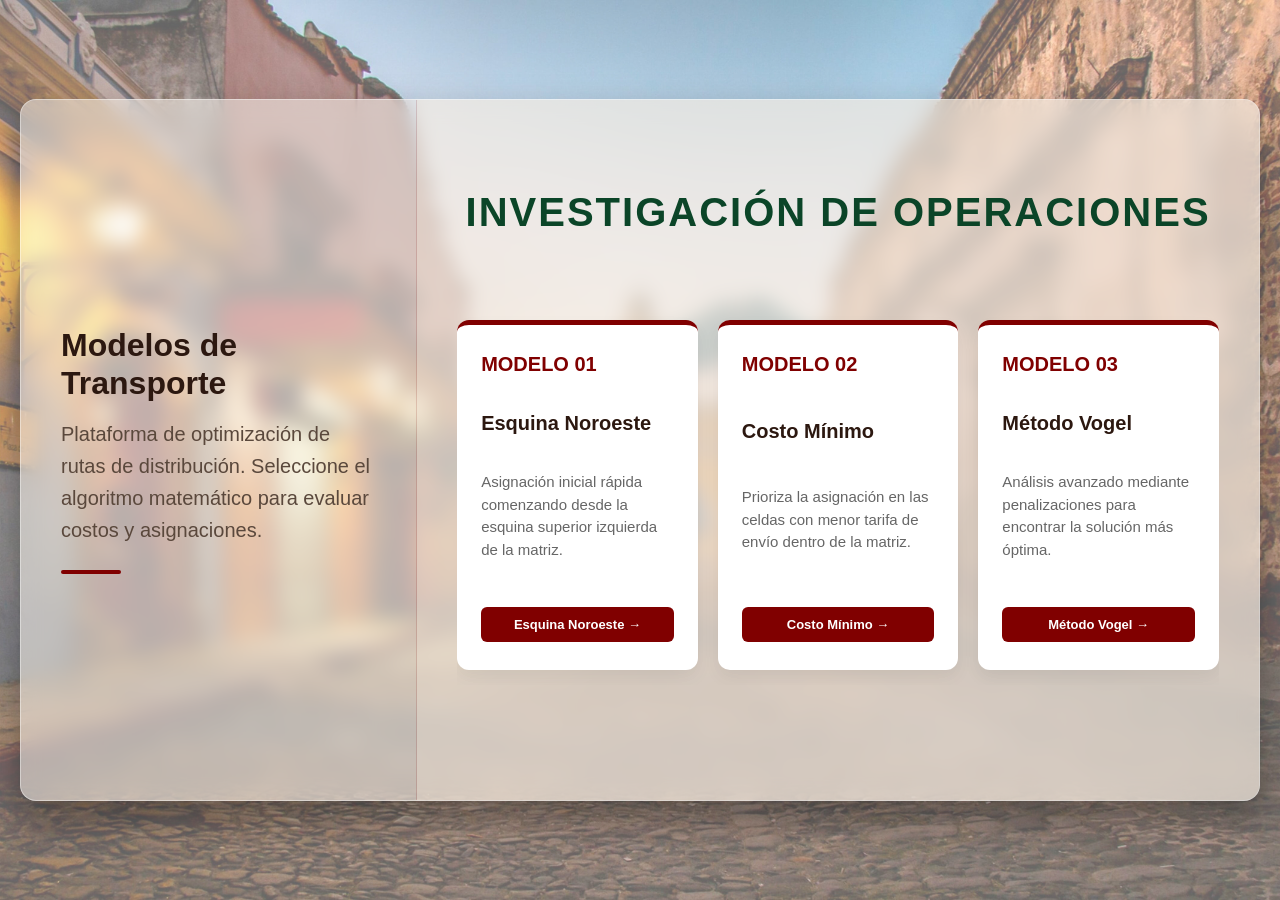
<file: carrousel.html>
<!DOCTYPE html>
<html lang="es">
<head>
    <meta charset="UTF-8">
    <meta name="viewport" content="width=device-width, initial-scale=1.0">
    <title>Dashboard Modelos - GuateCafé</title>
    <link rel="stylesheet" href="style.css">
    <script src="script.js"></script>

</head>
<body class="gc-body">

    <div class="gc-viewport">
        <div class="gc-card">

            <!-- SECCIÓN IZQUIERDA: Marca y Descripción -->
            <div class="gc-left">
                <h1 class="gc-title">Modelos de Transporte</h1>
                <p class="gc-desc">
                    Plataforma de optimización de rutas de distribución. Seleccione el algoritmo matemático para evaluar costos y asignaciones.
                </p>
                <div class="gc-accent-line"></div>
            </div>

            <!-- SECCIÓN DERECHA: Carrusel de Tarjetas -->
            <div class="gc-right">
                <h2 class="gc-titulo-derecho">INVESTIGACIÓN DE OPERACIONES</h2>
                <div class="gc-slider">
                    <!-- Tarjeta 1: Noroeste -->
                    <div class="gc-item">
                        <span class="gc-item-badge">Modelo 01</span>
                        <h3>Esquina Noroeste</h3>
                        <p>Asignación inicial rápida comenzando desde la esquina superior izquierda de la matriz.</p>
                        <button class="gc-btn" onclick="window.location.href='index.html'">Esquina Noroeste &rarr;</button>
                    </div>

                    <!-- Tarjeta 2: Costo Mínimo -->
                    <div class="gc-item">
                        <span class="gc-item-badge">Modelo 02</span>
                        <h3>Costo Mínimo</h3>
                        <p>Prioriza la asignación en las celdas con menor tarifa de envío dentro de la matriz.</p>
                        <button class="gc-btn" onclick="window.location.href='costoMinimo.html'">Costo Mínimo &rarr;</button>
                    </div>

                    <!-- Tarjeta 3: Vogel -->
                    <div class="gc-item">
                        <span class="gc-item-badge">Modelo 03</span>
                        <h3>Método Vogel</h3>
                        <p>Análisis avanzado mediante penalizaciones para encontrar la solución más óptima.</p>
                        <button class="gc-btn" onclick="window.location.href='metodoVogel.html'">Método Vogel &rarr;</button>
                    </div>

                    <!-- Tarjeta 4: Genérica -->
                    <div class="gc-item">
                        <span class="gc-item-badge">Modelo 04</span>
                        <h3>Modelo Hungaro</h3>
                        <p>Algoritmo para la asignación óptima de recursos a tareas específicas al menor costo.</p>
                        <button class="gc-btn" onclick="window.location.href='modeloHungaro.html'">Método Hungaro &rarr;</button>
                    </div>

                    <!-- Tarjeta 5: Genérica -->
                    <div class="gc-item">
                        <span class="gc-item-badge">Modelo 05</span>
                        <h3>Cruce del Arroyo</h3>
                        <p>Evaluación de variables de holgura para optimización y verificación de optimalidad.</p>
                        <button class="gc-btn" onclick="alert('Próximamente')">Calcular Modelo &rarr;</button>
                    </div>

                    <!-- Tarjeta 6: Genérica -->
                    <div class="gc-item">
                        <span class="gc-item-badge">Modelo 06</span>
                        <h3>Distribución MODI</h3>
                        <p>Método de distribución modificada para calcular índices de mejora en la red.</p>
                        <button class="gc-btn" onclick="alert('Próximamente')">Calcular Modelo &rarr;</button>
                    </div>

                </div>
            </div>

        </div>
    </div>
</body>

</html>
</file>
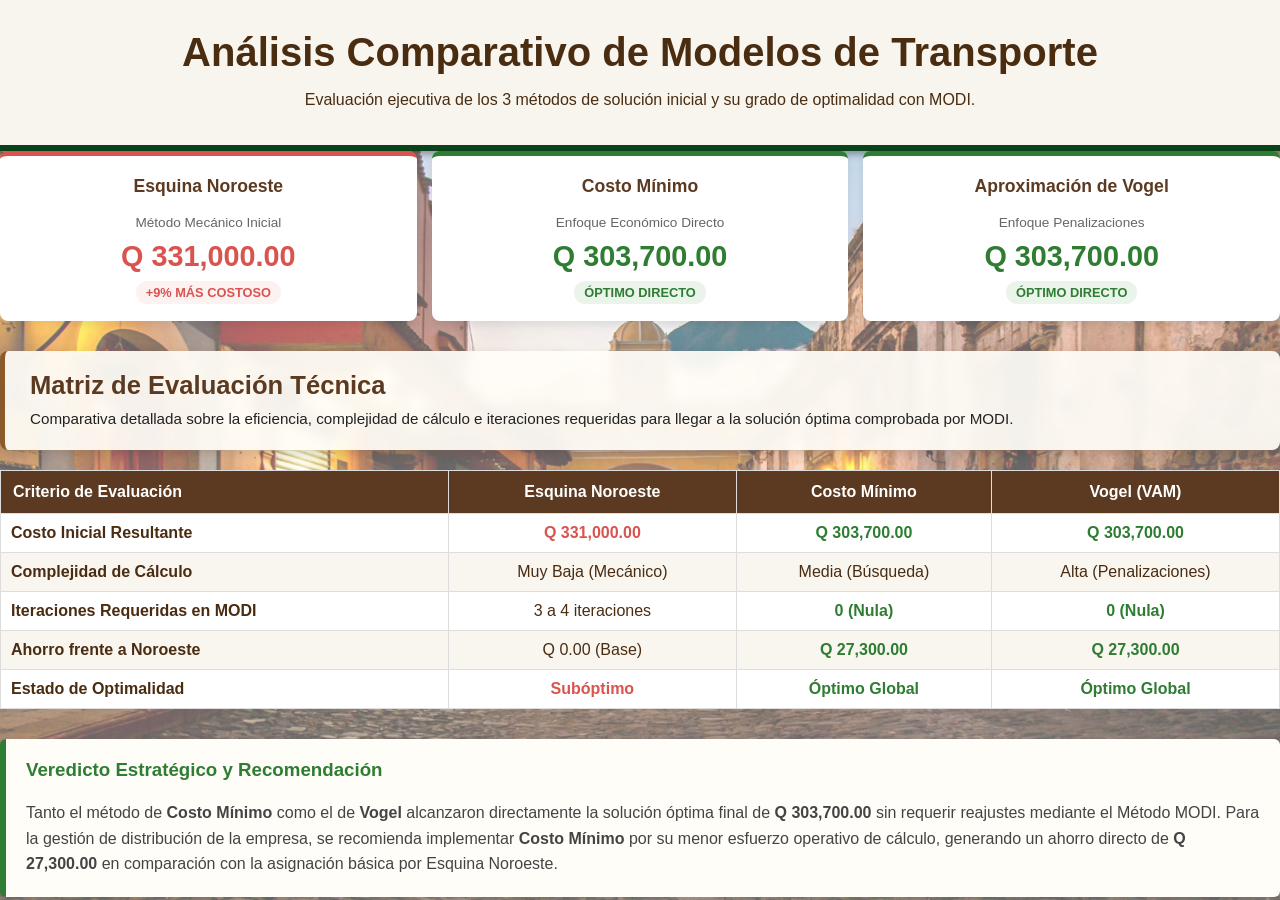
<file: comparar.html>
<!DOCTYPE html>
<html lang="es">
<head>
    <meta charset="UTF-8">
    <meta name="viewport" content="width=device-width, initial-scale=1.0">
    <title>Comparativa de Modelos de Transporte</title>
    <link rel="stylesheet" href="style.css">
</head>
<body>

    <div class="contenedor-principal">

        <!-- ENCABEZADO PRINCIPAL -->
        <header class="encabezado">
            <h1>Análisis Comparativo de Modelos de Transporte</h1>
            <p>Evaluación ejecutiva de los 3 métodos de solución inicial y su grado de optimalidad con MODI.</p>
        </header>

        <!-- TARJETAS KPI (RESUMEN EJECUTIVO) -->
        <section style="display: flex; gap: 15px; justify-content: space-between; flex-wrap: wrap; margin-bottom: 30px;">

            <!-- TARJETA 1: NOROESTE -->
            <div style="flex: 1; min-width: 250px; background-color: #ffffff; border-top: 5px solid #d9534f; border-radius: 8px; padding: 20px; box-shadow: 0 4px 8px rgba(0,0,0,0.08); text-align: center;">
                <h3 style="margin-top: 0; color: #5c3a21; font-size: 1.1em;">Esquina Noroeste</h3>
                <p style="font-size: 0.85em; color: #666; margin-bottom: 10px;">Método Mecánico Inicial</p>
                <div style="font-size: 1.8em; font-weight: bold; color: #d9534f; margin: 10px 0;">Q 331,000.00</div>
                <span style="background-color: #fdf2f2; color: #d9534f; font-size: 0.8em; padding: 4px 10px; border-radius: 12px; font-weight: bold;">+9% MÁS COSTOSO</span>
            </div>

            <!-- TARJETA 2: COSTO MÍNIMO -->
            <div style="flex: 1; min-width: 250px; background-color: #ffffff; border-top: 5px solid #2e7d32; border-radius: 8px; padding: 20px; box-shadow: 0 4px 8px rgba(0,0,0,0.08); text-align: center;">
                <h3 style="margin-top: 0; color: #5c3a21; font-size: 1.1em;">Costo Mínimo</h3>
                <p style="font-size: 0.85em; color: #666; margin-bottom: 10px;">Enfoque Económico Directo</p>
                <div style="font-size: 1.8em; font-weight: bold; color: #2e7d32; margin: 10px 0;">Q 303,700.00</div>
                <span style="background-color: #eaf4ea; color: #2e7d32; font-size: 0.8em; padding: 4px 10px; border-radius: 12px; font-weight: bold;">ÓPTIMO DIRECTO</span>
            </div>

            <!-- TARJETA 3: VOGEL -->
            <div style="flex: 1; min-width: 250px; background-color: #ffffff; border-top: 5px solid #2e7d32; border-radius: 8px; padding: 20px; box-shadow: 0 4px 8px rgba(0,0,0,0.08); text-align: center;">
                <h3 style="margin-top: 0; color: #5c3a21; font-size: 1.1em;">Aproximación de Vogel</h3>
                <p style="font-size: 0.85em; color: #666; margin-bottom: 10px;">Enfoque Penalizaciones</p>
                <div style="font-size: 1.8em; font-weight: bold; color: #2e7d32; margin: 10px 0;">Q 303,700.00</div>
                <span style="background-color: #eaf4ea; color: #2e7d32; font-size: 0.8em; padding: 4px 10px; border-radius: 12px; font-weight: bold;">ÓPTIMO DIRECTO</span>
            </div>

        </section>

        <!-- TABLA COMPARATIVA DETALLADA -->
        <section>
            <div style="background-color: rgba(255, 253, 248, 0.92); padding: 20px 25px; border-radius: 8px; border-left: 5px solid #8b5a2b; box-shadow: 0 4px 12px rgba(0,0,0,0.15); margin-bottom: 20px; backdrop-filter: blur(5px);">
                <h2 style="margin: 0 0 8px 0; color: #5c3a21; font-size: 1.6em; font-weight: bold;">Matriz de Evaluación Técnica</h2>
                <p style="margin: 0; color: #222222; font-size: 0.95em; line-height: 1.5; font-weight: 500;">
                    Comparativa detallada sobre la eficiencia, complejidad de cálculo e iteraciones requeridas para llegar a la solución óptima comprobada por MODI.
                </p>
            </div>

            <div class="table-container" style="overflow-x: auto; margin-top: 15px;">
                <table style="width: 100%; border-collapse: collapse; background-color: #ffffff; box-shadow: 0 4px 8px rgba(0,0,0,0.08);">
                    <thead>
                        <tr style="background-color: #5c3a21; color: #ffffff;">
                            <th style="padding: 12px; border: 1px solid #ddd; text-align: left;">Criterio de Evaluación</th>
                            <th style="padding: 12px; border: 1px solid #ddd; text-align: center;">Esquina Noroeste</th>
                            <th style="padding: 12px; border: 1px solid #ddd; text-align: center;">Costo Mínimo</th>
                            <th style="padding: 12px; border: 1px solid #ddd; text-align: center;">Vogel (VAM)</th>
                        </tr>
                    </thead>
                    <tbody>
                        <tr>
                            <td style="padding: 10px; border: 1px solid #ddd;"><strong>Costo Inicial Resultante</strong></td>
                            <td style="padding: 10px; border: 1px solid #ddd; text-align: center; color: #d9534f; font-weight: bold;">Q 331,000.00</td>
                            <td style="padding: 10px; border: 1px solid #ddd; text-align: center; color: #2e7d32; font-weight: bold;">Q 303,700.00</td>
                            <td style="padding: 10px; border: 1px solid #ddd; text-align: center; color: #2e7d32; font-weight: bold;">Q 303,700.00</td>
                        </tr>
                        <tr style="background-color: #f9f6f0;">
                            <td style="padding: 10px; border: 1px solid #ddd;"><strong>Complejidad de Cálculo</strong></td>
                            <td style="padding: 10px; border: 1px solid #ddd; text-align: center;">Muy Baja (Mecánico)</td>
                            <td style="padding: 10px; border: 1px solid #ddd; text-align: center;">Media (Búsqueda)</td>
                            <td style="padding: 10px; border: 1px solid #ddd; text-align: center;">Alta (Penalizaciones)</td>
                        </tr>
                        <tr>
                            <td style="padding: 10px; border: 1px solid #ddd;"><strong>Iteraciones Requeridas en MODI</strong></td>
                            <td style="padding: 10px; border: 1px solid #ddd; text-align: center;">3 a 4 iteraciones</td>
                            <td style="padding: 10px; border: 1px solid #ddd; text-align: center; color: #2e7d32; font-weight: bold;">0 (Nula)</td>
                            <td style="padding: 10px; border: 1px solid #ddd; text-align: center; color: #2e7d32; font-weight: bold;">0 (Nula)</td>
                        </tr>
                        <tr style="background-color: #f9f6f0;">
                            <td style="padding: 10px; border: 1px solid #ddd;"><strong>Ahorro frente a Noroeste</strong></td>
                            <td style="padding: 10px; border: 1px solid #ddd; text-align: center;">Q 0.00 (Base)</td>
                            <td style="padding: 10px; border: 1px solid #ddd; text-align: center; font-weight: bold; color: #2e7d32;">Q 27,300.00</td>
                            <td style="padding: 10px; border: 1px solid #ddd; text-align: center; font-weight: bold; color: #2e7d32;">Q 27,300.00</td>
                        </tr>
                        <tr>
                            <td style="padding: 10px; border: 1px solid #ddd;"><strong>Estado de Optimalidad</strong></td>
                            <td style="padding: 10px; border: 1px solid #ddd; text-align: center;"><span style="color: #d9534f; font-weight: bold;">Subóptimo</span></td>
                            <td style="padding: 10px; border: 1px solid #ddd; text-align: center;"><span style="color: #2e7d32; font-weight: bold;">Óptimo Global</span></td>
                            <td style="padding: 10px; border: 1px solid #ddd; text-align: center;"><span style="color: #2e7d32; font-weight: bold;">Óptimo Global</span></td>
                        </tr>
                    </tbody>
                </table>
            </div>
        </section>

        <!-- CAJA DE RECOMENDACIÓN ESTRATÉGICA -->
        <section style="margin-top: 30px;">
            <div style="background-color: #fffdf8; border-left: 6px solid #2e7d32; padding: 20px; border-radius: 6px; box-shadow: 0 2px 6px rgba(0,0,0,0.05);">
                <h3 style="color: #2e7d32; margin-top: 0; display: flex; align-items: center; gap: 10px;">
                    Veredicto Estratégico y Recomendación
                </h3>
                <p style="color: #444; line-height: 1.6; margin-bottom: 0;">
                    Tanto el método de <strong>Costo Mínimo</strong> como el de <strong>Vogel</strong> alcanzaron directamente la solución óptima final de <strong>Q 303,700.00</strong> sin requerir reajustes mediante el Método MODI. Para la gestión de distribución de la empresa, se recomienda implementar <strong>Costo Mínimo</strong> por su menor esfuerzo operativo de cálculo, generando un ahorro directo de <strong>Q 27,300.00</strong> en comparación con la asignación básica por Esquina Noroeste.
                </p>
            </div>
        </section>

    </div>

</body>
</html>
</file>
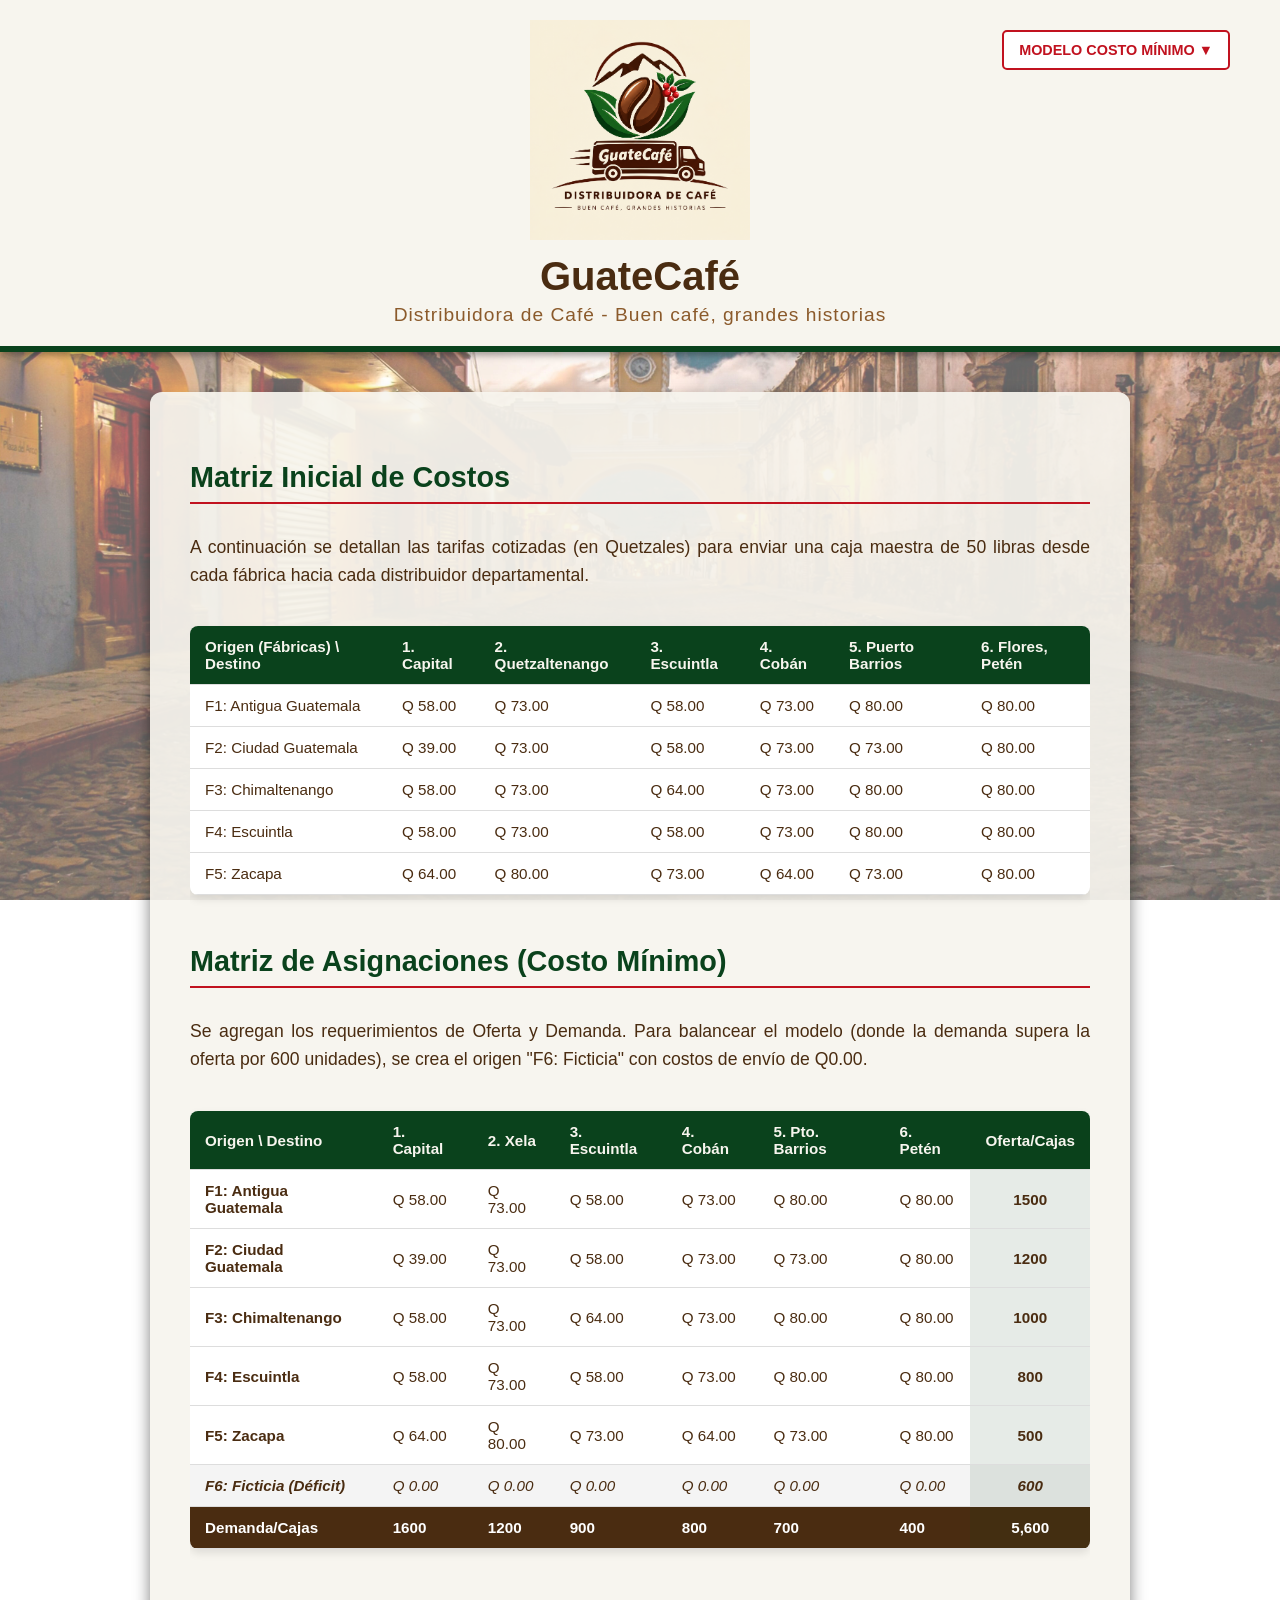
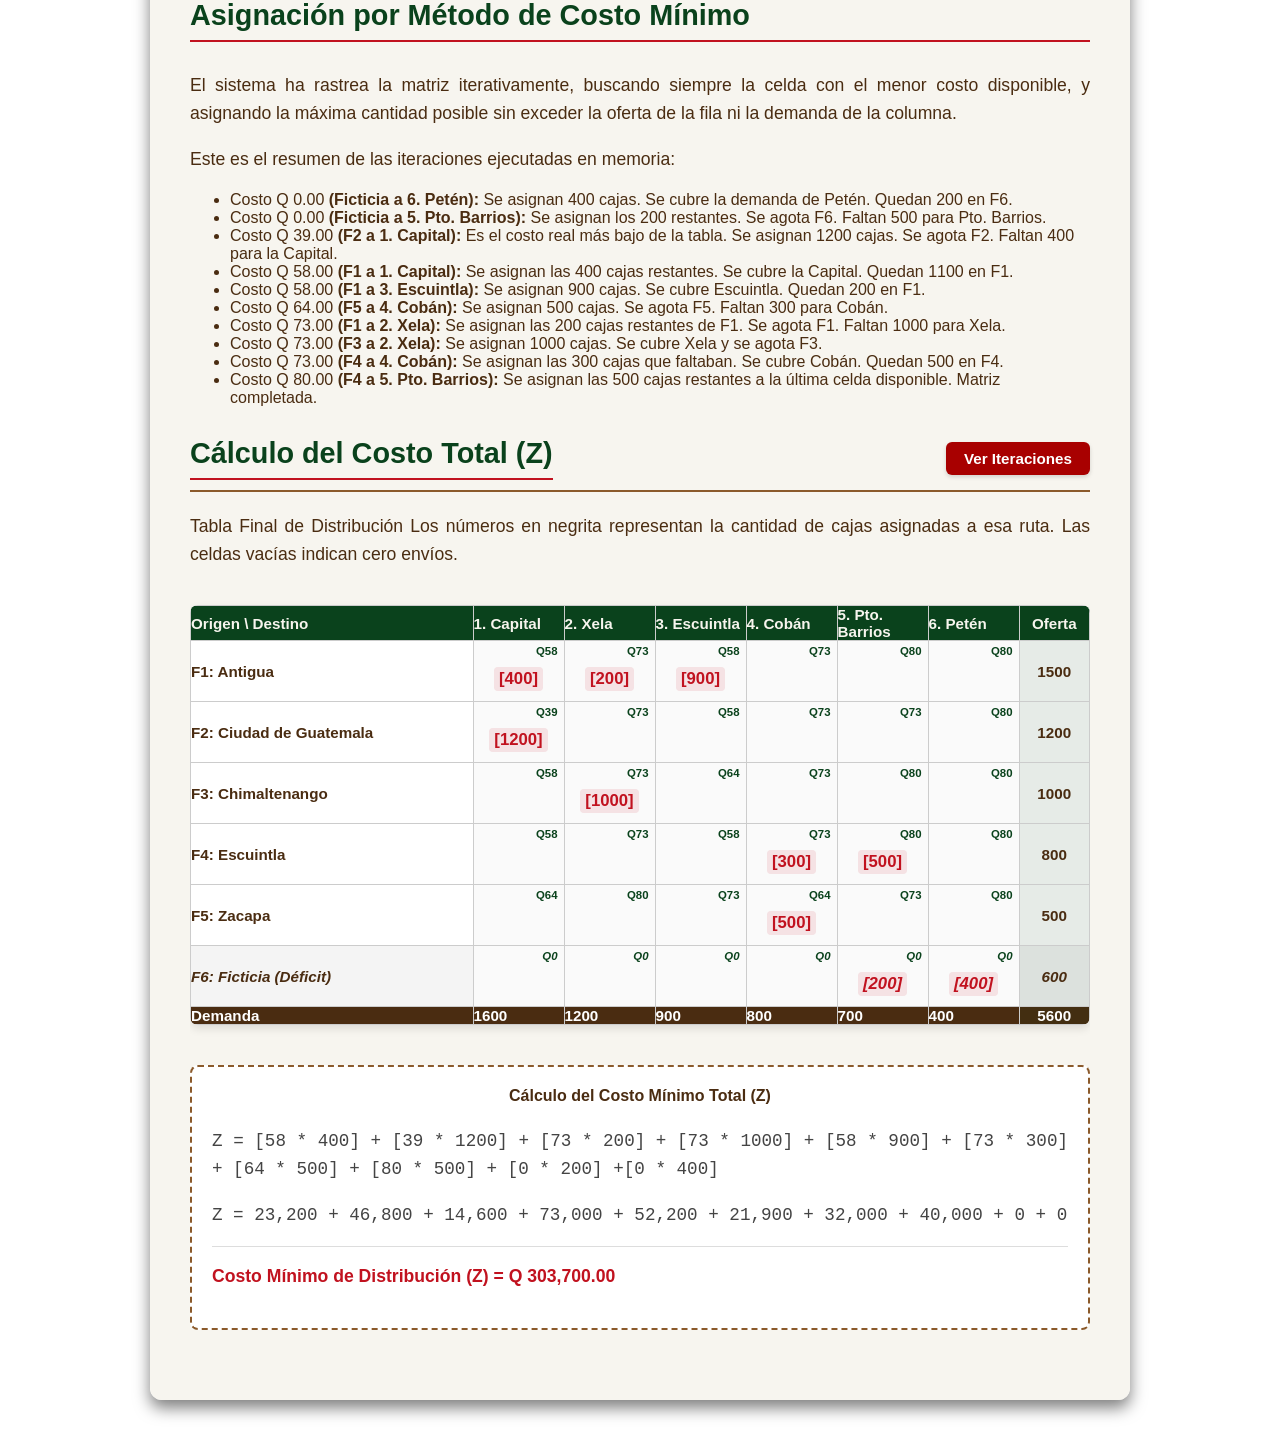
<file: costoMinimo.html>
<!DOCTYPE html>
<html lang="es">
<head>
    <meta charset="UTF-8">
    <meta name="viewport" content="width=device-width, initial-scale=1.0">
    <title>Costo Mínimo - GuateCafé</title>
    <link rel="stylesheet" href="style.css"> <!-- Aquí ocurre la magia del diseño -->
</head>
<body>

    <header id="inicio" style="position: relative;">
        <!-- Centro: Logo y Títulos -->
        <div class="logo-container">
            <img src="Logo.png" alt="Logo GuateCafé">
        </div>
        <h1>GuateCafé</h1>
        <h2>Distribuidora de Café - Buen café, grandes historias</h2>

        <!-- Derecha: Menú Desplegable Costo Mínimo -->
        <nav class="menu-lateral">
            <div class="dropdown">
                <button class="dropbtn">MODELO COSTO MÍNIMO ▼</button>
                <div class="dropdown-content">
                    <a href="index.html" style="font-weight: bold; color: var(--rojo-cereza);">Regresar al Inicio</a>
                    <a href="#matriz-inicial">Matriz Inicial de Costos</a>
                    <a href="#matriz-asignaciones">Matriz de Asignaciones</a>
                    <a href="tablasMetodoCostoMin.html">Iteraciones de Costo Mínimo</a>
                    <a href="#calculo-total">Cálculo del Costo Total</a>
                </div>
            </div>
        </nav>
    </header>

    <!-- CONTENEDOR PRINCIPAL -->
    <main class="container">
        <!-- SECCIÓN 1: MATRIZ INICIAL -->
        <section id="matriz-inicial" class="seccion-bloque">
            <h3><a href="#inicio" class="titulo-enlace">Matriz Inicial de Costos</a></h3>
            <p>A continuación se detallan las tarifas cotizadas (en Quetzales) para enviar una caja maestra de 50 libras desde cada fábrica hacia cada distribuidor departamental.</p>
            <div class="tabla-contenedor">
                <table class="tabla-estilizada">
                    <thead>
                        <tr>
                            <th>Origen (Fábricas) \ Destino</th>
                            <th>1. Capital</th>
                            <th>2. Quetzaltenango</th>
                            <th>3. Escuintla</th>
                            <th>4. Cobán</th>
                            <th>5. Puerto Barrios</th>
                            <th>6. Flores, Petén</th>
                        </tr>
                    </thead>
                    <tbody>
                        <tr>
                            <td>F1: Antigua Guatemala</td>
                            <td>Q 58.00</td><td>Q 73.00</td><td>Q 58.00</td><td>Q 73.00</td><td>Q 80.00</td><td>Q 80.00</td>
                        </tr>
                        <tr>
                            <td>F2: Ciudad Guatemala</td>
                            <td>Q 39.00</td><td>Q 73.00</td><td>Q 58.00</td><td>Q 73.00</td><td>Q 73.00</td><td>Q 80.00</td>
                        </tr>
                        <tr>
                            <td>F3: Chimaltenango</td>
                            <td>Q 58.00</td><td>Q 73.00</td><td>Q 64.00</td><td>Q 73.00</td><td>Q 80.00</td><td>Q 80.00</td>
                        </tr>
                        <tr>
                            <td>F4: Escuintla</td>
                            <td>Q 58.00</td><td>Q 73.00</td><td>Q 58.00</td><td>Q 73.00</td><td>Q 80.00</td><td>Q 80.00</td>
                        </tr>
                        <tr>
                            <td>F5: Zacapa</td>
                            <td>Q 64.00</td><td>Q 80.00</td><td>Q 73.00</td><td>Q 64.00</td><td>Q 73.00</td><td>Q 80.00</td>
                        </tr>
                    </tbody>
                </table>
            </div>
        </section>

        <!-- SECCIÓN 2: ASIGNACIONES -->
        <section id="matriz-asignaciones" class="seccion-bloque">
            <h3><a href="#inicio" class="titulo-enlace">Matriz de Asignaciones (Costo Mínimo)</a></h3>
            <p> Se agregan los requerimientos de Oferta y Demanda. Para balancear el modelo (donde la demanda supera la oferta por 600 unidades), se crea el origen "F6: Ficticia" con costos de envío de Q0.00. </p>
            <div class="tabla-contenedor">
                <table class="tabla-estilizada">
                    <thead>
                        <tr>
                            <th>Origen \ Destino</th>
                            <th>1. Capital</th>
                            <th>2. Xela</th>
                            <th>3. Escuintla</th>
                            <th>4. Cobán</th>
                            <th>5. Pto. Barrios</th>
                            <th>6. Petén</th>
                            <th class="col-oferta">Oferta/Cajas</th>
                        </tr>
                    </thead>
                    <tbody>
                        <tr>
                            <td><strong>F1: Antigua Guatemala</strong></td>
                            <td>Q 58.00</td><td>Q 73.00</td><td>Q 58.00</td><td>Q 73.00</td><td>Q 80.00</td><td>Q 80.00</td><td class="col-oferta">1500</td>
                        </tr>
                        <tr>
                            <td><strong>F2: Ciudad Guatemala</strong></td>
                            <td>Q 39.00</td><td>Q 73.00</td><td>Q 58.00</td><td>Q 73.00</td><td>Q 73.00</td><td>Q 80.00</td><td class="col-oferta">1200</td>
                        </tr>
                        <tr>
                            <td><strong>F3: Chimaltenango</strong></td>
                            <td>Q 58.00</td><td>Q 73.00</td><td>Q 64.00</td><td>Q 73.00</td><td>Q 80.00</td><td>Q 80.00</td><td class="col-oferta">1000</td>
                        </tr>
                        <tr>
                            <td><strong>F4: Escuintla</strong></td>
                            <td>Q 58.00</td><td>Q 73.00</td><td>Q 58.00</td><td>Q 73.00</td><td>Q 80.00</td><td>Q 80.00</td><td class="col-oferta">800</td>
                        </tr>
                        <tr>
                            <td><strong>F5: Zacapa</strong></td>
                            <td>Q 64.00</td><td>Q 80.00</td><td>Q 73.00</td><td>Q 64.00</td><td>Q 73.00</td><td>Q 80.00</td><td class="col-oferta">500</td>
                        </tr>
                        <tr class="fila-ficticia">
                            <td><strong>F6: Ficticia (Déficit)</strong></td>
                            <td>Q 0.00</td><td>Q 0.00</td><td>Q 0.00</td><td>Q 0.00</td><td>Q 0.00</td><td>Q 0.00</td><td class="col-oferta">600</td>
                        </tr>
                    </tbody>
                    <tfoot>
                        <tr>
                            <td><strong>Demanda/Cajas</strong></td>
                            <td>1600</td>
                            <td>1200</td>
                            <td>900</td>
                            <td>800</td>
                            <td>700</td>
                            <td>400</td>
                            <td class="col-oferta">5,600</td>
                        </tr>
                    </tfoot>
                </table>
            </div>

        </section>

        <!-- SECCIÓN: ITERACIONES DE COSTO MÍNIMO -->
        <section id="iteraciones" class="seccion-bloque">
            <h3><a href="#inicio" class="titulo-enlace">Asignación por Método de Costo Mínimo</a></h3>

            <p>El sistema ha rastrea la matriz iterativamente, buscando siempre la celda con el menor costo disponible, y asignando la máxima cantidad posible sin exceder la oferta de la fila ni la demanda de la columna.</p>
            <p>Este es el resumen de las iteraciones ejecutadas en memoria:</p>

            <ul class="lista-iteraciones">
                <li><span class="badge-verde">Costo Q 0.00</span> <strong>(Ficticia a 6. Petén):</strong> Se asignan 400 cajas. Se cubre la demanda de Petén. Quedan 200 en F6.</li>

                <li><span class="badge-verde">Costo Q 0.00</span> <strong>(Ficticia a 5. Pto. Barrios):</strong> Se asignan los 200 restantes. Se agota F6. Faltan 500 para Pto. Barrios.</li>

                <li><span class="badge-verde">Costo Q 39.00</span> <strong>(F2 a 1. Capital):</strong> Es el costo real más bajo de la tabla. Se asignan 1200 cajas. Se agota F2. Faltan 400 para la Capital.</li>

                <li><span class="badge-verde">Costo Q 58.00</span> <strong>(F1 a 1. Capital):</strong> Se asignan las 400 cajas restantes. Se cubre la Capital. Quedan 1100 en F1.</li>

                <li><span class="badge-verde">Costo Q 58.00</span> <strong>(F1 a 3. Escuintla):</strong> Se asignan 900 cajas. Se cubre Escuintla. Quedan 200 en F1.</li>

                <li><span class="badge-verde">Costo Q 64.00</span> <strong>(F5 a 4. Cobán):</strong> Se asignan 500 cajas. Se agota F5. Faltan 300 para Cobán.</li>

                <li><span class="badge-verde">Costo Q 73.00</span> <strong>(F1 a 2. Xela):</strong> Se asignan las 200 cajas restantes de F1. Se agota F1. Faltan 1000 para Xela.</li>

                <li><span class="badge-verde">Costo Q 73.00</span> <strong>(F3 a 2. Xela):</strong> Se asignan 1000 cajas. Se cubre Xela y se agota F3.</li>

                <li><span class="badge-verde">Costo Q 73.00</span> <strong>(F4 a 4. Cobán):</strong> Se asignan las 300 cajas que faltaban. Se cubre Cobán. Quedan 500 en F4.</li>

                <li><span class="badge-verde">Costo Q 80.00</span> <strong>(F4 a 5. Pto. Barrios):</strong> Se asignan las 500 cajas restantes a la última celda disponible. Matriz completada.</li>
            </ul>
        </section>

        <!-- SECCIÓN 3: CÁLCULO FINAL -->
        <section id="calculo-total" class="seccion-bloque">
            <div class="encabezado-con-boton">
                <h3><a href="#inicio" class="titulo-enlace">Cálculo del Costo Total (Z)</a></h3>
                <a href="tablasMetodoCostoMin.html" class="btn-iteraciones" target="_blank">Ver Iteraciones</a>
            </div>
            <p>Tabla Final de Distribución
                Los números en negrita representan la cantidad de cajas asignadas a esa ruta. Las celdas vacías indican cero envíos.
            </p>

            <div class="tabla-contenedor">
                <table class="tabla-estilizada tabla-matriz">
                    <thead>
                        <tr>
                            <th>Origen \ Destino</th>
                            <th>1. Capital</th>
                            <th>2. Xela</th>
                            <th>3. Escuintla</th>
                            <th>4. Cobán</th>
                            <th>5. Pto. Barrios</th>
                            <th>6. Petén</th>
                            <th class="col-oferta">Oferta</th>
                        </tr>
                    </thead>
                    <tbody>
                        <tr>
                            <td><strong>F1: Antigua</strong></td>
                            <td class="celda-matriz"><span class="costo-esquina">Q58</span><span class="asignacion">[400]</span></td>
                            <td class="celda-matriz"><span class="costo-esquina">Q73</span><span class="asignacion">[200]</span></td>
                            <td class="celda-matriz"><span class="costo-esquina">Q58</span><span class="asignacion">[900]</span></td>
                            <td class="celda-matriz"><span class="costo-esquina">Q73</span></td>
                            <td class="celda-matriz"><span class="costo-esquina">Q80</span></td>
                            <td class="celda-matriz"><span class="costo-esquina">Q80</span></td>
                            <td class="col-oferta">1500</td>
                        </tr>
                        <tr>
                            <td><strong>F2: Ciudad de Guatemala</strong></td>
                            <td class="celda-matriz"><span class="costo-esquina">Q39</span><span class="asignacion">[1200]</span></td>
                            <td class="celda-matriz"><span class="costo-esquina">Q73</span></td>
                            <td class="celda-matriz"><span class="costo-esquina">Q58</span></td>
                            <td class="celda-matriz"><span class="costo-esquina">Q73</span></td>
                            <td class="celda-matriz"><span class="costo-esquina">Q73</span></td>
                            <td class="celda-matriz"><span class="costo-esquina">Q80</span></td>
                            <td class="col-oferta">1200</td>
                        </tr>
                        <tr>
                            <td><strong>F3: Chimaltenango</strong></td>
                            <td class="celda-matriz"><span class="costo-esquina">Q58</span></td>
                            <td class="celda-matriz"><span class="costo-esquina">Q73</span><span class="asignacion">[1000]</span></td>
                            <td class="celda-matriz"><span class="costo-esquina">Q64</span></td>
                            <td class="celda-matriz"><span class="costo-esquina">Q73</span></td>
                            <td class="celda-matriz"><span class="costo-esquina">Q80</span></td>
                            <td class="celda-matriz"><span class="costo-esquina">Q80</span></td>
                            <td class="col-oferta">1000</td>
                        </tr>
                        <tr>
                            <td><strong>F4: Escuintla</strong></td>
                            <td class="celda-matriz"><span class="costo-esquina">Q58</span></td>
                            <td class="celda-matriz"><span class="costo-esquina">Q73</span></td>
                            <td class="celda-matriz"><span class="costo-esquina">Q58</span></td>
                            <td class="celda-matriz"><span class="costo-esquina">Q73</span><span class="asignacion">[300]</span></td>
                            <td class="celda-matriz"><span class="costo-esquina">Q80</span><span class="asignacion">[500]</span></td>
                            <td class="celda-matriz"><span class="costo-esquina">Q80</span></td>
                            <td class="col-oferta">800</td>
                        </tr>
                        <tr>
                            <td><strong>F5: Zacapa</strong></td>
                            <td class="celda-matriz"><span class="costo-esquina">Q64</span></td>
                            <td class="celda-matriz"><span class="costo-esquina">Q80</span></td>
                            <td class="celda-matriz"><span class="costo-esquina">Q73</span></td>
                            <td class="celda-matriz"><span class="costo-esquina">Q64</span><span class="asignacion">[500]</span></td>
                            <td class="celda-matriz"><span class="costo-esquina">Q73</span></td>
                            <td class="celda-matriz"><span class="costo-esquina">Q80</span></td>
                            <td class="col-oferta">500</td>
                        </tr>
                        <tr class="fila-ficticia">
                            <td><strong>F6: Ficticia (Déficit)</strong></td>
                            <td class="celda-matriz"><span class="costo-esquina">Q0</span></td>
                            <td class="celda-matriz"><span class="costo-esquina">Q0</span></td>
                            <td class="celda-matriz"><span class="costo-esquina">Q0</span></td>
                            <td class="celda-matriz"><span class="costo-esquina">Q0</span></td>
                            <td class="celda-matriz"><span class="costo-esquina">Q0</span> <span class="asignacion">[200]</span></td>
                            <td class="celda-matriz"><span class="costo-esquina">Q0</span> <span class="asignacion">[400]</span></td>
                            <td class="col-oferta">600</td>
                        </tr>
                    </tbody>
                    <tfoot>
                        <tr>
                            <td><strong>Demanda</strong></td>
                            <td>1600</td>
                            <td>1200</td>
                            <td>900</td>
                            <td>800</td>
                            <td>700</td>
                            <td>400</td>
                            <td class="col-oferta"><strong>5600</strong></td>
                        </tr>
                    </tfoot>
                </table>
            </div>

            <div class="caja-calculo">
                <h4>Cálculo del Costo Mínimo Total (Z)</h4>
                <p class="formula">Z = [58 * 400] + [39 * 1200] + [73 * 200] + [73 * 1000] + [58 * 900] + [73 * 300] + [64 * 500] + [80 * 500] + [0 * 200] +[0 * 400]</p>
                <p class="formula">Z = 23,200 + 46,800 + 14,600 + 73,000 + 52,200 + 21,900 + 32,000 + 40,000 + 0 + 0</p>
                <p class="resultado-z">Costo Mínimo de Distribución (Z) = Q 303,700.00</p>
            </div>
        </section>
    </main>

</body>
</html>
</file>
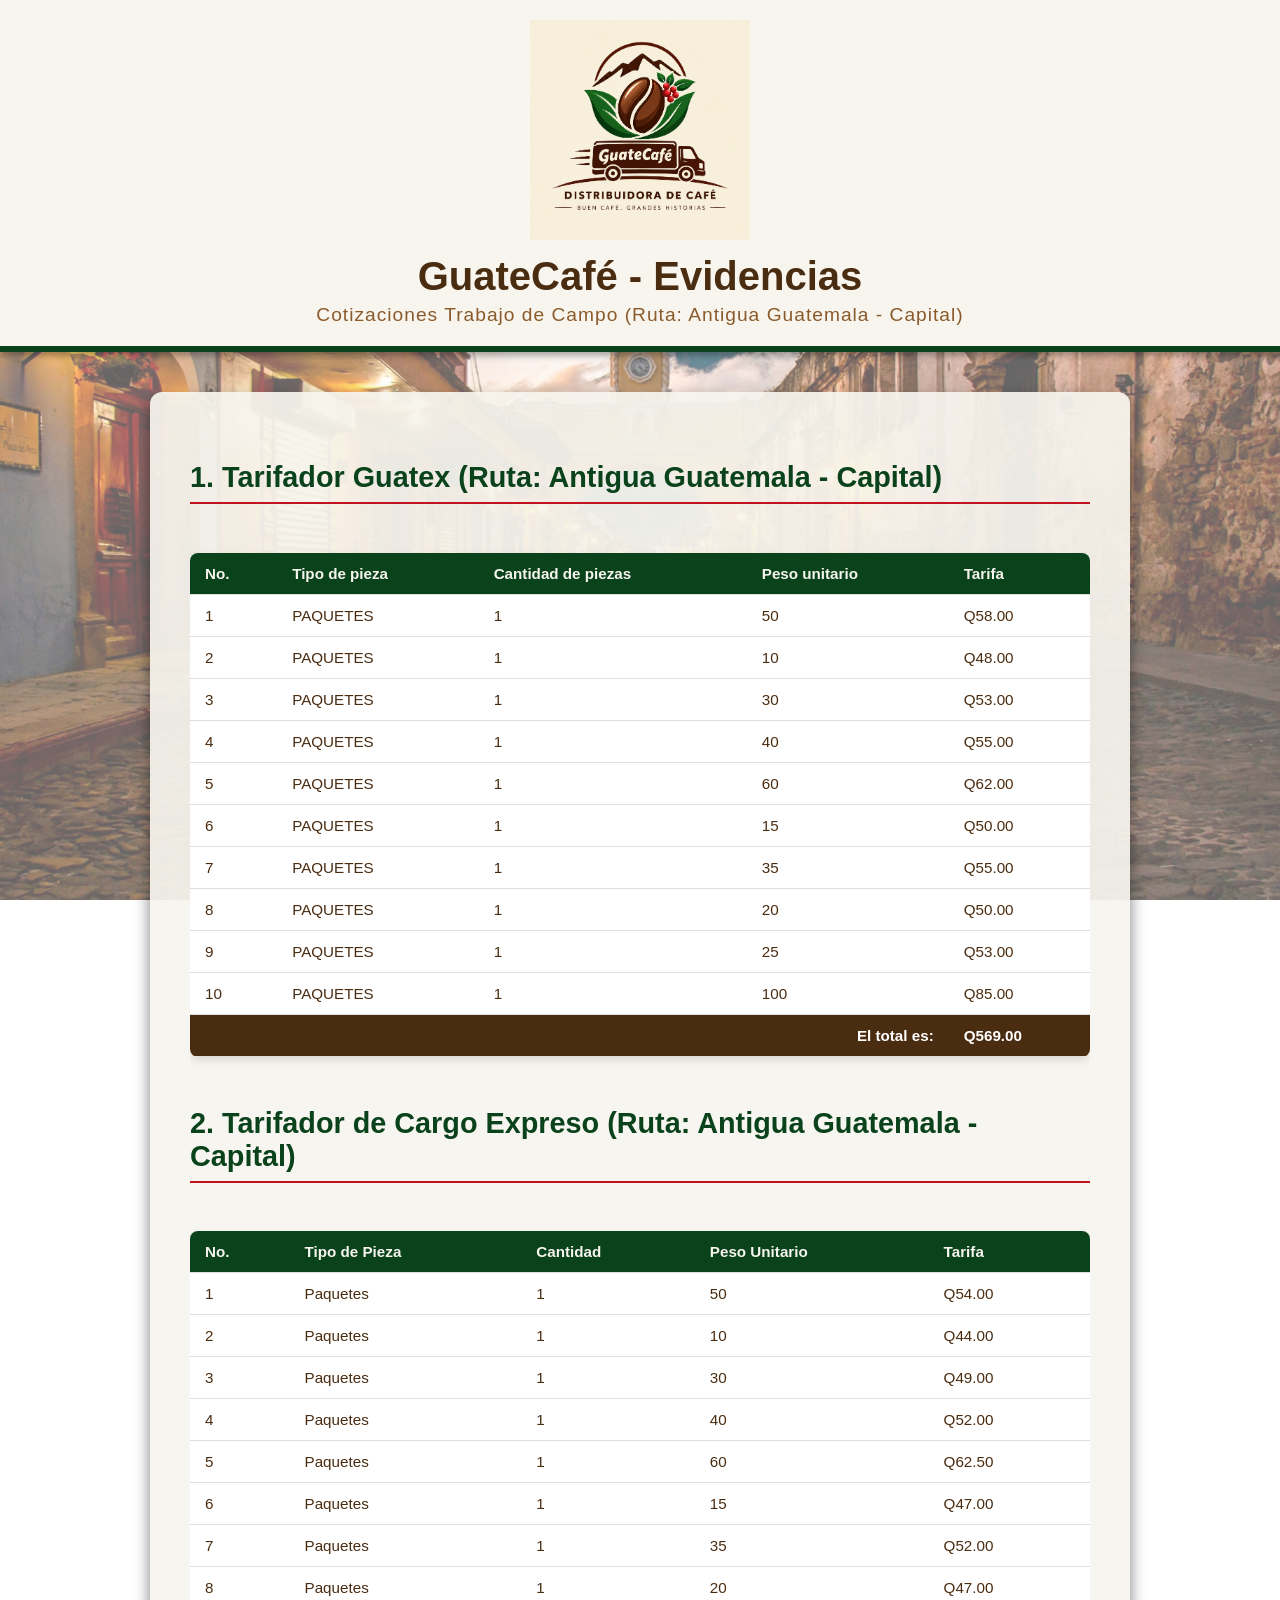
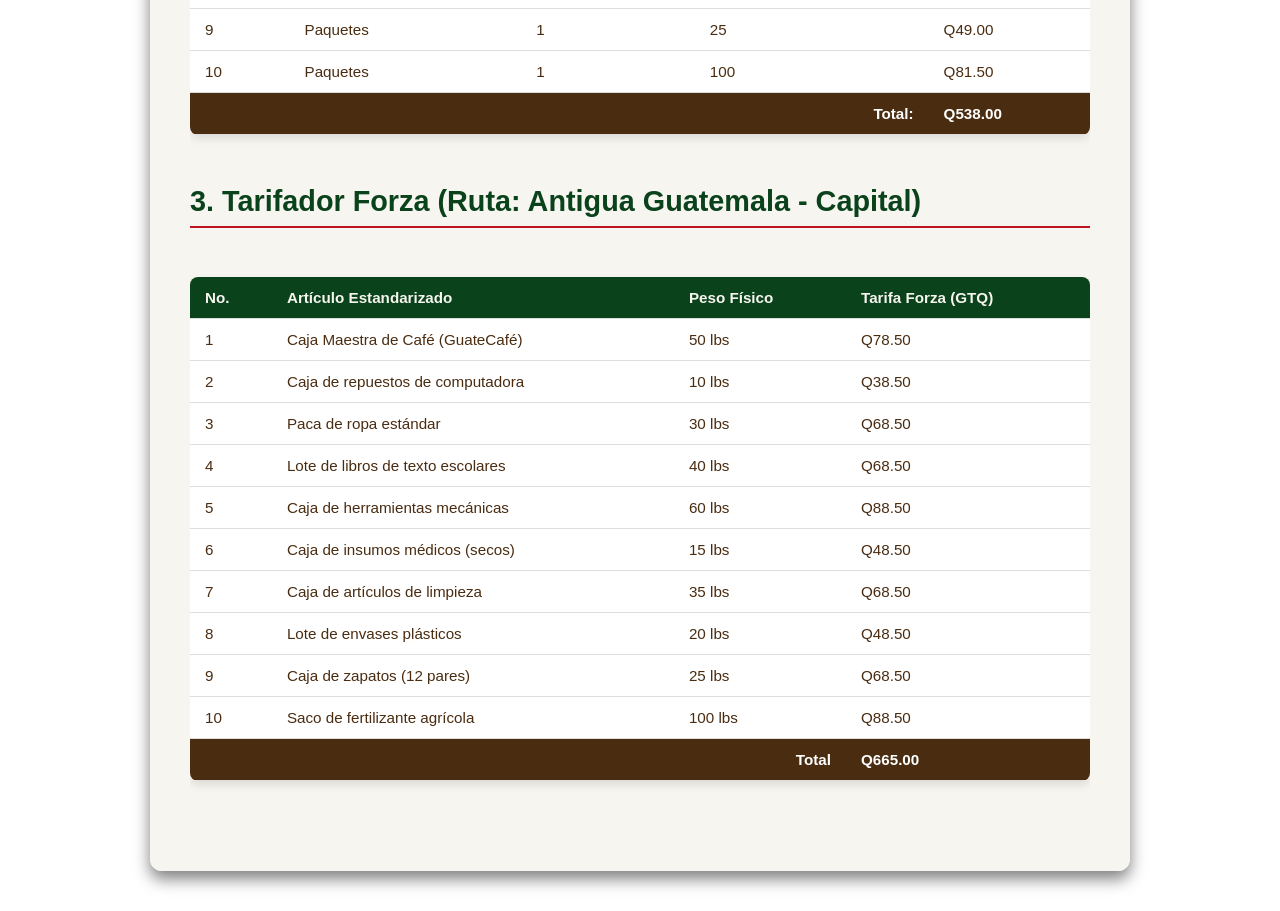
<file: cotizaciones.html>
<!DOCTYPE html>
<html lang="es">
<head>
    <meta charset="UTF-8">
    <meta name="viewport" content="width=device-width, initial-scale=1.0">
    <title>Evidencias - GuateCafé</title>
    <link rel="stylesheet" href="style.css">
</head>
<body>

    <header>
        <div class="logo-container">
            <a href="index.html"><img src="Logo.png" alt="Logo GuateCafé"></a>
        </div>
        <h1>GuateCafé - Evidencias</h1>
        <h2>Cotizaciones Trabajo de Campo (Ruta: Antigua Guatemala - Capital)</h2>
    </header>

    <main class="container">

        <!-- TABLA GUATEX -->
        <section class="seccion-bloque">
            <h3><a href="https://guatex.com/tarificador/" target="_blank" class="link-empresa">1. Tarifador Guatex (Ruta: Antigua Guatemala - Capital)</a></h3>
            <div class="tabla-contenedor">
                <table class="tabla-estilizada">
                    <thead>
                        <tr>
                            <th>No.</th>
                            <th>Tipo de pieza</th>
                            <th>Cantidad de piezas</th>
                            <th>Peso unitario</th>
                            <th>Tarifa</th>
                        </tr>
                    </thead>
                    <tbody>
                        <tr><td>1</td><td>PAQUETES</td><td>1</td><td>50</td><td>Q58.00</td></tr>
                        <tr><td>2</td><td>PAQUETES</td><td>1</td><td>10</td><td>Q48.00</td></tr>
                        <tr><td>3</td><td>PAQUETES</td><td>1</td><td>30</td><td>Q53.00</td></tr>
                        <tr><td>4</td><td>PAQUETES</td><td>1</td><td>40</td><td>Q55.00</td></tr>
                        <tr><td>5</td><td>PAQUETES</td><td>1</td><td>60</td><td>Q62.00</td></tr>
                        <tr><td>6</td><td>PAQUETES</td><td>1</td><td>15</td><td>Q50.00</td></tr>
                        <tr><td>7</td><td>PAQUETES</td><td>1</td><td>35</td><td>Q55.00</td></tr>
                        <tr><td>8</td><td>PAQUETES</td><td>1</td><td>20</td><td>Q50.00</td></tr>
                        <tr><td>9</td><td>PAQUETES</td><td>1</td><td>25</td><td>Q53.00</td></tr>
                        <tr><td>10</td><td>PAQUETES</td><td>1</td><td>100</td><td>Q85.00</td></tr>
                    </tbody>
                    <tfoot>
                        <tr>
                            <td colspan="4" class="total-texto">El total es:</td>
                            <td>Q569.00</td>
                        </tr>
                    </tfoot>
                </table>
            </div>
        </section>

        <!-- TABLA CARGO EXPRESO -->
        <section class="seccion-bloque">
            <h3><a href="https://cargoexpreso.com/cotizador/#contenido" target="_blank" class="link-empresa">2. Tarifador de Cargo Expreso (Ruta: Antigua Guatemala - Capital) </a></h3>
            <div class="tabla-contenedor">
                <table class="tabla-estilizada">
                    <thead>
                        <tr>
                            <th>No.</th>
                            <th>Tipo de Pieza</th>
                            <th>Cantidad</th>
                            <th>Peso Unitario</th>
                            <th>Tarifa</th>
                        </tr>
                    </thead>
                    <tbody>
                        <tr><td>1</td><td>Paquetes</td><td>1</td><td>50</td><td>Q54.00</td></tr>
                        <tr><td>2</td><td>Paquetes</td><td>1</td><td>10</td><td>Q44.00</td></tr>
                        <tr><td>3</td><td>Paquetes</td><td>1</td><td>30</td><td>Q49.00</td></tr>
                        <tr><td>4</td><td>Paquetes</td><td>1</td><td>40</td><td>Q52.00</td></tr>
                        <tr><td>5</td><td>Paquetes</td><td>1</td><td>60</td><td>Q62.50</td></tr>
                        <tr><td>6</td><td>Paquetes</td><td>1</td><td>15</td><td>Q47.00</td></tr>
                        <tr><td>7</td><td>Paquetes</td><td>1</td><td>35</td><td>Q52.00</td></tr>
                        <tr><td>8</td><td>Paquetes</td><td>1</td><td>20</td><td>Q47.00</td></tr>
                        <tr><td>9</td><td>Paquetes</td><td>1</td><td>25</td><td>Q49.00</td></tr>
                        <tr><td>10</td><td>Paquetes</td><td>1</td><td>100</td><td>Q81.50</td></tr>
                    </tbody>
                    <tfoot>
                        <tr>
                            <td colspan="4" class="total-texto">Total:</td>
                            <td>Q538.00</td>
                        </tr>
                    </tfoot>
                </table>
            </div>
        </section>

        <!-- TABLA FORZA -->
        <section class="seccion-bloque">
            <h3><a href="https://cotizador.forzadelivery.com/gt" target="_blank" class="link-empresa">3. Tarifador Forza (Ruta: Antigua Guatemala - Capital)</a></h3>
            <div class="tabla-contenedor">
                <table class="tabla-estilizada">
                    <thead>
                        <tr>
                            <th>No.</th>
                            <th>Artículo Estandarizado</th>
                            <th>Peso Físico</th>
                            <th>Tarifa Forza (GTQ)</th>
                        </tr>
                    </thead>
                    <tbody>
                        <tr><td>1</td><td>Caja Maestra de Café (GuateCafé)</td><td>50 lbs</td><td>Q78.50</td></tr>
                        <tr><td>2</td><td>Caja de repuestos de computadora</td><td>10 lbs</td><td>Q38.50</td></tr>
                        <tr><td>3</td><td>Paca de ropa estándar</td><td>30 lbs</td><td>Q68.50</td></tr>
                        <tr><td>4</td><td>Lote de libros de texto escolares</td><td>40 lbs</td><td>Q68.50</td></tr>
                        <tr><td>5</td><td>Caja de herramientas mecánicas</td><td>60 lbs</td><td>Q88.50</td></tr>
                        <tr><td>6</td><td>Caja de insumos médicos (secos)</td><td>15 lbs</td><td>Q48.50</td></tr>
                        <tr><td>7</td><td>Caja de artículos de limpieza</td><td>35 lbs</td><td>Q68.50</td></tr>
                        <tr><td>8</td><td>Lote de envases plásticos</td><td>20 lbs</td><td>Q48.50</td></tr>
                        <tr><td>9</td><td>Caja de zapatos (12 pares)</td><td>25 lbs</td><td>Q68.50</td></tr>
                        <tr><td>10</td><td>Saco de fertilizante agrícola</td><td>100 lbs</td><td>Q88.50</td></tr>
                    </tbody>
                    <tfoot>
                        <tr>
                            <td colspan="3" class="total-texto">Total</td>
                            <td>Q665.00</td>
                        </tr>
                    </tfoot>
                </table>
            </div>
        </section>

    </main>

</body>
</html>
</file>
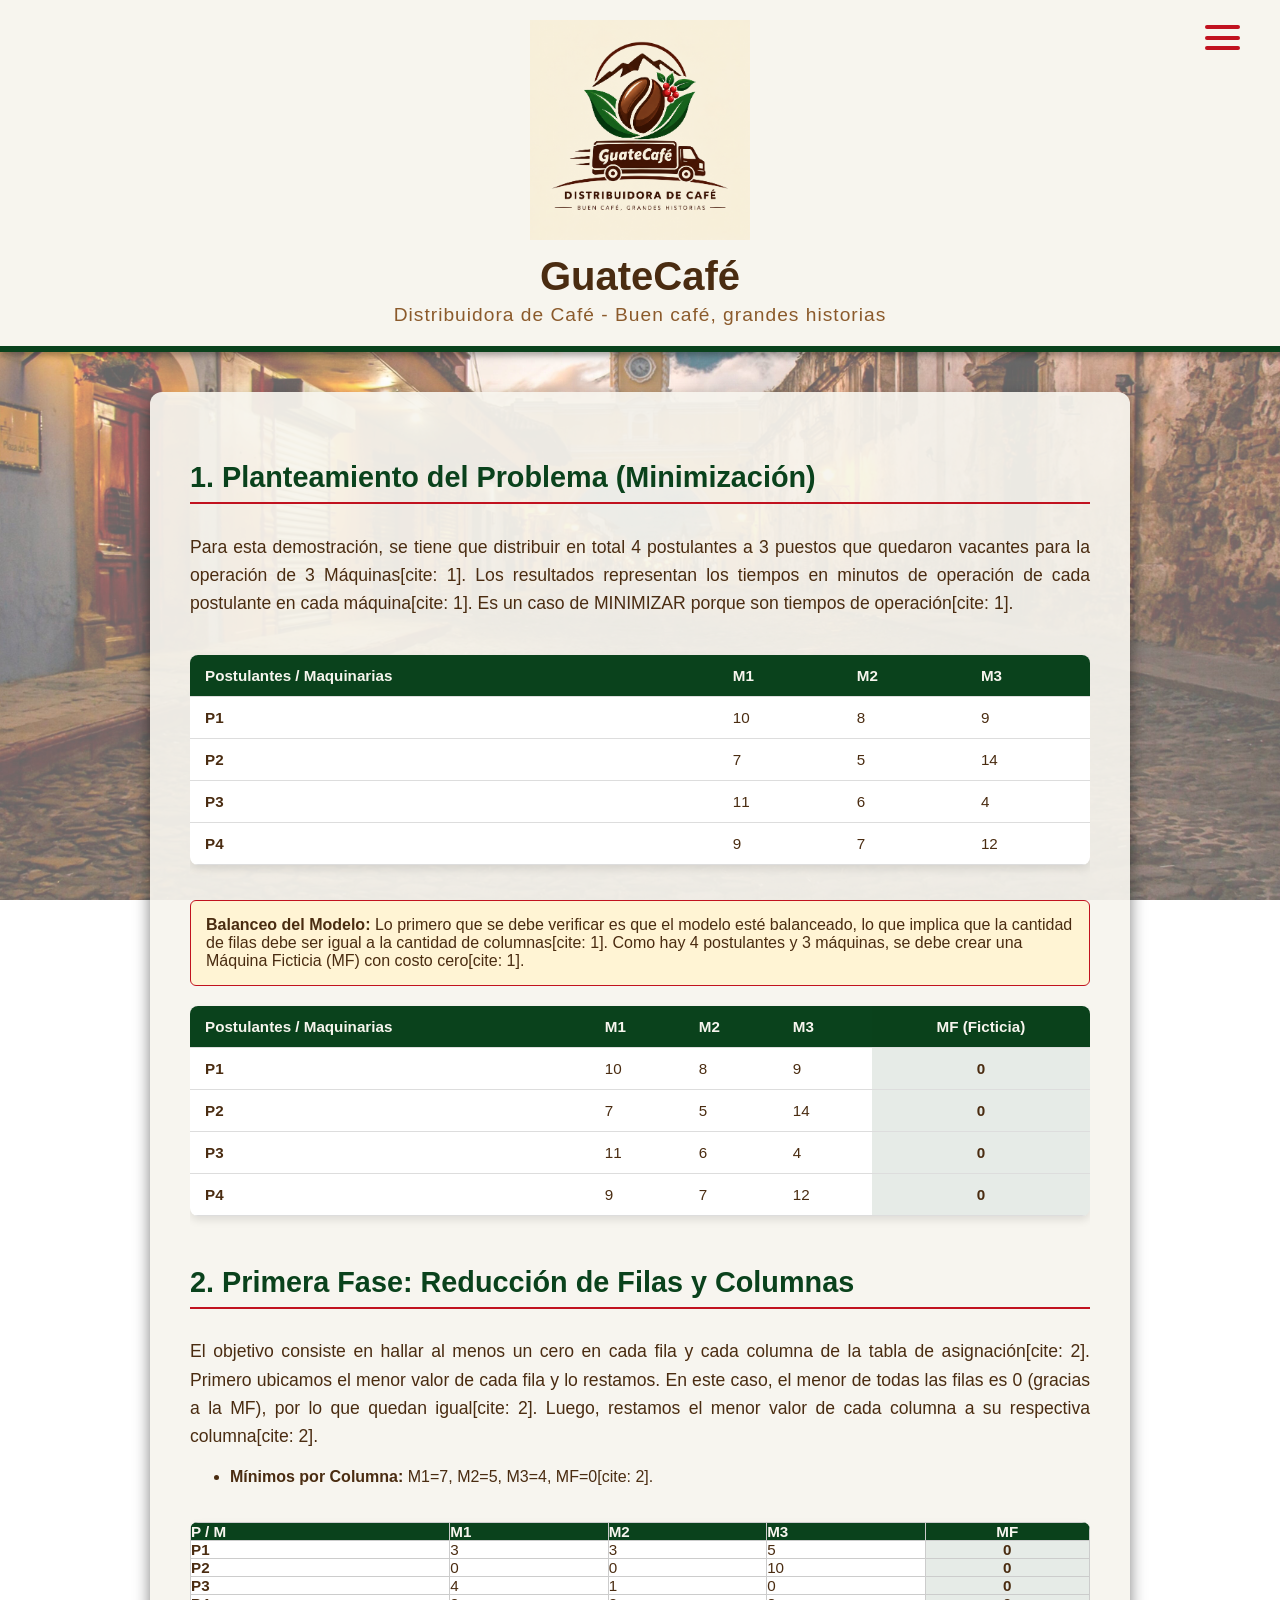
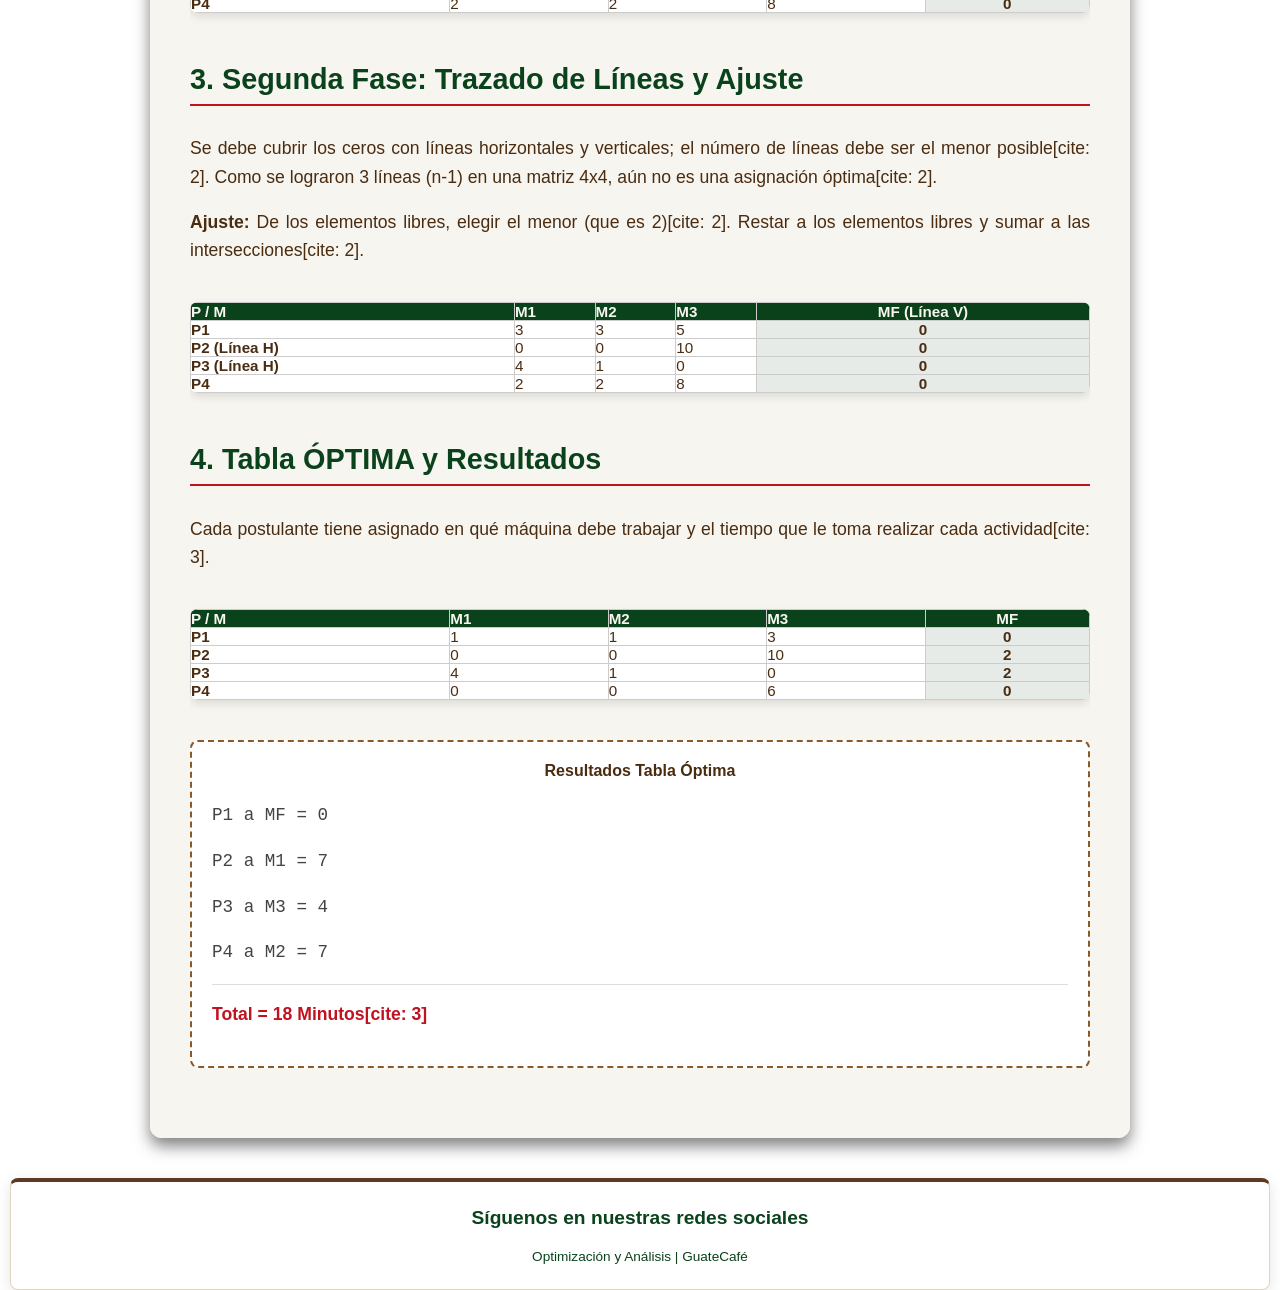
<file: Hungaro.html>
<!DOCTYPE html>
<html lang="es">
<head>
    <meta charset="UTF-8">
    <meta name="viewport" content="width=device-width, initial-scale=1.0">
    <title>GuateCafé - Método Húngaro</title>
    <link rel="stylesheet" href="style.css">
</head>
<body>

    <!-- ENCABEZADO DE LA PÁGINA -->
    <header id="inicio" style="position: relative;">
        <div class="logo-container">
            <img src="Logo.png" alt="Logo GuateCafé">
        </div>
        <h1>GuateCafé</h1>
        <h2>Distribuidora de Café - Buen café, grandes historias</h2>

        <!-- Menú Hamburguesa -->
        <nav id="menu-exclusivo-inicio">
            <div class="icono-rayas">
                <span></span><span></span><span></span>
            </div>
            <div class="panel-cristal">
                <div class="dropdown">
                    <button class="dropbtn">MODELO DE TRANSPORTE NOROESTE▼</button>
                    <div class="dropdown-content">
                        <a href="index.html#matriz-costos">Matriz Inicial</a>
                    </div>
                </div>
                <div class="dropdown">
                    <button class="dropbtn">MODELO DE TRANSPORTE COSTO MINIMO▼</button>
                    <div class="dropdown-content">
                        <a href="costoMinimo.html#matriz-inicial">Matriz Inicial</a>
                    </div>
                </div>
                <div class="dropdown">
                    <button class="dropbtn">MODELO DE TRANSPORTE METODO DE VOGEL ▼</button>
                    <div class="dropdown-content">
                        <a href="metodoVogel.html#matriz-inicial">Matriz Inicial</a>
                    </div>
                </div>
                <!-- NUEVO BOTÓN PARA MÉTODO HÚNGARO -->
                <div class="dropdown">
                    <button class="dropbtn">MODELO DE ASIGNACIÓN HÚNGARO ▼</button>
                    <div class="dropdown-content">
                        <a href="#planteamiento">Planteamiento (Ejemplo 1)</a>
                        <a href="#fase1">Primera Fase</a>
                        <a href="#fase2">Segunda Fase</a>
                        <a href="#tabla-optima">Tabla Óptima y Resultados</a>
                    </div>
                </div>
            </div>
        </nav>
    </header>

    <!-- CONTENEDOR PRINCIPAL -->
    <main class="container">

        <!-- SECCIÓN 1: PLANTEAMIENTO -->
        <section id="planteamiento" class="seccion-bloque">
            <h3><a href="#inicio" class="titulo-enlace">1. Planteamiento del Problema (Minimización)</a></h3>
            <p>
                Para esta demostración, se tiene que distribuir en total 4 postulantes a 3 puestos que quedaron vacantes para la operación de 3 Máquinas[cite: 1]. Los resultados representan los tiempos en minutos de operación de cada postulante en cada máquina[cite: 1]. Es un caso de MINIMIZAR porque son tiempos de operación[cite: 1].
            </p>
            
            <div class="tabla-contenedor">
                <table class="tabla-estilizada">
                    <thead>
                        <tr>
                            <th>Postulantes / Maquinarias</th>
                            <th>M1</th>
                            <th>M2</th>
                            <th>M3</th>
                        </tr>
                    </thead>
                    <tbody>
                        <tr><td><strong>P1</strong></td><td>10</td><td>8</td><td>9</td></tr>
                        <tr><td><strong>P2</strong></td><td>7</td><td>5</td><td>14</td></tr>
                        <tr><td><strong>P3</strong></td><td>11</td><td>6</td><td>4</td></tr>
                        <tr><td><strong>P4</strong></td><td>9</td><td>7</td><td>12</td></tr>
                    </tbody>
                </table>
            </div>

            <div class="alerta-desbalance">
                <strong>Balanceo del Modelo:</strong> Lo primero que se debe verificar es que el modelo esté balanceado, lo que implica que la cantidad de filas debe ser igual a la cantidad de columnas[cite: 1]. Como hay 4 postulantes y 3 máquinas, se debe crear una Máquina Ficticia (MF) con costo cero[cite: 1].
            </div>
            
            <div class="tabla-contenedor">
                <table class="tabla-estilizada">
                    <thead>
                        <tr>
                            <th>Postulantes / Maquinarias</th>
                            <th>M1</th>
                            <th>M2</th>
                            <th>M3</th>
                            <th class="col-oferta">MF (Ficticia)</th>
                        </tr>
                    </thead>
                    <tbody>
                        <tr><td><strong>P1</strong></td><td>10</td><td>8</td><td>9</td><td class="col-oferta">0</td></tr>
                        <tr><td><strong>P2</strong></td><td>7</td><td>5</td><td>14</td><td class="col-oferta">0</td></tr>
                        <tr><td><strong>P3</strong></td><td>11</td><td>6</td><td>4</td><td class="col-oferta">0</td></tr>
                        <tr><td><strong>P4</strong></td><td>9</td><td>7</td><td>12</td><td class="col-oferta">0</td></tr>
                    </tbody>
                </table>
            </div>
        </section>

        <!-- SECCIÓN 2: PRIMERA FASE -->
        <section id="fase1" class="seccion-bloque">
            <h3><a href="#inicio" class="titulo-enlace">2. Primera Fase: Reducción de Filas y Columnas</a></h3>
            <p>
                El objetivo consiste en hallar al menos un cero en cada fila y cada columna de la tabla de asignación[cite: 2]. Primero ubicamos el menor valor de cada fila y lo restamos. En este caso, el menor de todas las filas es 0 (gracias a la MF), por lo que quedan igual[cite: 2]. Luego, restamos el menor valor de cada columna a su respectiva columna[cite: 2].
            </p>
            <ul>
                <li><strong>Mínimos por Columna:</strong> M1=7, M2=5, M3=4, MF=0[cite: 2].</li>
            </ul>
            <div class="tabla-contenedor">
                <table class="tabla-estilizada tabla-matriz">
                    <thead>
                        <tr>
                            <th>P / M</th>
                            <th>M1</th>
                            <th>M2</th>
                            <th>M3</th>
                            <th class="col-oferta">MF</th>
                        </tr>
                    </thead>
                    <tbody>
                        <tr><td><strong>P1</strong></td><td>3</td><td>3</td><td>5</td><td class="col-oferta">0</td></tr>
                        <tr><td><strong>P2</strong></td><td>0</td><td>0</td><td>10</td><td class="col-oferta">0</td></tr>
                        <tr><td><strong>P3</strong></td><td>4</td><td>1</td><td>0</td><td class="col-oferta">0</td></tr>
                        <tr><td><strong>P4</strong></td><td>2</td><td>2</td><td>8</td><td class="col-oferta">0</td></tr>
                    </tbody>
                </table>
            </div>
        </section>

        <!-- SECCIÓN 3: SEGUNDA FASE -->
        <section id="fase2" class="seccion-bloque">
            <h3><a href="#inicio" class="titulo-enlace">3. Segunda Fase: Trazado de Líneas y Ajuste</a></h3>
            <p>
                Se debe cubrir los ceros con líneas horizontales y verticales; el número de líneas debe ser el menor posible[cite: 2]. Como se lograron 3 líneas (n-1) en una matriz 4x4, aún no es una asignación óptima[cite: 2].
            </p>
            <p>
                <strong>Ajuste:</strong> De los elementos libres, elegir el menor (que es 2)[cite: 2]. Restar a los elementos libres y sumar a las intersecciones[cite: 2].
            </p>
            <div class="tabla-contenedor">
                <table class="tabla-estilizada tabla-matriz">
                    <thead>
                        <tr>
                            <th>P / M</th>
                            <th>M1</th>
                            <th>M2</th>
                            <th>M3</th>
                            <th class="col-oferta">MF (Línea V)</th>
                        </tr>
                    </thead>
                    <tbody>
                        <tr>
                            <td><strong>P1</strong></td>
                            <td>3</td>
                            <td>3</td>
                            <td>5</td>
                            <td class="tachado-v col-oferta">0</td>
                        </tr>
                        <tr>
                            <td><strong>P2 (Línea H)</strong></td>
                            <td class="tachado-h">0</td>
                            <td class="tachado-h">0</td>
                            <td class="tachado-h">10</td>
                            <td class="tachado-cruz col-oferta">0</td>
                        </tr>
                        <tr>
                            <td><strong>P3 (Línea H)</strong></td>
                            <td class="tachado-h">4</td>
                            <td class="tachado-h">1</td>
                            <td class="tachado-h">0</td>
                            <td class="tachado-cruz col-oferta">0</td>
                        </tr>
                        <tr>
                            <td><strong>P4</strong></td>
                            <td class="celda-destacada">2</td> <!-- Elemento menor libre -->
                            <td>2</td>
                            <td>8</td>
                            <td class="tachado-v col-oferta">0</td>
                        </tr>
                    </tbody>
                </table>
            </div>
        </section>

        <!-- SECCIÓN 4: TABLA ÓPTIMA -->
        <section id="tabla-optima" class="seccion-bloque">
            <h3><a href="#inicio" class="titulo-enlace">4. Tabla ÓPTIMA y Resultados</a></h3>
            <p>
                Cada postulante tiene asignado en qué máquina debe trabajar y el tiempo que le toma realizar cada actividad[cite: 3].
            </p>
            <div class="tabla-contenedor">
                <table class="tabla-estilizada tabla-matriz">
                    <thead>
                        <tr>
                            <th>P / M</th>
                            <th>M1</th>
                            <th>M2</th>
                            <th>M3</th>
                            <th class="col-oferta">MF</th>
                        </tr>
                    </thead>
                    <tbody>
                        <tr><td><strong>P1</strong></td><td>1</td><td>1</td><td>3</td><td class="col-oferta"><span class="asignacion-final">0</span></td></tr>
                        <tr><td><strong>P2</strong></td><td><span class="asignacion-final">0</span></td><td>0</td><td>10</td><td class="col-oferta">2</td></tr>
                        <tr><td><strong>P3</strong></td><td>4</td><td>1</td><td><span class="asignacion-final">0</span></td><td class="col-oferta">2</td></tr>
                        <tr><td><strong>P4</strong></td><td>0</td><td><span class="asignacion-final">0</span></td><td>6</td><td class="col-oferta">0</td></tr>
                    </tbody>
                </table>
            </div>

            <div class="caja-calculo">
                <h4>Resultados Tabla Óptima</h4>
                <p class="formula">P1 a MF = 0</p>
                <p class="formula">P2 a M1 = 7</p>
                <p class="formula">P3 a M3 = 4</p>
                <p class="formula">P4 a M2 = 7</p>
                <p class="resultado-z">Total = 18 Minutos[cite: 3]</p>
            </div>
        </section>

    </main>

    <!-- FOOTER -->
    <footer class="footer-contenedor-full">
        <!-- Reutiliza el mismo footer de tu index.html aquí -->
        <div class="tarjeta-footer-full">
            <h4 class="titulo-tarjeta">Síguenos en nuestras redes sociales</h4>
            <p class="subtexto-footer">Optimización y Análisis | GuateCafé</p>
        </div>
    </footer>

    <script src="script.js"></script>
</body>
</html>
</file>
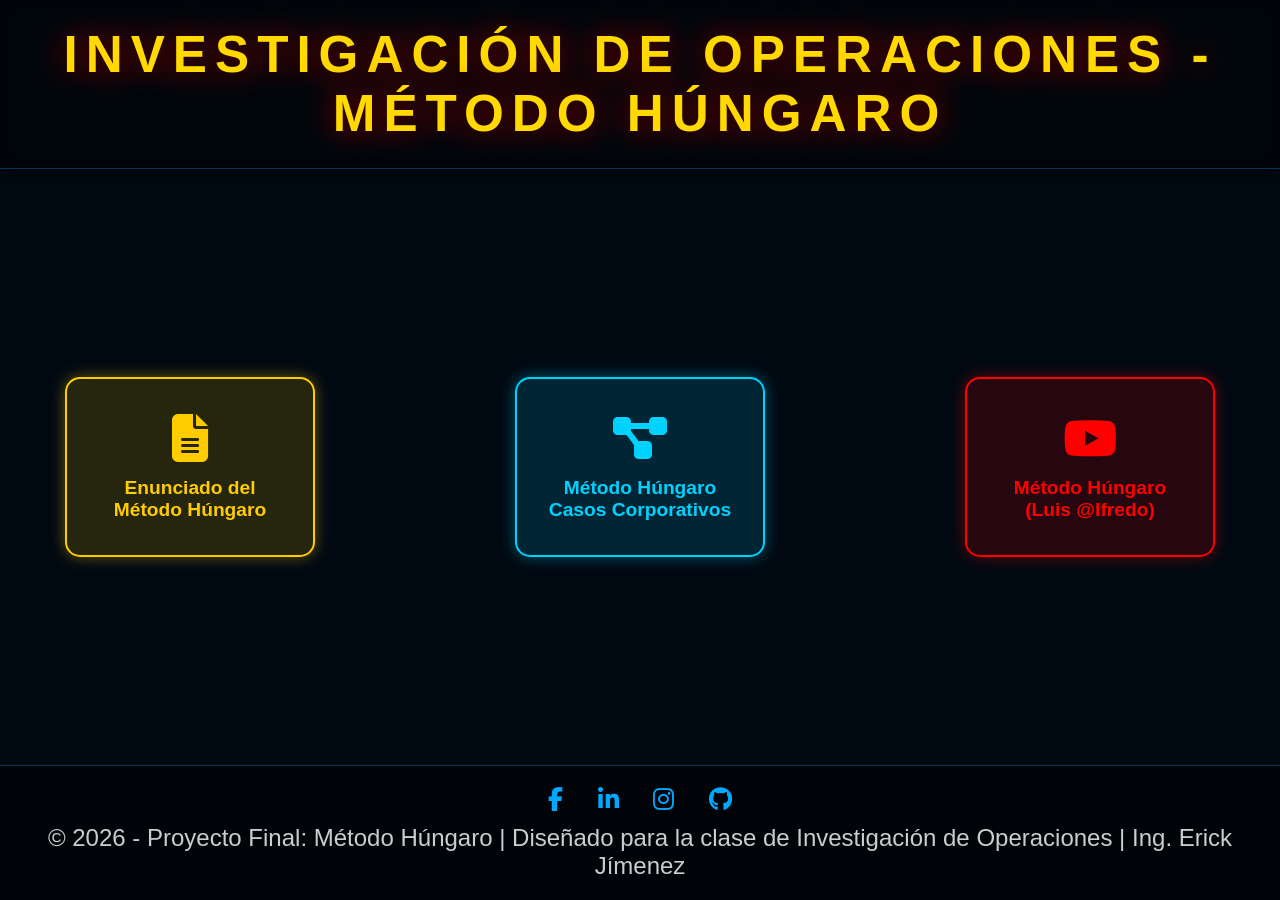
<file: menu.html>
<!DOCTYPE html>
<html lang="es">
<head>
    <meta charset="UTF-8">
    <meta name="viewport" content="width=device-width, initial-scale=1.0">
    <title>Investigación de Operaciones - Menú Principal</title>
    <!-- Importamos FontAwesome para los íconos de los botones y redes sociales -->
    <link rel="stylesheet" href="https://cdnjs.cloudflare.com/ajax/libs/font-awesome/6.4.0/css/all.min.css">
    <style>
        /* ================= RESET BÁSICO ================= */
        * {
            margin: 0;
            padding: 0;
            box-sizing: border-box;
            font-family: 'Segoe UI', Tahoma, Geneva, Verdana, sans-serif;
        }

        /* ================= CONTENEDOR DEL VIDEO DE FONDO ================= */
        .video-background {
            position: fixed;
            top: 0;
            left: 0;
            width: 100vw;
            height: 100vh;
            z-index: -2;
            overflow: hidden;
            background: #000;
        }
        .video-background video {
            width: 100%;
            height: 100%;
            object-fit: cover;
        }

        /* ================= CAPA OSCURA SOBRE EL VIDEO ================= */
        .video-overlay {
            position: fixed;
            top: 0;
            left: 0;
            width: 100vw;
            height: 100vh;
            background: rgba(0, 15, 30, 0.6);
            z-index: -1;
        }

        /* ================= ESTRUCTURA FLEX ================= */
        .layout-wrapper {
            display: flex;
            flex-direction: column;
            min-height: 100vh;
            color: #ffffff;
        }

        /* ================= ENCABEZADO (HEADER) ================= */
        .header {
            text-align: center;
            padding: 25px 20px;
            background: rgba(0, 0, 0, 0.4);
            backdrop-filter: blur(8px);
            border-bottom: 1px solid rgba(0, 168, 255, 0.3);
            box-shadow: 0 4px 15px rgba(0, 0, 0, 0.5);
        }
        .header h1 {
            font-size: 3.2rem;
            letter-spacing: 8px;
            text-transform: uppercase;
            color: #ffd900;
            text-shadow: 0 0 30px #000000, 0 0 30px #cc0000;
        }

        /* ================= CONTENIDO CENTRAL ================= */
        .main-content {
            flex: 1;
            display: flex;
            justify-content: center;
            align-items: center;
            padding: 20px;
        }
        .button-container {
            display: flex;
            gap: 200px;
            flex-wrap: wrap;
            justify-content: center;
        }

        /* ================= DISEÑO BASE DE LOS BOTONES ================= */
        .btn-base {
            display: flex;
            flex-direction: column;
            align-items: center;
            justify-content: center;
            width: 250px;
            height: 180px;
            text-decoration: none;
            border-radius: 15px;
            font-size: 1.2rem;
            font-weight: bold;
            text-align: center;
            transition: all 0.3s ease;
            backdrop-filter: blur(5px);
            padding: 20px;
            position: relative;
            overflow: hidden;
        }
        .btn-base i {
            font-size: 3rem;
            margin-bottom: 15px;
            transition: all 0.3s ease;
        }

        /* 1. BOTÓN AMARILLO (Enunciado) */
        .btn-amarillo {
            --clr: #ffcc00;
            color: #ffcc00;
            background: rgba(255, 204, 0, 0.15);
            border: 2px solid #ffcc00;
            box-shadow: 0 0 15px rgba(255, 204, 0, 0.4);
        }
        .btn-amarillo i { color: #ffcc00; }
        .btn-amarillo:hover {
            background: rgba(255, 204, 0, 0.3);
            color: #ffffff;
            box-shadow: 0 0 30px #ffcc00, inset 0 0 15px rgba(255, 255, 255, 0.6);
            transform: translateY(-5px);
        }
        .btn-amarillo:hover i { color: #ffffff; transform: scale(1.1); }

        /* 2. BOTÓN CELESTE (Estilo TechCore) */
        .btn-cyan {
            --clr: #00d2ff;
            color: #00d2ff;
            background: rgba(0, 210, 255, 0.15);
            border: 2px solid #00d2ff;
            box-shadow: 0 0 15px rgba(0, 210, 255, 0.4);
        }
        .btn-cyan i { color: #00d2ff; }
        .btn-cyan:hover {
            background: rgba(0, 210, 255, 0.3);
            color: #ffffff;
            box-shadow: 0 0 30px #00d2ff, inset 0 0 15px rgba(255, 255, 255, 0.6);
            transform: translateY(-5px);
        }
        .btn-cyan:hover i { color: #ffffff; transform: scale(1.1); }

        /* 3. BOTÓN ROJO (YouTube) */
        .btn-rojo {
            --clr: #ff0000;
            color: #ff0000;
            background: rgba(255, 0, 0, 0.15);
            border: 2px solid #ff0000;
            box-shadow: 0 0 15px rgba(255, 0, 0, 0.4);
        }
        .btn-rojo i { color: #ff0000; }
        .btn-rojo:hover {
            background: rgba(255, 0, 0, 0.3);
            color: #ffffff;
            box-shadow: 0 0 30px #ff0000, inset 0 0 15px rgba(255, 255, 255, 0.6);
            transform: translateY(-5px);
        }
        .btn-rojo:hover i { color: #ffffff; transform: scale(1.1); }

        /* ================= PIE DE PÁGINA (FOOTER) ================= */
        .footer {
            text-align: center;
            padding: 20px;
            background: rgba(0, 0, 0, 0.5);
            backdrop-filter: blur(8px);
            border-top: 1px solid rgba(0, 168, 255, 0.3);
        }
        .social-links {
            margin-bottom: 10px;
        }
        .social-links a {
            display: inline-block;
            color: #00a8ff;
            font-size: 1.5rem;
            margin: 0 15px;
            text-decoration: none;
            transition: 0.3s ease;
        }
        .social-links a:hover {
            color: #fff;
            text-shadow: 0 0 10px #00a8ff;
            transform: scale(1.2);
        }

/* ====== ANIMACIÓN DE LÍNEAS NEÓN ====== */
        .btn-base i, .btn-base .texto {
            position: relative;
            z-index: 1; /* Mantiene texto por encima */
        }
        .btn-base span {
            position: absolute; display: block;
        }

        .btn-base .linea1 {
            top: 0; left: -100%; width: 100%; height: 4px;
            background: linear-gradient(90deg, transparent, var(--clr));
            animation: anim1 2s linear infinite;
        }
        @keyframes anim1 { 0% { left: -100%; } 50%, 100% { left: 100%; } }

        .btn-base .linea2 {
            top: -100%; right: 0; width: 4px; height: 100%;
            background: linear-gradient(180deg, transparent, var(--clr));
            animation: anim2 2s linear infinite; animation-delay: 0.5s;
        }
        @keyframes anim2 { 0% { top: -100%; } 50%, 100% { top: 100%; } }

        .btn-base .linea3 {
            bottom: 0; right: -100%; width: 100%; height: 4px;
            background: linear-gradient(270deg, transparent, var(--clr));
            animation: anim3 2s linear infinite; animation-delay: 1s;
        }
        @keyframes anim3 { 0% { right: -100%; } 50%, 100% { right: 100%; } }

        .btn-base .linea4 {
            bottom: -100%; left: 0; width: 4px; height: 100%;
            background: linear-gradient(360deg, transparent, var(--clr));
            animation: anim4 2s linear infinite; animation-delay: 1.5s;
        }
        @keyframes anim4 { 0% { bottom: -100%; } 50%, 100% { bottom: 100%; } }

        .footer p {
            color: #ccc;
            font-size: 1.5rem;
        }

        /* ================= RESPONSIVO (Móviles) ================= */
        @media (max-width: 768px) {
            .header h1 { font-size: 1.5rem; }
            .btn-base { width: 100%; max-width: 300px; height: 120px; flex-direction: row; gap: 15px; }
            .btn-base i { margin-bottom: 0; font-size: 2rem; }
        }
    </style>
</head>
<body>

    <!-- VIDEO DE FONDO -->
    <div class="video-background">
        <!-- Verifica que tu video se llame así en tu carpeta -->
        <video autoplay loop muted playsinline>
            <source src="fondo.mp4" type="video/mp4">
            Tu navegador no soporta videos HTML5.
        </video>
    </div>

    <!-- CAPA OSCURA -->
    <div class="video-overlay"></div>

    <!-- CONTENEDOR PRINCIPAL -->
    <div class="layout-wrapper">
        <!-- ENCABEZADO -->
        <header class="header">
            <h1>Investigación de Operaciones - Método Húngaro</h1>
        </header>

        <!-- CENTRO CON LOS 3 BOTONES -->
        <main class="main-content">
            <div class="button-container">

                <!-- BOTÓN 1: Enunciado (Amarillo) -->
                <a href="modeloHungaro.html" class="btn-base btn-amarillo" target="_blank">
                    <span class="linea1"></span>
                    <span class="linea2"></span>
                    <span class="linea3"></span>
                    <span class="linea4"></span>
                    <i class="fas fa-file-alt"></i>
                    <div class = "texto">Enunciado del<br>Método Húngaro</div>
                </a>

                <!-- BOTÓN 2: Las Empresas (Celeste) -->
                <a href="tech.html" class="btn-base btn-cyan" target="_blank">
                    <span class="linea1"></span>
                    <span class="linea2"></span>
                    <span class="linea3"></span>
                    <span class="linea4"></span>
                    <i class="fas fa-project-diagram"></i>
                    <div class = "texto">Método Húngaro<br>Casos Corporativos</div>
                </a>

                <!-- BOTÓN 3: YouTube (Rojo) -->
                <a href="https://youtu.be/vuTfr-3KGTw?si=7I0AKDgmj7iKZmjb" target="_blank" class="btn-base btn-rojo">
                    <span class="linea1"></span>
                    <span class="linea2"></span>
                    <span class="linea3"></span>
                    <span class="linea4"></span>
                    <i class="fab fa-youtube"></i>
                    <div class = "texto">Método Húngaro<br>(Luis @lfredo)</div>
                </a>

            </div>
        </main>

        <!-- FOOTER / PIE DE PÁGINA -->
        <footer class="footer">
            <div class="social-links">
                <a href="https://www.facebook.com/luisalfredo.felipesic/" target="_blank" title="Facebook"><i class="fab fa-facebook-f"></i></a>
                <a href="#" target="_blank" title="LinkedIn"><i class="fab fa-linkedin-in"></i></a>
                <a href="#" target="_blank" title="Instagram"><i class="fab fa-instagram"></i></a>
                <a href="https://github.com/Luis-Alfredo-Felipe" target="_blank" title="GitHub"><i class="fab fa-github"></i></a>
            </div>
            <p>&copy; 2026 - Proyecto Final: Método Húngaro | Diseñado para la clase de Investigación de Operaciones | Ing. Erick Jímenez </p>
        </footer>
    </div>
</body>
</html>
</file>
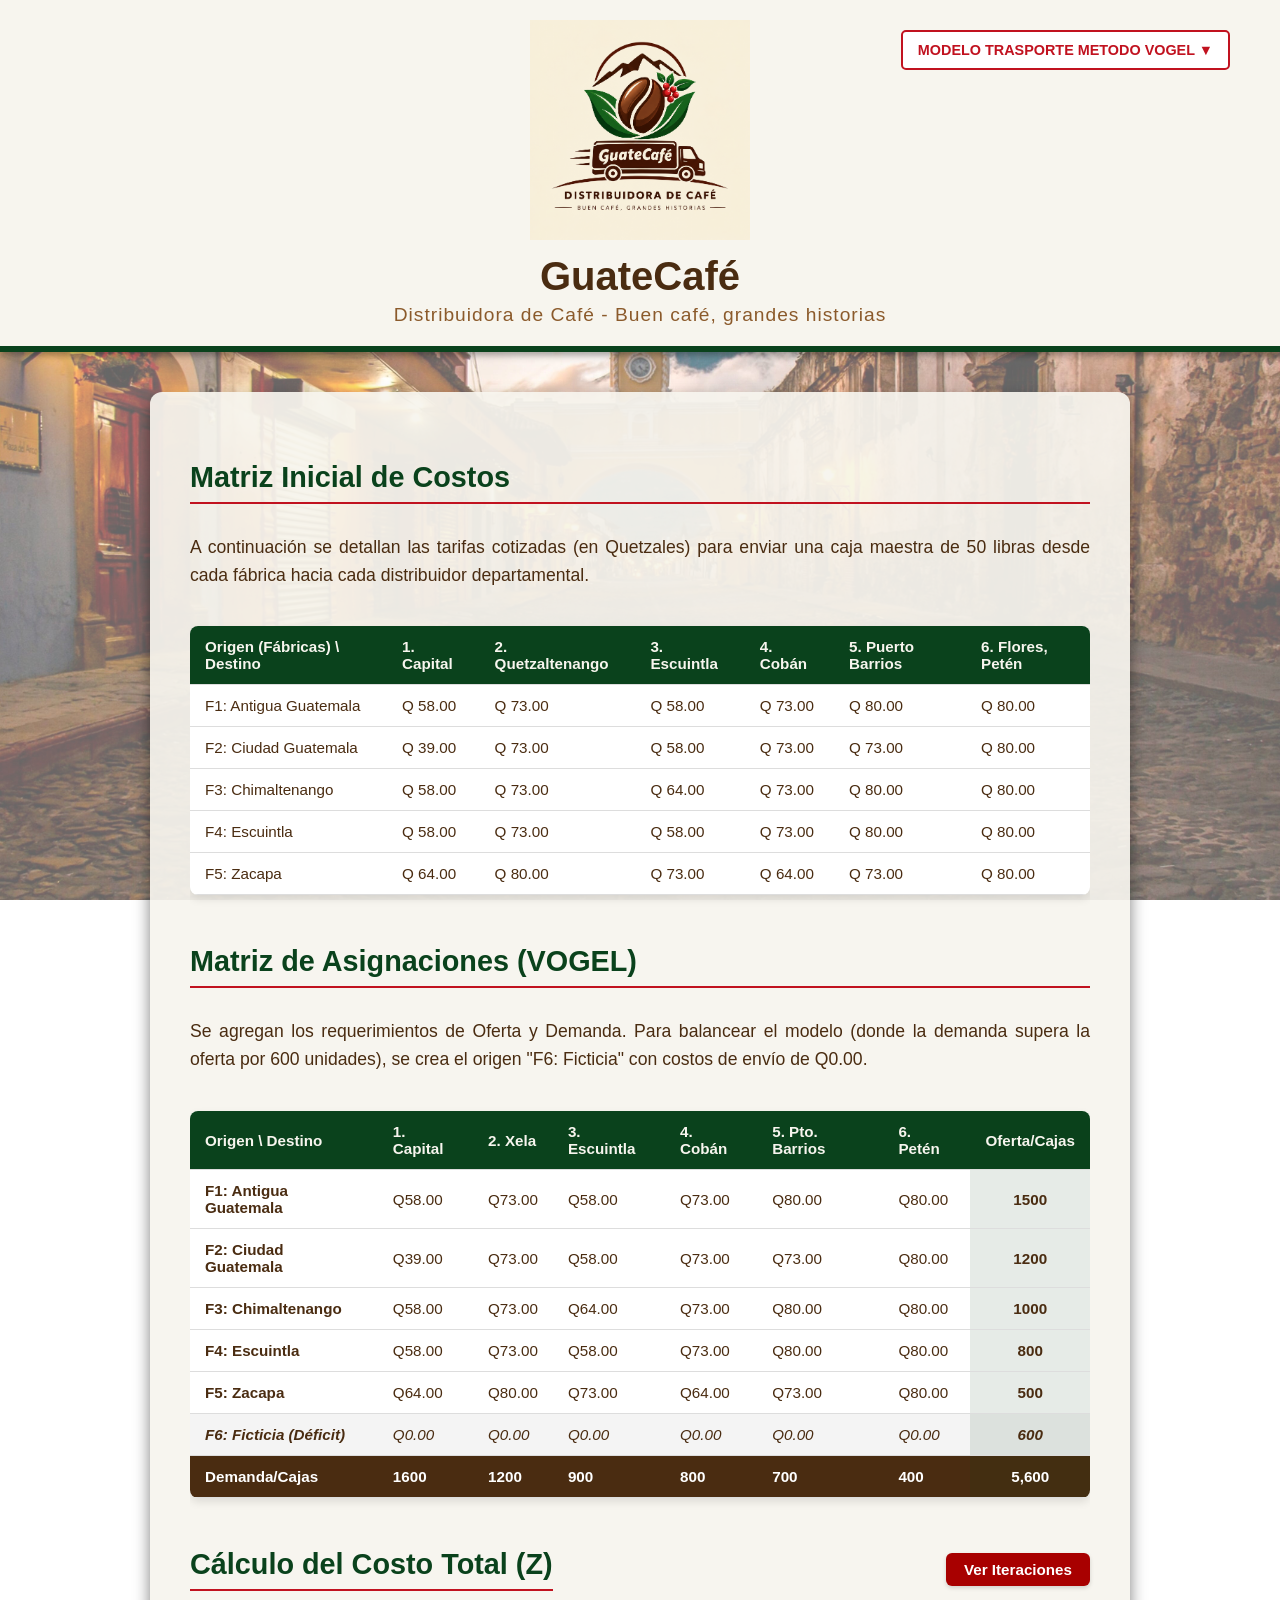
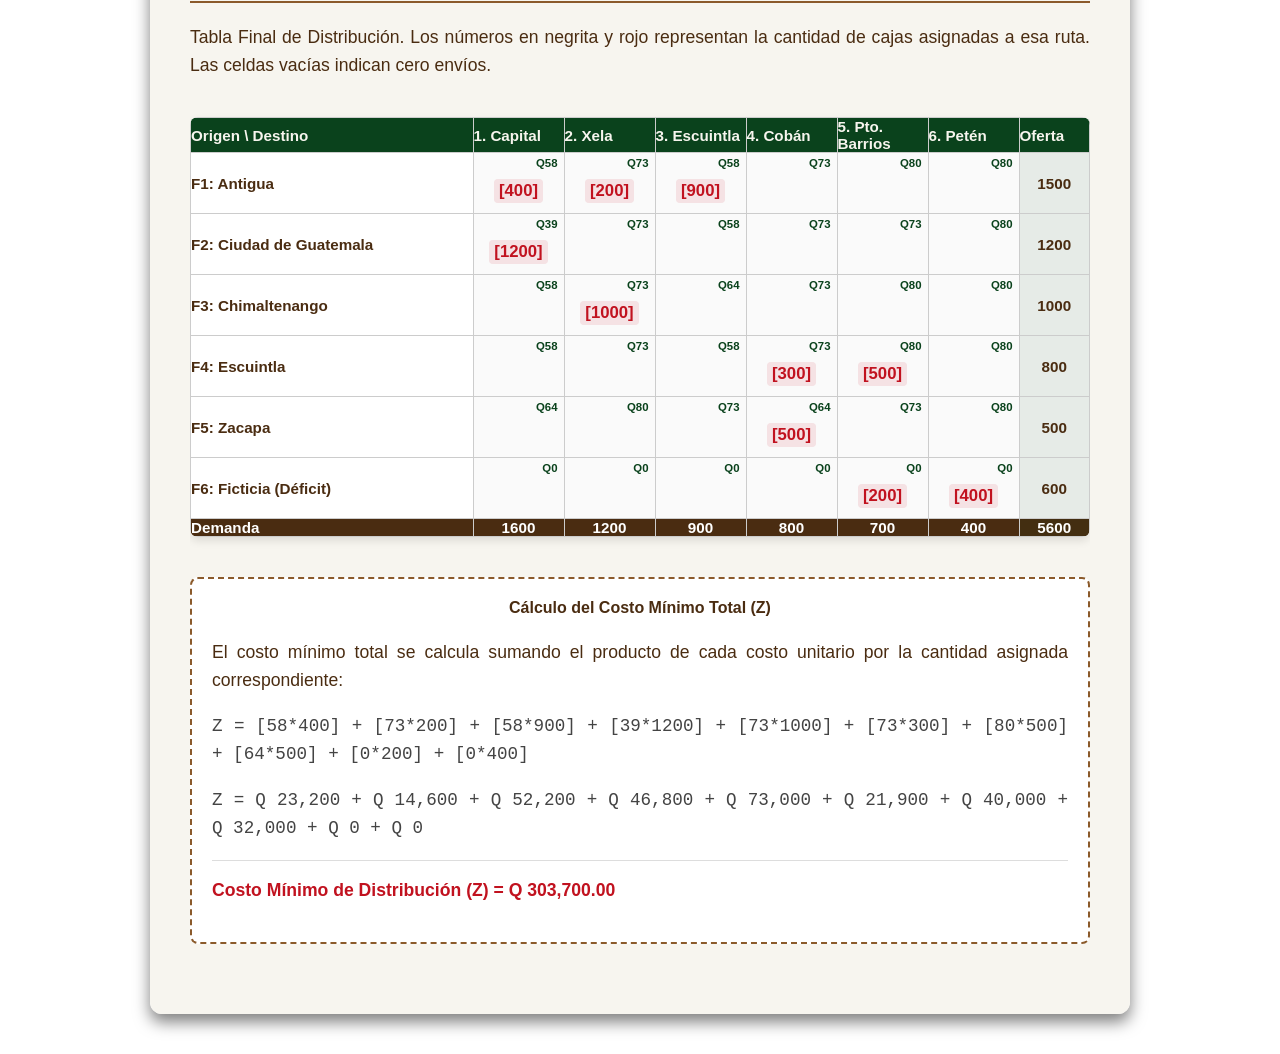
<file: metodoVogel.html>
<!DOCTYPE html>
<html lang="es">
<head>
    <meta charset="UTF-8">
    <meta name="viewport" content="width=device-width, initial-scale=1.0">
    <title>Modelo de Vogel</title>
    <link rel="stylesheet" href="style.css"> <!-- Aquí ocurre la magia del diseño -->
</head>
<body>
    <header id="inicio" style="position: relative;">
        <!-- Centro: Logo y Títulos -->
        <div class="logo-container">
            <img src="Logo.png" alt="Logo GuateCafé">
        </div>
        <h1>GuateCafé</h1>
        <h2>Distribuidora de Café - Buen café, grandes historias</h2>

        <!-- Derecha: Menú Desplegable Costo Mínimo -->
        <nav class="menu-lateral">
        <div class="dropdown">
            <button class="dropbtn">MODELO TRASPORTE METODO VOGEL ▼</button>
                <div class="dropdown-content">
                    <a href="index.html" style="font-weight: bold; color: var(--rojo-cereza);"> Regresar al Inicio</a>
                    <a href="#matriz-inicial">Matriz de Inicial Costos</a>
                    <a href="#matriz-asignaciones">Matriz de Asignaciones</a>
                    <a href="#matriz-solucion">Tablas de Penalizaciones</a>
                    <a href="#matriz-solucion">Cálculo del Costo Total</a>
                </div>
        </div>
        </nav>
    </header>

        <!-- CONTENEDOR PRINCIPAL -->
    <main class="container">
        <!-- SECCIÓN 1: MATRIZ INICIAL -->
        <section id="matriz-inicial" class="seccion-bloque">
            <h3><a href="#inicio" class="titulo-enlace">Matriz Inicial de Costos</a></h3>
            <p>A continuación se detallan las tarifas cotizadas (en Quetzales) para enviar una caja maestra de 50 libras desde cada fábrica hacia cada distribuidor departamental.</p>
            <div class="tabla-contenedor">
                <table class="tabla-estilizada">
                    <thead>
                        <tr>
                            <th>Origen (Fábricas) \ Destino</th>
                            <th>1. Capital</th>
                            <th>2. Quetzaltenango</th>
                            <th>3. Escuintla</th>
                            <th>4. Cobán</th>
                            <th>5. Puerto Barrios</th>
                            <th>6. Flores, Petén</th>
                        </tr>
                    </thead>
                    <tbody>
                        <tr>
                            <td>F1: Antigua Guatemala</td>
                            <td>Q 58.00</td><td>Q 73.00</td><td>Q 58.00</td><td>Q 73.00</td><td>Q 80.00</td><td>Q 80.00</td>
                        </tr>
                        <tr>
                            <td>F2: Ciudad Guatemala</td>
                            <td>Q 39.00</td><td>Q 73.00</td><td>Q 58.00</td><td>Q 73.00</td><td>Q 73.00</td><td>Q 80.00</td>
                        </tr>
                        <tr>
                            <td>F3: Chimaltenango</td>
                            <td>Q 58.00</td><td>Q 73.00</td><td>Q 64.00</td><td>Q 73.00</td><td>Q 80.00</td><td>Q 80.00</td>
                        </tr>
                        <tr>
                            <td>F4: Escuintla</td>
                            <td>Q 58.00</td><td>Q 73.00</td><td>Q 58.00</td><td>Q 73.00</td><td>Q 80.00</td><td>Q 80.00</td>
                        </tr>
                        <tr>
                            <td>F5: Zacapa</td>
                            <td>Q 64.00</td><td>Q 80.00</td><td>Q 73.00</td><td>Q 64.00</td><td>Q 73.00</td><td>Q 80.00</td>
                        </tr>
                    </tbody>
                </table>
            </div>
        </section>

                <!-- SECCIÓN 2: ASIGNACIONES -->
        <section id="matriz-asignaciones" class="seccion-bloque">
            <h3><a href="#inicio" class="titulo-enlace">Matriz de Asignaciones (VOGEL)</a></h3>
            <p> Se agregan los requerimientos de Oferta y Demanda. Para balancear el modelo (donde la demanda supera la oferta por 600 unidades), se crea el origen "F6: Ficticia" con costos de envío de Q0.00. </p>

            <div class="tabla-contenedor">
                <table class="tabla-estilizada">
                    <thead>
                        <tr>
                            <th>Origen \ Destino</th>
                            <th>1. Capital</th>
                            <th>2. Xela</th>
                            <th>3. Escuintla</th>
                            <th>4. Cobán</th>
                            <th>5. Pto. Barrios</th>
                            <th>6. Petén</th>
                            <th class="col-oferta">Oferta/Cajas</th>
                        </tr>
                    </thead>
                    <tbody>
                        <tr>
                            <td><strong>F1: Antigua Guatemala</strong></td>
                            <td>Q58.00</td><td>Q73.00</td><td>Q58.00</td><td>Q73.00</td><td>Q80.00</td><td>Q80.00</td><td class="col-oferta">1500</td>
                        </tr>
                        <tr>
                            <td><strong>F2: Ciudad Guatemala</strong></td>
                            <td>Q39.00</td><td>Q73.00</td><td>Q58.00</td><td>Q73.00</td><td>Q73.00</td><td>Q80.00</td><td class="col-oferta">1200</td>
                        </tr>
                        <tr>
                            <td><strong>F3: Chimaltenango</strong></td>
                            <td>Q58.00</td><td>Q73.00</td><td>Q64.00</td><td>Q73.00</td><td>Q80.00</td><td>Q80.00</td><td class="col-oferta">1000</td>
                        </tr>
                        <tr>
                            <td><strong>F4: Escuintla</strong></td>
                            <td>Q58.00</td><td>Q73.00</td><td>Q58.00</td><td>Q73.00</td><td>Q80.00</td><td>Q80.00</td><td class="col-oferta">800</td>
                        </tr>
                        <tr>
                            <td><strong>F5: Zacapa</strong></td>
                            <td>Q64.00</td><td>Q80.00</td><td>Q73.00</td><td>Q64.00</td><td>Q73.00</td><td>Q80.00</td><td class="col-oferta">500</td>
                        </tr>
                        <tr class="fila-ficticia">
                            <td><strong>F6: Ficticia (Déficit)</strong></td>
                            <td>Q0.00</td><td>Q0.00</td><td>Q0.00</td><td>Q0.00</td><td>Q0.00</td><td>Q0.00</td><td class="col-oferta">600</td>
                        </tr>
                    </tbody>
                    <tfoot>
                        <tr>
                            <td><strong>Demanda/Cajas</strong></td>
                            <td>1600</td>
                            <td>1200</td>
                            <td>900</td>
                            <td>800</td>
                            <td>700</td>
                            <td>400</td>
                            <td class="col-oferta">5,600</td>
                        </tr>
                    </tfoot>
                </table>
            </div>

        </section>

        <!-- SECCIÓN: CÁLCULO DEL COSTO TOTAL (MÉTODO VOGEL) -->
        <section id="matriz-solucion" class="seccion-bloque">
            <div class="encabezado-con-boton">
                <h3><a href="#inicio" class="titulo-enlace">Cálculo del Costo Total (Z)</a></h3>
                <a href="tablasMetodoVogel.html" class="btn-iteraciones" target="_blank">Ver Iteraciones</a>
            </div>

            <p>Tabla Final de Distribución. Los números en negrita y rojo representan la cantidad de cajas asignadas a esa ruta. Las celdas vacías indican cero envíos.</p>

            <!-- MATRIZ DE ASIGNACIÓN FINAL -->
            <div class="tabla-contenedor">
                <table class="tabla-estilizada tabla-matriz">
                    <thead>
                        <tr>
                            <th>Origen \ Destino</th>
                            <th>1. Capital</th>
                            <th>2. Xela</th>
                            <th>3. Escuintla</th>
                            <th>4. Cobán</th>
                            <th>5. Pto. Barrios</th>
                            <th>6. Petén</th>
                            <th class="cool-oferta">Oferta</th>
                        </tr>
                    </thead>
                    <tbody>
                        <tr>
                            <td><strong>F1: Antigua</strong></td>
                            <td class="celda-matriz"><span class="costo-esquina">Q58</span> <span class="asignacion">[400]</span></td>
                            <td class="celda-matriz"><span class="costo-esquina">Q73</span> <span class="asignacion">[200]</span></td>
                            <td class="celda-matriz"><span class="costo-esquina">Q58</span> <span class="asignacion">[900]</span></td>
                            <td class="celda-matriz"><span class="costo-esquina">Q73</span></td>
                            <td class="celda-matriz"><span class="costo-esquina">Q80</span></td>
                            <td class="celda-matriz"><span class="costo-esquina">Q80</span></td>
                            <td class="col-oferta">1500</td>
                        </tr>
                        <tr>
                            <td><strong>F2: Ciudad de Guatemala</strong></td>
                            <td class="celda-matriz"><span class="costo-esquina">Q39</span> <span class="asignacion">[1200]</span></td>
                            <td class="celda-matriz"><span class="costo-esquina">Q73</span></td>
                            <td class="celda-matriz"><span class="costo-esquina">Q58</span></td>
                            <td class="celda-matriz"><span class="costo-esquina">Q73</span></td>
                            <td class="celda-matriz"><span class="costo-esquina">Q73</span></td>
                            <td class="celda-matriz"><span class="costo-esquina">Q80</span></td>
                            <td class="col-oferta">1200</td>
                        </tr>
                        <tr>
                            <td><strong>F3: Chimaltenango</strong></td>
                            <td class="celda-matriz"><span class="costo-esquina">Q58</span></td>
                            <td class="celda-matriz"><span class="costo-esquina">Q73</span> <span class="asignacion">[1000]</span></td>
                            <td class="celda-matriz"><span class="costo-esquina">Q64</span></td>
                            <td class="celda-matriz"><span class="costo-esquina">Q73</span></td>
                            <td class="celda-matriz"><span class="costo-esquina">Q80</span></td>
                            <td class="celda-matriz"><span class="costo-esquina">Q80</span></td>
                            <td class="col-oferta">1000</td>
                        </tr>
                        <tr>
                            <td><strong>F4: Escuintla</strong></td>
                            <td class="celda-matriz"><span class="costo-esquina">Q58</span></td>
                            <td class="celda-matriz"><span class="costo-esquina">Q73</span></td>
                            <td class="celda-matriz"><span class="costo-esquina">Q58</span></td>
                            <td class="celda-matriz"><span class="costo-esquina">Q73</span> <span class="asignacion">[300]</span></td>
                            <td class="celda-matriz"><span class="costo-esquina">Q80</span> <span class="asignacion">[500]</span></td>
                            <td class="celda-matriz"><span class="costo-esquina">Q80</span></td>
                            <td class="col-oferta">800</td>
                        </tr>
                        <tr>
                            <td><strong>F5: Zacapa</strong></td>
                            <td class="celda-matriz"><span class="costo-esquina">Q64</span></td>
                            <td class="celda-matriz"><span class="costo-esquina">Q80</span></td>
                            <td class="celda-matriz"><span class="costo-esquina">Q73</span></td>
                            <td class="celda-matriz"><span class="costo-esquina">Q64</span> <span class="asignacion">[500]</span></td>
                            <td class="celda-matriz"><span class="costo-esquina">Q73</span></td>
                            <td class="celda-matriz"><span class="costo-esquina">Q80</span></td>
                            <td class="col-oferta">500</td>
                        </tr>
                        <tr>
                            <td><strong>F6: Ficticia (Déficit)</strong></td>
                            <td class="celda-matriz"><span class="costo-esquina">Q0</span></td>
                            <td class="celda-matriz"><span class="costo-esquina">Q0</span></td>
                            <td class="celda-matriz"><span class="costo-esquina">Q0</span></td>
                            <td class="celda-matriz"><span class="costo-esquina">Q0</span></td>
                            <td class="celda-matriz"><span class="costo-esquina">Q0</span> <span class="asignacion">[200]</span></td>
                            <td class="celda-matriz"><span class="costo-esquina">Q0</span> <span class="asignacion">[400]</span></td>
                            <td class="col-oferta">600</td>
                        </tr>
                    </tbody>
                    <tfoot>
                        <tr>
                            <td><strong>Demanda</strong></td>
                            <th>1600</th>
                            <th>1200</th>
                            <th>900</th>
                            <th>800</th>
                            <th>700</th>
                            <th>400</th>
                            <td class="col-oferta"><strong>5600</strong></td>
                        </tr>
                    </tfoot>
                </table>
            </div>

            <!-- TARJETA CON BORDE PUNTEADO PARA EL CÁLCULO FINAL -->
            <div class="caja-calculo">
                <h4>Cálculo del Costo Mínimo Total (Z)</h4>
                <p>El costo mínimo total se calcula sumando el producto de cada costo unitario por la cantidad asignada correspondiente:</p>
                <p class="formula">Z = [58*400] + [73*200] + [58*900] + [39*1200] + [73*1000] + [73*300] + [80*500] + [64*500] + [0*200] + [0*400]</p>
                <p class="formula">Z = Q 23,200 + Q 14,600 + Q 52,200 + Q 46,800 + Q 73,000 + Q 21,900 + Q 40,000 + Q 32,000 + Q 0 + Q 0</p>
                <p class="resultado-z">Costo Mínimo de Distribución (Z) = Q 303,700.00</p>
            </div>
        </section>

    </main>

</body>
    <link script src="script.js"></script>
</html>
</file>
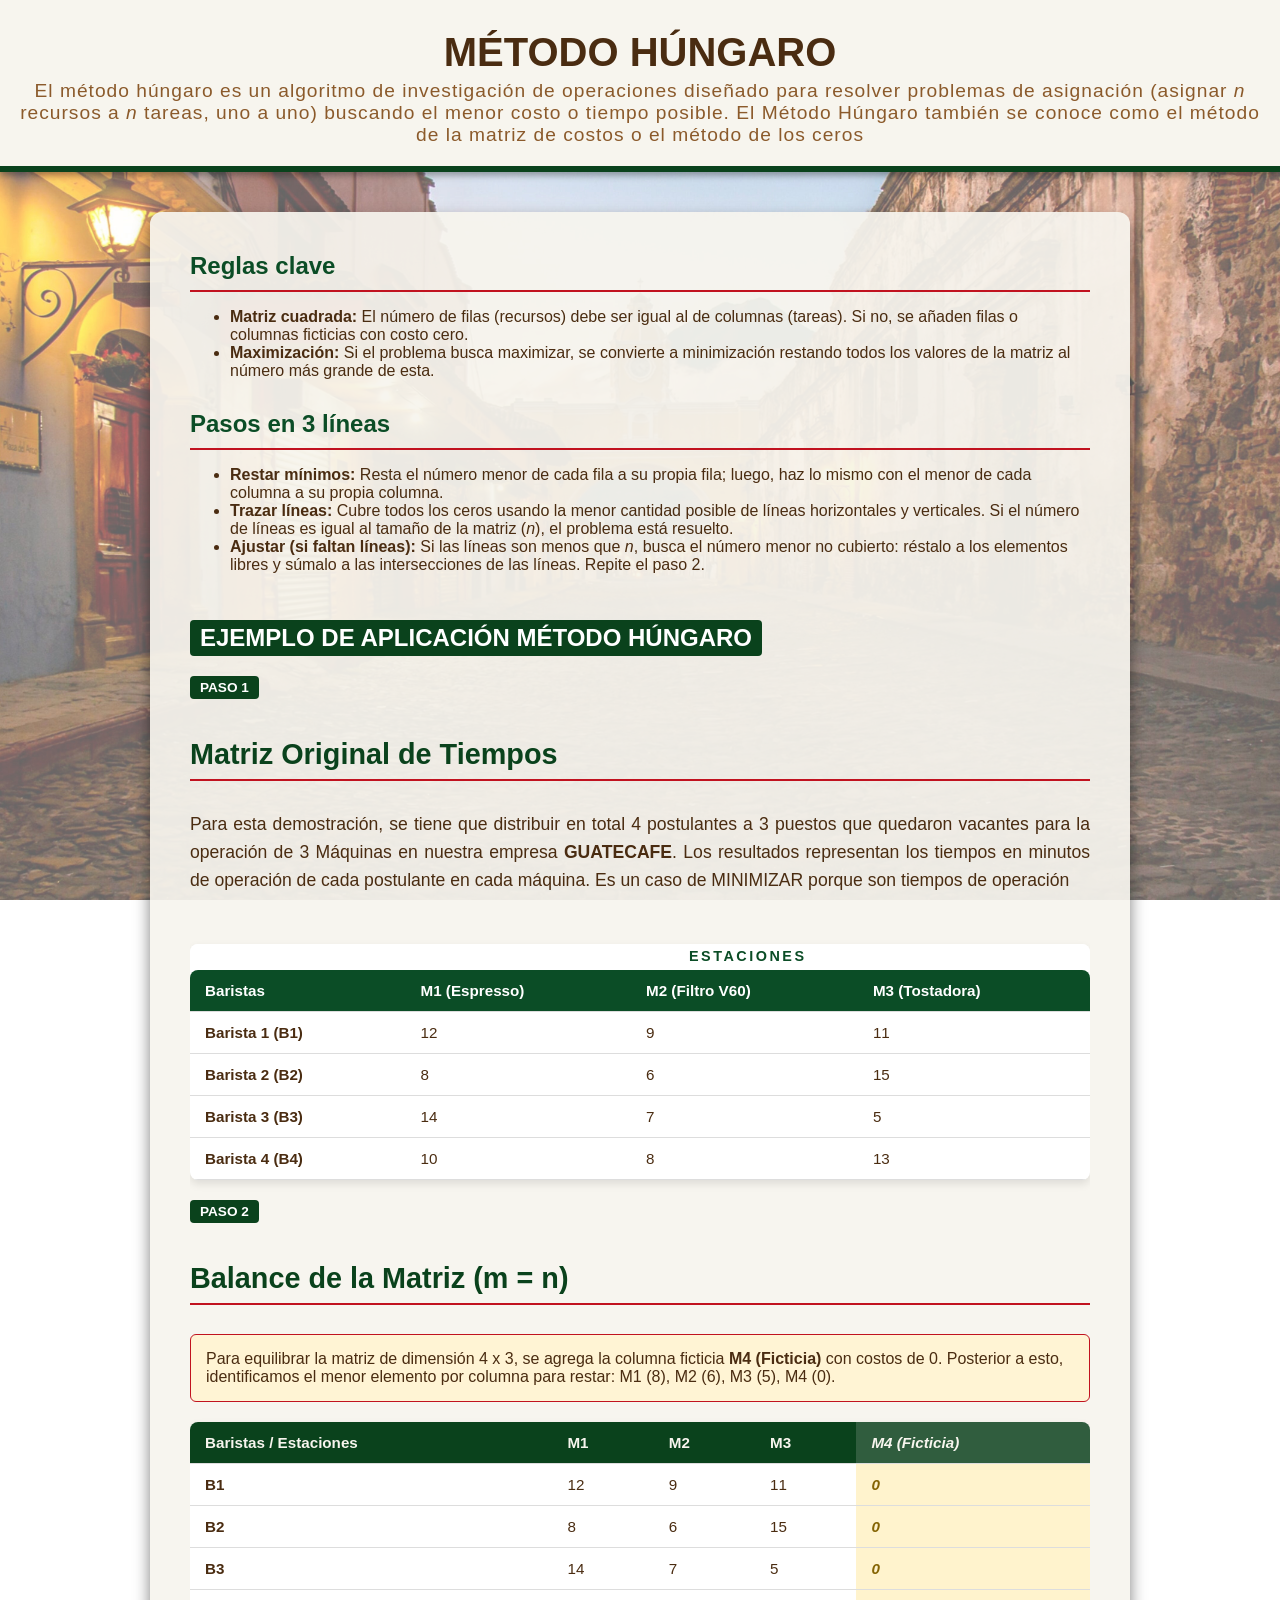
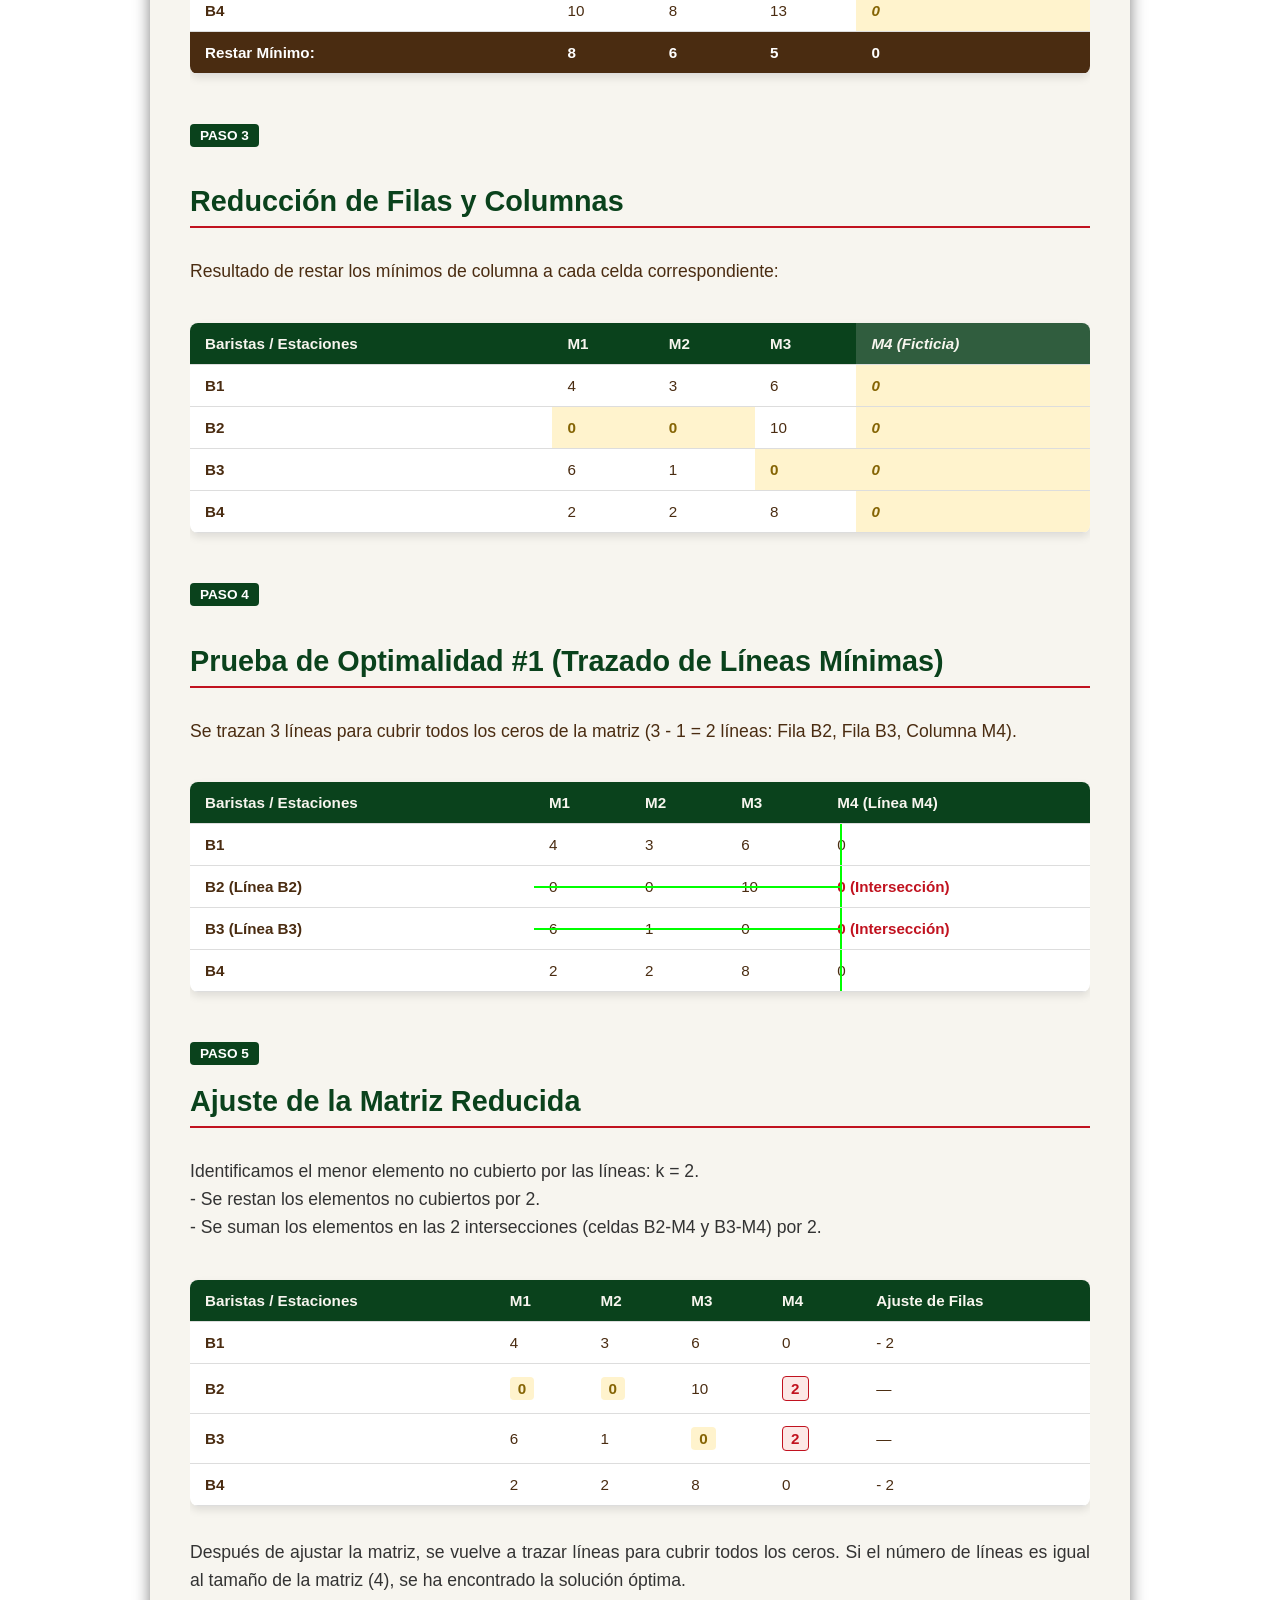
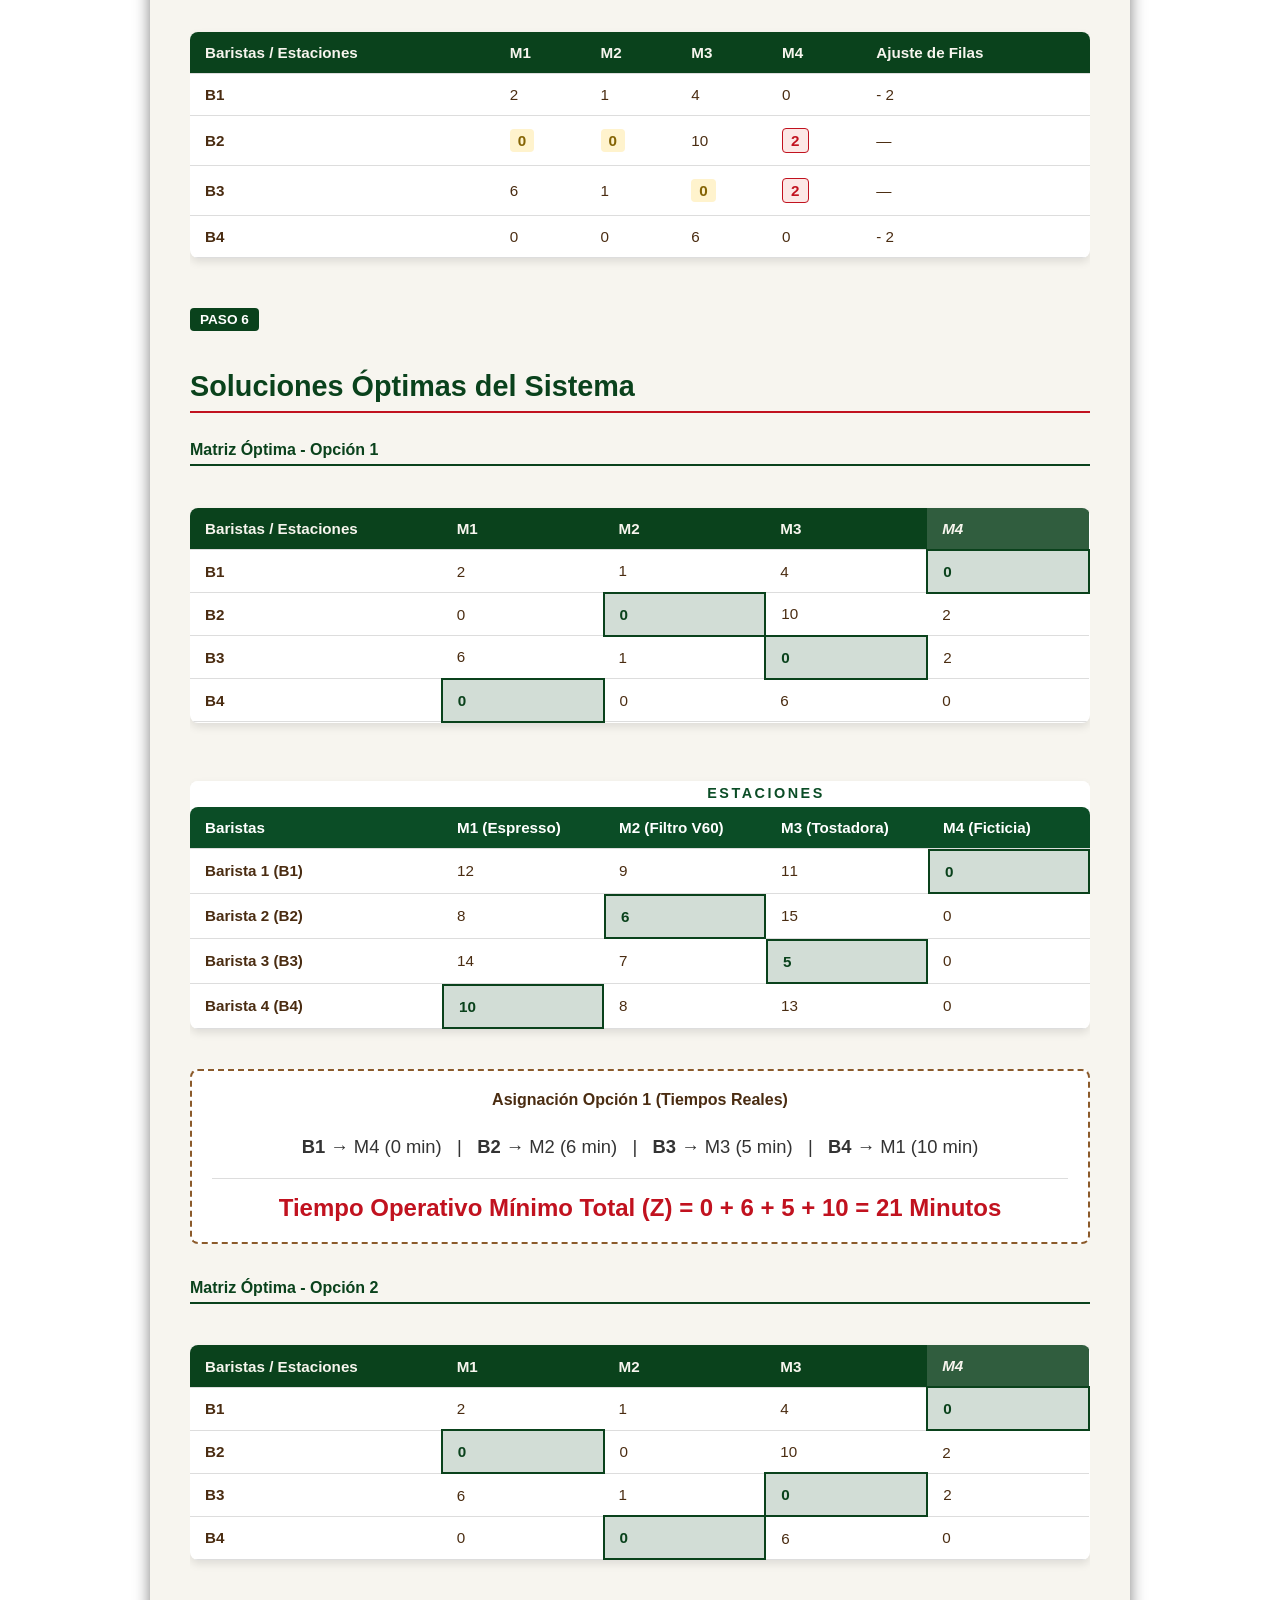
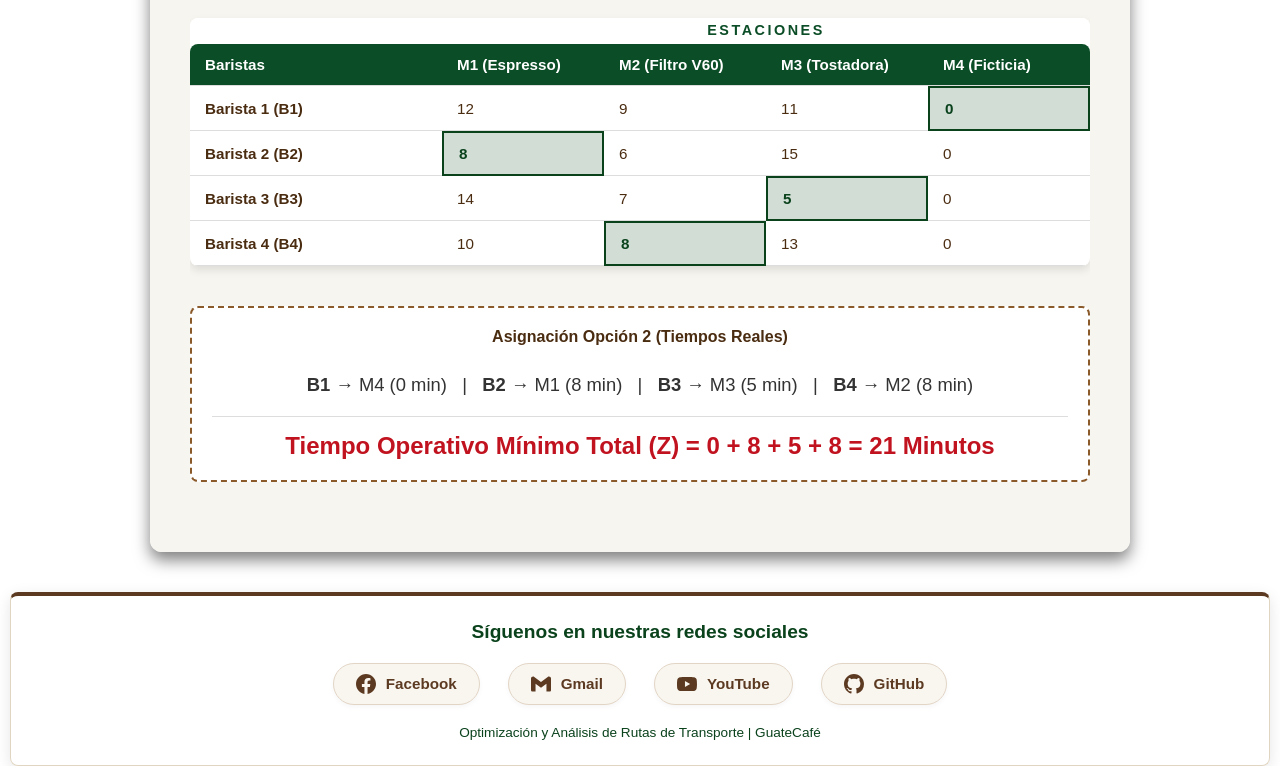
<file: modeloHungaro.html>
<!DOCTYPE html>
<html lang="es">
<head>
    <meta charset="UTF-8">
    <meta name="viewport" content="width=device-width, initial-scale=1.0">
    <title>Método Húngaro - GuateCafé</title>
    <!-- Hoja de estilos compartida -->
    <link rel="stylesheet" href="style.css">
</head>
<body>

    <header>
        <h1>MÉTODO HÚNGARO</h1>
        <h2>El método húngaro es un algoritmo de investigación de operaciones diseñado para resolver problemas de asignación (asignar <em>n</em> recursos a <em>n</em> tareas, uno a uno) buscando el menor costo o tiempo posible. El Método Húngaro también se conoce como el método de la matriz de costos o el método de los ceros</h2>
    </header>

        <div class="container">
            <div class="seccion-bloque">
                <h2 class="titulo-seccion">Reglas clave</h2>
                <ul>
                    <li><strong>Matriz cuadrada:</strong> El número de filas (recursos) debe ser igual al de columnas (tareas). Si no, se añaden filas o columnas ficticias con costo cero.</li>
                    <li><strong>Maximización:</strong> Si el problema busca maximizar, se convierte a minimización restando todos los valores de la matriz al número más grande de esta.</li>
                </ul>
            
                <h2 class="titulo-seccion">Pasos en 3 líneas</h2>
                <ul>
                    <li><strong>Restar mínimos:</strong> Resta el número menor de cada fila a su propia fila; luego, haz lo mismo con el menor de cada columna a su propia columna.</li>
                    <li><strong>Trazar líneas:</strong> Cubre todos los ceros usando la menor cantidad posible de líneas horizontales y verticales. Si el número de líneas es igual al tamaño de la matriz (<em>n</em>), el problema está resuelto.</li>
                    <li><strong>Ajustar (si faltan líneas):</strong> Si las líneas son menos que <em>n</em>, busca el número menor no cubierto: réstalo a los elementos libres y súmalo a las intersecciones de las líneas. Repite el paso 2.</li>
                </ul>
            </div>

            <!-- PASO 1 -->
            <h1 class="paso-badge-titulo">EJEMPLO DE APLICACIÓN MÉTODO HÚNGARO</h1>
            <br>
            <div class="seccion-bloque">
                <span class="paso-badge">PASO 1</span>
                <h3>Matriz Original de Tiempos</h3>
                <p>Para esta demostración, se tiene que distribuir en total 4 postulantes a 3 puestos que quedaron vacantes para la operación de 3 Máquinas en nuestra empresa <strong>GUATECAFE</strong>. Los resultados representan los tiempos en minutos de operación de cada postulante en cada máquina. Es un caso de MINIMIZAR porque son tiempos de operación</p>
            </div>
            <div class="tabla-contenedor">
            <!-- Agregamos "tabla-hungaro" al lado de tu clase base -->
            <table class="tabla-estilizada tabla-hungaro">
                <thead>
                    <tr class="fila-super-header">
                        <th class="th-vacio"></th>
                        <!-- Agregamos colspan="3" para que ocupe el espacio del cuadro rojo -->
                        <th colspan="3" class="th-estaciones-blanco">ESTACIONES</th>
                    </tr>
                        <tr class="fila-principal">
                        <th>Baristas</th>
                        <th>M1 (Espresso)</th>
                        <th>M2 (Filtro V60)</th>
                        <th>M3 (Tostadora)</th>
                    </tr>
                 </thead>
                <!-- Aquí sigue tu tbody normal... -->
                <tbody>
                    <tr>
                        <td><strong>Barista 1 (B1)</strong></td>
                        <td>12</td>
                        <td>9</td>
                        <td>11</td>
                    </tr>
                    <tr>
                        <td><strong>Barista 2 (B2)</strong></td>
                        <td>8</td>
                        <td>6</td>
                        <td>15</td>
                    </tr>
                    <tr>
                        <td><strong>Barista 3 (B3)</strong></td>
                        <td>14</td>
                        <td>7</td>
                        <td>5</td>
                    </tr>
                    <tr>
                        <td><strong>Barista 4 (B4)</strong></td>
                        <td>10</td>
                        <td>8</td>
                        <td>13</td>
                    </tr>
                </tbody>
            </table>
        </div>

        <!-- PASO 2 -->
        <div class="seccion-bloque">
            <span class="paso-badge">PASO 2</span>
            <h3>Balance de la Matriz (m = n)</h3>
            <div class="alerta-desbalance">
                Para equilibrar la matriz de dimensión 4 x 3, se agrega la columna ficticia <strong>M4 (Ficticia)</strong> con costos de 0. Posterior a esto, identificamos el menor elemento por columna para restar: M1 (8), M2 (6), M3 (5), M4 (0).
            </div>

            <div class="tabla-contenedor">
                <table class="tabla-estilizada">
                    <thead>
                        <tr>
                            <th>Baristas / Estaciones</th>
                            <th>M1</th>
                            <th>M2</th>
                            <th>M3</th>
                            <th class="col-ficticia">M4 (Ficticia)</th>
                        </tr>
                    </thead>
                    <tbody>
                        <tr>
                            <td><strong>B1</strong></td>
                            <td>12</td>
                            <td>9</td>
                            <td>11</td>
                            <td class="col-ficticia celda-cero">0</td>
                        </tr>
                        <tr>
                            <td><strong>B2</strong></td>
                            <td>8</td>
                            <td>6</td>
                            <td>15</td>
                            <td class="col-ficticia celda-cero">0</td>
                        </tr>
                        <tr>
                            <td><strong>B3</strong></td>
                            <td>14</td>
                            <td>7</td>
                            <td>5</td>
                            <td class="col-ficticia celda-cero">0</td>
                        </tr>
                        <tr>
                            <td><strong>B4</strong></td>
                            <td>10</td>
                            <td>8</td>
                            <td>13</td>
                            <td class="col-ficticia celda-cero">0</td>
                        </tr>
                    </tbody>
                    <tfoot>
                        <tr>
                            <td><strong>Restar Mínimo:</strong></td>
                            <td class="operacion-resaltada">8</td>
                            <td class="operacion-resaltada">6</td>
                            <td class="operacion-resaltada">5</td>
                            <td class="operacion-resaltada">0</td>
                        </tr>
                    </tfoot>
                </table>
            </div>
        </div>

        <!-- PASO 3 -->
        <div class="seccion-bloque">
            <span class="paso-badge">PASO 3</span>
            <h3>Reducción de Filas y Columnas</h3>
            <p>Resultado de restar los mínimos de columna a cada celda correspondiente:</p>

            <div class="tabla-contenedor">
                <table class="tabla-estilizada">
                    <thead>
                        <tr>
                            <th>Baristas / Estaciones</th>
                            <th>M1</th>
                            <th>M2</th>
                            <th>M3</th>
                            <th class="col-ficticia">M4 (Ficticia)</th>
                        </tr>
                    </thead>
                    <tbody>
                        <tr>
                            <td><strong>B1</strong></td>
                            <td>4</td>
                            <td>3</td>
                            <td>6</td>
                            <td class="col-ficticia celda-cero">0</td>
                        </tr>
                        <tr>
                            <td><strong>B2</strong></td>
                            <td class="celda-cero">0</td>
                            <td class="celda-cero">0</td>
                            <td>10</td>
                            <td class="col-ficticia celda-cero">0</td>
                        </tr>
                        <tr>
                            <td><strong>B3</strong></td>
                            <td>6</td>
                            <td>1</td>
                            <td class="celda-cero">0</td>
                            <td class="col-ficticia celda-cero">0</td>
                        </tr>
                        <tr>
                            <td><strong>B4</strong></td>
                            <td>2</td>
                            <td>2</td>
                            <td>8</td>
                            <td class="col-ficticia celda-cero">0</td>
                        </tr>
                    </tbody>
                </table>
            </div>
        </div>

        <!-- PASO 4 -->
        <div class="seccion-bloque">
            <span class="paso-badge">PASO 4</span>
            <h3>Prueba de Optimalidad #1 (Trazado de Líneas Mínimas)</h3>
            <p>Se trazan 3 líneas para cubrir todos los ceros de la matriz (3 - 1 = 2 líneas: Fila B2, Fila B3, Columna M4).</p>
        
            <div class="tabla-contenedor">
                <table class="tabla-estilizada">
                    <thead>
                        <tr>
                            <th>Baristas / Estaciones</th>
                            <th>M1</th>
                            <th>M2</th>
                            <th>M3</th>
                            <th>M4 (Línea M4)</th>
                        </tr>
                    </thead>
                    <tbody>
                        <tr>
                            <td><strong>B1</strong></td>
                            <td>4</td>
                            <td>3</td>
                            <td>6</td>
                            <td class="linea-vertical">0</td>
                        </tr>
                        <tr>
                            <td><strong>B2 (Línea B2)</strong></td>
                            <td class="linea-horizontal">0</td>
                            <td class="linea-horizontal">0</td>
                            <td class="linea-horizontal">10</td>
                            <td class="linea-cruzada">0 (Intersección)</td>
                        </tr>
                        <tr>
                            <td><strong>B3 (Línea B3)</strong></td>
                            <td class="linea-horizontal">6</td>
                            <td class="linea-horizontal">1</td>
                            <td class="linea-horizontal">0</td>
                            <td class="linea-cruzada">0 (Intersección)</td>
                        </tr>
                        <tr>
                            <td><strong>B4</strong></td>
                            <td>2</td>
                            <td>2</td>
                            <td>8</td>
                            <td class="linea-vertical">0</td>
                        </tr>
                    </tbody>
                </table>
            </div>
        </div>

        <!-- ========================================== -->
        <!-- BLOQUE HTML: PASO 5 -->
        <!-- ========================================== -->
        <div class="seccion-bloque">
            <span class="paso-badge">PASO 5</span>
            <h3 class="titulo-paso">Ajuste de la Matriz Reducida</h3>
            <p class="descripcion-paso">
                Identificamos el menor elemento no cubierto por las líneas: k = 2.<br>
                - Se restan los elementos no cubiertos por 2.<br>
                - Se suman los elementos en las 2 intersecciones (celdas B2-M4 y B3-M4) por 2.
            </p>
        
            <div class="tabla-contenedor">
                <table class="tabla-estilizada">
                    <thead>
                        <tr>
                            <th>Baristas / Estaciones</th>
                            <th>M1</th>
                            <th>M2</th>
                            <th>M3</th>
                            <th>M4</th>
                            <th>Ajuste de Filas</th>
                        </tr>
                    </thead>
                    <tbody>
                        <tr>
                            <td class="barista-label">B1</td>
                            <td>4</td>
                            <td>3</td>
                            <td>6</td>
                            <td>0</td>
                            <td class="ajuste-resta">- 2</td>
                        </tr>
                        <tr>
                            <td class="barista-label">B2</td>
                            <td><span class="badge-cero">0</span></td>
                            <td><span class="badge-cero">0</span></td>
                            <td>10</td>
                            <td><span class="badge-interseccion">2</span></td>
                            <td class="ajuste-neutro">&mdash;</td>
                        </tr>
                        <tr>
                            <td class="barista-label">B3</td>
                            <td>6</td>
                            <td>1</td>
                            <td><span class="badge-cero">0</span></td>
                            <td><span class="badge-interseccion">2</span></td>
                            <td class="ajuste-neutro">&mdash;</td>
                        </tr>
                        <tr>
                            <td class="barista-label">B4</td>
                            <td>2</td>
                            <td>2</td>
                            <td>8</td>
                            <td>0</td>
                            <td class="ajuste-resta">- 2</td>
                        </tr>
                    </tbody>
                </table>
            </div>

            <p class="descripcion-paso">
                Después de ajustar la matriz, se vuelve a trazar líneas para cubrir todos los ceros. Si el número de líneas es igual al tamaño de la matriz (4), se ha encontrado la solución óptima.
            </p>
            <div class="tabla-contenedor">
                <table class="tabla-estilizada">
                    <thead>
                        <tr>
                            <th>Baristas / Estaciones</th>
                            <th>M1</th>
                            <th>M2</th>
                            <th>M3</th>
                            <th>M4</th>
                            <th>Ajuste de Filas</th>
                        </tr>
                    </thead>
                    <tbody>
                        <tr>
                            <td class="barista-label">B1</td>
                            <td>2</td>
                            <td>1</td>
                            <td>4</td>
                            <td>0</td>
                            <td class="ajuste-resta">- 2</td>
                        </tr>
                        <tr>
                            <td class="barista-label">B2</td>
                            <td><span class="badge-cero">0</span></td>
                            <td><span class="badge-cero">0</span></td>
                            <td>10</td>
                            <td><span class="badge-interseccion">2</span></td>
                            <td class="ajuste-neutro">&mdash;</td>
                        </tr>
                        <tr>
                            <td class="barista-label">B3</td>
                            <td>6</td>
                            <td>1</td>
                            <td><span class="badge-cero">0</span></td>
                            <td><span class="badge-interseccion">2</span></td>
                            <td class="ajuste-neutro">&mdash;</td>
                        </tr>
                        <tr>
                            <td class="barista-label">B4</td>
                            <td>0</td>
                            <td>0</td>
                            <td>6</td>
                            <td>0</td>
                            <td class="ajuste-resta">- 2</td>
                        </tr>
                    </tbody>
                </table>
            </div>
        </div>

        <!-- SOLUCIONES ÓPTIMAS -->
        <div class="seccion-bloque">
            <span class="paso-badge">PASO 6</span>
            <h3>Soluciones Óptimas del Sistema</h3>

            <!-- OPCIÓN 1 -->
            <div style="margin-bottom: 35px;">
                <h4 style="color: var(--verde-hoja); border-bottom: 2px solid var(--verde-hoja); padding-bottom: 5px;">
                    Matriz Óptima - Opción 1
                </h4>

                <div class="tabla-contenedor">
    
                <!-- TABLA 1: Matriz Óptima -->
                <!-- Se agrega table-layout: fixed para forzar anchos exactos -->
                <table class="tabla-estilizada" style="table-layout: fixed; width: 100%;">
                    <!-- Colgroup garantiza que ambas tablas compartan las mismas proporciones -->
                    <colgroup>
                        <col style="width: 28%;">
                        <col style="width: 18%;">
                        <col style="width: 18%;">
                        <col style="width: 18%;">
                        <col style="width: 18%;">
                    </colgroup>
                    <thead>
                        <tr>
                            <th>Baristas / Estaciones</th>
                            <th>M1</th>
                            <th>M2</th>
                            <th>M3</th>
                            <th class="col-ficticia">M4</th>
                        </tr>
                    </thead>
                    <tbody>
                        <tr>
                            <td><strong>B1</strong></td>
                            <td>2</td>
                            <td>1</td>
                            <td>4</td>
                            <td class="celda-optima">0</td>
                        </tr>
                        <tr>
                            <td><strong>B2</strong></td>
                            <td>0</td>
                            <td class="celda-optima">0</td>
                            <td>10</td>
                            <td>2</td>
                        </tr>
                        <tr>
                            <td><strong>B3</strong></td>
                            <td>6</td>
                            <td>1</td>
                            <td class="celda-optima">0</td>
                            <td>2</td>
                        </tr>
                        <tr>
                            <td><strong>B4</strong></td>
                            <td class="celda-optima">0</td>
                            <td>0</td>
                            <td>6</td>
                            <td>0</td>
                        </tr>
                    </tbody>
                </table>

                <br> <!-- Espacio visual entre las dos tablas -->
                <!-- TABLA 2: Tiempos Originales con Asignaciones -->
                <table class="tabla-estilizada tabla-hungaro" style="table-layout: fixed; width: 100%;">
                    <!-- Mismo colgroup para alinear columnas con la Tabla 1 -->
                    <colgroup>
                        <col style="width: 28%;">
                        <col style="width: 18%;">
                        <col style="width: 18%;">
                        <col style="width: 18%;">
                        <col style="width: 18%;">
                    </colgroup>
                    <thead>
                        <tr class="fila-super-header">
                            <th class="th-vacio"></th>
                            <!-- Se cambió colspan="4" porque ahora hay 4 máquinas (M1, M2, M3, M4) -->
                            <th colspan="4" class="th-estaciones-blanco">ESTACIONES</th>
                        </tr>
                        <tr class="fila-principal">
                            <th>Baristas</th>
                            <th>M1 (Espresso)</th>
                            <th>M2 (Filtro V60)</th>
                            <th>M3 (Tostadora)</th>
                            <!-- Columna M4 agregada para igualar a la tabla superior -->
                            <th>M4 (Ficticia)</th>
                        </tr>
                    </thead>
                    <tbody>
                        <tr>
                            <td><strong>Barista 1 (B1)</strong></td>
                            <td>12</td>
                            <td>9</td>
                            <td>11</td>
                            <!-- Celda óptima agregada y columna M4 -->
                            <td class="celda-optima">0</td>
                        </tr>
                        <tr>
                            <td><strong>Barista 2 (B2)</strong></td>
                            <td>8</td>
                            <!-- Celda óptima aplicada al tiempo real -->
                            <td class="celda-optima">6</td>
                            <td>15</td>
                            <td>0</td>
                        </tr>
                        <tr>
                            <td><strong>Barista 3 (B3)</strong></td>
                            <td>14</td>
                            <td>7</td>
                            <!-- Celda óptima aplicada al tiempo real -->
                            <td class="celda-optima">5</td>
                            <td>0</td>
                        </tr>
                        <tr>
                            <td><strong>Barista 4 (B4)</strong></td>
                            <!-- Celda óptima aplicada al tiempo real -->
                            <td class="celda-optima">10</td>
                            <td>8</td>
                            <td>13</td>
                            <td>0</td>
                        </tr>
                    </tbody>
                </table>
            </div>

                <div class="caja-calculo">
                    <h4>Asignación Opción 1 (Tiempos Reales)</h4>
                        <p style="text-align: center; font-size: 1.15rem; color: #333; margin: 15px 0; line-height: 1.8;">
                            <strong>B1</strong> &rarr; M4 (0 min) &nbsp;&nbsp;|&nbsp;&nbsp;
                            <strong>B2</strong> &rarr; M2 (6 min) &nbsp;&nbsp;|&nbsp;&nbsp;
                            <strong>B3</strong> &rarr; M3 (5 min) &nbsp;&nbsp;|&nbsp;&nbsp;
                            <strong>B4</strong> &rarr; M1 (10 min)
                        </p>
                    <div class="resultado-z">
                        Tiempo Operativo Mínimo Total (Z) = 0 + 6 + 5 + 10 = 21 Minutos
                    </div>
                </div>
            </div>

            <!-- OPCIÓN 2 -->
            <div>
                <h4 style="color: var(--verde-hoja); border-bottom: 2px solid var(--verde-hoja); padding-bottom: 5px;">
                    Matriz Óptima - Opción 2
                </h4>
                <div class="tabla-contenedor">    
                    <!-- TABLA 1: Matriz Óptima - Opción 2 -->
                    <table class="tabla-estilizada" style="table-layout: fixed; width: 100%;">
                        <colgroup>
                            <col style="width: 28%;">
                            <col style="width: 18%;">
                            <col style="width: 18%;">
                            <col style="width: 18%;">
                            <col style="width: 18%;">
                        </colgroup>
                        <thead>
                            <tr>
                                <th>Baristas / Estaciones</th>
                                <th>M1</th>
                                <th>M2</th>
                                <th>M3</th>
                                <th class="col-ficticia">M4</th>
                            </tr>
                        </thead>
                        <tbody>
                            <tr>
                                <td><strong>B1</strong></td>
                                <td>2</td>
                                <td>1</td>
                                <td>4</td>
                                <!-- Sombreado en M4 -->
                                <td class="celda-optima">0</td>
                            </tr>
                            <tr>
                                <td><strong>B2</strong></td>
                                <!-- Sombreado en M1 -->
                                <td class="celda-optima">0</td>
                                <td>0</td>
                                <td>10</td>
                                <td>2</td>
                            </tr>
                            <tr>
                                <td><strong>B3</strong></td>
                                <td>6</td>
                                <td>1</td>
                                <!-- Sombreado en M3 -->
                                <td class="celda-optima">0</td>
                                <td>2</td>
                            </tr>
                            <tr>
                                <td><strong>B4</strong></td>
                                <td>0</td>
                                <!-- Sombreado en M2 -->
                                <td class="celda-optima">0</td>
                                <td>6</td>
                                <td>0</td>
                            </tr>
                        </tbody>
                    </table>                
                    <br>
                    <!-- TABLA 2: Tiempos Originales - Opción 2 -->
                    <table class="tabla-estilizada tabla-hungaro" style="table-layout: fixed; width: 100%;">
                        <colgroup>
                            <col style="width: 28%;">
                            <col style="width: 18%;">
                            <col style="width: 18%;">
                            <col style="width: 18%;">
                            <col style="width: 18%;">
                        </colgroup>
                        <thead>
                            <tr class="fila-super-header">
                                <th class="th-vacio"></th>
                                <th colspan="4" class="th-estaciones-blanco">ESTACIONES</th>
                            </tr>
                            <tr class="fila-principal">
                                <th>Baristas</th>
                                <th>M1 (Espresso)</th>
                                <th>M2 (Filtro V60)</th>
                                <th>M3 (Tostadora)</th>
                                <th>M4 (Ficticia)</th>
                            </tr>
                        </thead>
                        <tbody>
                            <tr>
                                <td><strong>Barista 1 (B1)</strong></td>
                                <td>12</td>
                                <td>9</td>
                                <td>11</td>
                                <!-- Sombreado en M4 -->
                                <td class="celda-optima">0</td>
                            </tr>
                            <tr>
                                <td><strong>Barista 2 (B2)</strong></td>
                                <!-- Sombreado en M1 (Valor original: 8) -->
                                <td class="celda-optima">8</td>
                                <td>6</td>
                                <td>15</td>
                                <td>0</td>
                            </tr>
                            <tr>
                                <td><strong>Barista 3 (B3)</strong></td>
                                <td>14</td>
                                <td>7</td>
                                <!-- Sombreado en M3 (Valor original: 5) -->
                                <td class="celda-optima">5</td>
                                <td>0</td>
                            </tr>
                            <tr>
                                <td><strong>Barista 4 (B4)</strong></td>
                                <td>10</td>
                                <!-- Sombreado en M2 (Valor original: 8) -->
                                <td class="celda-optima">8</td>
                                <td>13</td>
                                <td>0</td>
                            </tr>
                        </tbody>
                    </table>
                </div>

                <div class="caja-calculo">
                    <h4>Asignación Opción 2 (Tiempos Reales)</h4>
                    <p style="text-align: center; font-size: 1.15rem; color: #333; margin: 15px 0; line-height: 1.8;">
                        <strong>B1</strong> &rarr; M4 (0 min) &nbsp;&nbsp;|&nbsp;&nbsp;
                        <strong>B2</strong> &rarr; M1 (8 min) &nbsp;&nbsp;|&nbsp;&nbsp;
                        <strong>B3</strong> &rarr; M3 (5 min) &nbsp;&nbsp;|&nbsp;&nbsp;
                        <strong>B4</strong> &rarr; M2 (8 min)
                    </p>
                    <div class="resultado-z">
                        Tiempo Operativo Mínimo Total (Z) = 0 + 8 + 5 + 8 = 21 Minutos
                    </div>
                </div>
            </div>
        </div>
    </div>
</body>
        <!-- Enlace a tu archivo JavaScript -->
    <script src="script.js"></script>

        <!-- FOOTER CON ÍCONOS REALES SVG -->
    <footer class="footer-contenedor-full">
        <div class="tarjeta-footer-full">
            <h4 class="titulo-tarjeta">Síguenos en nuestras redes sociales</h4>

            <div class="enlaces-bloque">
                <!-- Facebook -->
                <a href="https://www.facebook.com/luisalfredo.felipesic/" target="_blank" class="item-red">
                    <svg class="icono-svg" viewBox="0 0 24 24" fill="currentColor"><path d="M24 12.073c0-6.627-5.373-12-12-12s-12 5.373-12 12c0 5.99 4.388 10.954 10.125 11.854v-8.385H7.078v-3.47h3.047V9.43c0-3.007 1.792-4.669 4.533-4.669 1.312 0 2.686.235 2.686.235v2.953H15.83c-1.491 0-1.956.925-1.956 1.874v2.25h3.328l-.532 3.47h-2.796v8.385C19.612 23.027 24 18.062 24 12.073z"/></svg>
                    Facebook
                </a>

                <!-- Gmail -->
                <a href="mailto:genttilez@gmail.com|" class="item-red">
                    <svg class="icono-svg" viewBox="0 0 24 24" fill="currentColor"><path d="M24 5.457v13.909c0 .904-.732 1.636-1.636 1.636h-3.819V11.73L12 16.64l-6.545-4.91v9.272H1.636A1.636 1.636 0 0 1 0 19.366V5.457c0-2.023 2.309-3.178 3.927-1.964L12 9.545l8.073-6.052c1.618-1.214 3.927-.059 3.927 1.964z"/></svg>
                    Gmail
                </a>

                <!-- YouTube -->
                <a href="https://youtube.com/@luis_alfredo_felipe_sic?si=j6NclONuBQlIggoy" target="_blank" class="item-red">
                    <svg class="icono-svg" viewBox="0 0 24 24" fill="currentColor"><path d="M23.498 6.186a3.016 3.016 0 0 0-2.122-2.136C19.505 3.545 12 3.545 12 3.545s-7.505 0-9.377.505A3.017 3.017 0 0 0 .502 6.186C0 8.07 0 12 0 12s0 3.93.502 5.814a3.016 3.016 0 0 0 2.122 2.136c1.871.505 9.376.505 9.376.505s7.505 0 9.377-.505a3.015 3.015 0 0 0 2.122-2.136C24 15.93 24 12 24 12s0-3.93-.502-5.814zM9.545 15.568V8.432L15.818 12l-6.273 3.568z"/></svg>
                    YouTube
                </a>

                <!-- GitHub -->
                <a href="https://github.com/Luis-Alfredo-Felipe" target="_blank" class="item-red">
                    <svg class="icono-svg" viewBox="0 0 24 24" fill="currentColor"><path d="M12 0C5.37 0 0 5.37 0 12c0 5.31 3.435 9.795 8.205 11.385.6.105.825-.255.825-.57 0-.285-.015-1.23-.015-2.235-3.015.555-3.795-.735-4.035-1.41-.135-.345-.72-1.41-1.23-1.695-.42-.225-1.02-.78-.015-.795.945-.015 1.62.87 1.845 1.23 1.08 1.815 2.805 1.305 3.495.99.105-.78.42-1.305.765-1.605-2.67-.3-5.46-1.335-5.46-5.925 0-1.305.465-2.385 1.23-3.225-.12-.3-.54-1.53.12-3.18 0 0 1.005-.315 3.3 1.23.96-.27 1.98-.405 3-.405s2.04.135 3 .405c2.295-1.56 3.3-1.23 3.3-1.23.66 1.65.24 2.88.12 3.18.765.84 1.23 1.905 1.23 3.225 0 4.605-2.805 5.625-5.475 5.925.435.375.81 1.095.81 2.22 0 1.605-.015 2.895-.015 3.3 0 .315.225.69.825.57A12.02 12.02 0 0024 12c0-6.63-5.37-12-12-12z"/></svg>
                    GitHub
                </a>
            </div>

            <p class="subtexto-footer">Optimización y Análisis de Rutas de Transporte | GuateCafé</p>
        </div>
    </footer>
</html>
</file>
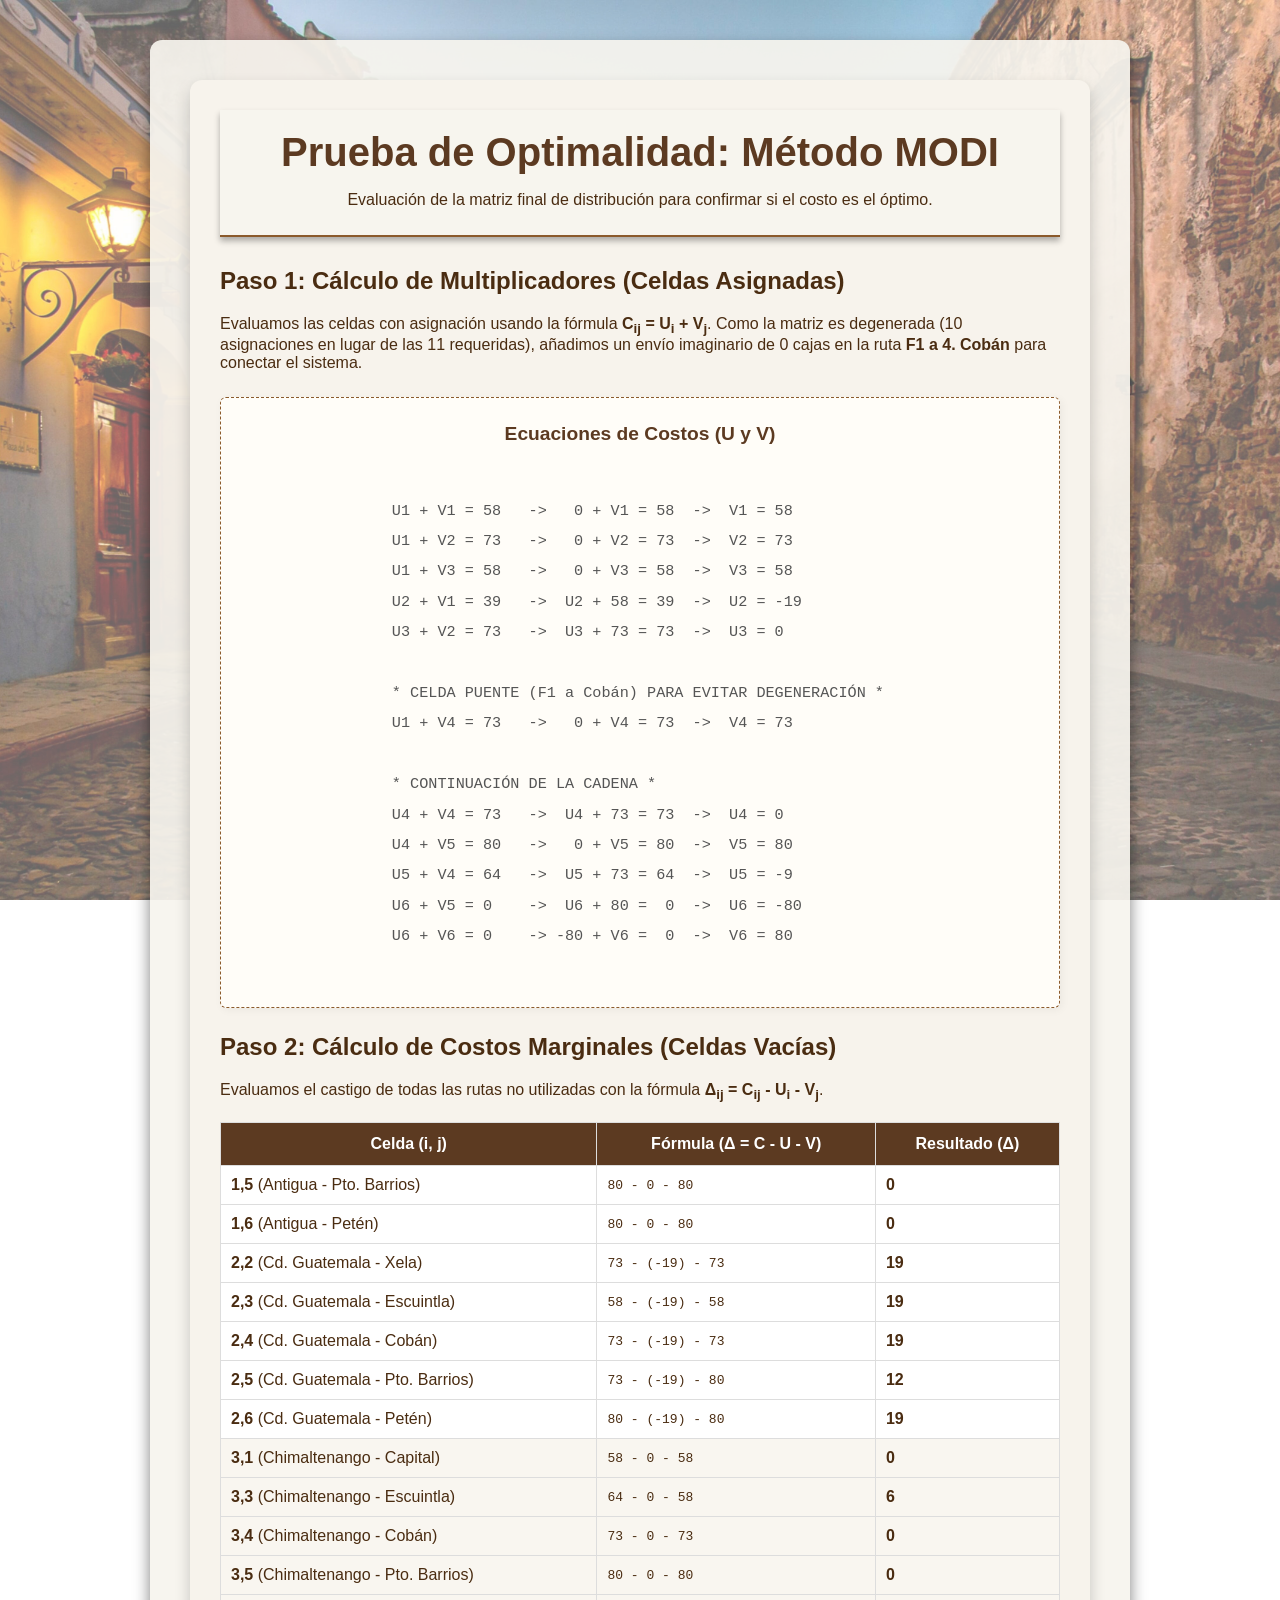
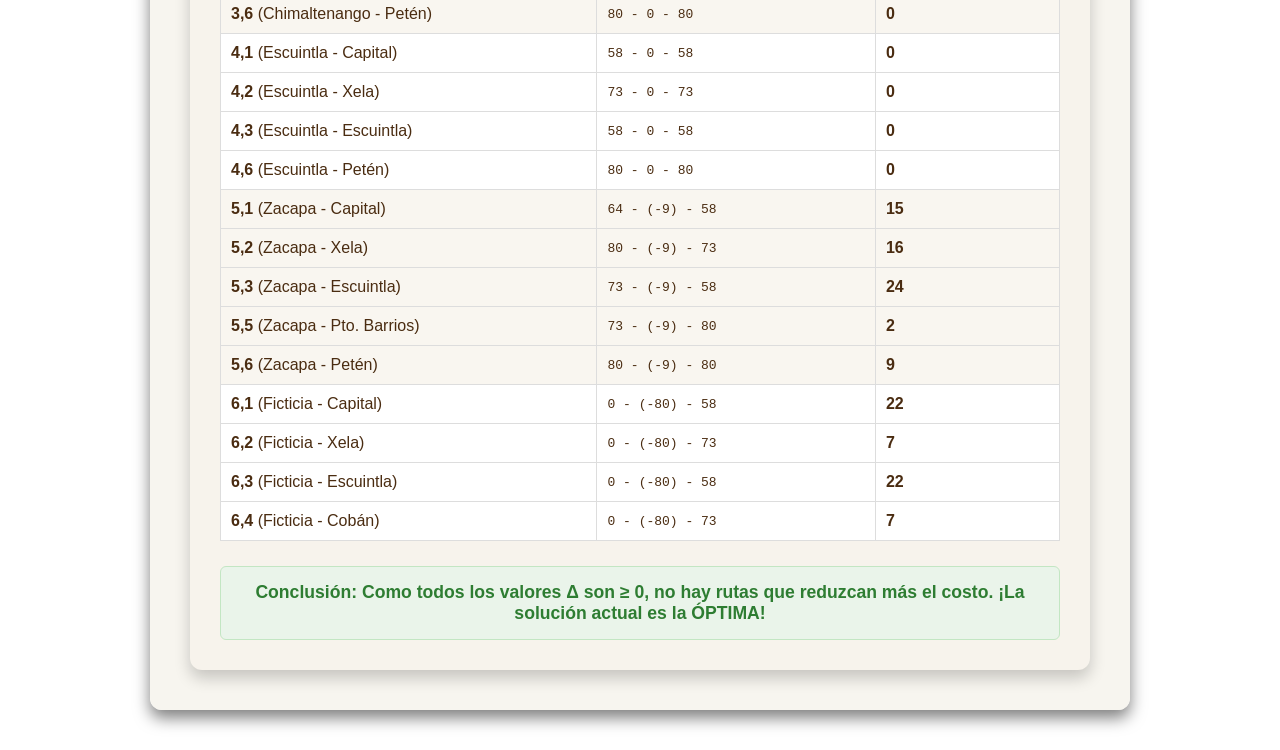
<file: modi.html>
<!DOCTYPE html>
<html lang="es">
<head>
    <meta charset="UTF-8">
    <meta name="viewport" content="width=device-width, initial-scale=1.0">
    <title>Costo Mínimo - GuateCafé</title>
    <link rel="stylesheet" href="style.css"> <!-- Aquí ocurre la magia del diseño -->
</head>
<body>

<main class="container">
    <!-- SECCIÓN: PRUEBA DE OPTIMALIDAD MODI -->
<div class="contenedor-principal-modi">

    <header class="encabezado-modi">
        <h1>Prueba de Optimalidad: Método MODI</h1>
        <p>Evaluación de la matriz final de distribución para confirmar si el costo es el óptimo.</p>
    </header>

    <!-- SECCIÓN 1: CÁLCULO DE U Y V -->
    <section>
        <h2>Paso 1: Cálculo de Multiplicadores (Celdas Asignadas)</h2>
        <p>Evaluamos las celdas con asignación usando la fórmula <strong>C<sub>ij</sub> = U<sub>i</sub> + V<sub>j</sub></strong>. Como la matriz es degenerada (10 asignaciones en lugar de las 11 requeridas), añadimos un envío imaginario de 0 cajas en la ruta <strong>F1 a 4. Cobán</strong> para conectar el sistema.</p>

        <div class="calculo-box-modi">
            <h3 class="calculo-title-modi">Ecuaciones de Costos (U y V)</h3>

            <div class="calculo-text-modi">
                U1 + V1 = 58   ->   0 + V1 = 58  ->  V1 = 58
                U1 + V2 = 73   ->   0 + V2 = 73  ->  V2 = 73
                U1 + V3 = 58   ->   0 + V3 = 58  ->  V3 = 58
                U2 + V1 = 39   ->  U2 + 58 = 39  ->  U2 = -19
                U3 + V2 = 73   ->  U3 + 73 = 73  ->  U3 = 0

                * CELDA PUENTE (F1 a Cobán) PARA EVITAR DEGENERACIÓN *
                U1 + V4 = 73   ->   0 + V4 = 73  ->  V4 = 73

                * CONTINUACIÓN DE LA CADENA *
                U4 + V4 = 73   ->  U4 + 73 = 73  ->  U4 = 0
                U4 + V5 = 80   ->   0 + V5 = 80  ->  V5 = 80
                U5 + V4 = 64   ->  U5 + 73 = 64  ->  U5 = -9
                U6 + V5 = 0    ->  U6 + 80 =  0  ->  U6 = -80
                U6 + V6 = 0    -> -80 + V6 =  0  ->  V6 = 80
            </div>
        </div>
    </section>

    <!-- SECCIÓN 2: COSTOS MARGINALES -->
    <!-- SECCIÓN 2: COSTOS MARGINALES EN TABLA -->
    <section>
        <h2>Paso 2: Cálculo de Costos Marginales (Celdas Vacías)</h2>
        <p>Evaluamos el castigo de todas las rutas no utilizadas con la fórmula <strong>&Delta;<sub>ij</sub> = C<sub>ij</sub> - U<sub>i</sub> - V<sub>j</sub></strong>.</p>

        <div class="table-container" style="overflow-x: auto; margin-top: 20px;">
            <table style="width: 100%; border-collapse: collapse; background-color: #fff; box-shadow: 0 4px 8px rgba(0,0,0,0.1);">
                <thead>
                    <tr style="background-color: #5c3a21; color: white;">
                        <th style="padding: 12px; border: 1px solid #ddd;">Celda (i, j)</th>
                        <th style="padding: 12px; border: 1px solid #ddd;">Fórmula (&Delta; = C - U - V)</th>
                        <th style="padding: 12px; border: 1px solid #ddd;">Resultado (&Delta;)</th>
                    </tr>
                </thead>
                <tbody>
                    <!-- Fila 1 -->
                    <tr>
                        <td style="padding: 10px; border: 1px solid #ddd;"><strong>1,5</strong> (Antigua - Pto. Barrios)</td>
                        <td style="padding: 10px; border: 1px solid #ddd; font-family: monospace;">80 - 0 - 80</td>
                        <td style="padding: 10px; border: 1px solid #ddd;"><strong>0</strong></td>
                    </tr>
                    <tr>
                        <td style="padding: 10px; border: 1px solid #ddd;"><strong>1,6</strong> (Antigua - Petén)</td>
                        <td style="padding: 10px; border: 1px solid #ddd; font-family: monospace;">80 - 0 - 80</td>
                        <td style="padding: 10px; border: 1px solid #ddd;"><strong>0</strong></td>
                    </tr>
                    <!-- Fila 2 -->
                    <tr>
                        <td style="padding: 10px; border: 1px solid #ddd;"><strong>2,2</strong> (Cd. Guatemala - Xela)</td>
                        <td style="padding: 10px; border: 1px solid #ddd; font-family: monospace;">73 - (-19) - 73</td>
                        <td style="padding: 10px; border: 1px solid #ddd;"><strong>19</strong></td>
                    </tr>
                    <tr>
                        <td style="padding: 10px; border: 1px solid #ddd;"><strong>2,3</strong> (Cd. Guatemala - Escuintla)</td>
                        <td style="padding: 10px; border: 1px solid #ddd; font-family: monospace;">58 - (-19) - 58</td>
                        <td style="padding: 10px; border: 1px solid #ddd;"><strong>19</strong></td>
                    </tr>
                    <tr>
                        <td style="padding: 10px; border: 1px solid #ddd;"><strong>2,4</strong> (Cd. Guatemala - Cobán)</td>
                        <td style="padding: 10px; border: 1px solid #ddd; font-family: monospace;">73 - (-19) - 73</td>
                        <td style="padding: 10px; border: 1px solid #ddd;"><strong>19</strong></td>
                    </tr>
                    <tr>
                        <td style="padding: 10px; border: 1px solid #ddd;"><strong>2,5</strong> (Cd. Guatemala - Pto. Barrios)</td>
                        <td style="padding: 10px; border: 1px solid #ddd; font-family: monospace;">73 - (-19) - 80</td>
                        <td style="padding: 10px; border: 1px solid #ddd;"><strong>12</strong></td>
                    </tr>
                    <tr>
                        <td style="padding: 10px; border: 1px solid #ddd;"><strong>2,6</strong> (Cd. Guatemala - Petén)</td>
                        <td style="padding: 10px; border: 1px solid #ddd; font-family: monospace;">80 - (-19) - 80</td>
                        <td style="padding: 10px; border: 1px solid #ddd;"><strong>19</strong></td>
                    </tr>
                    <!-- Fila 3 -->
                    <tr style="background-color: #f9f6f0;">
                        <td style="padding: 10px; border: 1px solid #ddd;"><strong>3,1</strong> (Chimaltenango - Capital)</td>
                        <td style="padding: 10px; border: 1px solid #ddd; font-family: monospace;">58 - 0 - 58</td>
                        <td style="padding: 10px; border: 1px solid #ddd;"><strong>0</strong></td>
                    </tr>
                    <tr style="background-color: #f9f6f0;">
                        <td style="padding: 10px; border: 1px solid #ddd;"><strong>3,3</strong> (Chimaltenango - Escuintla)</td>
                        <td style="padding: 10px; border: 1px solid #ddd; font-family: monospace;">64 - 0 - 58</td>
                        <td style="padding: 10px; border: 1px solid #ddd;"><strong>6</strong></td>
                    </tr>
                    <tr style="background-color: #f9f6f0;">
                        <td style="padding: 10px; border: 1px solid #ddd;"><strong>3,4</strong> (Chimaltenango - Cobán)</td>
                        <td style="padding: 10px; border: 1px solid #ddd; font-family: monospace;">73 - 0 - 73</td>
                        <td style="padding: 10px; border: 1px solid #ddd;"><strong>0</strong></td>
                    </tr>
                    <tr style="background-color: #f9f6f0;">
                        <td style="padding: 10px; border: 1px solid #ddd;"><strong>3,5</strong> (Chimaltenango - Pto. Barrios)</td>
                        <td style="padding: 10px; border: 1px solid #ddd; font-family: monospace;">80 - 0 - 80</td>
                        <td style="padding: 10px; border: 1px solid #ddd;"><strong>0</strong></td>
                    </tr>
                    <tr style="background-color: #f9f6f0;">
                        <td style="padding: 10px; border: 1px solid #ddd;"><strong>3,6</strong> (Chimaltenango - Petén)</td>
                        <td style="padding: 10px; border: 1px solid #ddd; font-family: monospace;">80 - 0 - 80</td>
                        <td style="padding: 10px; border: 1px solid #ddd;"><strong>0</strong></td>
                    </tr>
                    <!-- Fila 4 -->
                    <tr>
                        <td style="padding: 10px; border: 1px solid #ddd;"><strong>4,1</strong> (Escuintla - Capital)</td>
                        <td style="padding: 10px; border: 1px solid #ddd; font-family: monospace;">58 - 0 - 58</td>
                        <td style="padding: 10px; border: 1px solid #ddd;"><strong>0</strong></td>
                    </tr>
                    <tr>
                        <td style="padding: 10px; border: 1px solid #ddd;"><strong>4,2</strong> (Escuintla - Xela)</td>
                        <td style="padding: 10px; border: 1px solid #ddd; font-family: monospace;">73 - 0 - 73</td>
                        <td style="padding: 10px; border: 1px solid #ddd;"><strong>0</strong></td>
                    </tr>
                    <tr>
                        <td style="padding: 10px; border: 1px solid #ddd;"><strong>4,3</strong> (Escuintla - Escuintla)</td>
                        <td style="padding: 10px; border: 1px solid #ddd; font-family: monospace;">58 - 0 - 58</td>
                        <td style="padding: 10px; border: 1px solid #ddd;"><strong>0</strong></td>
                    </tr>
                    <tr>
                        <td style="padding: 10px; border: 1px solid #ddd;"><strong>4,6</strong> (Escuintla - Petén)</td>
                        <td style="padding: 10px; border: 1px solid #ddd; font-family: monospace;">80 - 0 - 80</td>
                        <td style="padding: 10px; border: 1px solid #ddd;"><strong>0</strong></td>
                    </tr>
                    <!-- Fila 5 -->
                    <tr style="background-color: #f9f6f0;">
                        <td style="padding: 10px; border: 1px solid #ddd;"><strong>5,1</strong> (Zacapa - Capital)</td>
                        <td style="padding: 10px; border: 1px solid #ddd; font-family: monospace;">64 - (-9) - 58</td>
                        <td style="padding: 10px; border: 1px solid #ddd;"><strong>15</strong></td>
                    </tr>
                    <tr style="background-color: #f9f6f0;">
                        <td style="padding: 10px; border: 1px solid #ddd;"><strong>5,2</strong> (Zacapa - Xela)</td>
                        <td style="padding: 10px; border: 1px solid #ddd; font-family: monospace;">80 - (-9) - 73</td>
                        <td style="padding: 10px; border: 1px solid #ddd;"><strong>16</strong></td>
                    </tr>
                    <tr style="background-color: #f9f6f0;">
                        <td style="padding: 10px; border: 1px solid #ddd;"><strong>5,3</strong> (Zacapa - Escuintla)</td>
                        <td style="padding: 10px; border: 1px solid #ddd; font-family: monospace;">73 - (-9) - 58</td>
                        <td style="padding: 10px; border: 1px solid #ddd;"><strong>24</strong></td>
                    </tr>
                    <tr style="background-color: #f9f6f0;">
                        <td style="padding: 10px; border: 1px solid #ddd;"><strong>5,5</strong> (Zacapa - Pto. Barrios)</td>
                        <td style="padding: 10px; border: 1px solid #ddd; font-family: monospace;">73 - (-9) - 80</td>
                        <td style="padding: 10px; border: 1px solid #ddd;"><strong>2</strong></td>
                    </tr>
                    <tr style="background-color: #f9f6f0;">
                        <td style="padding: 10px; border: 1px solid #ddd;"><strong>5,6</strong> (Zacapa - Petén)</td>
                        <td style="padding: 10px; border: 1px solid #ddd; font-family: monospace;">80 - (-9) - 80</td>
                        <td style="padding: 10px; border: 1px solid #ddd;"><strong>9</strong></td>
                    </tr>
                    <!-- Fila 6 -->
                    <tr>
                        <td style="padding: 10px; border: 1px solid #ddd;"><strong>6,1</strong> (Ficticia - Capital)</td>
                        <td style="padding: 10px; border: 1px solid #ddd; font-family: monospace;">0 - (-80) - 58</td>
                        <td style="padding: 10px; border: 1px solid #ddd;"><strong>22</strong></td>
                    </tr>
                    <tr>
                        <td style="padding: 10px; border: 1px solid #ddd;"><strong>6,2</strong> (Ficticia - Xela)</td>
                        <td style="padding: 10px; border: 1px solid #ddd; font-family: monospace;">0 - (-80) - 73</td>
                        <td style="padding: 10px; border: 1px solid #ddd;"><strong>7</strong></td>
                    </tr>
                    <tr>
                        <td style="padding: 10px; border: 1px solid #ddd;"><strong>6,3</strong> (Ficticia - Escuintla)</td>
                        <td style="padding: 10px; border: 1px solid #ddd; font-family: monospace;">0 - (-80) - 58</td>
                        <td style="padding: 10px; border: 1px solid #ddd;"><strong>22</strong></td>
                    </tr>
                    <tr>
                        <td style="padding: 10px; border: 1px solid #ddd;"><strong>6,4</strong> (Ficticia - Cobán)</td>
                        <td style="padding: 10px; border: 1px solid #ddd; font-family: monospace;">0 - (-80) - 73</td>
                        <td style="padding: 10px; border: 1px solid #ddd;"><strong>7</strong></td>
                    </tr>
                </tbody>
            </table>
        </div>

        <div style="text-align: center; margin-top: 25px; padding: 15px; background-color: #eaf4ea; border: 1px solid #c3e6c3; border-radius: 6px;">
            <p style="color: #2e7d32; font-weight: bold; font-size: 1.1em; margin: 0;">
                Conclusión: Como todos los valores &Delta; son &ge; 0, no hay rutas que reduzcan más el costo. ¡La solución actual es la ÓPTIMA!
            </p>
        </div>
    </section>

</div>
</main>
</body>
</html>
</file>
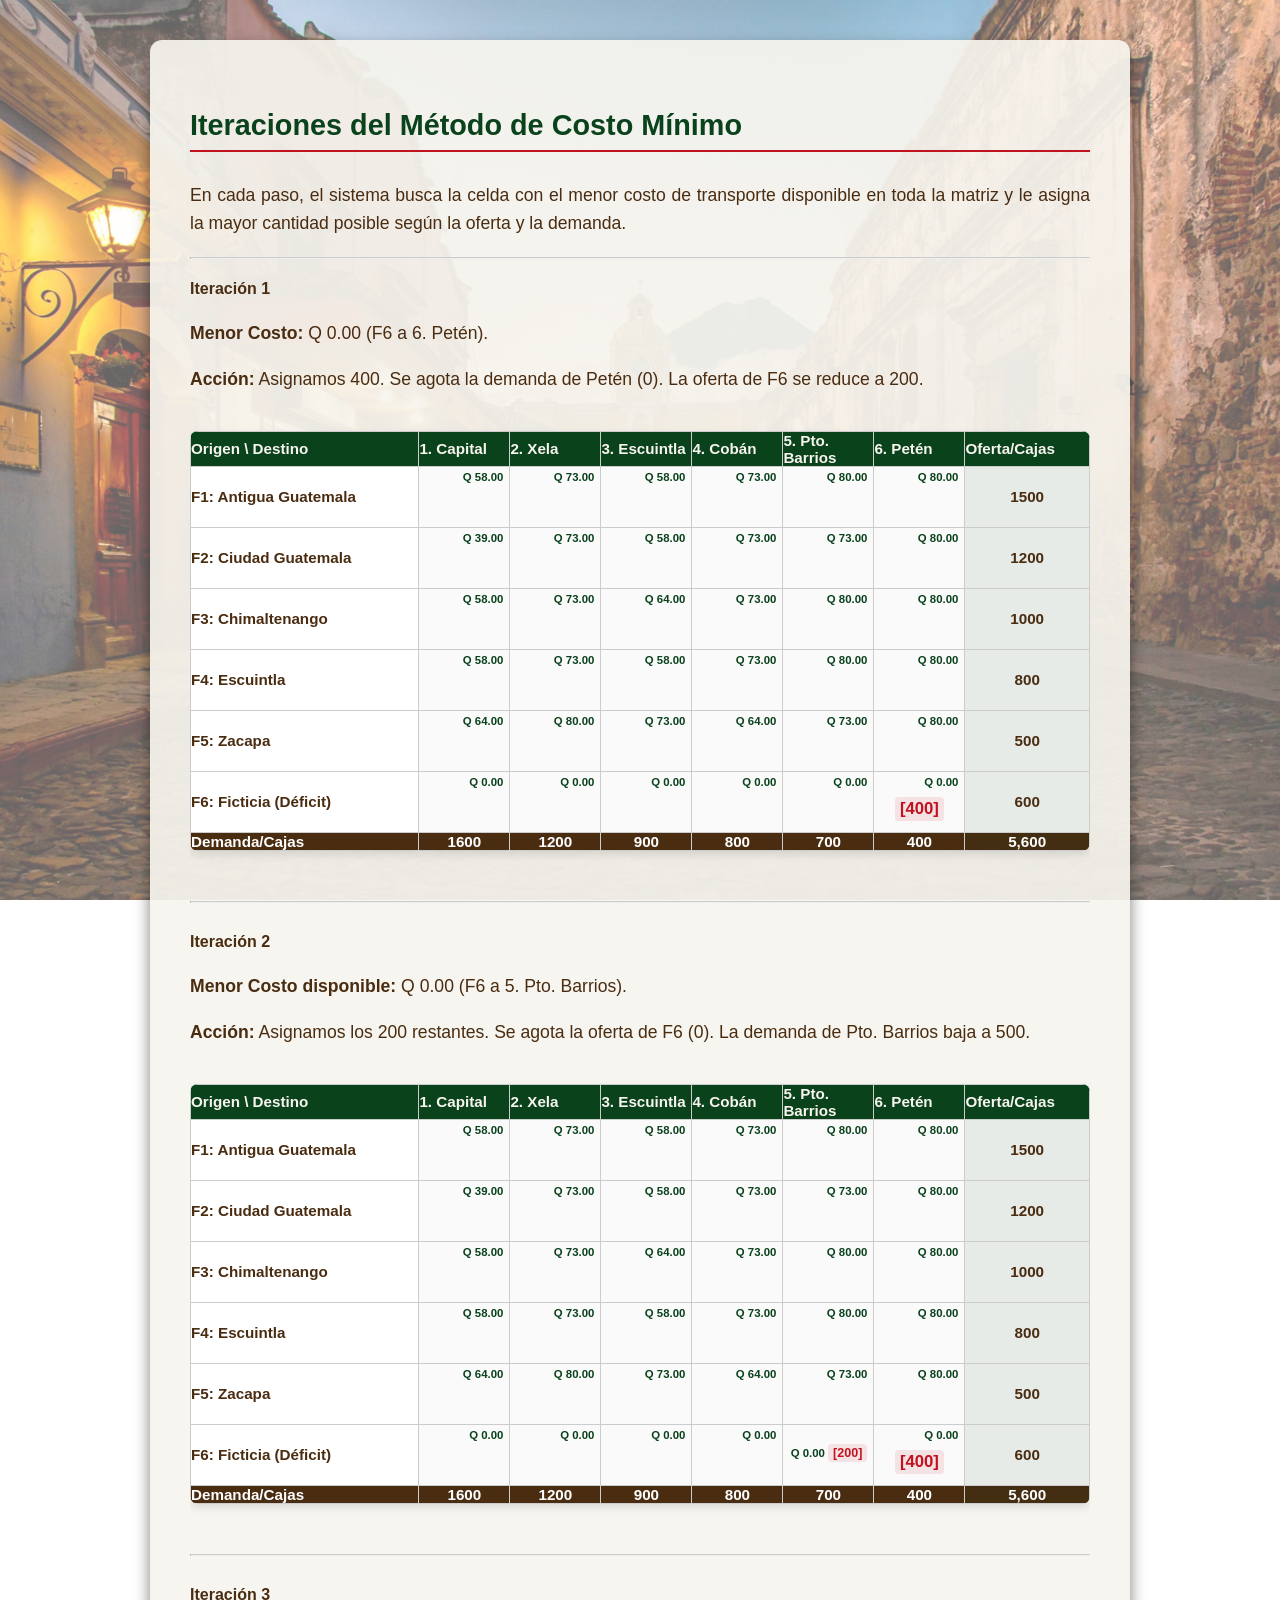
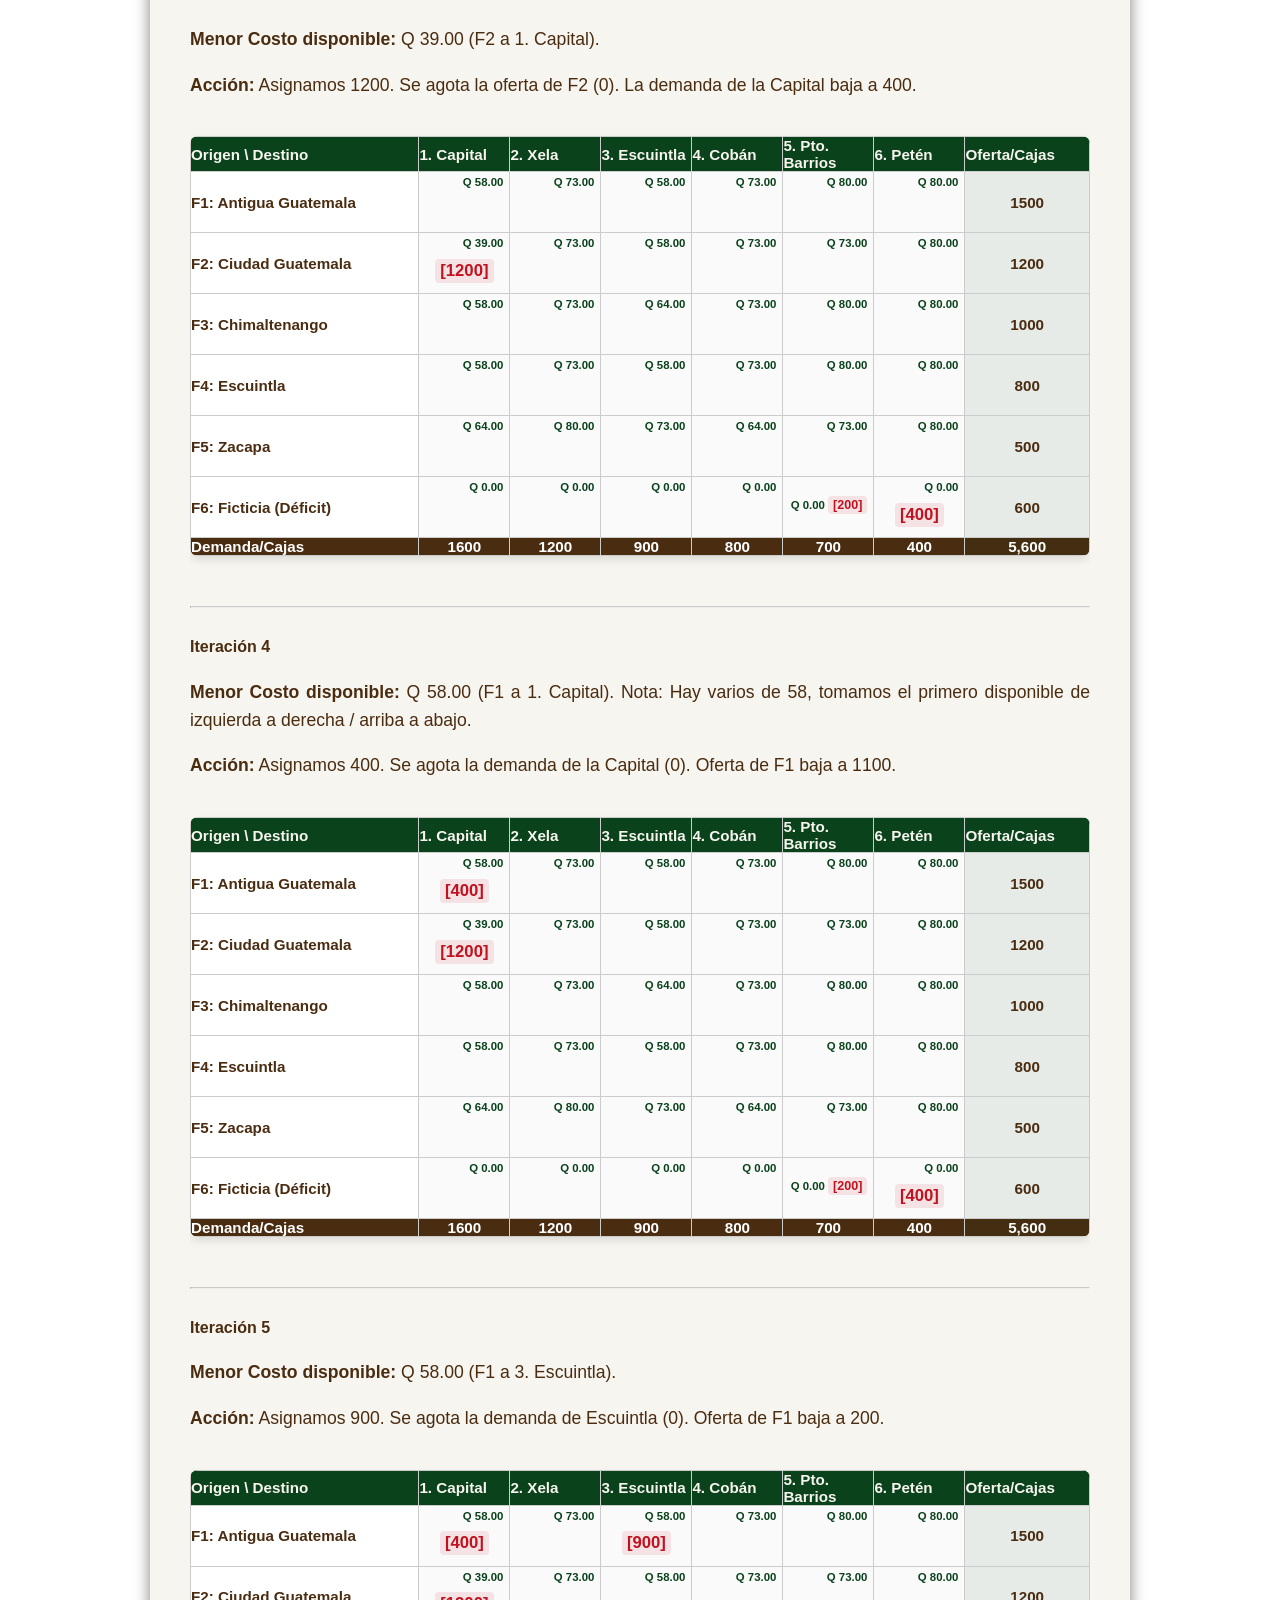
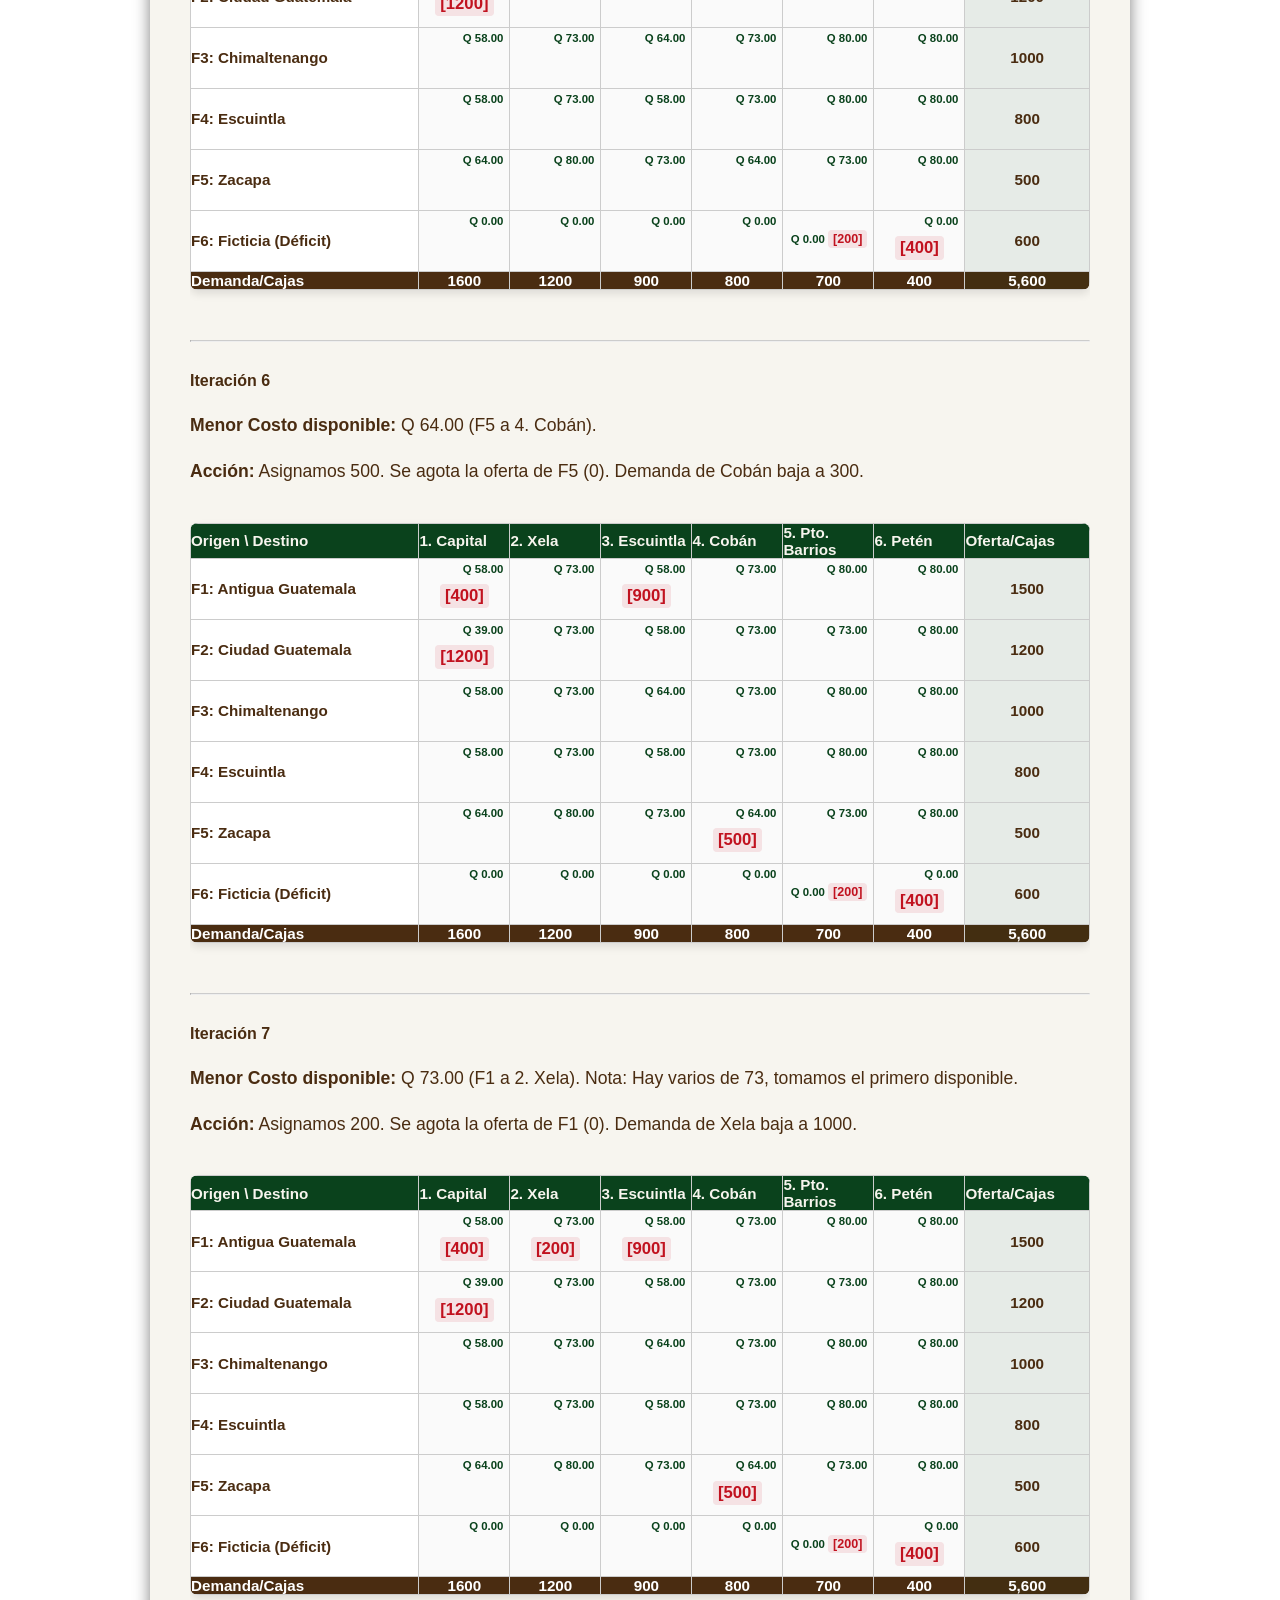
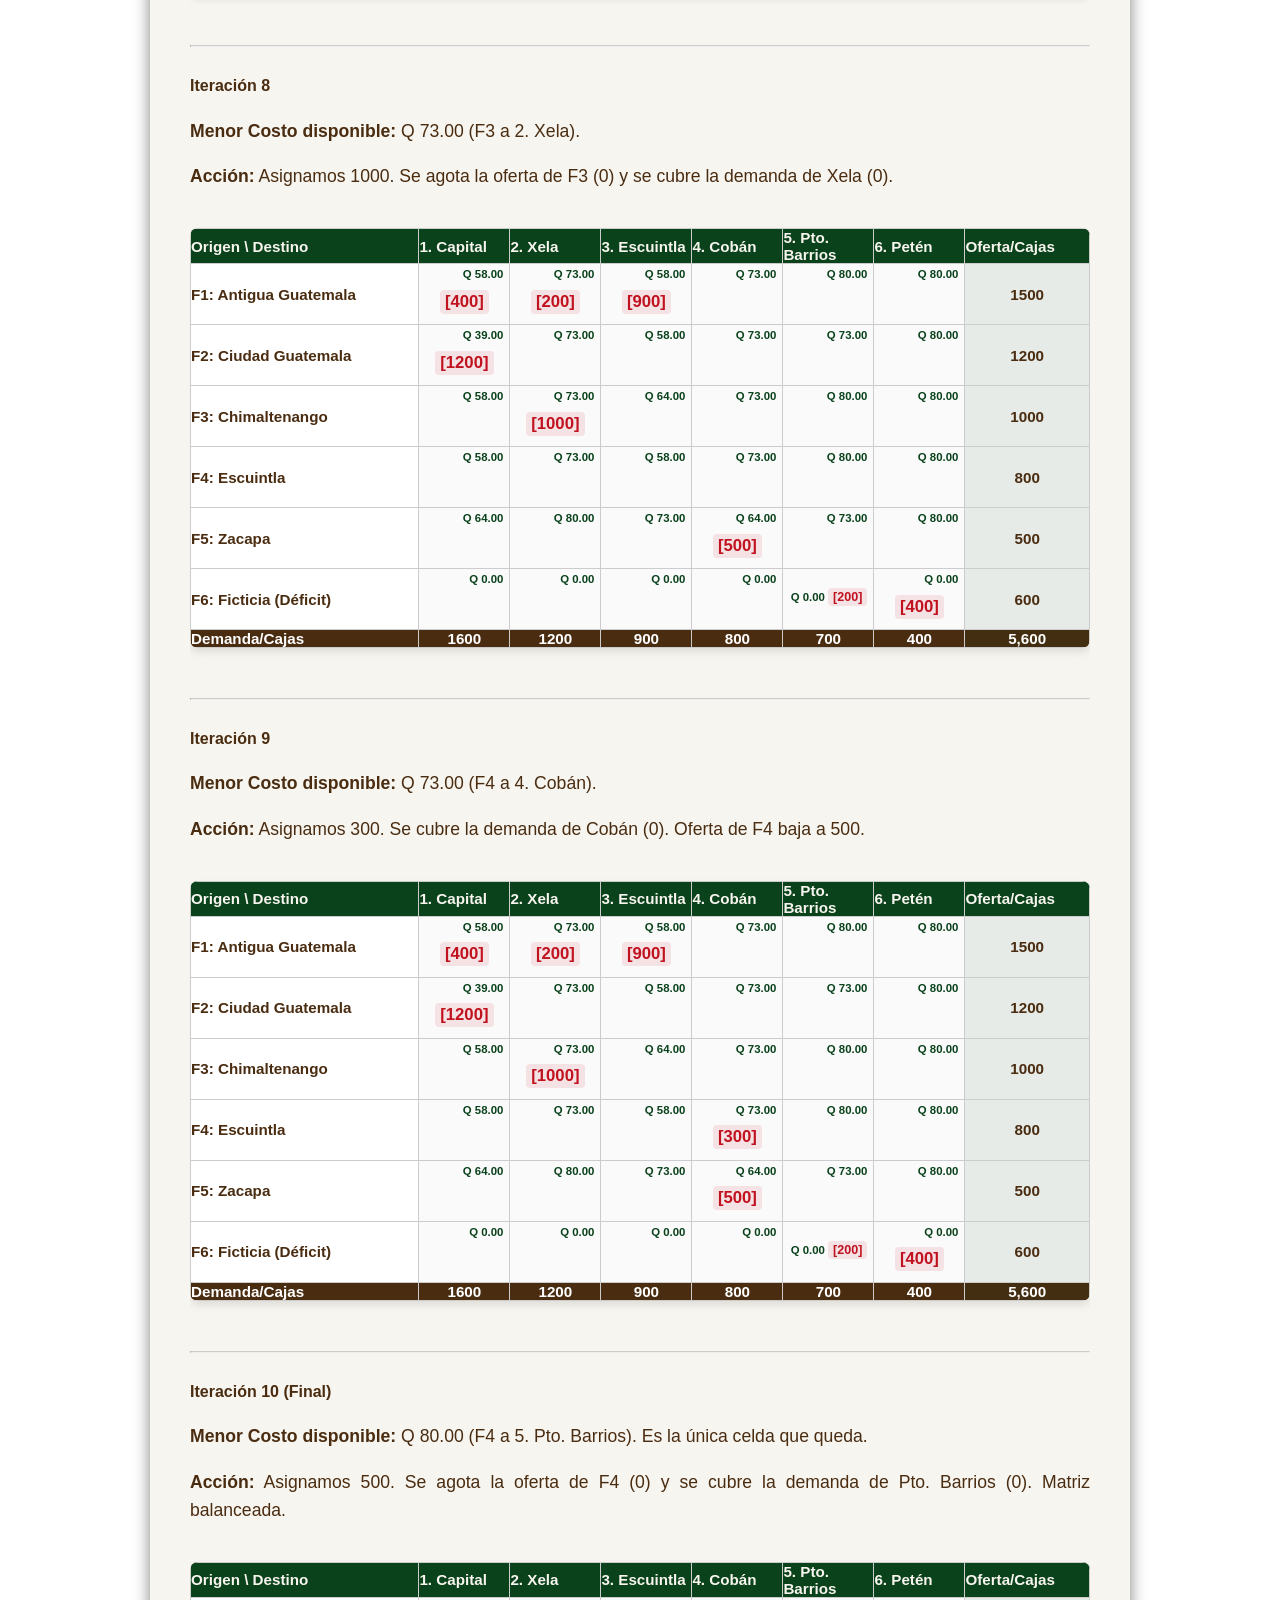
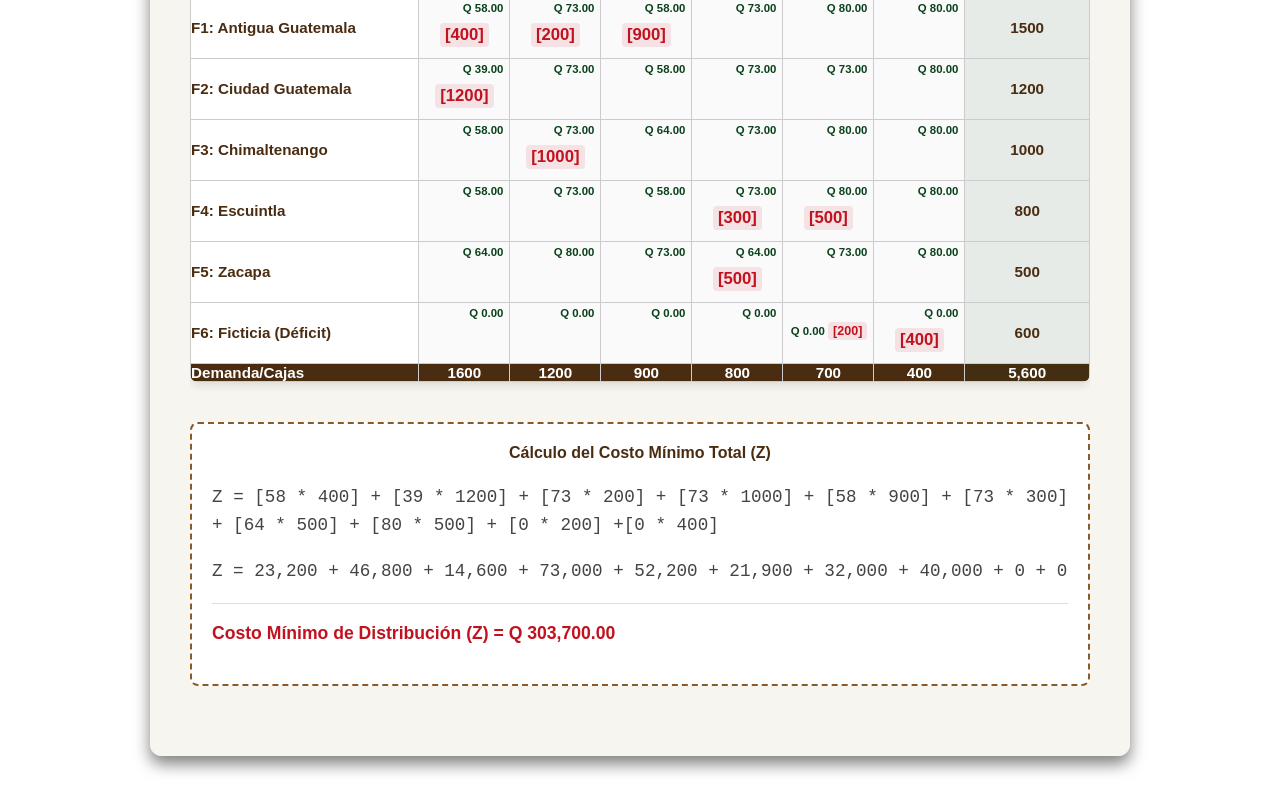
<file: tablasMetodoCostoMin.html>
<!DOCTYPE html>
<html lang="es">
<head>
    <meta charset="UTF-8">
    <meta name="viewport" content="width=device-width, initial-scale=1.0">
    <title>Costo Mínimo - GuateCafé</title>
    <link rel="stylesheet" href="style.css"> <!-- Aquí ocurre la magia del diseño -->
</head>
<body>

    <!-- CONTENEDOR PRINCIPAL -->
    <main class="container">
        <!-- SECCIÓN: ITERACIONES MÉTODO COSTO MÍNIMO -->
        <section id="iteraciones-costo-minimo" class="seccion-bloque">
            <h3><a href="#inicio" class="titulo-enlace">Iteraciones del Método de Costo Mínimo</a></h3>
            <p>En cada paso, el sistema busca la celda con el menor costo de transporte disponible en toda la matriz y le asigna la mayor cantidad posible según la oferta y la demanda.</p>

            <hr style="border-top: 1px solid #ccc; margin: 20px 0;">

            <!-- ITERACIÓN 1 -->
            <div class="iteracion-bloque">
                <h4>Iteración 1</h4>
                <p><strong>Menor Costo:</strong> Q 0.00 (F6 a 6. Petén).</p>
                <p><strong>Acción:</strong> Asignamos 400. Se agota la demanda de Petén (0). La oferta de F6 se reduce a 200.</p>

                <div class="tabla-contenedor">
                    <table class="tabla-estilizada tabla-matriz">
                        <thead>
                            <tr>
                                <th>Origen \ Destino</th>
                                <th>1. Capital</th>
                                <th>2. Xela</th>
                                <th>3. Escuintla</th>
                                <th>4. Cobán</th>
                                <th>5. Pto. Barrios</th>
                                <th>6. Petén</th>
                                <th class="cool-oferta">Oferta/Cajas</th>
                            </tr>
                        </thead>
                        <tbody>
                            <tr>
                                <td><strong>F1: Antigua Guatemala</strong></td>
                                <td class="celda-matriz"><span class="costo-esquina">Q 58.00</span></td>
                                <td class="celda-matriz"><span class="costo-esquina">Q 73.00</span></td>
                                <td class="celda-matriz"><span class="costo-esquina">Q 58.00</span></td>
                                <td class="celda-matriz"><span class="costo-esquina">Q 73.00</span></td>
                                <td class="celda-matriz"><span class="costo-esquina">Q 80.00</span></td>
                                <td class="celda-matriz"><span class="costo-esquina">Q 80.00</span></td>
                                <td class="col-oferta">1500</td>
                            </tr>
                            <tr>
                                <td><strong>F2: Ciudad Guatemala</strong></td>
                                <td class="celda-matriz"><span class="costo-esquina">Q 39.00</span></td>
                                <td class="celda-matriz"><span class="costo-esquina">Q 73.00</span></td>
                                <td class="celda-matriz"><span class="costo-esquina">Q 58.00</span></td>
                                <td class="celda-matriz"><span class="costo-esquina">Q 73.00</span></td>
                                <td class="celda-matriz"><span class="costo-esquina">Q 73.00</span></td>
                                <td class="celda-matriz"><span class="costo-esquina">Q 80.00</span></td>
                                <td class="col-oferta">1200</td>
                            </tr>
                            <tr>
                                <td><strong>F3: Chimaltenango</strong></td>
                                <td class="celda-matriz"><span class="costo-esquina">Q 58.00</span></td>
                                <td class="celda-matriz"><span class="costo-esquina">Q 73.00</span></td>
                                <td class="celda-matriz"><span class="costo-esquina">Q 64.00</span></td>
                                <td class="celda-matriz"><span class="costo-esquina">Q 73.00</span></td>
                                <td class="celda-matriz"><span class="costo-esquina">Q 80.00</span></td>
                                <td class="celda-matriz"><span class="costo-esquina">Q 80.00</span></td>
                                <td class="col-oferta">1000</td>
                            </tr>
                            <tr>
                                <td><strong>F4: Escuintla</strong></td>
                                <td class="celda-matriz"><span class="costo-esquina">Q 58.00</span></td>
                                <td class="celda-matriz"><span class="costo-esquina">Q 73.00</span></td>
                                <td class="celda-matriz"><span class="costo-esquina">Q 58.00</span></td>
                                <td class="celda-matriz"><span class="costo-esquina">Q 73.00</span></td>
                                <td class="celda-matriz"><span class="costo-esquina">Q 80.00</span></td>
                                <td class="celda-matriz"><span class="costo-esquina">Q 80.00</span></td>
                                <td class="col-oferta">800</td>
                            </tr>
                            <tr>
                                <td><strong>F5: Zacapa</strong></td>
                                <td class="celda-matriz"><span class="costo-esquina">Q 64.00</span></td>
                                <td class="celda-matriz"><span class="costo-esquina">Q 80.00</span></td>
                                <td class="celda-matriz"><span class="costo-esquina">Q 73.00</span></td>
                                <td class="celda-matriz"><span class="costo-esquina">Q 64.00</span></td>
                                <td class="celda-matriz"><span class="costo-esquina">Q 73.00</span></td>
                                <td class="celda-matriz"><span class="costo-esquina">Q 80.00</span></td>
                                <td class="col-oferta">500</td>
                            </tr>
                            <tr>
                                <td><strong>F6: Ficticia (Déficit)</strong></td>
                                <td class="celda-matriz"><span class="costo-esquina">Q 0.00</span></td>
                                <td class="celda-matriz"><span class="costo-esquina">Q 0.00</span></td>
                                <td class="celda-matriz"><span class="costo-esquina">Q 0.00</span></td>
                                <td class="celda-matriz"><span class="costo-esquina">Q 0.00</span></td>
                                <td class="celda-matriz"><span class="costo-esquina">Q 0.00</span></td>
                                <td class="celda-matriz"><span class="costo-esquina">Q 0.00</span> <span class="asignacion">[400]</span></td>
                                <td class="col-oferta">600</td>
                            </tr>
                        </tbody>
                        <tfoot>
                            <tr>
                                <td><strong>Demanda/Cajas</strong></td>
                                <th>1600</th>
                                <th>1200</th>
                                <th>900</th>
                                <th>800</th>
                                <th>700</th>
                                <th>400</th>
                                <td class="col-oferta"><strong>5,600</strong></td>
                            </tr>
                        </tfoot>
                    </table>
                </div>
            </div>

            <hr style="border-top: 1px solid #ccc; margin: 30px 0;">

            <!-- ITERACIÓN 2 -->
            <div class="iteracion-bloque">
                <h4>Iteración 2</h4>
                <p><strong>Menor Costo disponible:</strong> Q 0.00 (F6 a 5. Pto. Barrios).</p>
                <p><strong>Acción:</strong> Asignamos los 200 restantes. Se agota la oferta de F6 (0). La demanda de Pto. Barrios baja a 500.</p>

                <div class="tabla-contenedor">
                    <table class="tabla-estilizada tabla-matriz">
                        <!-- Se omiten los thead/tfoot repetitivos en el visual del código por brevedad, asumiendo misma estructura -->
                        <thead>
                            <tr>
                                <th>Origen \ Destino</th><th>1. Capital</th><th>2. Xela</th><th>3. Escuintla</th><th>4. Cobán</th><th>5. Pto. Barrios</th><th>6.        Petén</th><th class="cool-oferta">Oferta/Cajas</th>
                            </tr>
                        </thead>
                        <tbody>
                            <tr><td><strong>F1: Antigua Guatemala</strong></td><td class="celda-matriz"><span class="costo-esquina">Q 58.00</span></td><td      class="celda-matriz"><span class="costo-esquina">Q 73.00</span></td><td class="celda-matriz"><span class="costo-esquina">Q 58.00</span></       td><td class="celda-matriz"><span class="costo-esquina">Q 73.00</span></td><td class="celda-matriz"><span class="costo-esquina">Q 80.00</      span></td><td class="celda-matriz"><span class="costo-esquina">Q 80.00</span></td><td class="col-oferta">1500</td></tr>
                            <tr><td><strong>F2: Ciudad Guatemala</strong></td><td class="celda-matriz"><span class="costo-esquina">Q 39.00</span></td><td       class="celda-matriz"><span class="costo-esquina">Q 73.00</span></td><td class="celda-matriz"><span class="costo-esquina">Q 58.00</span></   td><td class="celda-matriz"><span class="costo-esquina">Q 73.00</span></td><td class="celda-matriz"><span class="costo-esquina">Q 73.00</     span></td><td class="celda-matriz"><span class="costo-esquina">Q 80.00</span></td><td class="col-oferta">1200</td></tr>
                            <tr><td><strong>F3: Chimaltenango</strong></td><td class="celda-matriz"><span class="costo-esquina">Q 58.00</span></td><td      class="celda-matriz"><span class="costo-esquina">Q 73.00</span></td><td class="celda-matriz"><span class="costo-esquina">Q 64.00</span></       td><td class="celda-matriz"><span class="costo-esquina">Q 73.00</span></td><td class="celda-matriz"><span class="costo-esquina">Q 80.00</      span></td><td class="celda-matriz"><span class="costo-esquina">Q 80.00</span></td><td class="col-oferta">1000</td></tr>
                            <tr><td><strong>F4: Escuintla</strong></td><td class="celda-matriz"><span class="costo-esquina">Q 58.00</span></td><td      class="celda-matriz"><span class="costo-esquina">Q 73.00</span></td><td class="celda-matriz"><span class="costo-esquina">Q 58.00</span></       td><td class="celda-matriz"><span class="costo-esquina">Q 73.00</span></td><td class="celda-matriz"><span class="costo-esquina">Q 80.00</      span></td><td class="celda-matriz"><span class="costo-esquina">Q 80.00</span></td><td class="col-oferta">800</td></tr>
                            <tr><td><strong>F5: Zacapa</strong></td><td class="celda-matriz"><span class="costo-esquina">Q 64.00</span></td><td         class="celda-matriz"><span class="costo-esquina">Q 80.00</span></td><td class="celda-matriz"><span class="costo-esquina">Q 73.00</span></       td><td class="celda-matriz"><span class="costo-esquina">Q 64.00</span></td><td class="celda-matriz"><span class="costo-esquina">Q 73.00</   span></td><td class="celda-matriz"><span class="costo-esquina">Q 80.00</span></td><td class="col-oferta">500</td></tr>
                            <tr><td><strong>F6: Ficticia (Déficit)</strong></td><td class="celda-matriz"><span class="costo-esquina">Q 0.00</span></td><td      class="celda-matriz"><span class="costo-esquina">Q 0.00</span></td><td class="celda-matriz"><span class="costo-esquina">Q 0.00</span></     td><td class="celda-matriz"><span class="costo-esquina">Q 0.00</span></td><td class="celda-matriz"><span class="costo-esquina">Q 0.00</    span> <span class="asignacion">[200]</span></td><td class="celda-matriz"><span class="costo-esquina">Q 0.00</span> <span     class="asignacion">[400]</span></td><td class="col-oferta">600</td></tr>
                        </tbody>
                        <tfoot>
                            <tr><td><strong>Demanda/Cajas</strong></td><th>1600</th><th>1200</th><th>900</th><th>800</th><th>700</th><th>400</th><td        class="col-oferta"><strong>5,600</strong></td></tr>
                        </tfoot>
                    </table>
                </div>
            </div>

            <hr style="border-top: 1px solid #ccc; margin: 30px 0;">

            <!-- ITERACIÓN 3 -->
            <div class="iteracion-bloque">
                <h4>Iteración 3</h4>
                <p><strong>Menor Costo disponible:</strong> Q 39.00 (F2 a 1. Capital).</p>
                <p><strong>Acción:</strong> Asignamos 1200. Se agota la oferta de F2 (0). La demanda de la Capital baja a 400.</p>

                <div class="tabla-contenedor">
                    <table class="tabla-estilizada tabla-matriz">
                        <thead>
                            <tr>
                                <th>Origen \ Destino</th><th>1. Capital</th><th>2. Xela</th><th>3. Escuintla</th><th>4. Cobán</th><th>5. Pto. Barrios</th><th>6. Petén</th><th class="cool-oferta">Oferta/Cajas</th>
                            </tr>
                        </thead>
                        <tbody>
                            <tr><td><strong>F1: Antigua Guatemala</strong></td><td class="celda-matriz"><span class="costo-esquina">Q 58.00</span></td><td      class="celda-matriz"><span class="costo-esquina">Q 73.00</span></td><td class="celda-matriz"><span class="costo-esquina">Q 58.00</span></       td><td class="celda-matriz"><span class="costo-esquina">Q 73.00</span></td><td class="celda-matriz"><span class="costo-esquina">Q 80.00</      span></td><td class="celda-matriz"><span class="costo-esquina">Q 80.00</span></td><td class="col-oferta">1500</td></tr>
                            <tr><td><strong>F2: Ciudad Guatemala</strong></td><td class="celda-matriz"><span class="costo-esquina">Q 39.00</span> <span         class="asignacion">[1200]</span></td><td class="celda-matriz"><span class="costo-esquina">Q 73.00</span></td><td        class="celda-matriz"><span class="costo-esquina">Q 58.00</span></td><td class="celda-matriz"><span class="costo-esquina">Q 73.00</span></   td><td class="celda-matriz"><span class="costo-esquina">Q 73.00</span></td><td class="celda-matriz"><span class="costo-esquina">Q 80.00</    span></td><td class="col-oferta">1200</td></tr>
                            <tr><td><strong>F3: Chimaltenango</strong></td><td class="celda-matriz"><span class="costo-esquina">Q 58.00</span></td><td      class="celda-matriz"><span class="costo-esquina">Q 73.00</span></td><td class="celda-matriz"><span class="costo-esquina">Q 64.00</span></       td><td class="celda-matriz"><span class="costo-esquina">Q 73.00</span></td><td class="celda-matriz"><span class="costo-esquina">Q 80.00</      span></td><td class="celda-matriz"><span class="costo-esquina">Q 80.00</span></td><td class="col-oferta">1000</td></tr>
                            <tr><td><strong>F4: Escuintla</strong></td><td class="celda-matriz"><span class="costo-esquina">Q 58.00</span></td><td      class="celda-matriz"><span class="costo-esquina">Q 73.00</span></td><td class="celda-matriz"><span class="costo-esquina">Q 58.00</span></       td><td class="celda-matriz"><span class="costo-esquina">Q 73.00</span></td><td class="celda-matriz"><span class="costo-esquina">Q 80.00</      span></td><td class="celda-matriz"><span class="costo-esquina">Q 80.00</span></td><td class="col-oferta">800</td></tr>
                            <tr><td><strong>F5: Zacapa</strong></td><td class="celda-matriz"><span class="costo-esquina">Q 64.00</span></td><td         class="celda-matriz"><span class="costo-esquina">Q 80.00</span></td><td class="celda-matriz"><span class="costo-esquina">Q 73.00</span></       td><td class="celda-matriz"><span class="costo-esquina">Q 64.00</span></td><td class="celda-matriz"><span class="costo-esquina">Q 73.00</   span></td><td class="celda-matriz"><span class="costo-esquina">Q 80.00</span></td><td class="col-oferta">500</td></tr>
                            <tr><td><strong>F6: Ficticia (Déficit)</strong></td><td class="celda-matriz"><span class="costo-esquina">Q 0.00</span></td><td      class="celda-matriz"><span class="costo-esquina">Q 0.00</span></td><td class="celda-matriz"><span class="costo-esquina">Q 0.00</span></     td><td class="celda-matriz"><span class="costo-esquina">Q 0.00</span></td><td class="celda-matriz"><span class="costo-esquina">Q 0.00</    span> <span class="asignacion">[200]</span></td><td class="celda-matriz"><span class="costo-esquina">Q 0.00</span> <span     class="asignacion">[400]</span></td><td class="col-oferta">600</td></tr>
                        </tbody>
                        <tfoot>
                            <tr><td><strong>Demanda/Cajas</strong></td><th>1600</th><th>1200</th><th>900</th><th>800</th><th>700</th><th>400</th><td        class="col-oferta"><strong>5,600</strong></td></tr>
                        </tfoot>
                    </table>
                </div>
            </div>

            <hr style="border-top: 1px solid #ccc; margin: 30px 0;">

            <!-- ITERACIÓN 4 -->
            <div class="iteracion-bloque">
                <h4>Iteración 4</h4>
                <p><strong>Menor Costo disponible:</strong> Q 58.00 (F1 a 1. Capital). Nota: Hay varios de 58, tomamos el primero disponible de izquierda a derecha /       arriba a abajo.</p>
                <p><strong>Acción:</strong> Asignamos 400. Se agota la demanda de la Capital (0). Oferta de F1 baja a 1100.</p>

                <div class="tabla-contenedor">
                    <table class="tabla-estilizada tabla-matriz">
                        <thead>
                            <tr>
                                <th>Origen \ Destino</th><th>1. Capital</th><th>2. Xela</th><th>3. Escuintla</th><th>4. Cobán</th><th>5. Pto. Barrios</th><th>6.        Petén</th><th class="cool-oferta">Oferta/Cajas</th>
                            </tr>
                        </thead>
                        <tbody>
                            <tr><td><strong>F1: Antigua Guatemala</strong></td><td class="celda-matriz"><span class="costo-esquina">Q 58.00</span> <span        class="asignacion">[400]</span></td><td class="celda-matriz"><span class="costo-esquina">Q 73.00</span></td><td     class="celda-matriz"><span class="costo-esquina">Q 58.00</span></td><td class="celda-matriz"><span class="costo-esquina">Q 73.00</span></    td><td class="celda-matriz"><span class="costo-esquina">Q 80.00</span></td><td class="celda-matriz"><span class="costo-esquina">Q 80.00</     span></td><td class="col-oferta">1500</td></tr>
                            <tr><td><strong>F2: Ciudad Guatemala</strong></td><td class="celda-matriz"><span class="costo-esquina">Q 39.00</span> <span         class="asignacion">[1200]</span></td><td class="celda-matriz"><span class="costo-esquina">Q 73.00</span></td><td        class="celda-matriz"><span class="costo-esquina">Q 58.00</span></td><td class="celda-matriz"><span class="costo-esquina">Q 73.00</span></   td><td class="celda-matriz"><span class="costo-esquina">Q 73.00</span></td><td class="celda-matriz"><span class="costo-esquina">Q 80.00</    span></td><td class="col-oferta">1200</td></tr>
                            <tr><td><strong>F3: Chimaltenango</strong></td><td class="celda-matriz"><span class="costo-esquina">Q 58.00</span></td><td      class="celda-matriz"><span class="costo-esquina">Q 73.00</span></td><td class="celda-matriz"><span class="costo-esquina">Q 64.00</span></       td><td class="celda-matriz"><span class="costo-esquina">Q 73.00</span></td><td class="celda-matriz"><span class="costo-esquina">Q 80.00</      span></td><td class="celda-matriz"><span class="costo-esquina">Q 80.00</span></td><td class="col-oferta">1000</td></tr>
                            <tr><td><strong>F4: Escuintla</strong></td><td class="celda-matriz"><span class="costo-esquina">Q 58.00</span></td><td      class="celda-matriz"><span class="costo-esquina">Q 73.00</span></td><td class="celda-matriz"><span class="costo-esquina">Q 58.00</span></       td><td class="celda-matriz"><span class="costo-esquina">Q 73.00</span></td><td class="celda-matriz"><span class="costo-esquina">Q 80.00</      span></td><td class="celda-matriz"><span class="costo-esquina">Q 80.00</span></td><td class="col-oferta">800</td></tr>
                            <tr><td><strong>F5: Zacapa</strong></td><td class="celda-matriz"><span class="costo-esquina">Q 64.00</span></td><td         class="celda-matriz"><span class="costo-esquina">Q 80.00</span></td><td class="celda-matriz"><span class="costo-esquina">Q 73.00</span></       td><td class="celda-matriz"><span class="costo-esquina">Q 64.00</span></td><td class="celda-matriz"><span class="costo-esquina">Q 73.00</   span></td><td class="celda-matriz"><span class="costo-esquina">Q 80.00</span></td><td class="col-oferta">500</td></tr>
                            <tr><td><strong>F6: Ficticia (Déficit)</strong></td><td class="celda-matriz"><span class="costo-esquina">Q 0.00</span></td><td      class="celda-matriz"><span class="costo-esquina">Q 0.00</span></td><td class="celda-matriz"><span class="costo-esquina">Q 0.00</span></     td><td class="celda-matriz"><span class="costo-esquina">Q 0.00</span></td><td class="celda-matriz"><span class="costo-esquina">Q 0.00</    span> <span class="asignacion">[200]</span></td><td class="celda-matriz"><span class="costo-esquina">Q 0.00</span> <span     class="asignacion">[400]</span></td><td class="col-oferta">600</td></tr>
                        </tbody>
                        <tfoot>
                            <tr><td><strong>Demanda/Cajas</strong></td><th>1600</th><th>1200</th><th>900</th><th>800</th><th>700</th><th>400</th><td        class="col-oferta"><strong>5,600</strong></td></tr>
                        </tfoot>
                    </table>
                </div>
            </div>

            <hr style="border-top: 1px solid #ccc; margin: 30px 0;">

            <!-- ITERACIÓN 5 -->
            <div class="iteracion-bloque">
                <h4>Iteración 5</h4>
                <p><strong>Menor Costo disponible:</strong> Q 58.00 (F1 a 3. Escuintla).</p>
                <p><strong>Acción:</strong> Asignamos 900. Se agota la demanda de Escuintla (0). Oferta de F1 baja a 200.</p>

                <div class="tabla-contenedor">
                    <table class="tabla-estilizada tabla-matriz">
                        <thead>
                            <tr>
                                <th>Origen \ Destino</th><th>1. Capital</th><th>2. Xela</th><th>3. Escuintla</th><th>4. Cobán</th><th>5. Pto. Barrios</th><th>6.        Petén</th><th class="cool-oferta">Oferta/Cajas</th>
                            </tr>
                        </thead>
                        <tbody>
                            <tr><td><strong>F1: Antigua Guatemala</strong></td><td class="celda-matriz"><span class="costo-esquina">Q 58.00</span> <span        class="asignacion">[400]</span></td><td class="celda-matriz"><span class="costo-esquina">Q 73.00</span></td><td     class="celda-matriz"><span class="costo-esquina">Q 58.00</span> <span class="asignacion">[900]</span></td><td class="celda-matriz"><span     class="costo-esquina">Q 73.00</span></td><td class="celda-matriz"><span class="costo-esquina">Q 80.00</span></td><td      class="celda-matriz"><span class="costo-esquina">Q 80.00</span></td><td class="col-oferta">1500</td></tr>
                            <tr><td><strong>F2: Ciudad Guatemala</strong></td><td class="celda-matriz"><span class="costo-esquina">Q 39.00</span> <span         class="asignacion">[1200]</span></td><td class="celda-matriz"><span class="costo-esquina">Q 73.00</span></td><td        class="celda-matriz"><span class="costo-esquina">Q 58.00</span></td><td class="celda-matriz"><span class="costo-esquina">Q 73.00</span></   td><td class="celda-matriz"><span class="costo-esquina">Q 73.00</span></td><td class="celda-matriz"><span class="costo-esquina">Q 80.00</    span></td><td class="col-oferta">1200</td></tr>
                            <tr><td><strong>F3: Chimaltenango</strong></td><td class="celda-matriz"><span class="costo-esquina">Q 58.00</span></td><td      class="celda-matriz"><span class="costo-esquina">Q 73.00</span></td><td class="celda-matriz"><span class="costo-esquina">Q 64.00</span></       td><td class="celda-matriz"><span class="costo-esquina">Q 73.00</span></td><td class="celda-matriz"><span class="costo-esquina">Q 80.00</      span></td><td class="celda-matriz"><span class="costo-esquina">Q 80.00</span></td><td class="col-oferta">1000</td></tr>
                            <tr><td><strong>F4: Escuintla</strong></td><td class="celda-matriz"><span class="costo-esquina">Q 58.00</span></td><td      class="celda-matriz"><span class="costo-esquina">Q 73.00</span></td><td class="celda-matriz"><span class="costo-esquina">Q 58.00</span></       td><td class="celda-matriz"><span class="costo-esquina">Q 73.00</span></td><td class="celda-matriz"><span class="costo-esquina">Q 80.00</      span></td><td class="celda-matriz"><span class="costo-esquina">Q 80.00</span></td><td class="col-oferta">800</td></tr>
                            <tr><td><strong>F5: Zacapa</strong></td><td class="celda-matriz"><span class="costo-esquina">Q 64.00</span></td><td         class="celda-matriz"><span class="costo-esquina">Q 80.00</span></td><td class="celda-matriz"><span class="costo-esquina">Q 73.00</span></       td><td class="celda-matriz"><span class="costo-esquina">Q 64.00</span></td><td class="celda-matriz"><span class="costo-esquina">Q 73.00</   span></td><td class="celda-matriz"><span class="costo-esquina">Q 80.00</span></td><td class="col-oferta">500</td></tr>
                            <tr><td><strong>F6: Ficticia (Déficit)</strong></td><td class="celda-matriz"><span class="costo-esquina">Q 0.00</span></td><td      class="celda-matriz"><span class="costo-esquina">Q 0.00</span></td><td class="celda-matriz"><span class="costo-esquina">Q 0.00</span></     td><td class="celda-matriz"><span class="costo-esquina">Q 0.00</span></td><td class="celda-matriz"><span class="costo-esquina">Q 0.00</    span> <span class="asignacion">[200]</span></td><td class="celda-matriz"><span class="costo-esquina">Q 0.00</span> <span     class="asignacion">[400]</span></td><td class="col-oferta">600</td></tr>
                        </tbody>
                        <tfoot>
                            <tr><td><strong>Demanda/Cajas</strong></td><th>1600</th><th>1200</th><th>900</th><th>800</th><th>700</th><th>400</th><td        class="col-oferta"><strong>5,600</strong></td></tr>
                        </tfoot>
                    </table>
                </div>
            </div>

            <hr style="border-top: 1px solid #ccc; margin: 30px 0;">

            <!-- ITERACIÓN 6 -->
            <div class="iteracion-bloque">
                <h4>Iteración 6</h4>
                <p><strong>Menor Costo disponible:</strong> Q 64.00 (F5 a 4. Cobán).</p>
                <p><strong>Acción:</strong> Asignamos 500. Se agota la oferta de F5 (0). Demanda de Cobán baja a 300.</p>

                <div class="tabla-contenedor">
                    <table class="tabla-estilizada tabla-matriz">
                        <thead>
                            <tr>
                                <th>Origen \ Destino</th><th>1. Capital</th><th>2. Xela</th><th>3. Escuintla</th><th>4. Cobán</th><th>5. Pto. Barrios</th><th>6.        Petén</th><th class="cool-oferta">Oferta/Cajas</th>
                            </tr>
                        </thead>
                        <tbody>
                            <tr><td><strong>F1: Antigua Guatemala</strong></td><td class="celda-matriz"><span class="costo-esquina">Q 58.00</span> <span        class="asignacion">[400]</span></td><td class="celda-matriz"><span class="costo-esquina">Q 73.00</span></td><td     class="celda-matriz"><span class="costo-esquina">Q 58.00</span> <span class="asignacion">[900]</span></td><td class="celda-matriz"><span     class="costo-esquina">Q 73.00</span></td><td class="celda-matriz"><span class="costo-esquina">Q 80.00</span></td><td      class="celda-matriz"><span class="costo-esquina">Q 80.00</span></td><td class="col-oferta">1500</td></tr>
                            <tr><td><strong>F2: Ciudad Guatemala</strong></td><td class="celda-matriz"><span class="costo-esquina">Q 39.00</span> <span         class="asignacion">[1200]</span></td><td class="celda-matriz"><span class="costo-esquina">Q 73.00</span></td><td        class="celda-matriz"><span class="costo-esquina">Q 58.00</span></td><td class="celda-matriz"><span class="costo-esquina">Q 73.00</span></   td><td class="celda-matriz"><span class="costo-esquina">Q 73.00</span></td><td class="celda-matriz"><span class="costo-esquina">Q 80.00</    span></td><td class="col-oferta">1200</td></tr>
                            <tr><td><strong>F3: Chimaltenango</strong></td><td class="celda-matriz"><span class="costo-esquina">Q 58.00</span></td><td      class="celda-matriz"><span class="costo-esquina">Q 73.00</span></td><td class="celda-matriz"><span class="costo-esquina">Q 64.00</span></       td><td class="celda-matriz"><span class="costo-esquina">Q 73.00</span></td><td class="celda-matriz"><span class="costo-esquina">Q 80.00</      span></td><td class="celda-matriz"><span class="costo-esquina">Q 80.00</span></td><td class="col-oferta">1000</td></tr>
                            <tr><td><strong>F4: Escuintla</strong></td><td class="celda-matriz"><span class="costo-esquina">Q 58.00</span></td><td      class="celda-matriz"><span class="costo-esquina">Q 73.00</span></td><td class="celda-matriz"><span class="costo-esquina">Q 58.00</span></       td><td class="celda-matriz"><span class="costo-esquina">Q 73.00</span></td><td class="celda-matriz"><span class="costo-esquina">Q 80.00</      span></td><td class="celda-matriz"><span class="costo-esquina">Q 80.00</span></td><td class="col-oferta">800</td></tr>
                            <tr><td><strong>F5: Zacapa</strong></td><td class="celda-matriz"><span class="costo-esquina">Q 64.00</span></td><td         class="celda-matriz"><span class="costo-esquina">Q 80.00</span></td><td class="celda-matriz"><span class="costo-esquina">Q 73.00</span></       td><td class="celda-matriz"><span class="costo-esquina">Q 64.00</span> <span class="asignacion">[500]</span></td><td    class="celda-matriz"><span class="costo-esquina">Q 73.00</span></td><td class="celda-matriz"><span class="costo-esquina">Q 80.00</span></    td><td class="col-oferta">500</td></tr>
                            <tr><td><strong>F6: Ficticia (Déficit)</strong></td><td class="celda-matriz"><span class="costo-esquina">Q 0.00</span></td><td      class="celda-matriz"><span class="costo-esquina">Q 0.00</span></td><td class="celda-matriz"><span class="costo-esquina">Q 0.00</span></     td><td class="celda-matriz"><span class="costo-esquina">Q 0.00</span></td><td class="celda-matriz"><span class="costo-esquina">Q 0.00</    span> <span class="asignacion">[200]</span></td><td class="celda-matriz"><span class="costo-esquina">Q 0.00</span> <span     class="asignacion">[400]</span></td><td class="col-oferta">600</td></tr>
                        </tbody>
                        <tfoot>
                            <tr><td><strong>Demanda/Cajas</strong></td><th>1600</th><th>1200</th><th>900</th><th>800</th><th>700</th><th>400</th><td        class="col-oferta"><strong>5,600</strong></td></tr>
                        </tfoot>
                    </table>
                </div>
            </div>

            <hr style="border-top: 1px solid #ccc; margin: 30px 0;">

            <!-- ITERACIÓN 7 -->
            <div class="iteracion-bloque">
                <h4>Iteración 7</h4>
                <p><strong>Menor Costo disponible:</strong> Q 73.00 (F1 a 2. Xela). Nota: Hay varios de 73, tomamos el primero disponible.</p>
                <p><strong>Acción:</strong> Asignamos 200. Se agota la oferta de F1 (0). Demanda de Xela baja a 1000.</p>

                <div class="tabla-contenedor">
                    <table class="tabla-estilizada tabla-matriz">
                        <thead>
                            <tr>
                                <th>Origen \ Destino</th><th>1. Capital</th><th>2. Xela</th><th>3. Escuintla</th><th>4. Cobán</th><th>5. Pto. Barrios</th><th>6.        Petén</th><th class="cool-oferta">Oferta/Cajas</th>
                            </tr>
                        </thead>
                        <tbody>
                            <tr><td><strong>F1: Antigua Guatemala</strong></td><td class="celda-matriz"><span class="costo-esquina">Q 58.00</span> <span        class="asignacion">[400]</span></td><td class="celda-matriz"><span class="costo-esquina">Q 73.00</span> <span class="asignacion">[200]</    span></td><td class="celda-matriz"><span class="costo-esquina">Q 58.00</span> <span class="asignacion">[900]</span></td><td      class="celda-matriz"><span class="costo-esquina">Q 73.00</span></td><td class="celda-matriz"><span class="costo-esquina">Q 80.00</span></     td><td class="celda-matriz"><span class="costo-esquina">Q 80.00</span></td><td class="col-oferta">1500</td></tr>
                            <tr><td><strong>F2: Ciudad Guatemala</strong></td><td class="celda-matriz"><span class="costo-esquina">Q 39.00</span> <span         class="asignacion">[1200]</span></td><td class="celda-matriz"><span class="costo-esquina">Q 73.00</span></td><td        class="celda-matriz"><span class="costo-esquina">Q 58.00</span></td><td class="celda-matriz"><span class="costo-esquina">Q 73.00</span></   td><td class="celda-matriz"><span class="costo-esquina">Q 73.00</span></td><td class="celda-matriz"><span class="costo-esquina">Q 80.00</    span></td><td class="col-oferta">1200</td></tr>
                            <tr><td><strong>F3: Chimaltenango</strong></td><td class="celda-matriz"><span class="costo-esquina">Q 58.00</span></td><td      class="celda-matriz"><span class="costo-esquina">Q 73.00</span></td><td class="celda-matriz"><span class="costo-esquina">Q 64.00</span></       td><td class="celda-matriz"><span class="costo-esquina">Q 73.00</span></td><td class="celda-matriz"><span class="costo-esquina">Q 80.00</      span></td><td class="celda-matriz"><span class="costo-esquina">Q 80.00</span></td><td class="col-oferta">1000</td></tr>
                            <tr><td><strong>F4: Escuintla</strong></td><td class="celda-matriz"><span class="costo-esquina">Q 58.00</span></td><td      class="celda-matriz"><span class="costo-esquina">Q 73.00</span></td><td class="celda-matriz"><span class="costo-esquina">Q 58.00</span></       td><td class="celda-matriz"><span class="costo-esquina">Q 73.00</span></td><td class="celda-matriz"><span class="costo-esquina">Q 80.00</      span></td><td class="celda-matriz"><span class="costo-esquina">Q 80.00</span></td><td class="col-oferta">800</td></tr>
                            <tr><td><strong>F5: Zacapa</strong></td><td class="celda-matriz"><span class="costo-esquina">Q 64.00</span></td><td         class="celda-matriz"><span class="costo-esquina">Q 80.00</span></td><td class="celda-matriz"><span class="costo-esquina">Q 73.00</span></       td><td class="celda-matriz"><span class="costo-esquina">Q 64.00</span> <span class="asignacion">[500]</span></td><td    class="celda-matriz"><span class="costo-esquina">Q 73.00</span></td><td class="celda-matriz"><span class="costo-esquina">Q 80.00</span></    td><td class="col-oferta">500</td></tr>
                            <tr><td><strong>F6: Ficticia (Déficit)</strong></td><td class="celda-matriz"><span class="costo-esquina">Q 0.00</span></td><td      class="celda-matriz"><span class="costo-esquina">Q 0.00</span></td><td class="celda-matriz"><span class="costo-esquina">Q 0.00</span></     td><td class="celda-matriz"><span class="costo-esquina">Q 0.00</span></td><td class="celda-matriz"><span class="costo-esquina">Q 0.00</    span> <span class="asignacion">[200]</span></td><td class="celda-matriz"><span class="costo-esquina">Q 0.00</span> <span     class="asignacion">[400]</span></td><td class="col-oferta">600</td></tr>
                        </tbody>
                        <tfoot>
                            <tr><td><strong>Demanda/Cajas</strong></td><th>1600</th><th>1200</th><th>900</th><th>800</th><th>700</th><th>400</th><td        class="col-oferta"><strong>5,600</strong></td></tr>
                        </tfoot>
                    </table>
                </div>
            </div>

            <hr style="border-top: 1px solid #ccc; margin: 30px 0;">

            <!-- ITERACIÓN 8 -->
            <div class="iteracion-bloque">
                <h4>Iteración 8</h4>
                <p><strong>Menor Costo disponible:</strong> Q 73.00 (F3 a 2. Xela).</p>
                <p><strong>Acción:</strong> Asignamos 1000. Se agota la oferta de F3 (0) y se cubre la demanda de Xela (0).</p>

                <div class="tabla-contenedor">
                    <table class="tabla-estilizada tabla-matriz">
                        <thead>
                            <tr>
                                <th>Origen \ Destino</th><th>1. Capital</th><th>2. Xela</th><th>3. Escuintla</th><th>4. Cobán</th><th>5. Pto. Barrios</th><th>6.        Petén</th><th class="cool-oferta">Oferta/Cajas</th>
                            </tr>
                        </thead>
                        <tbody>
                            <tr><td><strong>F1: Antigua Guatemala</strong></td><td class="celda-matriz"><span class="costo-esquina">Q 58.00</span> <span        class="asignacion">[400]</span></td><td class="celda-matriz"><span class="costo-esquina">Q 73.00</span> <span class="asignacion">[200]</    span></td><td class="celda-matriz"><span class="costo-esquina">Q 58.00</span> <span class="asignacion">[900]</span></td><td      class="celda-matriz"><span class="costo-esquina">Q 73.00</span></td><td class="celda-matriz"><span class="costo-esquina">Q 80.00</span></     td><td class="celda-matriz"><span class="costo-esquina">Q 80.00</span></td><td class="col-oferta">1500</td></tr>
                            <tr><td><strong>F2: Ciudad Guatemala</strong></td><td class="celda-matriz"><span class="costo-esquina">Q 39.00</span> <span         class="asignacion">[1200]</span></td><td class="celda-matriz"><span class="costo-esquina">Q 73.00</span></td><td        class="celda-matriz"><span class="costo-esquina">Q 58.00</span></td><td class="celda-matriz"><span class="costo-esquina">Q 73.00</span></   td><td class="celda-matriz"><span class="costo-esquina">Q 73.00</span></td><td class="celda-matriz"><span class="costo-esquina">Q 80.00</    span></td><td class="col-oferta">1200</td></tr>
                            <tr><td><strong>F3: Chimaltenango</strong></td><td class="celda-matriz"><span class="costo-esquina">Q 58.00</span></td><td      class="celda-matriz"><span class="costo-esquina">Q 73.00</span> <span class="asignacion">[1000]</span></td><td class="celda-matriz"><span       class="costo-esquina">Q 64.00</span></td><td class="celda-matriz"><span class="costo-esquina">Q 73.00</span></td><td       class="celda-matriz"><span class="costo-esquina">Q 80.00</span></td><td class="celda-matriz"><span class="costo-esquina">Q 80.00</span></   td><td class="col-oferta">1000</td></tr>
                            <tr><td><strong>F4: Escuintla</strong></td><td class="celda-matriz"><span class="costo-esquina">Q 58.00</span></td><td      class="celda-matriz"><span class="costo-esquina">Q 73.00</span></td><td class="celda-matriz"><span class="costo-esquina">Q 58.00</span></       td><td class="celda-matriz"><span class="costo-esquina">Q 73.00</span></td><td class="celda-matriz"><span class="costo-esquina">Q 80.00</      span></td><td class="celda-matriz"><span class="costo-esquina">Q 80.00</span></td><td class="col-oferta">800</td></tr>
                            <tr><td><strong>F5: Zacapa</strong></td><td class="celda-matriz"><span class="costo-esquina">Q 64.00</span></td><td         class="celda-matriz"><span class="costo-esquina">Q 80.00</span></td><td class="celda-matriz"><span class="costo-esquina">Q 73.00</span></       td><td class="celda-matriz"><span class="costo-esquina">Q 64.00</span> <span class="asignacion">[500]</span></td><td    class="celda-matriz"><span class="costo-esquina">Q 73.00</span></td><td class="celda-matriz"><span class="costo-esquina">Q 80.00</span></    td><td class="col-oferta">500</td></tr>
                            <tr><td><strong>F6: Ficticia (Déficit)</strong></td><td class="celda-matriz"><span class="costo-esquina">Q 0.00</span></td><td      class="celda-matriz"><span class="costo-esquina">Q 0.00</span></td><td class="celda-matriz"><span class="costo-esquina">Q 0.00</span></     td><td class="celda-matriz"><span class="costo-esquina">Q 0.00</span></td><td class="celda-matriz"><span class="costo-esquina">Q 0.00</    span> <span class="asignacion">[200]</span></td><td class="celda-matriz"><span class="costo-esquina">Q 0.00</span> <span     class="asignacion">[400]</span></td><td class="col-oferta">600</td></tr>
                        </tbody>
                        <tfoot>
                            <tr><td><strong>Demanda/Cajas</strong></td><th>1600</th><th>1200</th><th>900</th><th>800</th><th>700</th><th>400</th><td        class="col-oferta"><strong>5,600</strong></td></tr>
                        </tfoot>
                    </table>
                </div>
            </div>

            <hr style="border-top: 1px solid #ccc; margin: 30px 0;">

            <!-- ITERACIÓN 9 -->
            <div class="iteracion-bloque">
                <h4>Iteración 9</h4>
                <p><strong>Menor Costo disponible:</strong> Q 73.00 (F4 a 4. Cobán).</p>
                <p><strong>Acción:</strong> Asignamos 300. Se cubre la demanda de Cobán (0). Oferta de F4 baja a 500.</p>

                <div class="tabla-contenedor">
                    <table class="tabla-estilizada tabla-matriz">
                        <thead>
                            <tr>
                                <th>Origen \ Destino</th><th>1. Capital</th><th>2. Xela</th><th>3. Escuintla</th><th>4. Cobán</th><th>5. Pto. Barrios</th><th>6.        Petén</th><th class="cool-oferta">Oferta/Cajas</th>
                            </tr>
                        </thead>
                        <tbody>
                            <tr><td><strong>F1: Antigua Guatemala</strong></td><td class="celda-matriz"><span class="costo-esquina">Q 58.00</span> <span        class="asignacion">[400]</span></td><td class="celda-matriz"><span class="costo-esquina">Q 73.00</span> <span class="asignacion">[200]</    span></td><td class="celda-matriz"><span class="costo-esquina">Q 58.00</span> <span class="asignacion">[900]</span></td><td      class="celda-matriz"><span class="costo-esquina">Q 73.00</span></td><td class="celda-matriz"><span class="costo-esquina">Q 80.00</span></     td><td class="celda-matriz"><span class="costo-esquina">Q 80.00</span></td><td class="col-oferta">1500</td></tr>
                            <tr><td><strong>F2: Ciudad Guatemala</strong></td><td class="celda-matriz"><span class="costo-esquina">Q 39.00</span> <span         class="asignacion">[1200]</span></td><td class="celda-matriz"><span class="costo-esquina">Q 73.00</span></td><td        class="celda-matriz"><span class="costo-esquina">Q 58.00</span></td><td class="celda-matriz"><span class="costo-esquina">Q 73.00</span></   td><td class="celda-matriz"><span class="costo-esquina">Q 73.00</span></td><td class="celda-matriz"><span class="costo-esquina">Q 80.00</    span></td><td class="col-oferta">1200</td></tr>
                            <tr><td><strong>F3: Chimaltenango</strong></td><td class="celda-matriz"><span class="costo-esquina">Q 58.00</span></td><td      class="celda-matriz"><span class="costo-esquina">Q 73.00</span> <span class="asignacion">[1000]</span></td><td class="celda-matriz"><span       class="costo-esquina">Q 64.00</span></td><td class="celda-matriz"><span class="costo-esquina">Q 73.00</span></td><td       class="celda-matriz"><span class="costo-esquina">Q 80.00</span></td><td class="celda-matriz"><span class="costo-esquina">Q 80.00</span></   td><td class="col-oferta">1000</td></tr>
                            <tr><td><strong>F4: Escuintla</strong></td><td class="celda-matriz"><span class="costo-esquina">Q 58.00</span></td><td      class="celda-matriz"><span class="costo-esquina">Q 73.00</span></td><td class="celda-matriz"><span class="costo-esquina">Q 58.00</span></       td><td class="celda-matriz"><span class="costo-esquina">Q 73.00</span> <span class="asignacion">[300]</span></td><td       class="celda-matriz"><span class="costo-esquina">Q 80.00</span></td><td class="celda-matriz"><span class="costo-esquina">Q 80.00</span></      td><td class="col-oferta">800</td></tr>
                            <tr><td><strong>F5: Zacapa</strong></td><td class="celda-matriz"><span class="costo-esquina">Q 64.00</span></td><td         class="celda-matriz"><span class="costo-esquina">Q 80.00</span></td><td class="celda-matriz"><span class="costo-esquina">Q 73.00</span></       td><td class="celda-matriz"><span class="costo-esquina">Q 64.00</span> <span class="asignacion">[500]</span></td><td    class="celda-matriz"><span class="costo-esquina">Q 73.00</span></td><td class="celda-matriz"><span class="costo-esquina">Q 80.00</span></    td><td class="col-oferta">500</td></tr>
                            <tr><td><strong>F6: Ficticia (Déficit)</strong></td><td class="celda-matriz"><span class="costo-esquina">Q 0.00</span></td><td      class="celda-matriz"><span class="costo-esquina">Q 0.00</span></td><td class="celda-matriz"><span class="costo-esquina">Q 0.00</span></     td><td class="celda-matriz"><span class="costo-esquina">Q 0.00</span></td><td class="celda-matriz"><span class="costo-esquina">Q 0.00</    span> <span class="asignacion">[200]</span></td><td class="celda-matriz"><span class="costo-esquina">Q 0.00</span> <span     class="asignacion">[400]</span></td><td class="col-oferta">600</td></tr>
                        </tbody>
                        <tfoot>
                            <tr><td><strong>Demanda/Cajas</strong></td><th>1600</th><th>1200</th><th>900</th><th>800</th><th>700</th><th>400</th><td        class="col-oferta"><strong>5,600</strong></td></tr>
                        </tfoot>
                    </table>
                </div>
            </div>

            <hr style="border-top: 1px solid #ccc; margin: 30px 0;">

            <!-- ITERACIÓN 10 -->
            <div class="iteracion-bloque">
                <h4>Iteración 10 (Final)</h4>
                <p><strong>Menor Costo disponible:</strong> Q 80.00 (F4 a 5. Pto. Barrios). Es la única celda que queda.</p>
                <p><strong>Acción:</strong> Asignamos 500. Se agota la oferta de F4 (0) y se cubre la demanda de Pto. Barrios (0). Matriz balanceada.</p>

                <div class="tabla-contenedor">
                    <table class="tabla-estilizada tabla-matriz">
                        <thead>
                            <tr>
                                <th>Origen \ Destino</th><th>1. Capital</th><th>2. Xela</th><th>3. Escuintla</th><th>4. Cobán</th><th>5. Pto. Barrios</th><th>6.        Petén</th><th class="cool-oferta">Oferta/Cajas</th>
                            </tr>
                        </thead>
                        <tbody>
                            <tr><td><strong>F1: Antigua Guatemala</strong></td><td class="celda-matriz"><span class="costo-esquina">Q 58.00</span> <span        class="asignacion">[400]</span></td><td class="celda-matriz"><span class="costo-esquina">Q 73.00</span> <span class="asignacion">[200]</    span></td><td class="celda-matriz"><span class="costo-esquina">Q 58.00</span> <span class="asignacion">[900]</span></td><td      class="celda-matriz"><span class="costo-esquina">Q 73.00</span></td><td class="celda-matriz"><span class="costo-esquina">Q 80.00</span></     td><td class="celda-matriz"><span class="costo-esquina">Q 80.00</span></td><td class="col-oferta">1500</td></tr>
                            <tr><td><strong>F2: Ciudad Guatemala</strong></td><td class="celda-matriz"><span class="costo-esquina">Q 39.00</span> <span         class="asignacion">[1200]</span></td><td class="celda-matriz"><span class="costo-esquina">Q 73.00</span></td><td        class="celda-matriz"><span class="costo-esquina">Q 58.00</span></td><td class="celda-matriz"><span class="costo-esquina">Q 73.00</span></   td><td class="celda-matriz"><span class="costo-esquina">Q 73.00</span></td><td class="celda-matriz"><span class="costo-esquina">Q 80.00</    span></td><td class="col-oferta">1200</td></tr>
                            <tr><td><strong>F3: Chimaltenango</strong></td><td class="celda-matriz"><span class="costo-esquina">Q 58.00</span></td><td      class="celda-matriz"><span class="costo-esquina">Q 73.00</span> <span class="asignacion">[1000]</span></td><td class="celda-matriz"><span       class="costo-esquina">Q 64.00</span></td><td class="celda-matriz"><span class="costo-esquina">Q 73.00</span></td><td       class="celda-matriz"><span class="costo-esquina">Q 80.00</span></td><td class="celda-matriz"><span class="costo-esquina">Q 80.00</span></   td><td class="col-oferta">1000</td></tr>
                            <tr><td><strong>F4: Escuintla</strong></td><td class="celda-matriz"><span class="costo-esquina">Q 58.00</span></td><td      class="celda-matriz"><span class="costo-esquina">Q 73.00</span></td><td class="celda-matriz"><span class="costo-esquina">Q 58.00</span></       td><td class="celda-matriz"><span class="costo-esquina">Q 73.00</span> <span class="asignacion">[300]</span></td><td       class="celda-matriz"><span class="costo-esquina">Q 80.00</span> <span class="asignacion">[500]</span></td><td class="celda-matriz"><span       class="costo-esquina">Q 80.00</span></td><td class="col-oferta">800</td></tr>
                            <tr><td><strong>F5: Zacapa</strong></td><td class="celda-matriz"><span class="costo-esquina">Q 64.00</span></td><td         class="celda-matriz"><span class="costo-esquina">Q 80.00</span></td><td class="celda-matriz"><span class="costo-esquina">Q 73.00</span></       td><td class="celda-matriz"><span class="costo-esquina">Q 64.00</span> <span class="asignacion">[500]</span></td><td    class="celda-matriz"><span class="costo-esquina">Q 73.00</span></td><td class="celda-matriz"><span class="costo-esquina">Q 80.00</span></    td><td class="col-oferta">500</td></tr>
                            <tr><td><strong>F6: Ficticia (Déficit)</strong></td><td class="celda-matriz"><span class="costo-esquina">Q 0.00</span></td><td      class="celda-matriz"><span class="costo-esquina">Q 0.00</span></td><td class="celda-matriz"><span class="costo-esquina">Q 0.00</span></     td><td class="celda-matriz"><span class="costo-esquina">Q 0.00</span></td><td class="celda-matriz"><span class="costo-esquina">Q 0.00</    span> <span class="asignacion">[200]</span></td><td class="celda-matriz"><span class="costo-esquina">Q 0.00</span> <span     class="asignacion">[400]</span></td><td class="col-oferta">600</td></tr>
                        </tbody>
                        <tfoot>
                            <tr><td><strong>Demanda/Cajas</strong></td><th>1600</th><th>1200</th><th>900</th><th>800</th><th>700</th><th>400</th><td        class="col-oferta"><strong>5,600</strong></td></tr>
                        </tfoot>
                    </table>
                </div>
            </div>

            <!-- TARJETA CON BORDE PUNTEADO PARA EL CÁLCULO FINAL -->
            <div class="caja-calculo">
                <h4>Cálculo del Costo Mínimo Total (Z)</h4>
                <p class="formula">Z = [58 * 400] + [39 * 1200] + [73 * 200] + [73 * 1000] + [58 * 900] + [73 * 300] + [64 * 500] + [80 * 500] + [0 * 200] +[0 * 400]</p>
                <p class="formula">Z = 23,200 + 46,800 + 14,600 + 73,000 + 52,200 + 21,900 + 32,000 + 40,000 + 0 + 0</p>
                <p class="resultado-z">Costo Mínimo de Distribución (Z) = Q 303,700.00</p>
            </div>

        </section>
    </main>

</body>
</html>
</file>
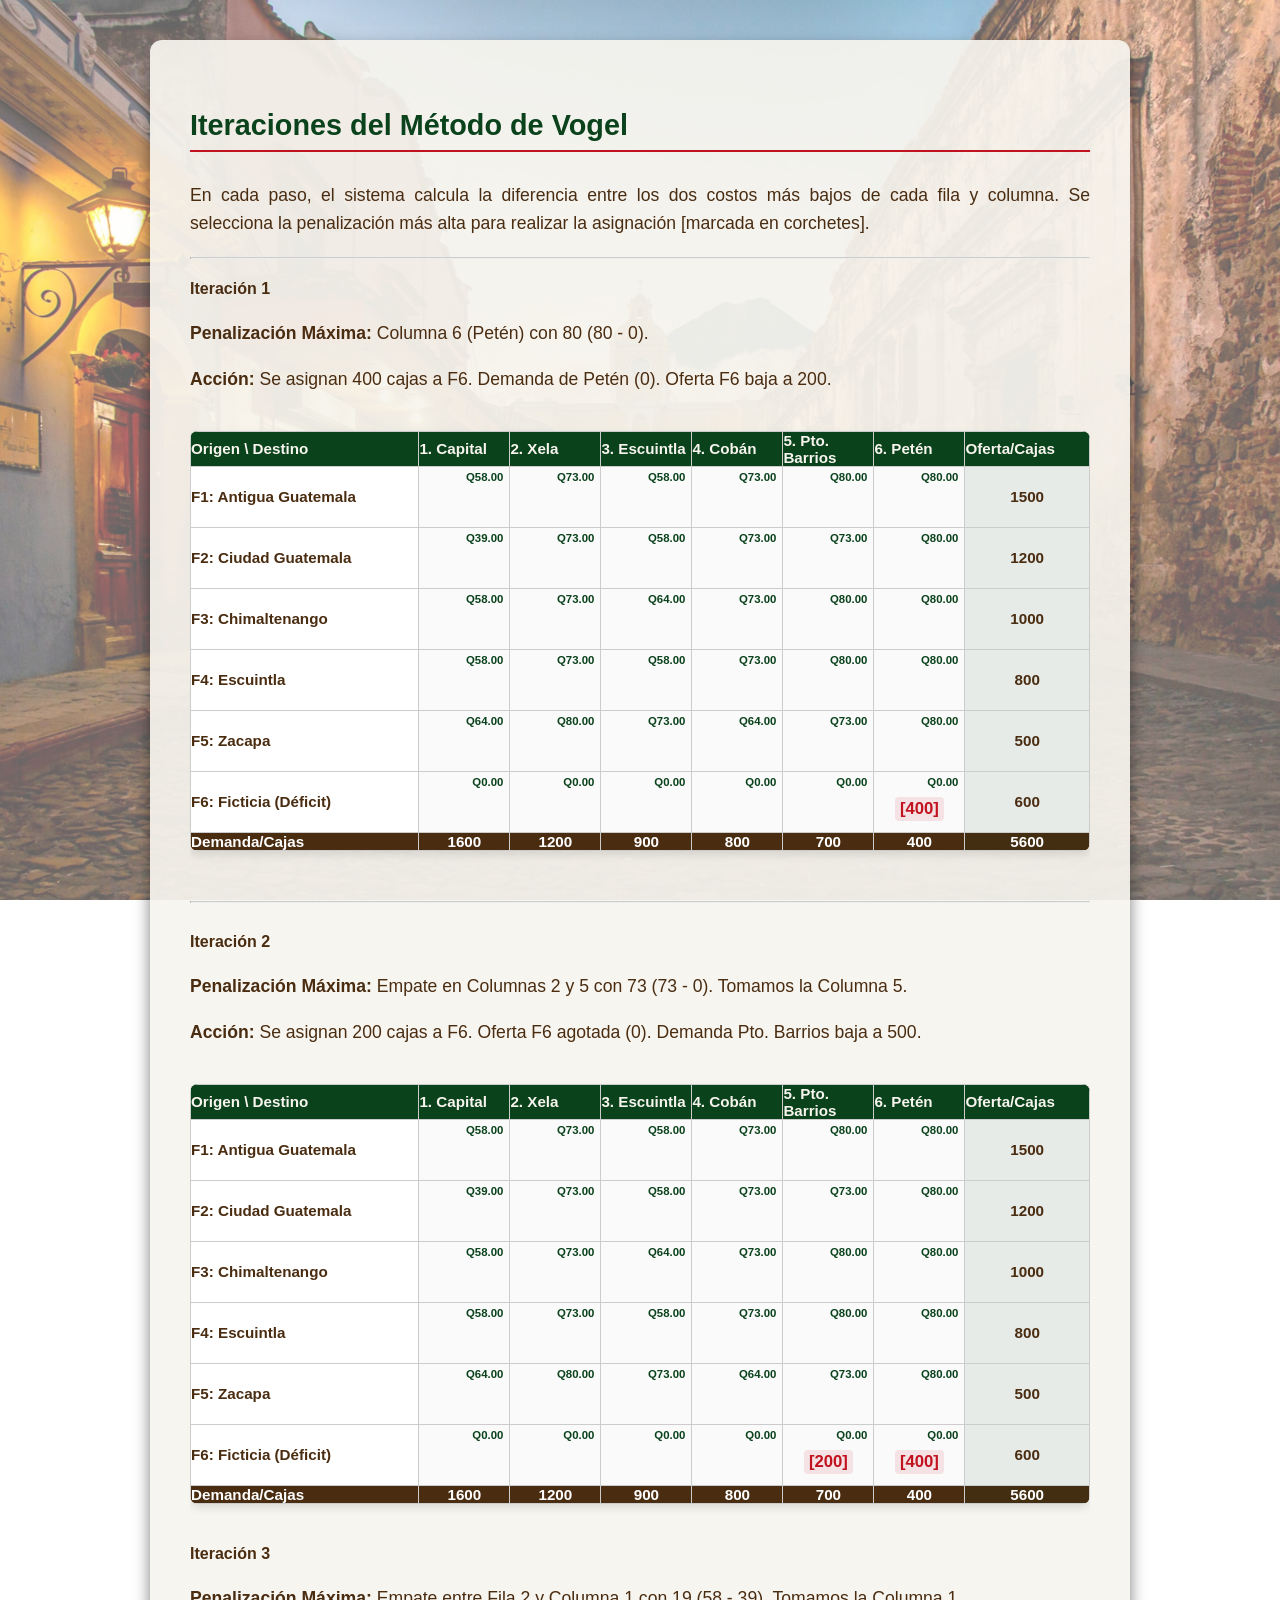
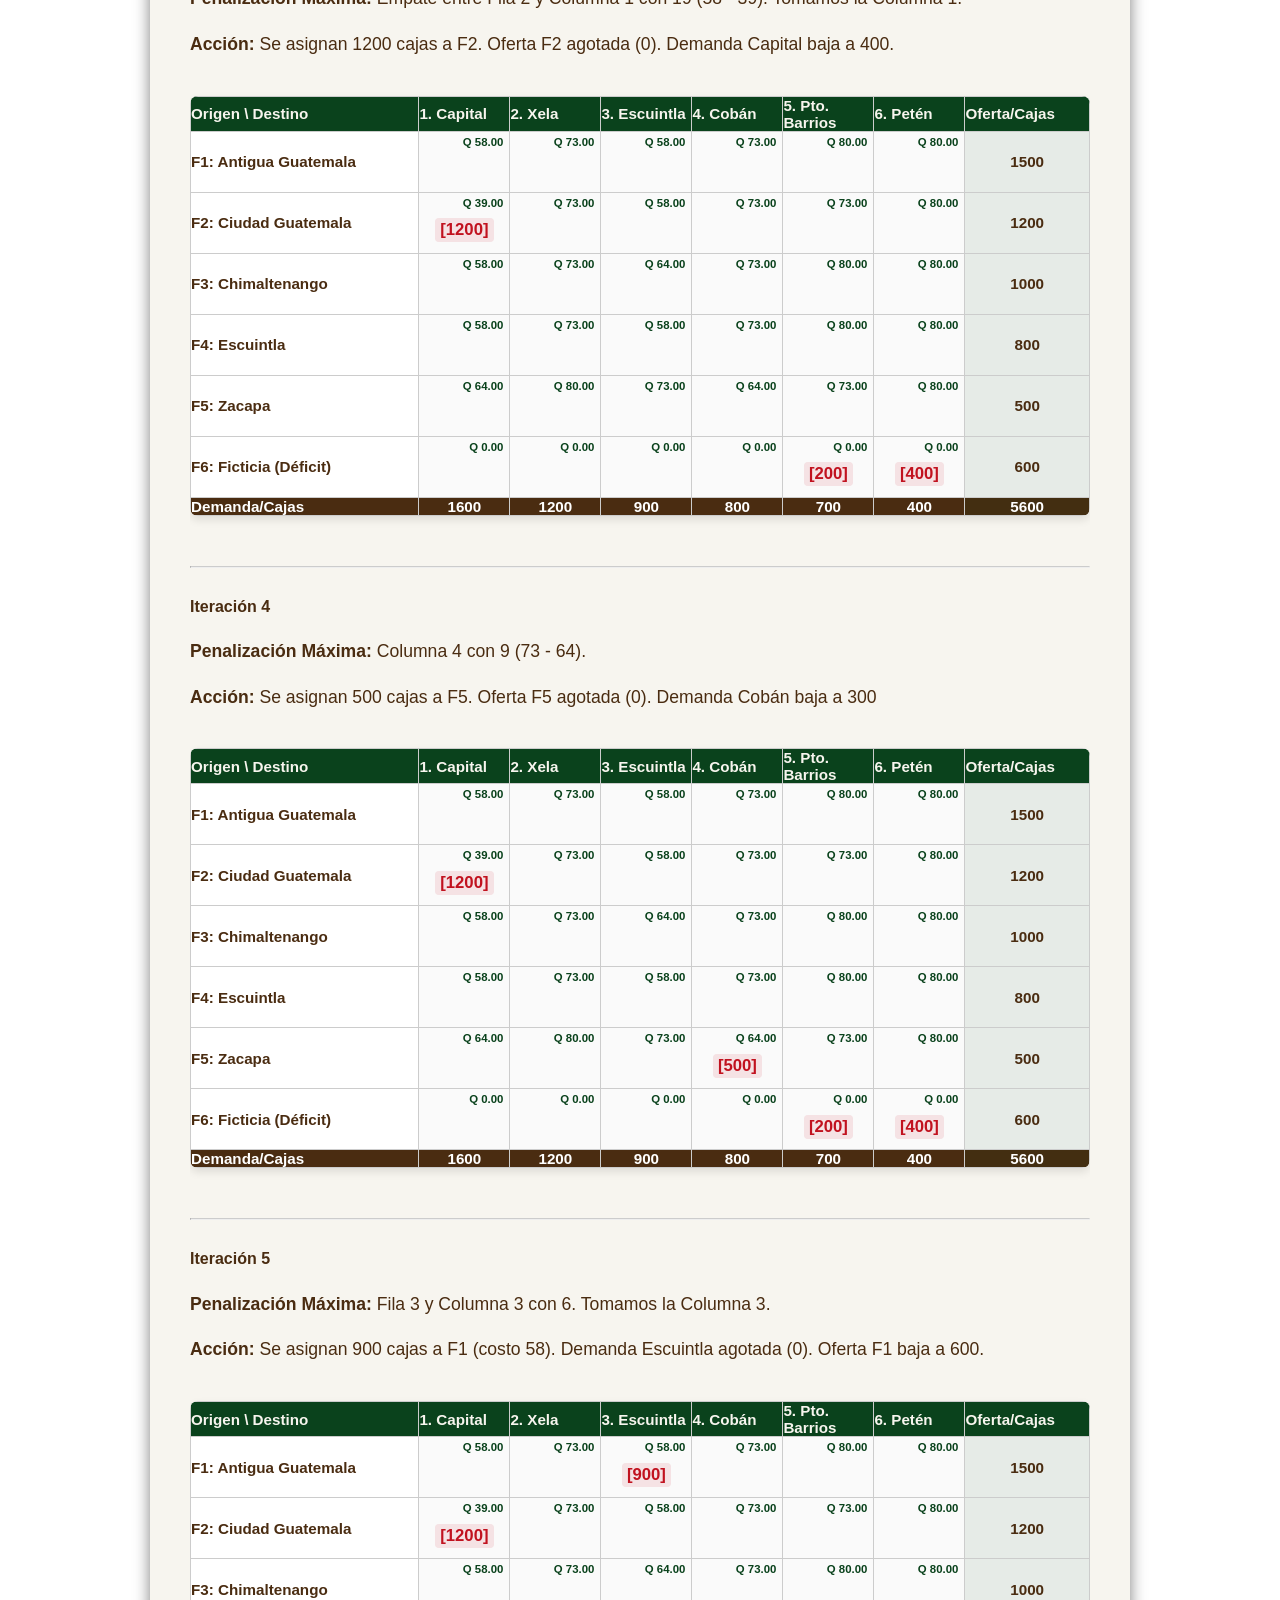
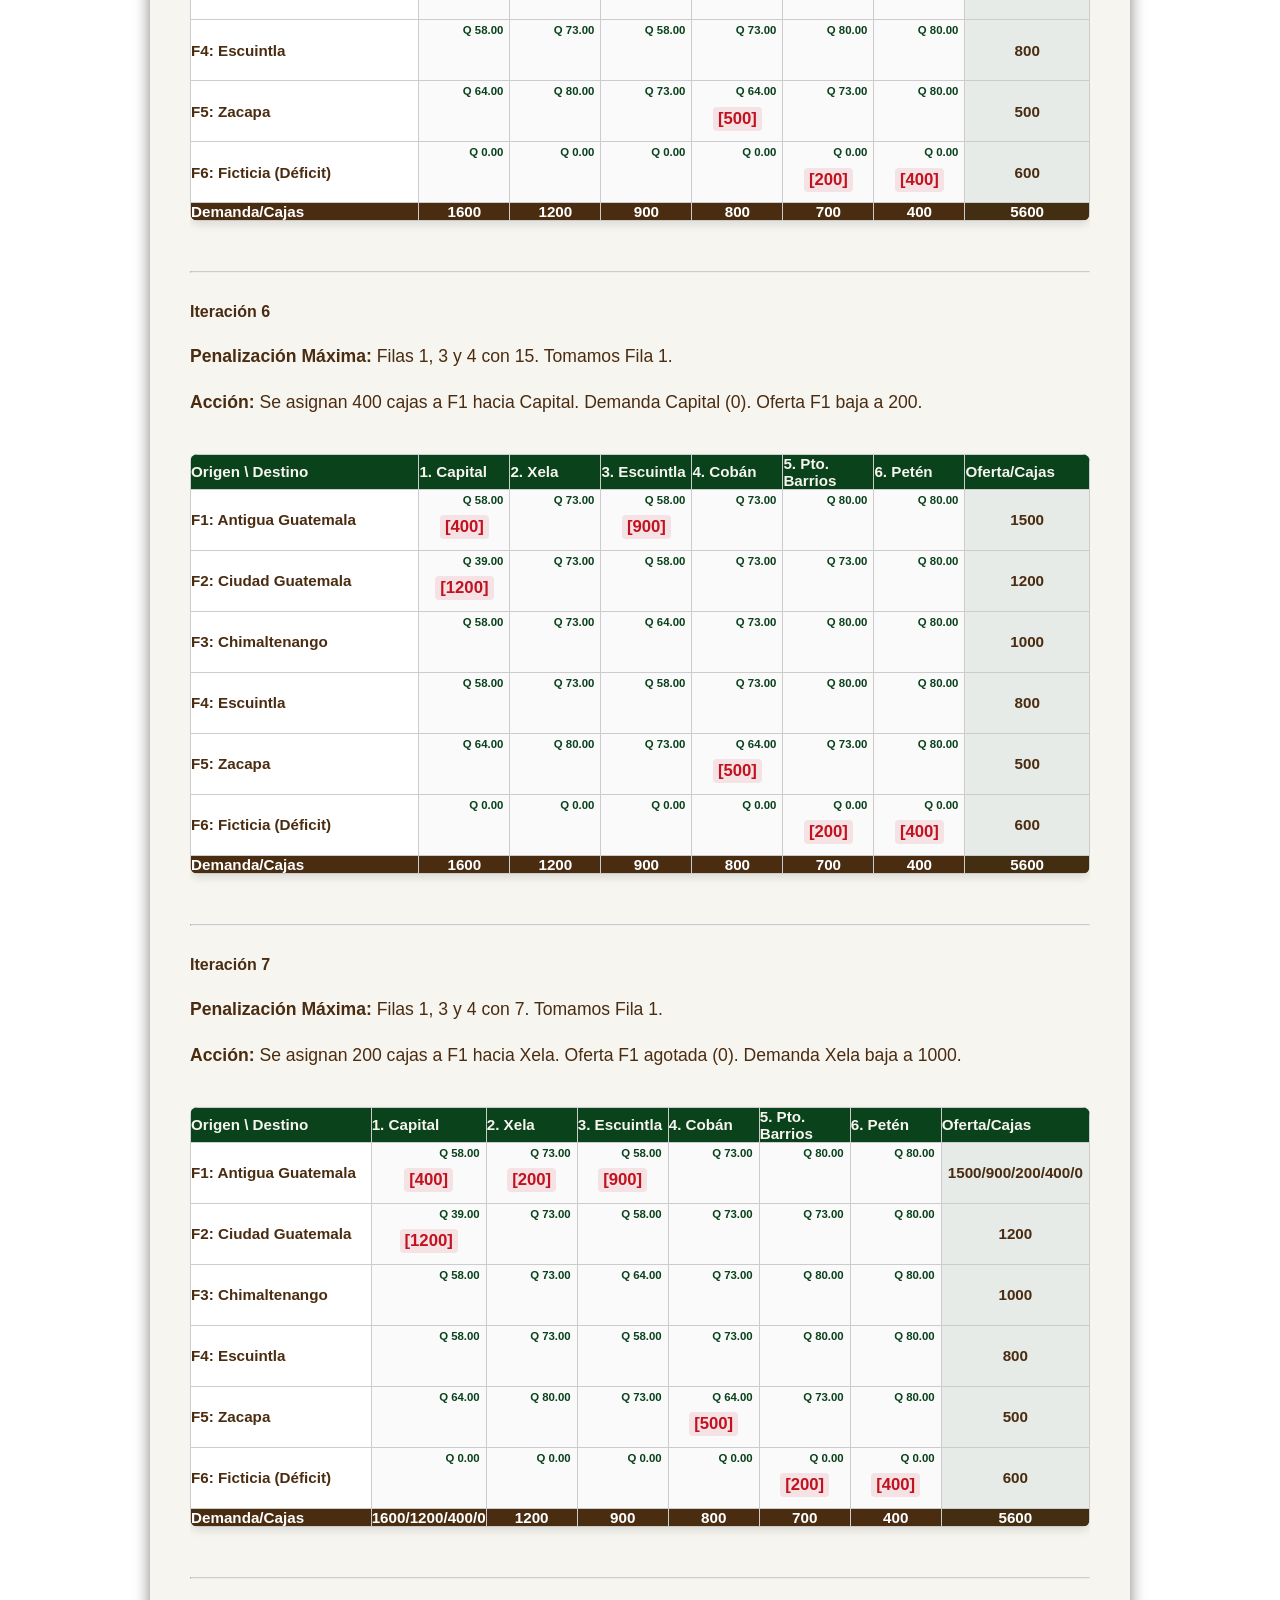
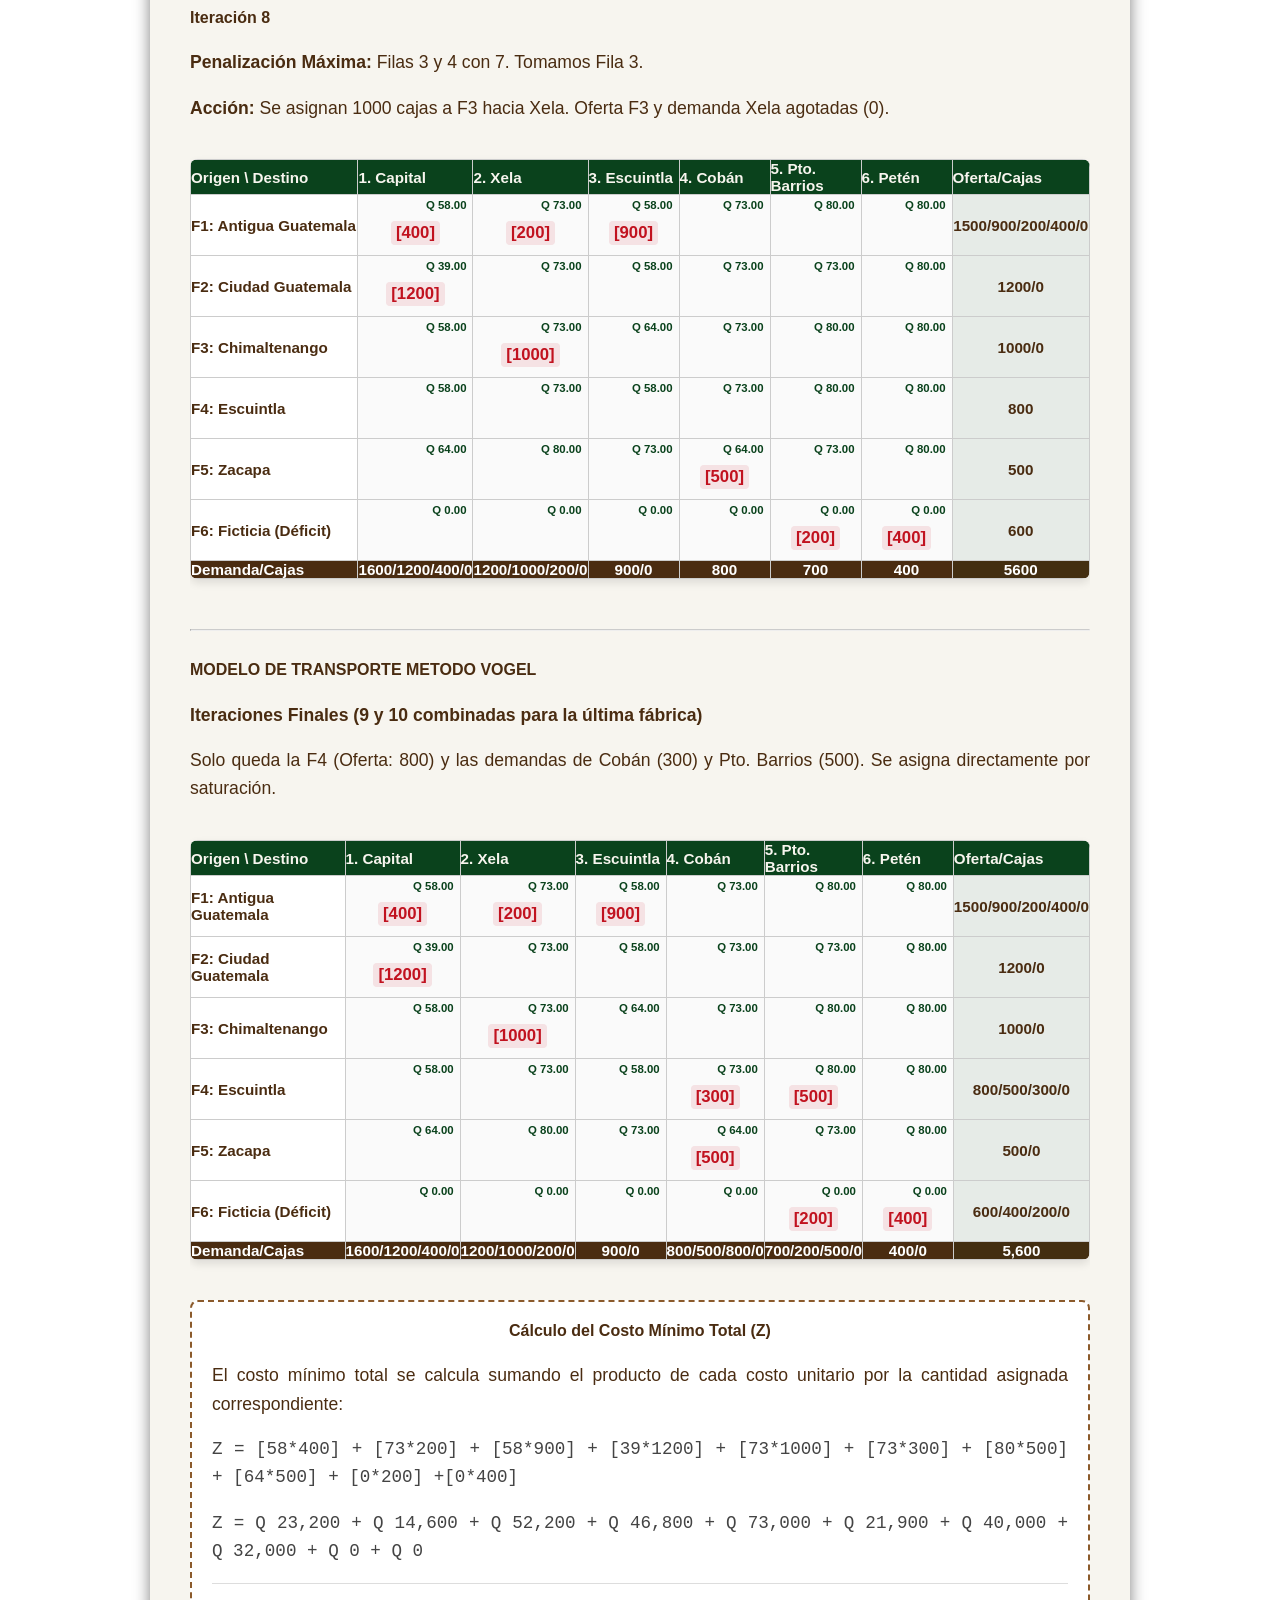
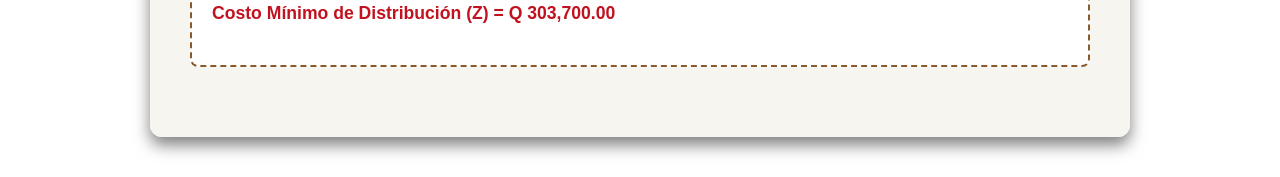
<file: tablasMetodoVogel.html>
<!DOCTYPE html>
<html lang="es">
<head>
    <meta charset="UTF-8">
    <meta name="viewport" content="width=device-width, initial-scale=1.0">
    <title>MÉTODO VOGEL - GuateCafé</title>
    <link rel="stylesheet" href="style.css">
</head>
<body>
<main class="container">
    <!-- SECCIÓN: ITERACIONES MÉTODO VOGEL -->
    <section id="iteraciones-vogel" class="seccion-bloque">
    <h3><a href="#inicio" class="titulo-enlace">Iteraciones del Método de Vogel</a></h3>
    <p>En cada paso, el sistema calcula la diferencia entre los dos costos más bajos de cada fila y columna. Se selecciona la penalización más alta para realizar la asignación [marcada en corchetes].</p>

    <hr style="border-top: 1px solid #ccc; margin: 20px 0;">
        <div class="iteracion-bloque">
            <h4>Iteración 1</h4>
            <p><strong>Penalización Máxima:</strong> Columna 6 (Petén) con 80 (80 - 0).</p>
            <p><strong>Acción:</strong> Se asignan 400 cajas a F6. Demanda de Petén (0). Oferta F6 baja a 200.</p>

            <div class="tabla-contenedor">
                <table class="tabla-estilizada tabla-matriz">
                    <thead>
                        <tr>
                            <th>Origen \ Destino</th>
                            <th>1. Capital</th>
                            <th>2. Xela</th>
                            <th>3. Escuintla</th>
                            <th>4. Cobán</th>
                            <th>5. Pto. Barrios</th>
                            <th>6. Petén</th>
                            <th class="cool-oferta">Oferta/Cajas</th>
                        </tr>
                    </thead>
                    <tbody>
                        <tr>
                            <td><strong>F1: Antigua Guatemala</strong></td>
                            <td class="celda-matriz"><span class="costo-esquina">Q58.00</span></td>
                            <td class="celda-matriz"><span class="costo-esquina">Q73.00</span></td>
                            <td class="celda-matriz"><span class="costo-esquina">Q58.00</span></td>
                            <td class="celda-matriz"><span class="costo-esquina">Q73.00</span></td>
                            <td class="celda-matriz"><span class="costo-esquina">Q80.00</span></td>
                            <td class="celda-matriz"><span class="costo-esquina">Q80.00</span></td>
                            <td class="col-oferta">1500</td>
                        </tr>
                        <tr>
                            <td><strong>F2: Ciudad Guatemala</strong></td>
                            <td class="celda-matriz"><span class="costo-esquina">Q39.00</span></td>
                            <td class="celda-matriz"><span class="costo-esquina">Q73.00</span></td>
                            <td class="celda-matriz"><span class="costo-esquina">Q58.00</span></td>
                            <td class="celda-matriz"><span class="costo-esquina">Q73.00</span></td>
                            <td class="celda-matriz"><span class="costo-esquina">Q73.00</span></td>
                            <td class="celda-matriz"><span class="costo-esquina">Q80.00</span></td>
                            <td class="col-oferta">1200</td>
                        </tr>
                        <tr>
                            <td><strong>F3: Chimaltenango</strong></td>
                            <td class="celda-matriz"><span class="costo-esquina">Q58.00</span></td>
                            <td class="celda-matriz"><span class="costo-esquina">Q73.00</span></td>
                            <td class="celda-matriz"><span class="costo-esquina">Q64.00</span></td>
                            <td class="celda-matriz"><span class="costo-esquina">Q73.00</span></td>
                            <td class="celda-matriz"><span class="costo-esquina">Q80.00</span></td>
                            <td class="celda-matriz"><span class="costo-esquina">Q80.00</span></td>
                            <td class="col-oferta">1000</td>
                        </tr>
                        <tr>
                            <td><strong>F4: Escuintla</strong></td>
                            <td class="celda-matriz"><span class="costo-esquina">Q58.00</span></td>
                            <td class="celda-matriz"><span class="costo-esquina">Q73.00</span></td>
                            <td class="celda-matriz"><span class="costo-esquina">Q58.00</span></td>
                            <td class="celda-matriz"><span class="costo-esquina">Q73.00</span></td>
                            <td class="celda-matriz"><span class="costo-esquina">Q80.00</span></td>
                            <td class="celda-matriz"><span class="costo-esquina">Q80.00</span></td>
                            <td class="col-oferta">800</td>
                        </tr>
                        <tr>
                            <td><strong>F5: Zacapa</strong></td>
                            <td class="celda-matriz"><span class="costo-esquina">Q64.00</span></td>
                            <td class="celda-matriz"><span class="costo-esquina">Q80.00</span></td>
                            <td class="celda-matriz"><span class="costo-esquina">Q73.00</span></td>
                            <td class="celda-matriz"><span class="costo-esquina">Q64.00</span></td>
                            <td class="celda-matriz"><span class="costo-esquina">Q73.00</span></td>
                            <td class="celda-matriz"><span class="costo-esquina">Q80.00</span></td>
                            <td class="col-oferta">500</td>
                        </tr>
                        <tr>
                            <td><strong>F6: Ficticia (Déficit)</strong></td>
                            <td class="celda-matriz"><span class="costo-esquina">Q0.00</span></td>
                            <td class="celda-matriz"><span class="costo-esquina">Q0.00</span></td>
                            <td class="celda-matriz"><span class="costo-esquina">Q0.00</span></td>
                            <td class="celda-matriz"><span class="costo-esquina">Q0.00</span></td>
                            <td class="celda-matriz"><span class="costo-esquina">Q0.00</span></td>
                            <td class="celda-matriz"><span class="costo-esquina">Q0.00</span> <span class="asignacion">[400]</span></td>
                            <td class="col-oferta">600</td>
                        </tr>
                    </tbody>
                    <tfoot>
                        <tr>
                            <td><strong>Demanda/Cajas</strong></td>
                            <th>1600</th>
                            <th>1200</th>
                            <th>900</th>
                            <th>800</th>
                            <th>700</th>
                            <th>400</th>
                            <td class="col-oferta"><strong>5600</strong></td>
                        </tr>
                    </tfoot>
                </table>
            </div>
        </div>

        <hr style="border-top: 1px solid #ccc; margin: 30px 0;">

        <!-- ITERACIÓN 2 -->
        <div class="iteracion-bloque">
            <h4>Iteración 2</h4>
            <p><strong>Penalización Máxima:</strong> Empate en Columnas 2 y 5 con 73 (73 - 0). Tomamos la Columna 5.</p>
            <p><strong>Acción:</strong> Se asignan 200 cajas a F6. Oferta F6 agotada (0). Demanda Pto. Barrios baja a 500.</p>

            <div class="tabla-contenedor">
                <table class="tabla-estilizada tabla-matriz">
                    <thead>
                        <tr>
                            <th>Origen \ Destino</th>
                            <th>1. Capital</th>
                            <th>2. Xela</th>
                            <th>3. Escuintla</th>
                            <th>4. Cobán</th>
                            <th>5. Pto. Barrios</th>
                            <th>6. Petén</th>
                            <th class="cool-oferta">Oferta/Cajas</th>
                        </tr>
                    </thead>
                    <tbody>
                        <tr>
                            <td><strong>F1: Antigua Guatemala</strong></td>
                            <td class="celda-matriz"><span class="costo-esquina">Q58.00</span></td>
                            <td class="celda-matriz"><span class="costo-esquina">Q73.00</span></td>
                            <td class="celda-matriz"><span class="costo-esquina">Q58.00</span></td>
                            <td class="celda-matriz"><span class="costo-esquina">Q73.00</span></td>
                            <td class="celda-matriz"><span class="costo-esquina">Q80.00</span></td>
                            <td class="celda-matriz"><span class="costo-esquina">Q80.00</span></td>
                            <td class="col-oferta">1500</td>
                        </tr>
                        <tr>
                            <td><strong>F2: Ciudad Guatemala</strong></td>
                            <td class="celda-matriz"><span class="costo-esquina">Q39.00</span></td>
                            <td class="celda-matriz"><span class="costo-esquina">Q73.00</span></td>
                            <td class="celda-matriz"><span class="costo-esquina">Q58.00</span></td>
                            <td class="celda-matriz"><span class="costo-esquina">Q73.00</span></td>
                            <td class="celda-matriz"><span class="costo-esquina">Q73.00</span></td>
                            <td class="celda-matriz"><span class="costo-esquina">Q80.00</span></td>
                            <td class="col-oferta">1200</td>
                        </tr>
                        <tr>
                            <td><strong>F3: Chimaltenango</strong></td>
                            <td class="celda-matriz"><span class="costo-esquina">Q58.00</span></td>
                            <td class="celda-matriz"><span class="costo-esquina">Q73.00</span></td>
                            <td class="celda-matriz"><span class="costo-esquina">Q64.00</span></td>
                            <td class="celda-matriz"><span class="costo-esquina">Q73.00</span></td>
                            <td class="celda-matriz"><span class="costo-esquina">Q80.00</span></td>
                            <td class="celda-matriz"><span class="costo-esquina">Q80.00</span></td>
                            <td class="col-oferta">1000</td>
                        </tr>
                        <tr>
                            <td><strong>F4: Escuintla</strong></td>
                            <td class="celda-matriz"><span class="costo-esquina">Q58.00</span></td>
                            <td class="celda-matriz"><span class="costo-esquina">Q73.00</span></td>
                            <td class="celda-matriz"><span class="costo-esquina">Q58.00</span></td>
                            <td class="celda-matriz"><span class="costo-esquina">Q73.00</span></td>
                            <td class="celda-matriz"><span class="costo-esquina">Q80.00</span></td>
                            <td class="celda-matriz"><span class="costo-esquina">Q80.00</span></td>
                            <td class="col-oferta">800</td>
                        </tr>
                        <tr>
                            <td><strong>F5: Zacapa</strong></td>
                            <td class="celda-matriz"><span class="costo-esquina">Q64.00</span></td>
                            <td class="celda-matriz"><span class="costo-esquina">Q80.00</span></td>
                            <td class="celda-matriz"><span class="costo-esquina">Q73.00</span></td>
                            <td class="celda-matriz"><span class="costo-esquina">Q64.00</span></td>
                            <td class="celda-matriz"><span class="costo-esquina">Q73.00</span></td>
                            <td class="celda-matriz"><span class="costo-esquina">Q80.00</span></td>
                            <td class="col-oferta">500</td>
                        </tr>
                        <tr>
                            <td><strong>F6: Ficticia (Déficit)</strong></td>
                            <td class="celda-matriz"><span class="costo-esquina">Q0.00</span></td>
                            <td class="celda-matriz"><span class="costo-esquina">Q0.00</span></td>
                            <td class="celda-matriz"><span class="costo-esquina">Q0.00</span></td>
                            <td class="celda-matriz"><span class="costo-esquina">Q0.00</span></td>
                            <td class="celda-matriz"><span class="costo-esquina">Q0.00</span> <span class="asignacion">[200]</span></td>
                            <td class="celda-matriz"><span class="costo-esquina">Q0.00</span> <span class="asignacion">[400]</span></td>
                            <td class="col-oferta">600</td>
                        </tr>
                    </tbody>
                    <tfoot>
                        <tr>
                            <td><strong>Demanda/Cajas</strong></td>
                            <th>1600</th>
                            <th>1200</th>
                            <th>900</th>
                            <th>800</th>
                            <th>700</th>
                            <th>400</th>
                            <td class="col-oferta"><strong>5600</strong></td>
                        </tr>
                    </tfoot>
                </table>
            </div>
        </div>

        <!-- ITERACIÓN 3 -->
        <div class="iteracion-bloque">
            <h4>Iteración 3</h4>
            <p><strong>Penalización Máxima:</strong> Empate entre Fila 2 y Columna 1 con 19 (58 - 39). Tomamos la Columna 1.</p>
            <p><strong>Acción:</strong> Se asignan 1200 cajas a F2. Oferta F2 agotada (0). Demanda Capital baja a 400.</p>

            <div class="tabla-contenedor">
                <table class="tabla-estilizada tabla-matriz">
                    <thead>
                        <tr>
                            <th>Origen \ Destino</th>
                            <th>1. Capital</th>
                            <th>2. Xela</th>
                            <th>3. Escuintla</th>
                            <th>4. Cobán</th>
                            <th>5. Pto. Barrios</th>
                            <th>6. Petén</th>
                            <th class="cool-oferta">Oferta/Cajas</th>
                        </tr>
                    </thead>
                    <tbody>
                        <tr>
                            <td><strong>F1: Antigua Guatemala</strong></td>
                            <td class="celda-matriz"><span class="costo-esquina">Q 58.00</span></td>
                            <td class="celda-matriz"><span class="costo-esquina">Q 73.00</span></td>
                            <td class="celda-matriz"><span class="costo-esquina">Q 58.00</span></td>
                            <td class="celda-matriz"><span class="costo-esquina">Q 73.00</span></td>
                            <td class="celda-matriz"><span class="costo-esquina">Q 80.00</span></td>
                            <td class="celda-matriz"><span class="costo-esquina">Q 80.00</span></td>
                            <td class="col-oferta">1500</td>
                        </tr>
                        <tr>
                            <td><strong>F2: Ciudad Guatemala</strong></td>
                            <td class="celda-matriz"><span class="costo-esquina">Q 39.00</span> <span class="asignacion">[1200]</span></td>
                            <td class="celda-matriz"><span class="costo-esquina">Q 73.00</span></td>
                            <td class="celda-matriz"><span class="costo-esquina">Q 58.00</span></td>
                            <td class="celda-matriz"><span class="costo-esquina">Q 73.00</span></td>
                            <td class="celda-matriz"><span class="costo-esquina">Q 73.00</span></td>
                            <td class="celda-matriz"><span class="costo-esquina">Q 80.00</span></td>
                            <td class="col-oferta">1200</td>
                        </tr>
                        <tr>
                            <td><strong>F3: Chimaltenango</strong></td>
                            <td class="celda-matriz"><span class="costo-esquina">Q 58.00</span></td>
                            <td class="celda-matriz"><span class="costo-esquina">Q 73.00</span></td>
                            <td class="celda-matriz"><span class="costo-esquina">Q 64.00</span></td>
                            <td class="celda-matriz"><span class="costo-esquina">Q 73.00</span></td>
                            <td class="celda-matriz"><span class="costo-esquina">Q 80.00</span></td>
                            <td class="celda-matriz"><span class="costo-esquina">Q 80.00</span></td>
                            <td class="col-oferta">1000</td>
                        </tr>
                        <tr>
                            <td><strong>F4: Escuintla</strong></td>
                            <td class="celda-matriz"><span class="costo-esquina">Q 58.00</span></td>
                            <td class="celda-matriz"><span class="costo-esquina">Q 73.00</span></td>
                            <td class="celda-matriz"><span class="costo-esquina">Q 58.00</span></td>
                            <td class="celda-matriz"><span class="costo-esquina">Q 73.00</span></td>
                            <td class="celda-matriz"><span class="costo-esquina">Q 80.00</span></td>
                            <td class="celda-matriz"><span class="costo-esquina">Q 80.00</span></td>
                            <td class="col-oferta">800</td>
                        </tr>
                        <tr>
                            <td><strong>F5: Zacapa</strong></td>
                            <td class="celda-matriz"><span class="costo-esquina">Q 64.00</span></td>
                            <td class="celda-matriz"><span class="costo-esquina">Q 80.00</span></td>
                            <td class="celda-matriz"><span class="costo-esquina">Q 73.00</span></td>
                            <td class="celda-matriz"><span class="costo-esquina">Q 64.00</span></td>
                            <td class="celda-matriz"><span class="costo-esquina">Q 73.00</span></td>
                            <td class="celda-matriz"><span class="costo-esquina">Q 80.00</span></td>
                            <td class="col-oferta">500</td>
                        </tr>
                        <tr>
                            <td><strong>F6: Ficticia (Déficit)</strong></td>
                            <td class="celda-matriz"><span class="costo-esquina">Q 0.00</span></td>
                            <td class="celda-matriz"><span class="costo-esquina">Q 0.00</span></td>
                            <td class="celda-matriz"><span class="costo-esquina">Q 0.00</span></td>
                            <td class="celda-matriz"><span class="costo-esquina">Q 0.00</span></td>
                            <td class="celda-matriz"><span class="costo-esquina">Q 0.00</span> <span class="asignacion">[200]</span></td>
                            <td class="celda-matriz"><span class="costo-esquina">Q 0.00</span> <span class="asignacion">[400]</span></td>
                            <td class="col-oferta">600</td>
                        </tr>
                    </tbody>
                    <tfoot>
                        <tr>
                            <td><strong>Demanda/Cajas</strong></td>
                            <th>1600</th>
                            <th>1200</th>
                            <th>900</th>
                            <th>800</th>
                            <th>700</th>
                            <th>400</th>
                            <td class="col-oferta"><strong>5600</strong></td>
                        </tr>
                    </tfoot>
                </table>
            </div>
        </div>

        <hr style="border-top: 1px solid #ccc; margin: 30px 0;">
        <!-- ITERACIÓN 4 -->
        <div class="iteracion-bloque">
            <h4>Iteración 4</h4>
            <p><strong>Penalización Máxima:</strong> Columna 4 con 9 (73 - 64).</p>
            <p><strong>Acción:</strong> Se asignan 500 cajas a F5. Oferta F5 agotada (0). Demanda Cobán baja a 300</p>

            <div class="tabla-contenedor">
                <table class="tabla-estilizada tabla-matriz">
                    <thead>
                        <tr>
                            <th>Origen \ Destino</th>
                            <th>1. Capital</th>
                            <th>2. Xela</th>
                            <th>3. Escuintla</th>
                            <th>4. Cobán</th>
                            <th>5. Pto. Barrios</th>
                            <th>6. Petén</th>
                            <th class="cool-oferta">Oferta/Cajas</th>
                        </tr>
                    </thead>
                    <tbody>
                        <tr>
                            <td><strong>F1: Antigua Guatemala</strong></td>
                            <td class="celda-matriz"><span class="costo-esquina">Q 58.00</span></td>
                            <td class="celda-matriz"><span class="costo-esquina">Q 73.00</span></td>
                            <td class="celda-matriz"><span class="costo-esquina">Q 58.00</span></td>
                            <td class="celda-matriz"><span class="costo-esquina">Q 73.00</span></td>
                            <td class="celda-matriz"><span class="costo-esquina">Q 80.00</span></td>
                            <td class="celda-matriz"><span class="costo-esquina">Q 80.00</span></td>
                            <td class="col-oferta">1500</td>
                        </tr>
                        <tr>
                            <td><strong>F2: Ciudad Guatemala</strong></td>
                            <td class="celda-matriz"><span class="costo-esquina">Q 39.00</span> <span class="asignacion">[1200]</span></td>
                            <td class="celda-matriz"><span class="costo-esquina">Q 73.00</span></td>
                            <td class="celda-matriz"><span class="costo-esquina">Q 58.00</span></td>
                            <td class="celda-matriz"><span class="costo-esquina">Q 73.00</span></td>
                            <td class="celda-matriz"><span class="costo-esquina">Q 73.00</span></td>
                            <td class="celda-matriz"><span class="costo-esquina">Q 80.00</span></td>
                            <td class="col-oferta">1200</td>
                        </tr>
                        <tr>
                            <td><strong>F3: Chimaltenango</strong></td>
                            <td class="celda-matriz"><span class="costo-esquina">Q 58.00</span></td>
                            <td class="celda-matriz"><span class="costo-esquina">Q 73.00</span></td>
                            <td class="celda-matriz"><span class="costo-esquina">Q 64.00</span></td>
                            <td class="celda-matriz"><span class="costo-esquina">Q 73.00</span></td>
                            <td class="celda-matriz"><span class="costo-esquina">Q 80.00</span></td>
                            <td class="celda-matriz"><span class="costo-esquina">Q 80.00</span></td>
                            <td class="col-oferta">1000</td>
                        </tr>
                        <tr>
                            <td><strong>F4: Escuintla</strong></td>
                            <td class="celda-matriz"><span class="costo-esquina">Q 58.00</span></td>
                            <td class="celda-matriz"><span class="costo-esquina">Q 73.00</span></td>
                            <td class="celda-matriz"><span class="costo-esquina">Q 58.00</span></td>
                            <td class="celda-matriz"><span class="costo-esquina">Q 73.00</span></td>
                            <td class="celda-matriz"><span class="costo-esquina">Q 80.00</span></td>
                            <td class="celda-matriz"><span class="costo-esquina">Q 80.00</span></td>
                            <td class="col-oferta">800</td>
                        </tr>
                        <tr>
                            <td><strong>F5: Zacapa</strong></td>
                            <td class="celda-matriz"><span class="costo-esquina">Q 64.00</span></td>
                            <td class="celda-matriz"><span class="costo-esquina">Q 80.00</span></td>
                            <td class="celda-matriz"><span class="costo-esquina">Q 73.00</span></td>
                            <td class="celda-matriz"><span class="costo-esquina">Q 64.00</span> <span class="asignacion">[500]</span></td>
                            <td class="celda-matriz"><span class="costo-esquina">Q 73.00</span></td>
                            <td class="celda-matriz"><span class="costo-esquina">Q 80.00</span></td>
                            <td class="col-oferta">500</td>
                        </tr>
                        <tr>
                            <td><strong>F6: Ficticia (Déficit)</strong></td>
                            <td class="celda-matriz"><span class="costo-esquina">Q 0.00</span></td>
                            <td class="celda-matriz"><span class="costo-esquina">Q 0.00</span></td>
                            <td class="celda-matriz"><span class="costo-esquina">Q 0.00</span></td>
                            <td class="celda-matriz"><span class="costo-esquina">Q 0.00</span></td>
                            <td class="celda-matriz"><span class="costo-esquina">Q 0.00</span> <span class="asignacion">[200]</span></td>
                            <td class="celda-matriz"><span class="costo-esquina">Q 0.00</span> <span class="asignacion">[400]</span></td>
                            <td class="col-oferta">600</td>
                        </tr>
                    </tbody>
                    <tfoot>
                        <tr>
                            <td><strong>Demanda/Cajas</strong></td>
                            <th>1600</th>
                            <th>1200</th>
                            <th>900</th>
                            <th>800</th>
                            <th>700</th>
                            <th>400</th>
                            <td class="col-oferta"><strong>5600</strong></td>
                        </tr>
                    </tfoot>
                </table>
            </div>
        </div>

        <hr style="border-top: 1px solid #ccc; margin: 30px 0;">
        <!-- ITERACIÓN 5 -->
        <div class="iteracion-bloque">
            <h4>Iteración 5</h4>
            <p><strong>Penalización Máxima:</strong> Fila 3 y Columna 3 con 6. Tomamos la Columna 3.</p>
            <p><strong>Acción:</strong> Se asignan 900 cajas a F1 (costo 58). Demanda Escuintla agotada (0). Oferta F1 baja a 600.</p>

            <div class="tabla-contenedor">
                <table class="tabla-estilizada tabla-matriz">
                    <thead>
                        <tr>
                            <th>Origen \ Destino</th>
                            <th>1. Capital</th>
                            <th>2. Xela</th>
                            <th>3. Escuintla</th>
                            <th>4. Cobán</th>
                            <th>5. Pto. Barrios</th>
                            <th>6. Petén</th>
                            <th class="cool-oferta">Oferta/Cajas</th>
                        </tr>
                    </thead>
                    <tbody>
                        <tr>
                            <td><strong>F1: Antigua Guatemala</strong></td>
                            <td class="celda-matriz"><span class="costo-esquina">Q 58.00</span></td>
                            <td class="celda-matriz"><span class="costo-esquina">Q 73.00</span></td>
                            <td class="celda-matriz"><span class="costo-esquina">Q 58.00</span> <span class="asignacion">[900]</span></td>
                            <td class="celda-matriz"><span class="costo-esquina">Q 73.00</span></td>
                            <td class="celda-matriz"><span class="costo-esquina">Q 80.00</span></td>
                            <td class="celda-matriz"><span class="costo-esquina">Q 80.00</span></td>
                            <td class="col-oferta">1500</td>
                        </tr>
                        <tr>
                            <td><strong>F2: Ciudad Guatemala</strong></td>
                            <td class="celda-matriz"><span class="costo-esquina">Q 39.00</span> <span class="asignacion">[1200]</span></td>
                            <td class="celda-matriz"><span class="costo-esquina">Q 73.00</span></td>
                            <td class="celda-matriz"><span class="costo-esquina">Q 58.00</span></td>
                            <td class="celda-matriz"><span class="costo-esquina">Q 73.00</span></td>
                            <td class="celda-matriz"><span class="costo-esquina">Q 73.00</span></td>
                            <td class="celda-matriz"><span class="costo-esquina">Q 80.00</span></td>
                            <td class="col-oferta">1200</td>
                        </tr>
                        <tr>
                            <td><strong>F3: Chimaltenango</strong></td>
                            <td class="celda-matriz"><span class="costo-esquina">Q 58.00</span></td>
                            <td class="celda-matriz"><span class="costo-esquina">Q 73.00</span></td>
                            <td class="celda-matriz"><span class="costo-esquina">Q 64.00</span></td>
                            <td class="celda-matriz"><span class="costo-esquina">Q 73.00</span></td>
                            <td class="celda-matriz"><span class="costo-esquina">Q 80.00</span></td>
                            <td class="celda-matriz"><span class="costo-esquina">Q 80.00</span></td>
                            <td class="col-oferta">1000</td>
                        </tr>
                        <tr>
                            <td><strong>F4: Escuintla</strong></td>
                            <td class="celda-matriz"><span class="costo-esquina">Q 58.00</span></td>
                            <td class="celda-matriz"><span class="costo-esquina">Q 73.00</span></td>
                            <td class="celda-matriz"><span class="costo-esquina">Q 58.00</span></td>
                            <td class="celda-matriz"><span class="costo-esquina">Q 73.00</span></td>
                            <td class="celda-matriz"><span class="costo-esquina">Q 80.00</span></td>
                            <td class="celda-matriz"><span class="costo-esquina">Q 80.00</span></td>
                            <td class="col-oferta">800</td>
                        </tr>
                        <tr>
                            <td><strong>F5: Zacapa</strong></td>
                            <td class="celda-matriz"><span class="costo-esquina">Q 64.00</span></td>
                            <td class="celda-matriz"><span class="costo-esquina">Q 80.00</span></td>
                            <td class="celda-matriz"><span class="costo-esquina">Q 73.00</span></td>
                            <td class="celda-matriz"><span class="costo-esquina">Q 64.00</span> <span class="asignacion">[500]</span></td>
                            <td class="celda-matriz"><span class="costo-esquina">Q 73.00</span></td>
                            <td class="celda-matriz"><span class="costo-esquina">Q 80.00</span></td>
                            <td class="col-oferta">500</td>
                        </tr>
                        <tr>
                            <td><strong>F6: Ficticia (Déficit)</strong></td>
                            <td class="celda-matriz"><span class="costo-esquina">Q 0.00</span></td>
                            <td class="celda-matriz"><span class="costo-esquina">Q 0.00</span></td>
                            <td class="celda-matriz"><span class="costo-esquina">Q 0.00</span></td>
                            <td class="celda-matriz"><span class="costo-esquina">Q 0.00</span></td>
                            <td class="celda-matriz"><span class="costo-esquina">Q 0.00</span> <span class="asignacion">[200]</span></td>
                            <td class="celda-matriz"><span class="costo-esquina">Q 0.00</span> <span class="asignacion">[400]</span></td>
                            <td class="col-oferta">600</td>
                        </tr>
                    </tbody>
                    <tfoot>
                        <tr>
                            <td><strong>Demanda/Cajas</strong></td>
                            <th>1600</th>
                            <th>1200</th>
                            <th>900</th>
                            <th>800</th>
                            <th>700</th>
                            <th>400</th>
                            <td class="col-oferta"><strong>5600</strong></td>
                        </tr>
                    </tfoot>
                </table>
            </div>
        </div>

        <hr style="border-top: 1px solid #ccc; margin: 30px 0;">
        <!-- ITERACIÓN 6 -->
        <div class="iteracion-bloque">
            <h4>Iteración 6</h4>
            <p><strong>Penalización Máxima:</strong> Filas 1, 3 y 4 con 15. Tomamos Fila 1.</p>
            <p><strong>Acción:</strong> Se asignan 400 cajas a F1 hacia Capital. Demanda Capital (0). Oferta F1 baja a 200.</p>

            <div class="tabla-contenedor">
                <table class="tabla-estilizada tabla-matriz">
                    <thead>
                        <tr>
                            <th>Origen \ Destino</th>
                            <th>1. Capital</th>
                            <th>2. Xela</th>
                            <th>3. Escuintla</th>
                            <th>4. Cobán</th>
                            <th>5. Pto. Barrios</th>
                            <th>6. Petén</th>
                            <th class="cool-oferta">Oferta/Cajas</th>
                        </tr>
                    </thead>
                    <tbody>
                        <tr>
                            <td><strong>F1: Antigua Guatemala</strong></td>
                            <td class="celda-matriz"><span class="costo-esquina">Q 58.00</span> <span class="asignacion">[400]</span></td>
                            <td class="celda-matriz"><span class="costo-esquina">Q 73.00</span></td>
                            <td class="celda-matriz"><span class="costo-esquina">Q 58.00</span> <span class="asignacion">[900]</span></td>
                            <td class="celda-matriz"><span class="costo-esquina">Q 73.00</span></td>
                            <td class="celda-matriz"><span class="costo-esquina">Q 80.00</span></td>
                            <td class="celda-matriz"><span class="costo-esquina">Q 80.00</span></td>
                            <td class="col-oferta">1500</td>
                        </tr>
                        <tr>
                            <td><strong>F2: Ciudad Guatemala</strong></td>
                            <td class="celda-matriz"><span class="costo-esquina">Q 39.00</span> <span class="asignacion">[1200]</span></td>
                            <td class="celda-matriz"><span class="costo-esquina">Q 73.00</span></td>
                            <td class="celda-matriz"><span class="costo-esquina">Q 58.00</span></td>
                            <td class="celda-matriz"><span class="costo-esquina">Q 73.00</span></td>
                            <td class="celda-matriz"><span class="costo-esquina">Q 73.00</span></td>
                            <td class="celda-matriz"><span class="costo-esquina">Q 80.00</span></td>
                            <td class="col-oferta">1200</td>
                        </tr>
                        <tr>
                            <td><strong>F3: Chimaltenango</strong></td>
                            <td class="celda-matriz"><span class="costo-esquina">Q 58.00</span></td>
                            <td class="celda-matriz"><span class="costo-esquina">Q 73.00</span></td>
                            <td class="celda-matriz"><span class="costo-esquina">Q 64.00</span></td>
                            <td class="celda-matriz"><span class="costo-esquina">Q 73.00</span></td>
                            <td class="celda-matriz"><span class="costo-esquina">Q 80.00</span></td>
                            <td class="celda-matriz"><span class="costo-esquina">Q 80.00</span></td>
                            <td class="col-oferta">1000</td>
                        </tr>
                        <tr>
                            <td><strong>F4: Escuintla</strong></td>
                            <td class="celda-matriz"><span class="costo-esquina">Q 58.00</span></td>
                            <td class="celda-matriz"><span class="costo-esquina">Q 73.00</span></td>
                            <td class="celda-matriz"><span class="costo-esquina">Q 58.00</span></td>
                            <td class="celda-matriz"><span class="costo-esquina">Q 73.00</span></td>
                            <td class="celda-matriz"><span class="costo-esquina">Q 80.00</span></td>
                            <td class="celda-matriz"><span class="costo-esquina">Q 80.00</span></td>
                            <td class="col-oferta">800</td>
                        </tr>
                        <tr>
                            <td><strong>F5: Zacapa</strong></td>
                            <td class="celda-matriz"><span class="costo-esquina">Q 64.00</span></td>
                            <td class="celda-matriz"><span class="costo-esquina">Q 80.00</span></td>
                            <td class="celda-matriz"><span class="costo-esquina">Q 73.00</span></td>
                            <td class="celda-matriz"><span class="costo-esquina">Q 64.00</span> <span class="asignacion">[500]</span></td>
                            <td class="celda-matriz"><span class="costo-esquina">Q 73.00</span></td>
                            <td class="celda-matriz"><span class="costo-esquina">Q 80.00</span></td>
                            <td class="col-oferta">500</td>
                        </tr>
                        <tr>
                            <td><strong>F6: Ficticia (Déficit)</strong></td>
                            <td class="celda-matriz"><span class="costo-esquina">Q 0.00</span></td>
                            <td class="celda-matriz"><span class="costo-esquina">Q 0.00</span></td>
                            <td class="celda-matriz"><span class="costo-esquina">Q 0.00</span></td>
                            <td class="celda-matriz"><span class="costo-esquina">Q 0.00</span></td>
                            <td class="celda-matriz"><span class="costo-esquina">Q 0.00</span> <span class="asignacion">[200]</span></td>
                            <td class="celda-matriz"><span class="costo-esquina">Q 0.00</span> <span class="asignacion">[400]</span></td>
                            <td class="col-oferta">600</td>
                        </tr>
                    </tbody>
                    <tfoot>
                        <tr>
                            <td><strong>Demanda/Cajas</strong></td>
                            <th>1600</th>
                            <th>1200</th>
                            <th>900</th>
                            <th>800</th>
                            <th>700</th>
                            <th>400</th>
                            <td class="col-oferta"><strong>5600</strong></td>
                        </tr>
                    </tfoot>
                </table>
            </div>
        </div>

        <hr style="border-top: 1px solid #ccc; margin: 30px 0;">
        <!-- ITERACIÓN 7 -->
        <div class="iteracion-bloque">
            <h4>Iteración 7</h4>
            <p><strong>Penalización Máxima:</strong> Filas 1, 3 y 4 con 7. Tomamos Fila 1.</p>
            <p><strong>Acción:</strong> Se asignan 200 cajas a F1 hacia Xela. Oferta F1 agotada (0). Demanda Xela baja a 1000.</p>

            <div class="tabla-contenedor">
                <table class="tabla-estilizada tabla-matriz">
                    <thead>
                        <tr>
                            <th>Origen \ Destino</th>
                            <th>1. Capital</th>
                            <th>2. Xela</th>
                            <th>3. Escuintla</th>
                            <th>4. Cobán</th>
                            <th>5. Pto. Barrios</th>
                            <th>6. Petén</th>
                            <th class="cool-oferta">Oferta/Cajas</th>
                        </tr>
                    </thead>
                    <tbody>
                        <tr>
                            <td><strong>F1: Antigua Guatemala</strong></td>
                            <td class="celda-matriz"><span class="costo-esquina">Q 58.00</span> <span class="asignacion">[400]</span></td>
                            <td class="celda-matriz"><span class="costo-esquina">Q 73.00</span> <span class="asignacion">[200]</span></td>
                            <td class="celda-matriz"><span class="costo-esquina">Q 58.00</span> <span class="asignacion">[900]</span></td>
                            <td class="celda-matriz"><span class="costo-esquina">Q 73.00</span></td>
                            <td class="celda-matriz"><span class="costo-esquina">Q 80.00</span></td>
                            <td class="celda-matriz"><span class="costo-esquina">Q 80.00</span></td>
                            <td class="col-oferta">1500/900/200/400/0</td>
                        </tr>
                        <tr>
                            <td><strong>F2: Ciudad Guatemala</strong></td>
                            <td class="celda-matriz"><span class="costo-esquina">Q 39.00</span> <span class="asignacion">[1200]</span></td>
                            <td class="celda-matriz"><span class="costo-esquina">Q 73.00</span></td>
                            <td class="celda-matriz"><span class="costo-esquina">Q 58.00</span></td>
                            <td class="celda-matriz"><span class="costo-esquina">Q 73.00</span></td>
                            <td class="celda-matriz"><span class="costo-esquina">Q 73.00</span></td>
                            <td class="celda-matriz"><span class="costo-esquina">Q 80.00</span></td>
                            <td class="col-oferta">1200</td>
                        </tr>
                        <tr>
                            <td><strong>F3: Chimaltenango</strong></td>
                            <td class="celda-matriz"><span class="costo-esquina">Q 58.00</span></td>
                            <td class="celda-matriz"><span class="costo-esquina">Q 73.00</span></td>
                            <td class="celda-matriz"><span class="costo-esquina">Q 64.00</span></td>
                            <td class="celda-matriz"><span class="costo-esquina">Q 73.00</span></td>
                            <td class="celda-matriz"><span class="costo-esquina">Q 80.00</span></td>
                            <td class="celda-matriz"><span class="costo-esquina">Q 80.00</span></td>
                            <td class="col-oferta">1000</td>
                        </tr>
                        <tr>
                            <td><strong>F4: Escuintla</strong></td>
                            <td class="celda-matriz"><span class="costo-esquina">Q 58.00</span></td>
                            <td class="celda-matriz"><span class="costo-esquina">Q 73.00</span></td>
                            <td class="celda-matriz"><span class="costo-esquina">Q 58.00</span></td>
                            <td class="celda-matriz"><span class="costo-esquina">Q 73.00</span></td>
                            <td class="celda-matriz"><span class="costo-esquina">Q 80.00</span></td>
                            <td class="celda-matriz"><span class="costo-esquina">Q 80.00</span></td>
                            <td class="col-oferta">800</td>
                        </tr>
                        <tr>
                            <td><strong>F5: Zacapa</strong></td>
                            <td class="celda-matriz"><span class="costo-esquina">Q 64.00</span></td>
                            <td class="celda-matriz"><span class="costo-esquina">Q 80.00</span></td>
                            <td class="celda-matriz"><span class="costo-esquina">Q 73.00</span></td>
                            <td class="celda-matriz"><span class="costo-esquina">Q 64.00</span> <span class="asignacion">[500]</span></td>
                            <td class="celda-matriz"><span class="costo-esquina">Q 73.00</span></td>
                            <td class="celda-matriz"><span class="costo-esquina">Q 80.00</span></td>
                            <td class="col-oferta">500</td>
                        </tr>
                        <tr>
                            <td><strong>F6: Ficticia (Déficit)</strong></td>
                            <td class="celda-matriz"><span class="costo-esquina">Q 0.00</span></td>
                            <td class="celda-matriz"><span class="costo-esquina">Q 0.00</span></td>
                            <td class="celda-matriz"><span class="costo-esquina">Q 0.00</span></td>
                            <td class="celda-matriz"><span class="costo-esquina">Q 0.00</span></td>
                            <td class="celda-matriz"><span class="costo-esquina">Q 0.00</span> <span class="asignacion">[200]</span></td>
                            <td class="celda-matriz"><span class="costo-esquina">Q 0.00</span> <span class="asignacion">[400]</span></td>
                            <td class="col-oferta">600</td>
                        </tr>
                    </tbody>
                    <tfoot>
                        <tr>
                            <td><strong>Demanda/Cajas</strong></td>
                            <th>1600/1200/400/0</th>
                            <th>1200</th>
                            <th>900</th>
                            <th>800</th>
                            <th>700</th>
                            <th>400</th>
                            <td class="col-oferta"><strong>5600</strong></td>
                        </tr>
                    </tfoot>
                </table>
            </div>
        </div>

        <hr style="border-top: 1px solid #ccc; margin: 30px 0;">
        <!-- ITERACIÓN 8 -->
        <div class="iteracion-bloque">
            <h4>Iteración 8</h4>
            <p><strong>Penalización Máxima:</strong> Filas 3 y 4 con 7. Tomamos Fila 3.</p>
            <p><strong>Acción:</strong> Se asignan 1000 cajas a F3 hacia Xela. Oferta F3 y demanda Xela agotadas (0).</p>

            <div class="tabla-contenedor">
                <table class="tabla-estilizada tabla-matriz">
                    <thead>
                        <tr>
                            <th>Origen \ Destino</th>
                            <th>1. Capital</th>
                            <th>2. Xela</th>
                            <th>3. Escuintla</th>
                            <th>4. Cobán</th>
                            <th>5. Pto. Barrios</th>
                            <th>6. Petén</th>
                            <th class="cool-oferta">Oferta/Cajas</th>
                        </tr>
                    </thead>
                    <tbody>
                        <tr>
                            <td><strong>F1: Antigua Guatemala</strong></td>
                            <td class="celda-matriz"><span class="costo-esquina">Q 58.00</span> <span class="asignacion">[400]</span></td>
                            <td class="celda-matriz"><span class="costo-esquina">Q 73.00</span> <span class="asignacion">[200]</span></td>
                            <td class="celda-matriz"><span class="costo-esquina">Q 58.00</span> <span class="asignacion">[900]</span></td>
                            <td class="celda-matriz"><span class="costo-esquina">Q 73.00</span></td>
                            <td class="celda-matriz"><span class="costo-esquina">Q 80.00</span></td>
                            <td class="celda-matriz"><span class="costo-esquina">Q 80.00</span></td>
                            <td class="col-oferta">1500/900/200/400/0</td>
                        </tr>
                        <tr>
                            <td><strong>F2: Ciudad Guatemala</strong></td>
                            <td class="celda-matriz"><span class="costo-esquina">Q 39.00</span> <span class="asignacion">[1200]</span></td>
                            <td class="celda-matriz"><span class="costo-esquina">Q 73.00</span></td>
                            <td class="celda-matriz"><span class="costo-esquina">Q 58.00</span></td>
                            <td class="celda-matriz"><span class="costo-esquina">Q 73.00</span></td>
                            <td class="celda-matriz"><span class="costo-esquina">Q 73.00</span></td>
                            <td class="celda-matriz"><span class="costo-esquina">Q 80.00</span></td>
                            <td class="col-oferta">1200/0</td>
                        </tr>
                        <tr>
                            <td><strong>F3: Chimaltenango</strong></td>
                            <td class="celda-matriz"><span class="costo-esquina">Q 58.00</span></td>
                            <td class="celda-matriz"><span class="costo-esquina">Q 73.00</span> <span class="asignacion">[1000]</span></td>
                            <td class="celda-matriz"><span class="costo-esquina">Q 64.00</span></td>
                            <td class="celda-matriz"><span class="costo-esquina">Q 73.00</span></td>
                            <td class="celda-matriz"><span class="costo-esquina">Q 80.00</span></td>
                            <td class="celda-matriz"><span class="costo-esquina">Q 80.00</span></td>
                            <td class="col-oferta">1000/0</td>
                        </tr>
                        <tr>
                            <td><strong>F4: Escuintla</strong></td>
                            <td class="celda-matriz"><span class="costo-esquina">Q 58.00</span></td>
                            <td class="celda-matriz"><span class="costo-esquina">Q 73.00</span></td>
                            <td class="celda-matriz"><span class="costo-esquina">Q 58.00</span></td>
                            <td class="celda-matriz"><span class="costo-esquina">Q 73.00</span></td>
                            <td class="celda-matriz"><span class="costo-esquina">Q 80.00</span></td>
                            <td class="celda-matriz"><span class="costo-esquina">Q 80.00</span></td>
                            <td class="col-oferta">800</td>
                        </tr>
                        <tr>
                            <td><strong>F5: Zacapa</strong></td>
                            <td class="celda-matriz"><span class="costo-esquina">Q 64.00</span></td>
                            <td class="celda-matriz"><span class="costo-esquina">Q 80.00</span></td>
                            <td class="celda-matriz"><span class="costo-esquina">Q 73.00</span></td>
                            <td class="celda-matriz"><span class="costo-esquina">Q 64.00</span> <span class="asignacion">[500]</span></td>
                            <td class="celda-matriz"><span class="costo-esquina">Q 73.00</span></td>
                            <td class="celda-matriz"><span class="costo-esquina">Q 80.00</span></td>
                            <td class="col-oferta">500</td>
                        </tr>
                        <tr>
                            <td><strong>F6: Ficticia (Déficit)</strong></td>
                            <td class="celda-matriz"><span class="costo-esquina">Q 0.00</span></td>
                            <td class="celda-matriz"><span class="costo-esquina">Q 0.00</span></td>
                            <td class="celda-matriz"><span class="costo-esquina">Q 0.00</span></td>
                            <td class="celda-matriz"><span class="costo-esquina">Q 0.00</span></td>
                            <td class="celda-matriz"><span class="costo-esquina">Q 0.00</span> <span class="asignacion">[200]</span></td>
                            <td class="celda-matriz"><span class="costo-esquina">Q 0.00</span> <span class="asignacion">[400]</span></td>
                            <td class="col-oferta">600</td>
                        </tr>
                    </tbody>
                    <tfoot>
                        <tr>
                            <td><strong>Demanda/Cajas</strong></td>
                            <th>1600/1200/400/0</th>
                            <th>1200/1000/200/0</th>
                            <th>900/0</th>
                            <th>800</th>
                            <th>700</th>
                            <th>400</th>
                            <td class="col-oferta"><strong>5600</strong></td>
                        </tr>
                    </tfoot>
                </table>
            </div>
        </div>

        <hr style="border-top: 1px solid #ccc; margin: 30px 0;">
        <!-- ITERACIONES FINALES -->
        <div class="iteracion-bloque">
            <h4>MODELO DE TRANSPORTE METODO VOGEL</h4>
            <p><strong>Iteraciones Finales (9 y 10 combinadas para la última fábrica)</strong></p>
            <p>Solo queda la F4 (Oferta: 800) y las demandas de Cobán (300) y Pto. Barrios (500). Se asigna directamente por saturación.</p>

            <div class="tabla-contenedor">
                <table class="tabla-estilizada tabla-matriz">
                    <thead>
                        <tr>
                            <th>Origen \ Destino</th>
                            <th>1. Capital</th>
                            <th>2. Xela</th>
                            <th>3. Escuintla</th>
                            <th>4. Cobán</th>
                            <th>5. Pto. Barrios</th>
                            <th>6. Petén</th>
                            <th class="cool-oferta">Oferta/Cajas</th>
                        </tr>
                    </thead>
                    <tbody>
                        <tr>
                            <td><strong>F1: Antigua Guatemala</strong></td>
                            <td class="celda-matriz"><span class="costo-esquina">Q 58.00</span> <span class="asignacion">[400]</span></td>
                            <td class="celda-matriz"><span class="costo-esquina">Q 73.00</span> <span class="asignacion">[200]</span></td>
                            <td class="celda-matriz"><span class="costo-esquina">Q 58.00</span> <span class="asignacion">[900]</span></td>
                            <td class="celda-matriz"><span class="costo-esquina">Q 73.00</span></td>
                            <td class="celda-matriz"><span class="costo-esquina">Q 80.00</span></td>
                            <td class="celda-matriz"><span class="costo-esquina">Q 80.00</span></td>
                            <td class="col-oferta">1500/900/200/400/0</td>
                        </tr>
                        <tr>
                            <td><strong>F2: Ciudad Guatemala</strong></td>
                            <td class="celda-matriz"><span class="costo-esquina">Q 39.00</span> <span class="asignacion">[1200]</span></td>
                            <td class="celda-matriz"><span class="costo-esquina">Q 73.00</span></td>
                            <td class="celda-matriz"><span class="costo-esquina">Q 58.00</span></td>
                            <td class="celda-matriz"><span class="costo-esquina">Q 73.00</span></td>
                            <td class="celda-matriz"><span class="costo-esquina">Q 73.00</span></td>
                            <td class="celda-matriz"><span class="costo-esquina">Q 80.00</span></td>
                            <td class="col-oferta">1200/0</td>
                        </tr>
                        <tr>
                            <td><strong>F3: Chimaltenango</strong></td>
                            <td class="celda-matriz"><span class="costo-esquina">Q 58.00</span></td>
                            <td class="celda-matriz"><span class="costo-esquina">Q 73.00</span> <span class="asignacion">[1000]</span></td>
                            <td class="celda-matriz"><span class="costo-esquina">Q 64.00</span></td>
                            <td class="celda-matriz"><span class="costo-esquina">Q 73.00</span></td>
                            <td class="celda-matriz"><span class="costo-esquina">Q 80.00</span></td>
                            <td class="celda-matriz"><span class="costo-esquina">Q 80.00</span></td>
                            <td class="col-oferta">1000/0</td>
                        </tr>
                        <tr>
                            <td><strong>F4: Escuintla</strong></td>
                            <td class="celda-matriz"><span class="costo-esquina">Q 58.00</span></td>
                            <td class="celda-matriz"><span class="costo-esquina">Q 73.00</span></td>
                            <td class="celda-matriz"><span class="costo-esquina">Q 58.00</span></td>
                            <td class="celda-matriz"><span class="costo-esquina">Q 73.00</span> <span class="asignacion">[300]</span></td>
                            <td class="celda-matriz"><span class="costo-esquina">Q 80.00</span> <span class="asignacion">[500]</span></td>
                            <td class="celda-matriz"><span class="costo-esquina">Q 80.00</span></td>
                            <td class="col-oferta">800/500/300/0</td>
                        </tr>
                        <tr>
                            <td><strong>F5: Zacapa</strong></td>
                            <td class="celda-matriz"><span class="costo-esquina">Q 64.00</span></td>
                            <td class="celda-matriz"><span class="costo-esquina">Q 80.00</span></td>
                            <td class="celda-matriz"><span class="costo-esquina">Q 73.00</span></td>
                            <td class="celda-matriz"><span class="costo-esquina">Q 64.00</span> <span class="asignacion">[500]</span></td>
                            <td class="celda-matriz"><span class="costo-esquina">Q 73.00</span></td>
                            <td class="celda-matriz"><span class="costo-esquina">Q 80.00</span></td>
                            <td class="col-oferta">500/0</td>
                        </tr>
                        <tr>
                            <td><strong>F6: Ficticia (Déficit)</strong></td>
                            <td class="celda-matriz"><span class="costo-esquina">Q 0.00</span></td>
                            <td class="celda-matriz"><span class="costo-esquina">Q 0.00</span></td>
                            <td class="celda-matriz"><span class="costo-esquina">Q 0.00</span></td>
                            <td class="celda-matriz"><span class="costo-esquina">Q 0.00</span></td>
                            <td class="celda-matriz"><span class="costo-esquina">Q 0.00</span> <span class="asignacion">[200]</span></td>
                            <td class="celda-matriz"><span class="costo-esquina">Q 0.00</span> <span class="asignacion">[400]</span></td>
                            <td class="col-oferta">600/400/200/0</td>
                        </tr>
                    </tbody>
                    <tfoot>
                        <tr>
                            <td><strong>Demanda/Cajas</strong></td>
                            <th>1600/1200/400/0</th>
                            <th>1200/1000/200/0</th>
                            <th>900/0</th>
                            <th>800/500/800/0</th>
                            <th>700/200/500/0</th>
                            <th>400/0</th>
                            <td class="col-oferta"><strong>5,600</strong></td>
                        </tr>
                    </tfoot>
                </table>
            </div>
        </div>

        <!-- TARJETA CON BORDE PUNTEADO PARA EL CÁLCULO FINAL -->
        <div class="caja-calculo">
            <h4>Cálculo del Costo Mínimo Total (Z)</h4>
            <p>El costo mínimo total se calcula sumando el producto de cada costo unitario por la cantidad asignada correspondiente:</p>
            <p class="formula">Z = [58*400] + [73*200] + [58*900] + [39*1200] + [73*1000] + [73*300] + [80*500] + [64*500] + [0*200] +[0*400]</p>
            <p class="formula">Z = Q 23,200 + Q 14,600 + Q 52,200 + Q 46,800 + Q 73,000 + Q 21,900 + Q 40,000 + Q 32,000 + Q 0 + Q 0</p>
            <p class="resultado-z">Costo Mínimo de Distribución (Z) = Q 303,700.00</p>
        </div>

    </section>
</main>

</body>
</html>
</file>
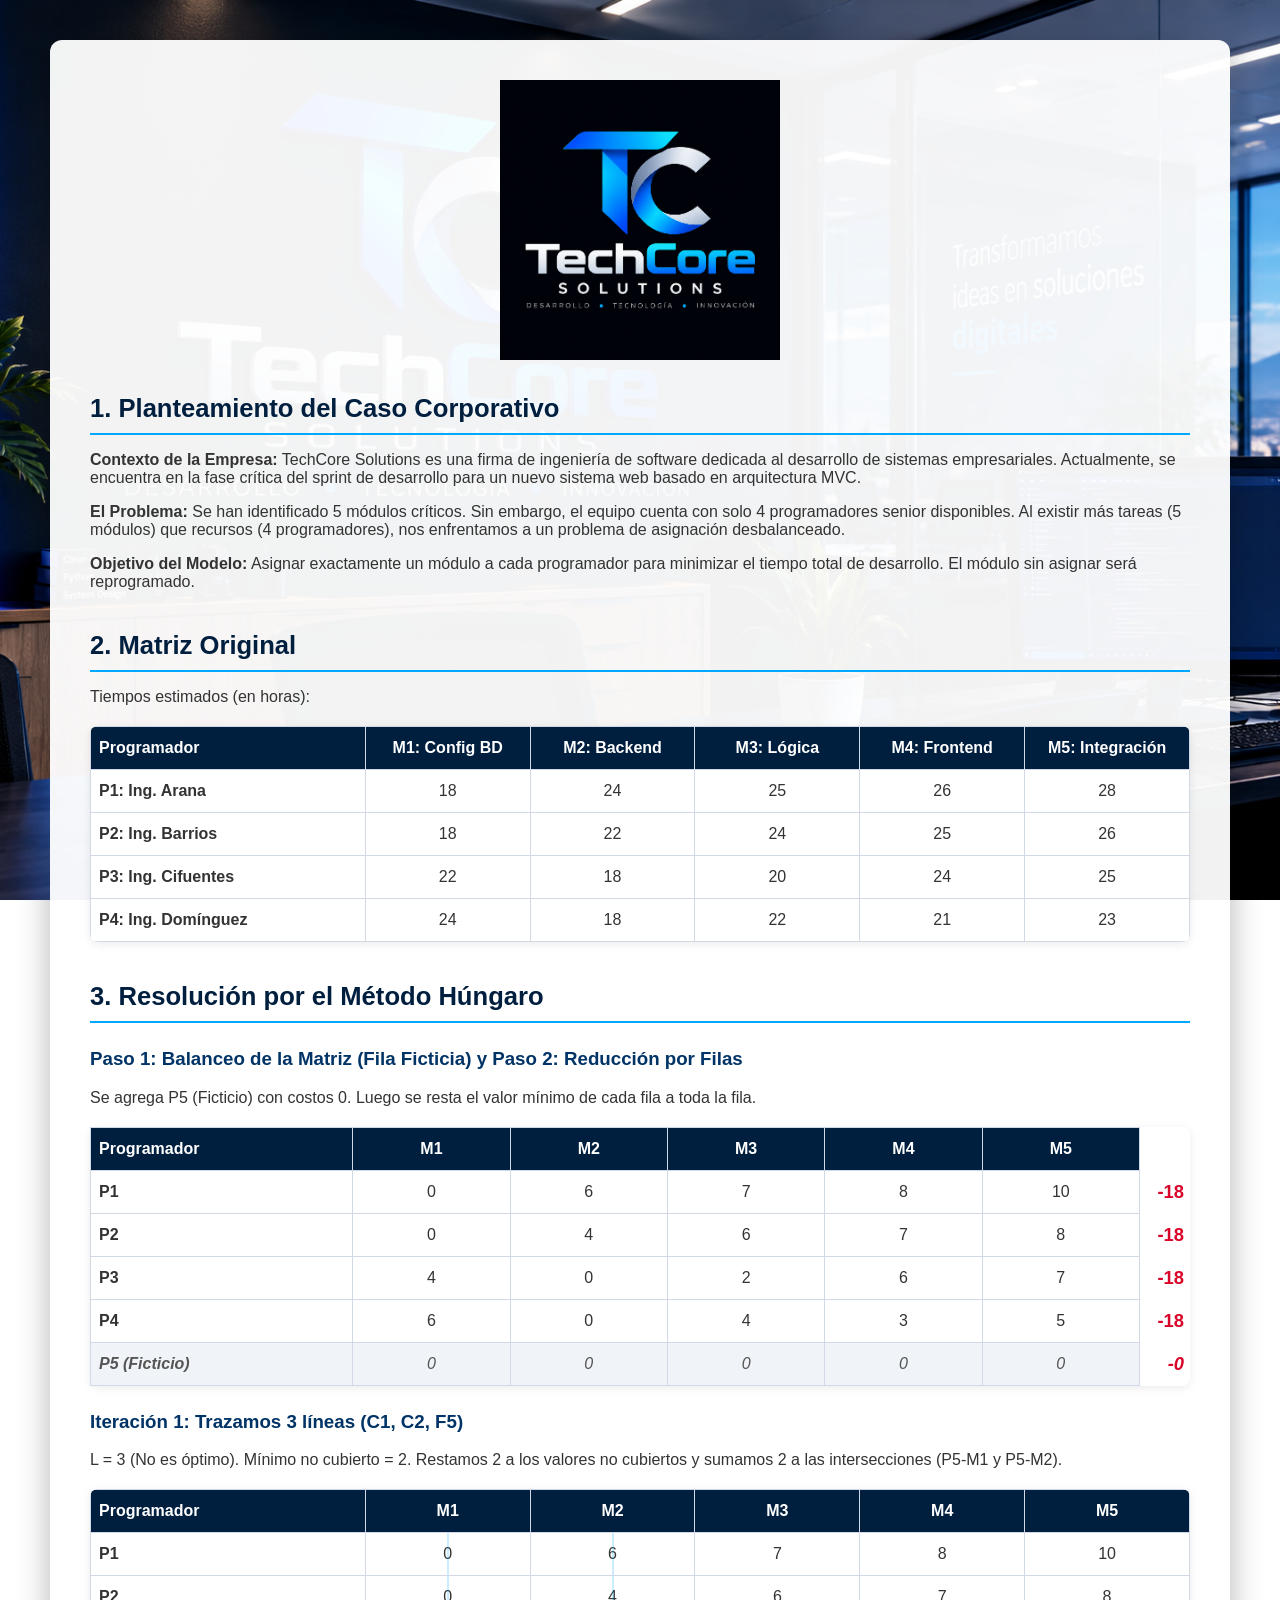
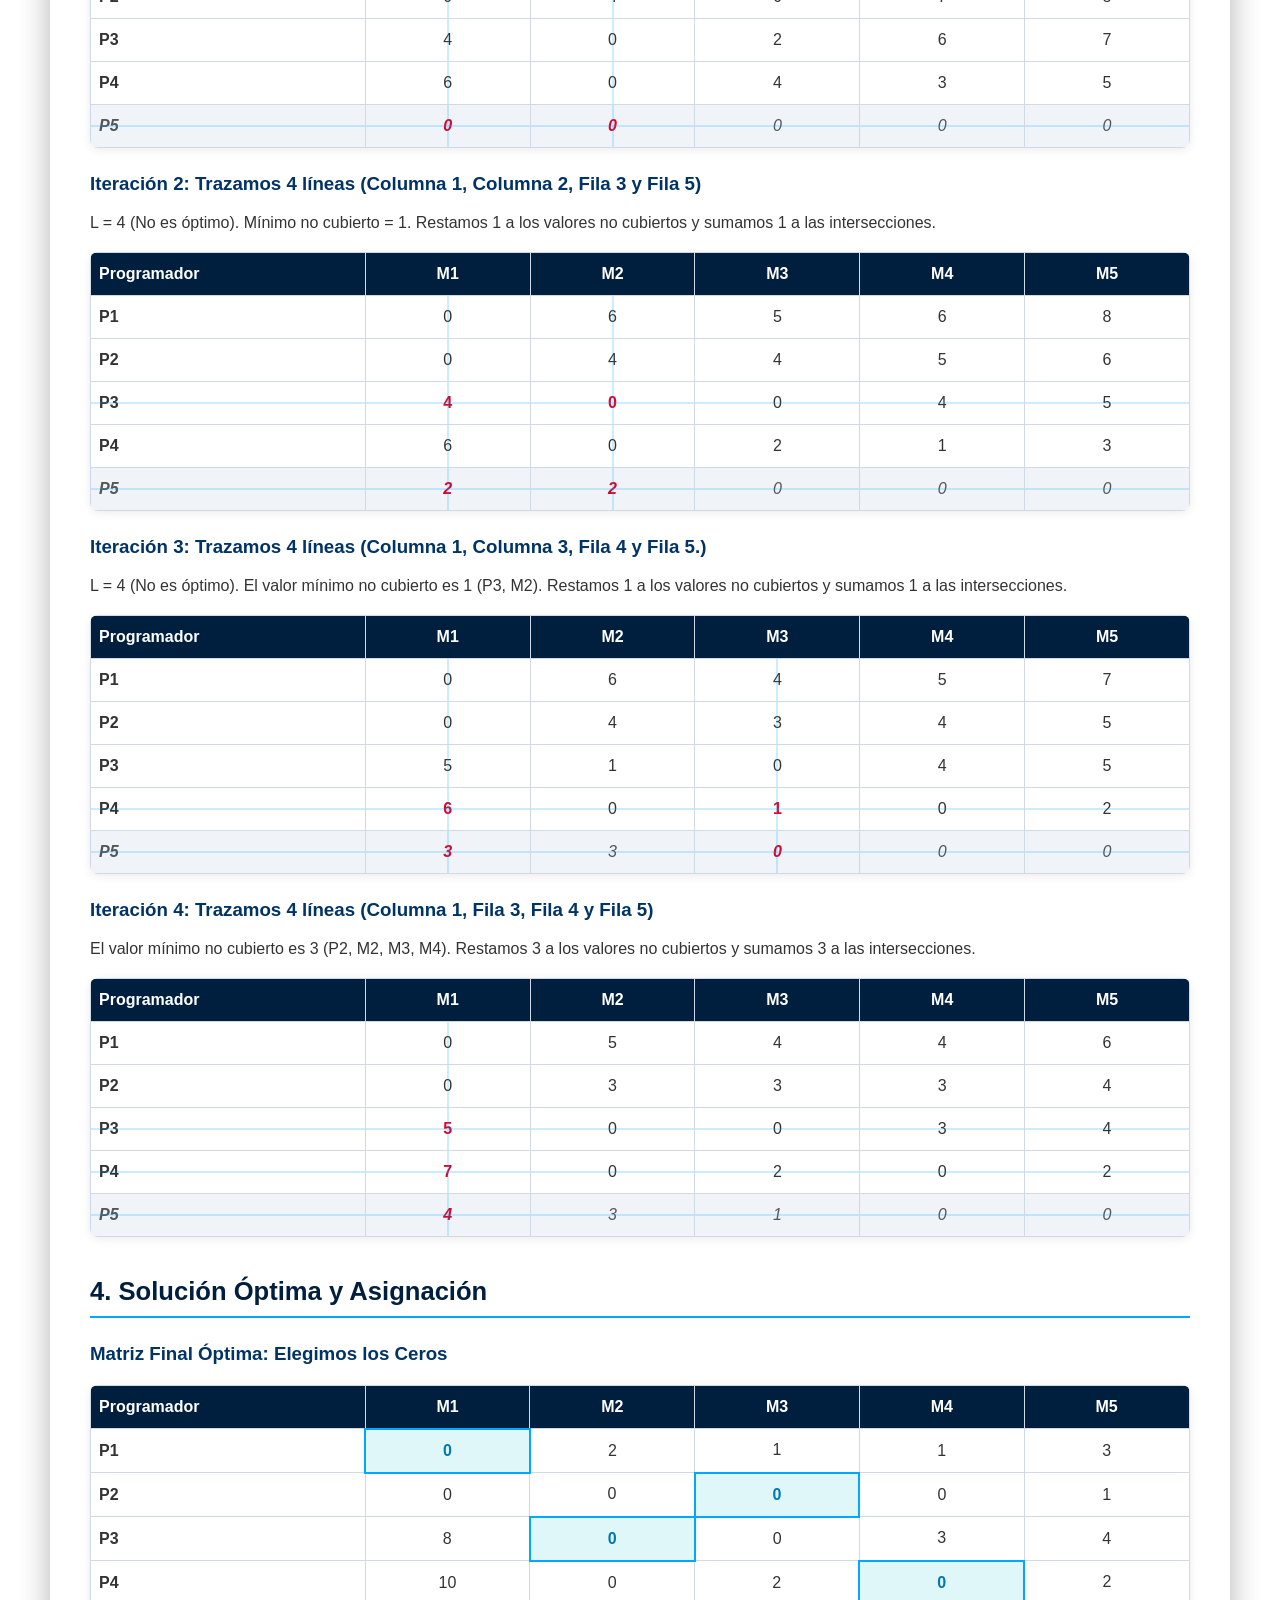
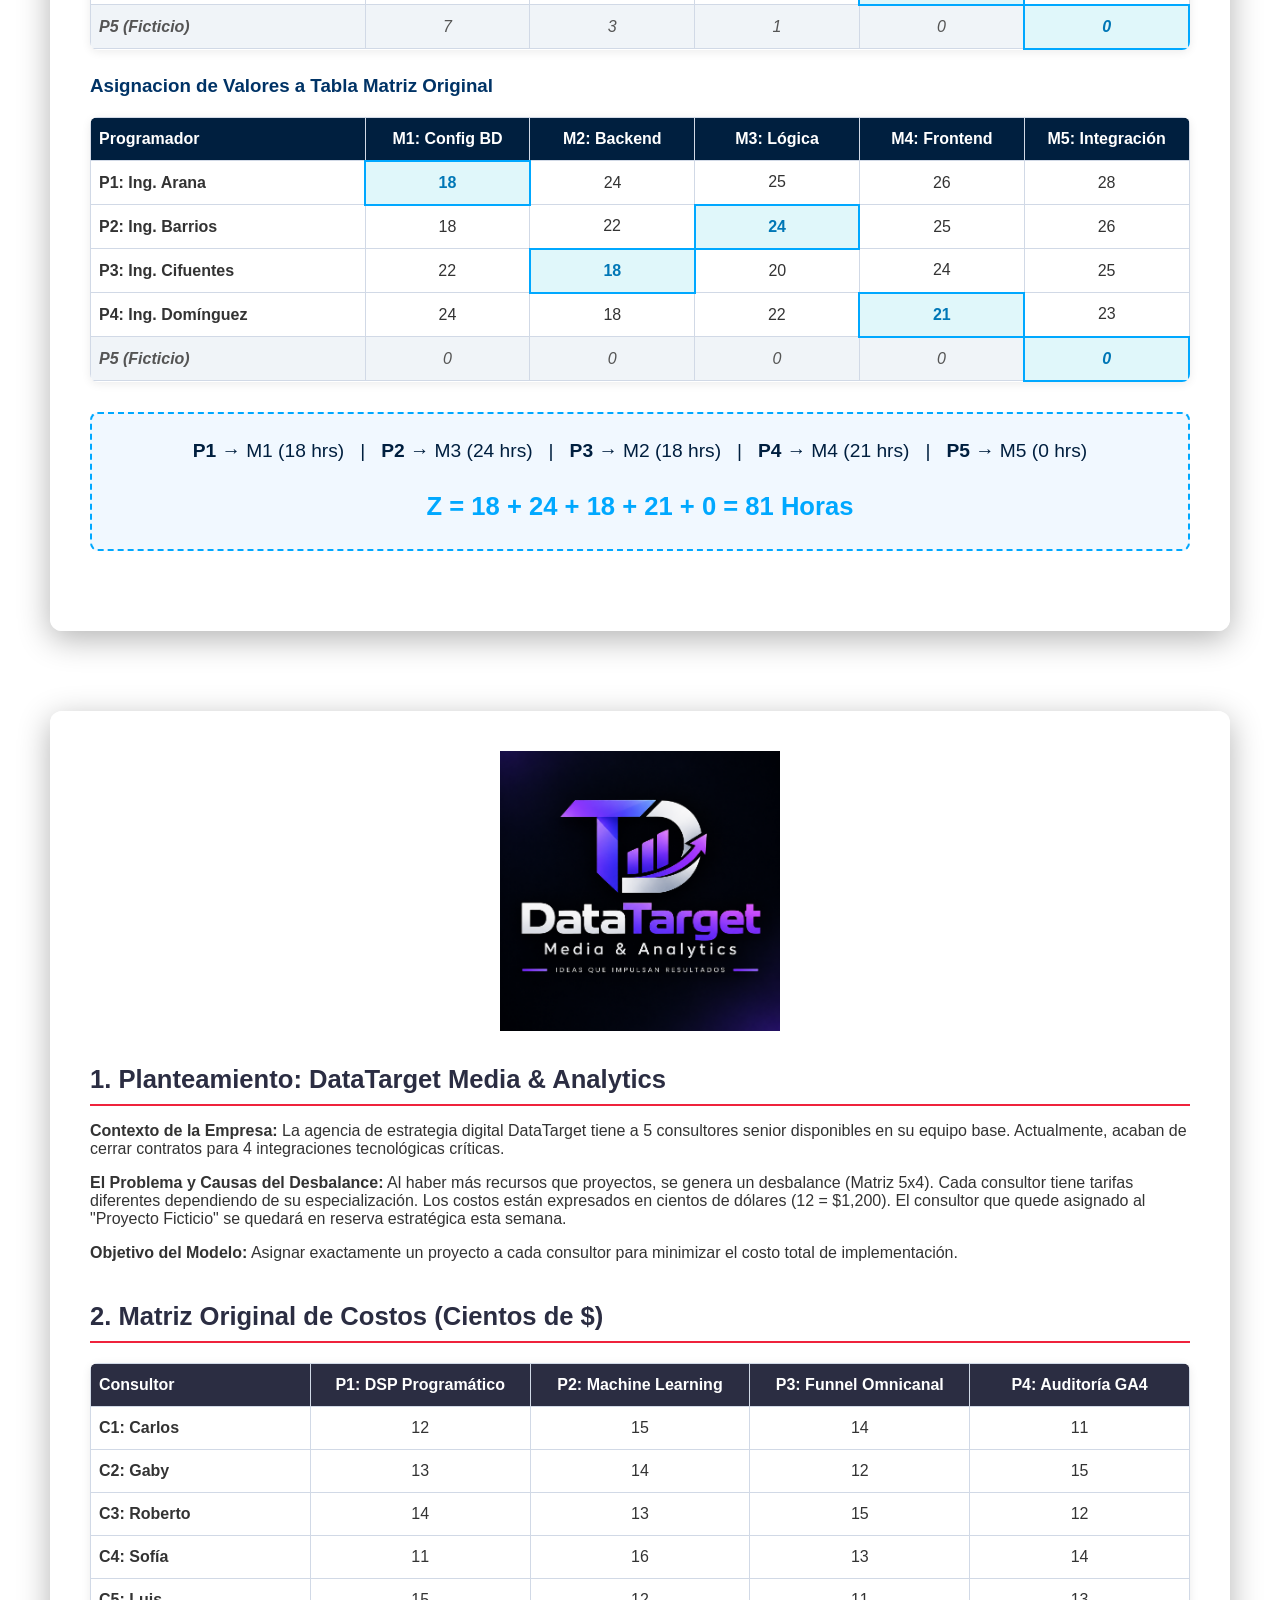
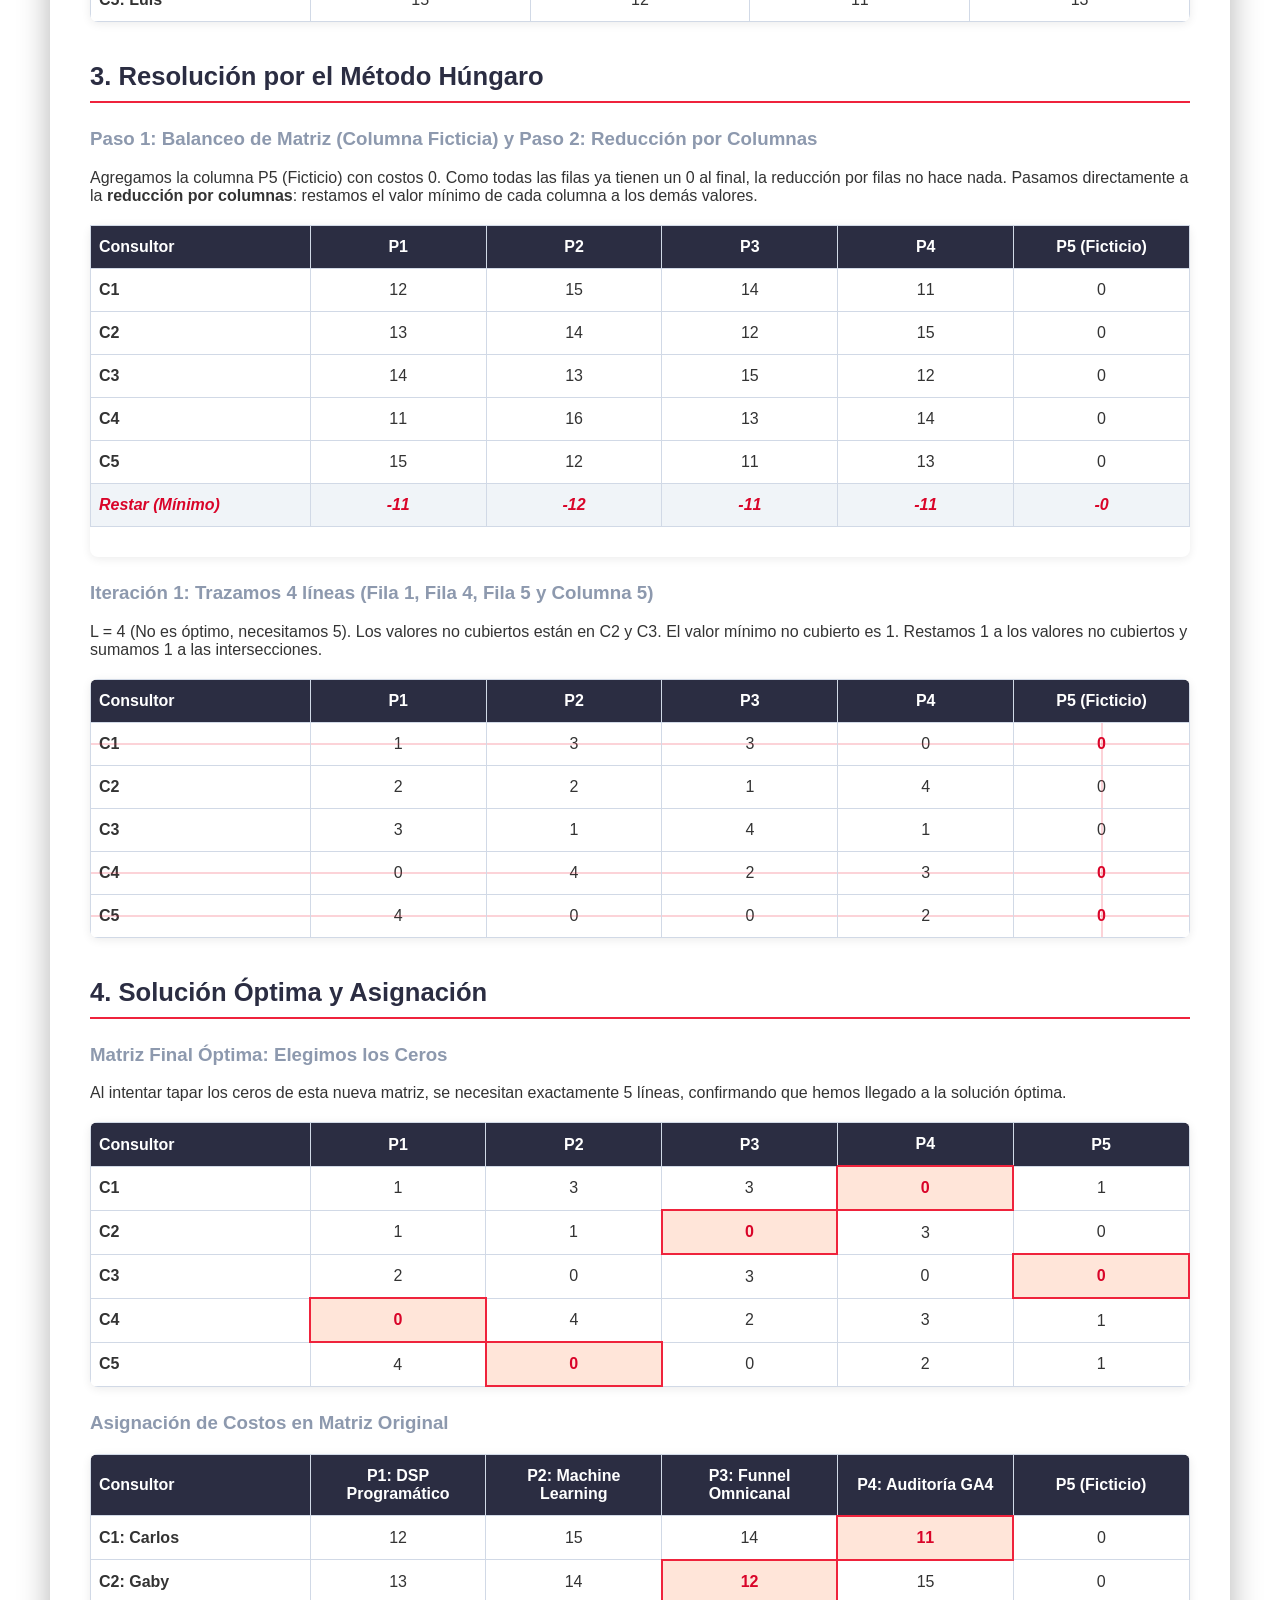
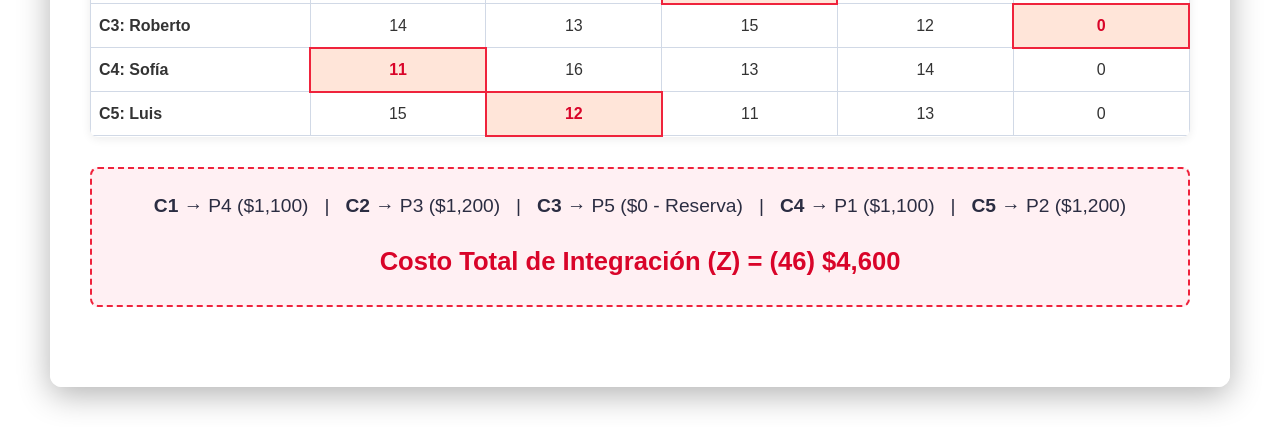
<file: tech.html>
<!DOCTYPE html>
<html lang="es">
<head>
    <meta charset="UTF-8">
    <meta name="viewport" content="width=device-width, initial-scale=1.0">
    <title>TechCore & DataTarget - Método Húngaro</title>
    <style>
        /* ================= ESTILOS GLOBALES BASE ================= */
        body {
            font-family: 'Segoe UI', Tahoma, Geneva, Verdana, sans-serif;
            margin: 0;
            padding: 0;
            color: #333;
        }
        .contenedor-principal {
            background-color: rgba(255, 255, 255, 0.95);
            max-width: 1100px;
            margin: 0 auto;
            padding: 40px;
            border-radius: 12px;
            box-shadow: 0 8px 32px rgba(0, 0, 0, 0.3);
        }
        .logo-container {
            text-align: center;
            margin-bottom: 30px;
        }
        .logo-container img {
            max-width: 280px;
        }
        .seccion-bloque {
            margin-bottom: 40px;
        }
        
        /* ================= ESTILOS DE TABLAS (GENERALES) ================= */
        .tabla-contenedor {
            overflow-x: auto;
            margin: 20px 0;
            background: #fff;
            border-radius: 8px;
            box-shadow: 0 2px 10px rgba(0,0,0,0.08);
        }
        .tabla-estilizada {
            width: 100%;
            border-collapse: collapse;
            text-align: center;
            table-layout: fixed;
        }
        .tabla-estilizada th, .tabla-estilizada td {
            padding: 12px 8px;
            border: 1px solid #d1d9e6;
            position: relative;
        }
        .tabla-estilizada th:first-child, .tabla-estilizada td:first-child {
            text-align: left;
            font-weight: bold;
        }
        .col-ficticia {
            background-color: #f0f4f8;
            color: #555;
            font-style: italic;
        }
        
        /* ================= LÍNEAS DE TACHADO ================= */
        td.linea-horizontal::before {
            content: ""; position: absolute; top: 50%; left: 0; right: 0;
            height: 1px; transform: translateY(-50%); pointer-events: none;
        }
        td.linea-vertical::after {
            content: ""; position: absolute; top: 0; bottom: 0; left: 50%;
            width: 1px; transform: translateX(-50%); pointer-events: none;
        }
        td.linea-cruzada::before {
            content: ""; position: absolute; top: 50%; left: 0; right: 0;
            height: 1px; transform: translateY(-50%); pointer-events: none;
        }
        td.linea-cruzada::after {
            content: ""; position: absolute; top: 0; bottom: 0; left: 50%;
            width: 1px; transform: translateX(-50%); pointer-events: none;
        }

        /* ================= RESULTADOS ================= */
        .resultado-final {
            text-align: center;
            font-size: 1.2rem;
            margin: 30px 0;
            line-height: 1.8;
            padding: 20px;
            border-radius: 8px;
        }
        .resultado-z {
            font-size: 1.6rem;
            font-weight: bold;
            margin-top: 15px;
        }

        /* ========================================================= */
        /* ================= TEMA 1: TECHCORE ====================== */
        /* ========================================================= */
        #techcore-section {
            background-image: url('fondoTech.png');
            background-size: cover;
            background-attachment: fixed;
            background-position: center;
            padding: 40px 20px;
        }
        #techcore-section .titulo-seccion {
            color: #001f3f;
            border-bottom: 2px solid #00a8ff;
            padding-bottom: 10px;
            margin-top: 30px;
            margin-bottom: 15px;
            font-size: 1.6rem;
            font-weight: bold;
        }
        #techcore-section h3 { color: #003366; margin-top: 25px; }
        #techcore-section .tabla-estilizada thead tr.fila-principal th {
            background-color: #001f3f;
            color: white;
            font-weight: 600;
        }
        #techcore-section .celda-optima {
            background-color: #e0f7fa !important;
            color: #0077b6 !important;
            font-weight: bold;
            border: 2px solid #00a8ff !important;
        }
        #techcore-section td.linea-horizontal::before,
        #techcore-section td.linea-vertical::after,
        #techcore-section td.linea-cruzada::before,
        #techcore-section td.linea-cruzada::after {
            background-color: rgba(0, 168, 255, 0.4);
        }
        #techcore-section td.linea-cruzada { color: #d90429; font-weight: bold; }
        #techcore-section .resultado-final {
            color: #001f3f; background: #f1f8ff; border: 2px dashed #00a8ff;
        }
        #techcore-section .resultado-z { color: #00a8ff; }

        /* ========================================================= */
        /* ================= TEMA 2: DATATARGET ==================== */
        /* ========================================================= */
        #datatarget-section {
            background-image: url('fondoTarget.jpg');
            background-size: cover;
            background-attachment: fixed;
            background-position: center;
            padding: 40px 20px;
        }
        #datatarget-section .titulo-seccion {
            color: #2b2d42; /* Gris oscuro / Negro */
            border-bottom: 2px solid #ef233c; /* Rojo vibrante */
            padding-bottom: 10px;
            margin-top: 30px;
            margin-bottom: 15px;
            font-size: 1.6rem;
            font-weight: bold;
        }
        #datatarget-section h3 { color: #8d99ae; margin-top: 25px; } /* Gris intermedio */
        #datatarget-section .tabla-estilizada thead tr.fila-principal th {
            background-color: #2b2d42; /* Gris oscuro para el header de la tabla */
            color: white;
            font-weight: 600;
        }
        #datatarget-section .celda-optima {
            background-color: #ffe5d9 !important; /* Salmón muy claro */
            color: #d90429 !important; /* Rojo oscuro */
            font-weight: bold;
            border: 2px solid #ef233c !important; /* Borde rojo */
        }
        #datatarget-section td.linea-horizontal::before,
        #datatarget-section td.linea-vertical::after,
        #datatarget-section td.linea-cruzada::before,
        #datatarget-section td.linea-cruzada::after {
            background-color: rgba(239, 35, 60, 0.4); /* Rojo translúcido */
        }
        #datatarget-section td.linea-cruzada { color: #d90429; font-weight: bold; }
        #datatarget-section .resultado-final {
            color: #2b2d42; background: #fff0f3; border: 2px dashed #ef233c; /* Fondo rosa pálido, borde rojo */
        }
        #datatarget-section .resultado-z { color: #d90429; } /* Rojo oscuro */
    </style>
</head>
<body>
    <!-- ================== EMPRESA 1: TECHCORE ================== -->
    <div id="techcore-section">
        <div class="contenedor-principal">
            <div class="logo-container">
                <img src="Tech.png" alt="TechCore Solutions Logo">
            </div>

            <!-- SECCIÓN 1 -->
            <div class="seccion-bloque">
                <h2 class="titulo-seccion">1. Planteamiento del Caso Corporativo</h2>
                <p><strong>Contexto de la Empresa:</strong> TechCore Solutions es una firma de ingeniería de software dedicada al desarrollo de sistemas empresariales. Actualmente, se encuentra en la fase crítica del sprint de desarrollo para un nuevo sistema web basado en arquitectura MVC.</p>
                <p><strong>El Problema:</strong> Se han identificado 5 módulos críticos. Sin embargo, el equipo cuenta con solo 4 programadores senior disponibles. Al existir más tareas (5 módulos) que recursos (4 programadores), nos enfrentamos a un problema de asignación desbalanceado.</p>
                <p><strong>Objetivo del Modelo:</strong> Asignar exactamente un módulo a cada programador para minimizar el tiempo total de desarrollo. El módulo sin asignar será reprogramado.</p>
            </div>

            <!-- SECCIÓN 2 -->
            <div class="seccion-bloque">
                <h2 class="titulo-seccion">2. Matriz Original</h2>
                <p>Tiempos estimados (en horas):</p>
                <div class="tabla-contenedor">
                    <table class="tabla-estilizada">
                        <colgroup>
                            <col style="width: 25%;"><col style="width: 15%;"><col style="width: 15%;"><col style="width: 15%;"><col style="width: 15%;"><col style="width: 15%;">
                        </colgroup>
                        <thead>
                            <tr class="fila-principal">
                                <th>Programador</th>
                                <th>M1: Config BD</th>
                                <th>M2: Backend</th>
                                <th>M3: Lógica</th>
                                <th>M4: Frontend</th>
                                <th>M5: Integración</th>
                            </tr>
                        </thead>
                        <tbody>
                            <tr><td>P1: Ing. Arana</td><td>18</td><td>24</td><td>25</td><td>26</td><td>28</td></tr>
                            <tr><td>P2: Ing. Barrios</td><td>18</td><td>22</td><td>24</td><td>25</td><td>26</td></tr>
                            <tr><td>P3: Ing. Cifuentes</td><td>22</td><td>18</td><td>20</td><td>24</td><td>25</td></tr>
                            <tr><td>P4: Ing. Domínguez</td><td>24</td><td>18</td><td>22</td><td>21</td><td>23</td></tr>
                        </tbody>
                    </table>
                </div>
            </div>

            <!-- SECCIÓN 3 -->
            <div class="seccion-bloque">
                <h2 class="titulo-seccion">3. Resolución por el Método Húngaro</h2>

                <h3>Paso 1: Balanceo de la Matriz (Fila Ficticia) y Paso 2: Reducción por Filas</h3>
                <p>Se agrega P5 (Ficticio) con costos 0. Luego se resta el valor mínimo de cada fila a toda la fila.</p>

                <div class="tabla-contenedor" style="overflow: visible; padding-right: 50px;">
                    <table class="tabla-estilizada">
                        <colgroup>
                            <col style="width: 25%;"><col style="width: 15%;"><col style="width: 15%;"><col style="width: 15%;"><col style="width: 15%;"><col style="width: 15%;">
                        </colgroup>
                        <thead>
                            <tr class="fila-principal">
                                <th>Programador</th><th>M1</th><th>M2</th><th>M3</th><th>M4</th><th>M5</th>
                            </tr>
                        </thead>
                        <tbody>
                            <tr>
                                <td>P1</td><td>0</td><td>6</td><td>7</td><td>8</td>
                                <td style="position: relative;">10 <span style="position: absolute; right: -45px; top: 50%; transform: translateY(-50%); color: #d90429; font-weight: bold; font-size: 1.15rem;">-18</span></td>
                            </tr>
                            <tr>
                                <td>P2</td><td>0</td><td>4</td><td>6</td><td>7</td>
                                <td style="position: relative;">8 <span style="position: absolute; right: -45px; top: 50%; transform: translateY(-50%); color: #d90429; font-weight: bold; font-size: 1.15rem;">-18</span></td>
                            </tr>
                            <tr>
                                <td>P3</td><td>4</td><td>0</td><td>2</td><td>6</td>
                                <td style="position: relative;">7 <span style="position: absolute; right: -45px; top: 50%; transform: translateY(-50%); color: #d90429; font-weight: bold; font-size: 1.15rem;">-18</span></td>
                            </tr>
                            <tr>
                                <td>P4</td><td>6</td><td>0</td><td>4</td><td>3</td>
                                <td style="position: relative;">5 <span style="position: absolute; right: -45px; top: 50%; transform: translateY(-50%); color: #d90429; font-weight: bold; font-size: 1.15rem;">-18</span></td>
                            </tr>
                            <tr class="col-ficticia">
                                <td>P5 (Ficticio)</td><td>0</td><td>0</td><td>0</td><td>0</td>
                                <td style="position: relative;">0 <span style="position: absolute; right: -45px; top: 50%; transform: translateY(-50%); color: #d90429; font-weight: bold; font-size: 1.15rem;">-0</span></td>
                            </tr>
                        </tbody>
                    </table>
                </div>

                <h3>Iteración 1: Trazamos 3 líneas (C1, C2, F5)</h3>
                <p>L = 3 (No es óptimo). Mínimo no cubierto = 2. Restamos 2 a los valores no cubiertos y sumamos 2 a las intersecciones (P5-M1 y P5-M2).</p>
                <div class="tabla-contenedor">
                    <table class="tabla-estilizada">
                        <colgroup>
                            <col style="width: 25%;"><col style="width: 15%;"><col style="width: 15%;"><col style="width: 15%;"><col style="width: 15%;"><col style="width: 15%;">
                        </colgroup>
                        <thead>
                            <tr class="fila-principal">
                                <th>Programador</th><th>M1</th><th>M2</th><th>M3</th><th>M4</th><th>M5</th>
                            </tr>
                        </thead>
                        <tbody>
                            <tr><td>P1</td><td class="linea-vertical">0</td><td class="linea-vertical">6</td><td>7</td><td>8</td><td>10</td></tr>
                            <tr><td>P2</td><td class="linea-vertical">0</td><td class="linea-vertical">4</td><td>6</td><td>7</td><td>8</td></tr>
                            <tr><td>P3</td><td class="linea-vertical">4</td><td class="linea-vertical">0</td><td>2</td><td>6</td><td>7</td></tr>
                            <tr><td>P4</td><td class="linea-vertical">6</td><td class="linea-vertical">0</td><td>4</td><td>3</td><td>5</td></tr>
                            <tr class="col-ficticia"><td class="linea-horizontal">P5</td><td class="linea-cruzada">0</td><td class="linea-cruzada">0</td><td class="linea-horizontal">0</td><td class="linea-horizontal">0</td><td class="linea-horizontal">0</td></tr>
                        </tbody>
                    </table>
                </div>

                <h3>Iteración 2: Trazamos 4 líneas (Columna 1, Columna 2, Fila 3 y Fila 5)</h3>
                <p>L = 4 (No es óptimo). Mínimo no cubierto = 1. Restamos 1 a los valores no cubiertos y sumamos 1 a las intersecciones. </p>
                <div class="tabla-contenedor">
                    <table class="tabla-estilizada">
                        <colgroup>
                            <col style="width: 25%;"><col style="width: 15%;"><col style="width: 15%;"><col style="width: 15%;"><col style="width: 15%;"><col style="width: 15%;">
                        </colgroup>
                        <thead>
                            <tr class="fila-principal">
                                <th>Programador</th><th>M1</th><th>M2</th><th>M3</th><th>M4</th><th>M5</th>
                            </tr>
                        </thead>
                        <tbody>
                            <tr><td>P1</td><td class="linea-vertical">0</td><td class="linea-vertical">6</td><td>5</td><td>6</td><td>8</td></tr>
                            <tr><td>P2</td><td class="linea-vertical">0</td><td class="linea-vertical">4</td><td>4</td><td>5</td><td>6</td></tr>
                            <tr><td class="linea-horizontal">P3</td><td class="linea-cruzada">4</td><td class="linea-cruzada">0</td><td class="linea-horizontal">0</td><td class="linea-horizontal">4</td><td class="linea-horizontal">5</td></tr>
                            <tr><td>P4</td><td class="linea-vertical">6</td><td class="linea-vertical">0</td><td>2</td><td>1</td><td>3</td></tr>
                            <tr class="col-ficticia"><td class="linea-horizontal">P5</td><td class="linea-cruzada">2</td><td class="linea-cruzada">2</td><td class="linea-horizontal">0</td><td class="linea-horizontal">0</td><td class="linea-horizontal">0</td></tr>
                        </tbody>
                    </table>
                </div>

                <h3>Iteración 3: Trazamos 4 líneas (Columna 1, Columna 3, Fila 4 y Fila 5.)</h3>
                <p>L = 4 (No es óptimo). El valor mínimo no cubierto es 1 (P3, M2). Restamos 1 a los valores no cubiertos y sumamos 1 a las intersecciones.</p>
                <div class="tabla-contenedor">
                    <table class="tabla-estilizada">
                        <colgroup>
                            <col style="width: 25%;"><col style="width: 15%;"><col style="width: 15%;"><col style="width: 15%;"><col style="width: 15%;"><col style="width: 15%;">
                        </colgroup>
                        <thead>
                            <tr class="fila-principal">
                                <th>Programador</th><th>M1</th><th>M2</th><th>M3</th><th>M4</th><th>M5</th>
                            </tr>
                        </thead>
                        <tbody>
                            <tr><td>P1</td><td class="linea-vertical">0</td><td>6</td><td class="linea-vertical">4</td><td>5</td><td>7</td></tr>
                            <tr><td>P2</td><td class="linea-vertical">0</td><td>4</td><td class="linea-vertical">3</td><td>4</td><td>5</td></tr>
                            <tr><td>P3</td><td class="linea-vertical">5</td><td>1</td><td class="linea-vertical">0</td><td>4</td><td>5</td></tr>
                            <tr><td class="linea-horizontal">P4</td><td class="linea-cruzada">6</td><td class="linea-horizontal">0</td><td class="linea-cruzada">1</td><td class="linea-horizontal">0</td><td class="linea-horizontal">2</td></tr>
                            <tr class="col-ficticia"><td class="linea-horizontal">P5</td><td class="linea-cruzada">3</td><td class="linea-horizontal">3</td><td class="linea-cruzada">0</td><td class="linea-horizontal">0</td><td class="linea-horizontal">0</td></tr>
                        </tbody>
                    </table>
                </div>

                <h3>Iteración 4: Trazamos 4 líneas (Columna 1, Fila 3, Fila 4 y Fila 5)</h3>
                <p>El valor mínimo no cubierto es 3 (P2, M2, M3, M4). Restamos 3 a los valores no cubiertos y sumamos 3 a las intersecciones.</p>
                <div class="tabla-contenedor">
                    <table class="tabla-estilizada">
                        <colgroup>
                            <col style="width: 25%;"><col style="width: 15%;"><col style="width: 15%;"><col style="width: 15%;"><col style="width: 15%;"><col style="width: 15%;">
                        </colgroup>
                        <thead>
                            <tr class="fila-principal">
                                <th>Programador</th><th>M1</th><th>M2</th><th>M3</th><th>M4</th><th>M5</th>
                            </tr>
                        </thead>
                        <tbody>
                            <tr><td>P1</td><td class="linea-vertical">0</td><td>5</td><td>4</td><td>4</td><td>6</td></tr>
                            <tr><td>P2</td><td class="linea-vertical">0</td><td>3</td><td>3</td><td>3</td><td>4</td></tr>
                            <tr><td class="linea-horizontal">P3</td><td class="linea-cruzada">5</td><td class="linea-horizontal">0</td><td class="linea-horizontal">0</td><td class="linea-horizontal">3</td><td class="linea-horizontal">4</td></tr>
                            <tr><td class="linea-horizontal">P4</td><td class="linea-cruzada">7</td><td class="linea-horizontal">0</td><td class="linea-horizontal">2</td><td class="linea-horizontal">0</td><td class="linea-horizontal">2</td></tr>
                            <tr class="col-ficticia"><td class="linea-horizontal">P5</td><td class="linea-cruzada">4</td><td class="linea-horizontal">3</td><td class="linea-horizontal">1</td><td class="linea-horizontal">0</td><td class="linea-horizontal">0</td></tr>
                        </tbody>
                    </table>
                </div>
            </div>

            <!-- SECCIÓN 4 -->
            <div class="seccion-bloque">
                <h2 class="titulo-seccion">4. Solución Óptima y Asignación</h2>

                <h3>Matriz Final Óptima: Elegimos los Ceros </h3>
                <div class="tabla-contenedor">
                    <table class="tabla-estilizada">
                        <colgroup>
                            <col style="width: 25%;"><col style="width: 15%;"><col style="width: 15%;"><col style="width: 15%;"><col style="width: 15%;"><col style="width: 15%;">
                        </colgroup>
                        <thead>
                            <tr class="fila-principal">
                                <th>Programador</th><th>M1</th><th>M2</th><th>M3</th><th>M4</th><th>M5</th>
                            </tr>
                        </thead>
                        <tbody>
                            <tr><td>P1</td><td class="celda-optima">0</td><td>2</td><td>1</td><td>1</td><td>3</td></tr>
                            <tr><td>P2</td><td>0</td><td>0</td><td class="celda-optima">0</td><td>0</td><td>1</td></tr>
                            <tr><td>P3</td><td>8</td><td class="celda-optima">0</td><td>0</td><td>3</td><td>4</td></tr>
                            <tr><td>P4</td><td>10</td><td>0</td><td>2</td><td class="celda-optima">0</td><td>2</td></tr>
                            <tr class="col-ficticia"><td>P5 (Ficticio)</td><td>7</td><td>3</td><td>1</td><td>0</td><td class="celda-optima">0</td></tr>
                        </tbody>
                    </table>
                </div>

                <h3>Asignacion de Valores a Tabla Matriz Original</h3>
                <div class="tabla-contenedor">
                    <table class="tabla-estilizada">
                        <colgroup>
                            <col style="width: 25%;"><col style="width: 15%;"><col style="width: 15%;"><col style="width: 15%;"><col style="width: 15%;"><col style="width: 15%;">
                        </colgroup>
                        <thead>
                            <tr class="fila-principal">
                                <th>Programador</th><th>M1: Config BD</th><th>M2: Backend</th><th>M3: Lógica</th><th>M4: Frontend</th><th>M5: Integración</th>
                            </tr>
                        </thead>
                        <tbody>
                            <tr><td>P1: Ing. Arana</td><td class="celda-optima">18</td><td>24</td><td>25</td><td>26</td><td>28</td></tr>
                            <tr><td>P2: Ing. Barrios</td><td>18</td><td>22</td><td class="celda-optima">24</td><td>25</td><td>26</td></tr>
                            <tr><td>P3: Ing. Cifuentes</td><td>22</td><td class="celda-optima">18</td><td>20</td><td>24</td><td>25</td></tr>
                            <tr><td>P4: Ing. Domínguez</td><td>24</td><td>18</td><td>22</td><td class="celda-optima">21</td><td>23</td></tr>
                            <tr class="col-ficticia"><td>P5 (Ficticio)</td><td>0</td><td>0</td><td>0</td><td>0</td><td class="celda-optima">0</td></tr>
                        </tbody>
                    </table>
                </div>

                <div class="resultado-final">
                    <strong>P1</strong> &rarr; M1 (18 hrs) &nbsp;&nbsp;|&nbsp;&nbsp; 
                    <strong>P2</strong> &rarr; M3 (24 hrs) &nbsp;&nbsp;|&nbsp;&nbsp; 
                    <strong>P3</strong> &rarr; M2 (18 hrs) &nbsp;&nbsp;|&nbsp;&nbsp; 
                    <strong>P4</strong> &rarr; M4 (21 hrs) &nbsp;&nbsp;|&nbsp;&nbsp; 
                    <strong>P5</strong> &rarr; M5 (0 hrs)

                    <div class="resultado-z">Z = 18 + 24 + 18 + 21 + 0 = 81 Horas</div>
                </div>
            </div>
        </div>
    </div> <!-- FIN TECHCORE -->

    <!-- ================== EMPRESA 2: DATATARGET ================== -->
    <div id="datatarget-section">
        <div class="contenedor-principal">
            <div class="logo-container">
                <img src="Target.png" alt="DataTarget Logo">
            </div>

            <!-- SECCIÓN 1 DATATARGET -->
            <div class="seccion-bloque">
                <h2 class="titulo-seccion">1. Planteamiento: DataTarget Media & Analytics</h2>
                <p><strong>Contexto de la Empresa:</strong> La agencia de estrategia digital DataTarget tiene a 5 consultores senior disponibles en su equipo base. Actualmente, acaban de cerrar contratos para 4 integraciones tecnológicas críticas.</p>
                <p><strong>El Problema y Causas del Desbalance:</strong> Al haber más recursos que proyectos, se genera un desbalance (Matriz 5x4). Cada consultor tiene tarifas diferentes dependiendo de su especialización. Los costos están expresados en cientos de dólares (12 = $1,200). El consultor que quede asignado al "Proyecto Ficticio" se quedará en reserva estratégica esta semana.</p>
                <p><strong>Objetivo del Modelo:</strong> Asignar exactamente un proyecto a cada consultor para minimizar el costo total de implementación.</p>
            </div>
            
            <!-- SECCIÓN 2 DATATARGET -->
            <div class="seccion-bloque">
                <h2 class="titulo-seccion">2. Matriz Original de Costos (Cientos de $)</h2>
                <div class="tabla-contenedor">
                    <table class="tabla-estilizada">
                        <colgroup>
                            <col style="width: 20%;"><col style="width: 20%;"><col style="width: 20%;"><col style="width: 20%;"><col style="width: 20%;">
                        </colgroup>
                        <thead>
                            <tr class="fila-principal">
                                <th>Consultor</th>
                                <th>P1: DSP Programático</th>
                                <th>P2: Machine Learning</th>
                                <th>P3: Funnel Omnicanal</th>
                                <th>P4: Auditoría GA4</th>
                            </tr>
                        </thead>
                        <tbody>
                            <tr><td>C1: Carlos</td><td>12</td><td>15</td><td>14</td><td>11</td></tr>
                            <tr><td>C2: Gaby</td><td>13</td><td>14</td><td>12</td><td>15</td></tr>
                            <tr><td>C3: Roberto</td><td>14</td><td>13</td><td>15</td><td>12</td></tr>
                            <tr><td>C4: Sofía</td><td>11</td><td>16</td><td>13</td><td>14</td></tr>
                            <tr><td>C5: Luis</td><td>15</td><td>12</td><td>11</td><td>13</td></tr>
                        </tbody>
                    </table>
                </div>
            </div>
            
            <!-- SECCIÓN 3 DATATARGET -->
            <div class="seccion-bloque">
                <h2 class="titulo-seccion">3. Resolución por el Método Húngaro</h2>

                <h3>Paso 1: Balanceo de Matriz (Columna Ficticia) y Paso 2: Reducción por Columnas</h3>
                <p>Agregamos la columna P5 (Ficticio) con costos 0. Como todas las filas ya tienen un 0 al final, la reducción por filas no hace nada. Pasamos directamente a la <strong>reducción por columnas</strong>: restamos el valor mínimo de cada columna a los demás valores.</p>

                <div class="tabla-contenedor" style="overflow: visible; padding-bottom: 30px;">
                    <table class="tabla-estilizada">
                        <colgroup>
                            <col style="width: 20%;"><col style="width: 16%;"><col style="width: 16%;"><col style="width: 16%;"><col style="width: 16%;"><col style="width: 16%;">
                        </colgroup>
                        <thead>
                            <tr class="fila-principal">
                                <th>Consultor</th><th>P1</th><th>P2</th><th>P3</th><th>P4</th><th>P5 (Ficticio)</th>
                            </tr>
                        </thead>
                        <tbody>
                            <tr><td>C1</td><td>12</td><td>15</td><td>14</td><td>11</td><td>0</td></tr>
                            <tr><td>C2</td><td>13</td><td>14</td><td>12</td><td>15</td><td>0</td></tr>
                            <tr><td>C3</td><td>14</td><td>13</td><td>15</td><td>12</td><td>0</td></tr>
                            <tr><td>C4</td><td>11</td><td>16</td><td>13</td><td>14</td><td>0</td></tr>
                            <tr><td>C5</td><td>15</td><td>12</td><td>11</td><td>13</td><td>0</td></tr>
                            <tr class="col-ficticia" style="font-weight: bold; color: #d90429;">
                                <td>Restar (Mínimo)</td>
                                <td>-11</td><td>-12</td><td>-11</td><td>-11</td><td>-0</td>
                            </tr>
                        </tbody>
                    </table>
                </div>

                <h3>Iteración 1: Trazamos 4 líneas (Fila 1, Fila 4, Fila 5 y Columna 5)</h3>
                <p>L = 4 (No es óptimo, necesitamos 5). Los valores no cubiertos están en C2 y C3. El valor mínimo no cubierto es 1. Restamos 1 a los valores no cubiertos y sumamos 1 a las intersecciones.</p>
                <div class="tabla-contenedor">
                    <table class="tabla-estilizada">
                        <colgroup>
                            <col style="width: 20%;"><col style="width: 16%;"><col style="width: 16%;"><col style="width: 16%;"><col style="width: 16%;"><col style="width: 16%;">
                        </colgroup>
                        <thead>
                            <tr class="fila-principal">
                                <th>Consultor</th><th>P1</th><th>P2</th><th>P3</th><th>P4</th><th>P5 (Ficticio)</th>
                            </tr>
                        </thead>
                        <tbody>
                            <tr><td class="linea-horizontal">C1</td><td class="linea-horizontal">1</td><td class="linea-horizontal">3</td><td class="linea-horizontal">3</td><td class="linea-horizontal">0</td><td class="linea-cruzada">0</td></tr>
                            <tr><td>C2</td><td>2</td><td>2</td><td>1</td><td>4</td><td class="linea-vertical">0</td></tr>
                            <tr><td>C3</td><td>3</td><td>1</td><td>4</td><td>1</td><td class="linea-vertical">0</td></tr>
                            <tr><td class="linea-horizontal">C4</td><td class="linea-horizontal">0</td><td class="linea-horizontal">4</td><td class="linea-horizontal">2</td><td class="linea-horizontal">3</td><td class="linea-cruzada">0</td></tr>
                            <tr><td class="linea-horizontal">C5</td><td class="linea-horizontal">4</td><td class="linea-horizontal">0</td><td class="linea-horizontal">0</td><td class="linea-horizontal">2</td><td class="linea-cruzada">0</td></tr>
                        </tbody>
                    </table>
                </div>
            </div>

            <!-- SECCIÓN 4 DATATARGET -->
            <div class="seccion-bloque">
                <h2 class="titulo-seccion">4. Solución Óptima y Asignación</h2>

                <h3>Matriz Final Óptima: Elegimos los Ceros</h3>
                <p>Al intentar tapar los ceros de esta nueva matriz, se necesitan exactamente 5 líneas, confirmando que hemos llegado a la solución óptima.</p>
                <div class="tabla-contenedor">
                    <table class="tabla-estilizada">
                        <colgroup>
                            <col style="width: 20%;"><col style="width: 16%;"><col style="width: 16%;"><col style="width: 16%;"><col style="width: 16%;"><col style="width: 16%;">
                        </colgroup>
                        <thead>
                            <tr class="fila-principal">
                                <th>Consultor</th><th>P1</th><th>P2</th><th>P3</th><th>P4</th><th>P5</th>
                            </tr>
                        </thead>
                        <tbody>
                            <tr><td>C1</td><td>1</td><td>3</td><td>3</td><td class="celda-optima">0</td><td>1</td></tr>
                            <tr><td>C2</td><td>1</td><td>1</td><td class="celda-optima">0</td><td>3</td><td>0</td></tr>
                            <tr><td>C3</td><td>2</td><td>0</td><td>3</td><td>0</td><td class="celda-optima">0</td></tr>
                            <tr><td>C4</td><td class="celda-optima">0</td><td>4</td><td>2</td><td>3</td><td>1</td></tr>
                            <tr><td>C5</td><td>4</td><td class="celda-optima">0</td><td>0</td><td>2</td><td>1</td></tr>
                        </tbody>
                    </table>
                </div>

                <h3>Asignación de Costos en Matriz Original</h3>
                <div class="tabla-contenedor">
                    <table class="tabla-estilizada">
                        <colgroup>
                            <col style="width: 20%;"><col style="width: 16%;"><col style="width: 16%;"><col style="width: 16%;"><col style="width: 16%;"><col style="width: 16%;">
                        </colgroup>
                        <thead>
                            <tr class="fila-principal">
                                <th>Consultor</th>
                                <th>P1: DSP Programático</th>
                                <th>P2: Machine Learning</th>
                                <th>P3: Funnel Omnicanal</th>
                                <th>P4: Auditoría GA4</th>
                                <th>P5 (Ficticio)</th>
                            </tr>
                        </thead>
                        <tbody>
                            <tr><td>C1: Carlos</td><td>12</td><td>15</td><td>14</td><td class="celda-optima">11</td><td>0</td></tr>
                            <tr><td>C2: Gaby</td><td>13</td><td>14</td><td class="celda-optima">12</td><td>15</td><td>0</td></tr>
                            <tr><td>C3: Roberto</td><td>14</td><td>13</td><td>15</td><td>12</td><td class="celda-optima">0</td></tr>
                            <tr><td>C4: Sofía</td><td class="celda-optima">11</td><td>16</td><td>13</td><td>14</td><td>0</td></tr>
                            <tr><td>C5: Luis</td><td>15</td><td class="celda-optima">12</td><td>11</td><td>13</td><td>0</td></tr>
                        </tbody>
                    </table>
                </div>

                <div class="resultado-final">
                    <strong>C1</strong> &rarr; P4 ($1,100) &nbsp;&nbsp;|&nbsp;&nbsp; 
                    <strong>C2</strong> &rarr; P3 ($1,200) &nbsp;&nbsp;|&nbsp;&nbsp; 
                    <strong>C3</strong> &rarr; P5 ($0 - Reserva) &nbsp;&nbsp;|&nbsp;&nbsp; 
                    <strong>C4</strong> &rarr; P1 ($1,100) &nbsp;&nbsp;|&nbsp;&nbsp; 
                    <strong>C5</strong> &rarr; P2 ($1,200)

                    <div class="resultado-z">Costo Total de Integración (Z) = (46) $4,600</div>
                </div>
            </div>

        </div>
    </div> <!-- FIN DATATARGET -->
</body>
</html>
</file>
<file: style.css>
/* =========================================
   VARIABLES DE COLORES (Basados en el logo)
   ========================================= */
:root {
    --cafe-oscuro: #4A2C11;    /* Color del grano y camión */
    --cafe-claro: #8B5A2B;     /* Detalles del café */
    --verde-hoja: #0A421C;     /* Color de las hojas */
    --rojo-cereza: #C1121F;    /* Color de los frutos */
    --crema-fondo: #F7F5EE;    /* Fondo del logo */
    --fondo-transparente: rgba(247, 245, 238, 0.92); /* Crema con transparencia para lectura */
}

/* =========================================
   ESTILOS GLOBALES
   ========================================= */
body {
    font-family: 'Segoe UI', Tahoma, Geneva, Verdana, sans-serif;
    margin: 0;
    padding: 0;
    color: var(--cafe-oscuro);
    /* Configuración del fondo */
    background-image: url('Fondo.jpg');
    background-size: cover;
    background-position: center;
    background-attachment: fixed; /* Hace que el fondo se quede quieto al hacer scroll */
}

/* =========================================
   ENCABEZADO (HEADER)
   ========================================= */
header {
    background-color: var(--crema-fondo);
    text-align: center;
    padding: 20px 20px;
    border-bottom: 6px solid var(--verde-hoja);
    box-shadow: 0 4px 6px rgba(0,0,0,0.3);
}

.logo-container img {
    max-width: 220px;
    height: auto;
    transition: transform 0.3s ease;
    /* Le decimos que crezca empujando hacia abajo, anclando la parte de arriba */
    transform-origin: top center;
}

.logo-container img:hover {
    /* scale(1.15) lo agranda, y translateY(15px) lo empuja 15 píxeles hacia abajo */
    transform: scale(2) translateY(25px);
    cursor: pointer;
}

header h1 {
    margin: 10px 0 5px 0;
    color: var(--cafe-oscuro);
    font-size: 2.5em;
}

header h2 {
    margin: 0;
    color: var(--cafe-claro);
    font-size: 1.2em;
    font-weight: normal;
    letter-spacing: 1px;
}

/* =========================================
   CONTENEDOR PRINCIPAL
   ========================================= */
.container {
    max-width: 900px;
    margin: 40px auto;
    background-color: var(--fondo-transparente);
    padding: 40px;
    border-radius: 12px;
    box-shadow: 0 8px 16px rgba(0,0,0,0.5);
}

/* =========================================
   SECCIONES Y TIPOGRAFÍA
   ========================================= */
.seccion-bloque {
    margin-bottom: 30px;
}

.seccion-bloque h3 {
    color: var(--verde-hoja);
    border-bottom: 2px solid var(--rojo-cereza);
    padding-bottom: 8px;
    font-size: 1.8em;
}

.seccion-bloque p {
    line-height: 1.6;
    font-size: 1.1em;
    text-align: justify;
}

/* =========================================
   LISTAS Y ROL OPERATIVO
   ========================================= */
.lista-operativa {
    list-style: none; /* Quitamos las viñetas por defecto */
    padding-left: 0;
}

.lista-operativa li {
    background-color: rgba(255, 255, 255, 0.6);
    margin-bottom: 15px;
    padding: 15px;
    border-left: 5px solid var(--rojo-cereza);
    border-radius: 4px;
    font-size: 1.05em;
    box-shadow: 0 2px 4px rgba(0,0,0,0.1);
}

.lista-operativa strong {
    color: var(--verde-hoja);
    font-size: 1.1em;
    display: block; /* Pone el título en su propia línea */
    margin-bottom: 5px;
}

/* =========================================
    ESTILOS DE TABLAS
   ========================================= */
.tabla-contenedor {
    overflow-x: auto; /* Permite hacer scroll lateral en celulares si la tabla es muy ancha */
}

.tabla-estilizada {
    width: 100%;
    border-collapse: collapse;
    margin: 20px 0;
    font-size: 0.95em;
    background-color: white;
    box-shadow: 0 4px 8px rgba(0,0,0,0.1);
    border-radius: 8px;
    overflow: hidden; /* Mantiene los bordes redondeados */
}

.tabla-estilizada thead tr {
    background-color: var(--verde-hoja);
    color: var(--crema-fondo);
    text-align: left;
}

.tabla-estilizada th,
.tabla-estilizada td {
    padding: 12px 15px;
    border-bottom: 1px solid #dddddd;
}

.tabla-estilizada tbody tr:hover {
    background-color: rgba(139, 90, 43, 0.1); /* Efecto hover color café claro */
}

/* Estilo para destacar la caja maestra de café */
.fila-destacada {
    background-color: rgba(193, 18, 31, 0.1); /* Fondo rojizo suave */
    font-weight: bold;
}

.tabla-estilizada tfoot {
    background-color: var(--cafe-oscuro);
    color: white;
    font-weight: bold;
}

.total-texto {
    text-align: right;
}

/* =========================================
   BOTONES Y ALINEACIÓN DE TÍTULOS
   ========================================= */
.titulo-con-boton {
    display: flex;
    justify-content: space-between; /* Separa el título y el botón a los extremos */
    align-items: center; /* Los centra verticalmente */
    border-bottom: 2px solid var(--rojo-cereza);
    padding-bottom: 8px;
    margin-bottom: 20px;
}

h3.sin-borde {
    border-bottom: none; /* Quitamos el borde porque ya lo tiene el contenedor de arriba */
    padding-bottom: 0;
    margin: 0;
}

.btn-evidencia {
    background-color: var(--rojo-cereza);
    color: white;
    padding: 10px 18px;
    text-decoration: none; /* Quita la línea de debajo del enlace */
    border-radius: 6px;
    font-weight: bold;
    font-size: 0.9em;
    transition: background-color 0.3s ease, transform 0.2s ease;
    box-shadow: 0 2px 4px rgba(0,0,0,0.2);
}

.btn-evidencia:hover {
    background-color: var(--cafe-oscuro);
    transform: translateY(-2px); /* El botón "sube" un poquito al pasar el mouse */
}

/* =========================================
    ENLACES EN TÍTULOS (COTIZACIONES)
   ========================================= */
.link-empresa {
    color: var(--verde-hoja);
    text-decoration: none; /* Quita el subrayado por defecto */
    transition: color 0.3s ease;
}

.link-empresa:hover {
    color: var(--rojo-cereza); /* Cambia a rojo al pasar el mouse */
    text-decoration: underline; /* Aparece el subrayado al pasar el mouse */
}

/* =========================================
    DECISIÓN LOGÍSTICA
   ========================================= */
.caja-decision {
    background-color: var(--verde-hoja);
    color: var(--crema-fondo);
    padding: 20px 25px;
    border-radius: 8px;
    box-shadow: 0 4px 6px rgba(0,0,0,0.2);
    border-left: 8px solid var(--cafe-claro);
}

.caja-decision p {
    margin: 10px 0;
}

/* =========================================
    ESTRUCTURA DEL MODELO (COLUMNAS)
   ========================================= */
.columnas-estructura {
    display: flex;
    gap: 20px;
    margin-bottom: 25px;
}

.columna {
    flex: 1; /* Hace que ambas columnas midan lo mismo */
    background-color: white;
    padding: 20px;
    border-radius: 8px;
    box-shadow: 0 2px 4px rgba(0,0,0,0.1);
}

.titulo-origen { color: var(--cafe-oscuro); border-bottom: 2px solid var(--cafe-claro); }
.titulo-destino { color: var(--verde-hoja); border-bottom: 2px solid var(--rojo-cereza); }

.lista-lugares {
    padding-left: 20px;
}

.lista-lugares li {
    margin-bottom: 8px;
    font-size: 0.95em;
}

.lista-lugares em {
    color: #666;
    font-size: 0.9em;
}

/* =========================================
    PARÁMETROS DEL SISTEMA
   ========================================= */
.parametros-sistema {
    background-color: rgba(255, 255, 255, 0.6);
    padding: 20px;
    border-radius: 8px;
}

.indicador {
    font-weight: bold;
    padding: 3px 8px;
    border-radius: 4px;
    color: white;
}

.oferta { background-color: var(--verde-hoja); }
.demanda { background-color: var(--rojo-cereza); }

.alerta-desbalance {
    margin-top: 15px;
    background-color: rgba(255, 244, 212); /* Fondo rojizo suave */
    border: 1px solid var(--rojo-cereza);
    padding: 15px;
    border-radius: 6px;
    color: var(--cafe-oscuro);
}

/* =========================================
MATRIZ DE TRANSPORTE
   ========================================= */
.tabla-matriz th, .tabla-matriz td {
    border: 1px solid #ccc; /* Agregamos bordes para que parezca cuadrícula matemática */
    padding: 0;
}

.celda-matriz {
    position: relative;
    width: 90px;
    height: 60px;
    text-align: center;
    vertical-align: middle;
    background-color: #fafafa;
}

/* El costo pequeñito en la esquina superior derecha */
.costo-esquina {
    position: absolute;
    top: 4px;
    right: 6px;
    font-size: 0.75em;
    color: var(--verde-hoja);
    font-weight: bold;
}

/* La cantidad asignada en el centro */
.asignacion {
    display: inline-block;
    margin-top: 15px; /* Lo empujamos un poco al centro */
    font-size: 1.1em;
    font-weight: bold;
    color: var(--rojo-cereza);
    background-color: rgba(193, 18, 31, 0.1);
    padding: 2px 5px;
    border-radius: 4px;
}

.col-oferta {
    background-color: rgba(10, 66, 28, 0.1); /* Fondo verdecito para la Oferta */
    text-align: center;
    font-weight: bold;
}

.fila-ficticia {
    background-color: rgba(200, 200, 200, 0.2);
    font-style: italic;
}

/* =========================================
   CÁLCULO DEL COSTO TOTAL (Z)
   ========================================= */
.caja-calculo {
    background-color: white;
    border: 2px dashed var(--cafe-claro);
    padding: 20px;
    text-align: center;
    margin-top: 20px;
    border-radius: 8px;
}

.caja-calculo h4 {
    margin-top: 0;
    color: var(--cafe-oscuro);
}

.formula {
    font-family: 'Courier New', Courier, monospace;
    font-size: 1em;
    color: #444;
    line-height: 1.8;
}

.resultado-z {
    font-size: 1.5em;
    font-weight: bold;
    color: var(--rojo-cereza);
    margin-top: 15px;
    border-top: 1px solid #ddd;
    padding-top: 15px;
}

/* =========================================
    MENÚ DESPLEGABLE (DROPDOWN)
   ========================================= */
.menu-lateral {
    position: absolute;
    top: 30px;
    right: 50px;
    z-index: 1000;
    display: flex;
    flex-direction: column; /* Apila los botones uno debajo del otro */
    gap: 15px; /* Esta es la separación mágica entre los botones */
    align-items: flex-end; /* Alinea los botones a la derecha */
}

.dropbtn {
    background-color: white;
    color: var(--rojo-cereza);
    font-weight: bold;
    padding: 10px 15px;
    font-size: 0.9em;
    border: 2px solid var(--rojo-cereza);
    border-radius: 5px;
    cursor: pointer;
    transition: all 0.3s ease;
}

.dropbtn:hover, .dropdown:hover .dropbtn {
    background-color: var(--rojo-cereza);
    color: white;
}

.dropdown {
    position: relative;
    display: inline-block;
    z-index: 1; /* Capa base normal */
}

/* Agrega esta nueva regla justo debajo */
.dropdown:hover {
    z-index: 10; /* Al pasar el cursor, este menú pasa al frente de todo */
}

.dropdown-content {
    display: none;
    position: absolute;
    right: 0;
    background-color: var(--crema-fondo);
    min-width: 300px;
    box-shadow: 0px 8px 16px 0px rgba(0,0,0,0.2);
    border-radius: 5px;
    overflow: hidden;
    text-align: left;
    z-index: 100; /* Aseguramos que el contenido en sí esté súper al frente */
}

.dropdown-content a {
    color: var(--cafe-oscuro);
    padding: 12px 16px;
    text-decoration: none;
    display: block;
    font-size: 0.9em;
    border-bottom: 1px solid #ddd;
    transition: background-color 0.2s ease;
}

.dropdown-content a:hover {
    background-color: var(--verde-hoja);
    color: white;
}

/* Mostrar el menú al pasar el cursor */
.dropdown:hover .dropdown-content {
    display: block;
}

/* =========================================
    BOTÓN DE RETORNO EN TÍTULOS
   ========================================= */
.btn-retorno {
    float: right;
    font-size: 0.55em;
    background-color: var(--rojo-cereza);
    color: white !important;
    padding: 5px 10px;
    border-radius: 4px;
    text-decoration: none;
    font-weight: normal;
    transition: background-color 0.3s ease;
}

.btn-retorno:hover {
    background-color: var(--cafe-oscuro);
    text-decoration: none;
}

/* =========================================
    TÍTULOS CLICABLES (RETORNO AL INICIO)
   ========================================= */
.titulo-enlace {
    color: inherit; /* Mantiene el color original de tu <h3> */
    text-decoration: none; /* Quita el subrayado típico de los enlaces */
    cursor: pointer;
    transition: color 0.3s ease; /* Transición suave para el efecto hover */
}

/* Opcional: Cambia ligeramente de color al pasar el cursor para indicar que es clicable */
.titulo-enlace:hover {
    color: var(--rojo-cereza);
}

/* Estilo idéntico al de la imagen */
.boton-rojo {
    background-color: #ffffff;
    color: #b30000; /* Color rojo oscuro */
    border: 2px solid #b30000;
    border-radius: 4px;
    padding: 10px 20px;
    font-family: Arial, sans-serif;
    font-size: 14px;
    font-weight: bold;
    cursor: pointer;
    text-transform: uppercase;
    display: flex;
    align-items: center;
    gap: 10px; /* Espacio entre el texto y la flecha */
}

.boton-rojo:hover {
    background-color: #fdf0f0; /* Un tono muy claro al pasar el mouse */
}

/* Ocultar el formulario por defecto */
.contenido-oculto {
    display: none;
    margin-top: 10px;
    padding: 15px;
    border: 1px solid #cccccc;
    border-radius: 4px;
    background-color: #f9f9f9;
    max-width: 400px;
}

/* Clase que se añade con JavaScript para mostrar el contenido */
.mostrar {
    display: block;
}

/* =========================================
   MENÚ HAMBURGUESA (SOLO PARA INDEX)
   ========================================= */
#menu-exclusivo-inicio {
    position: absolute;
    top: 25px;
    right: 40px;
    z-index: 1000;
    padding-bottom: 30px; /* Este es el puente invisible que evita que se cierre */
}

.icono-rayas {
    width: 35px;
    height: 25px;
    display: flex;
    flex-direction: column;
    justify-content: space-between;
    cursor: pointer;
}

.icono-rayas span {
    display: block;
    height: 4px;
    background-color: var(--rojo-cereza, #b30000);
    border-radius: 2px;
}

.panel-cristal {
    display: none;
    position: absolute;
    top: 45px;
    right: 0;
    background: rgba(255, 255, 255, 0.95);
    backdrop-filter: blur(5px);
    padding: 20px;
    border-radius: 8px;
    box-shadow: 0 8px 16px rgba(0,0,0,0.2);
    flex-direction: column;
    gap: 15px;
    min-width: 320px;
}

#menu-exclusivo-inicio:hover .panel-cristal {
    display: flex;
}


/* ESTILOS BASE Y FONDO */
body-modi {
    font-family: 'Segoe UI', Tahoma, Geneva, Verdana, sans-serif;
    background-color: #eaddd5; /* Fondo principal simulando la calle de la imagen */
    background-image: url('tu-imagen-de-fondo.jpg'); /* Reemplaza si tienes la textura */
    background-size: cover;
    background-attachment: fixed;
    color: #333;
    margin: 0;
    padding: 20px;
}
/* CONTENEDOR PRINCIPAL */
.contenedor-principal-modi {
    background-color: #f7f3ec;
    max-width: 900px;
    margin: 0 auto;
    padding: 30px;
    border-radius: 12px;
    box-shadow: 0 8px 16px rgba(0,0,0,0.2);
}
/* ENCABEZADO */
.encabezado-modi {
    text-align: center;
    margin-bottom: 30px;
    border-bottom: 2px solid #8b5a2b;
    padding-bottom: 10px;
}
.encabezado-modi h1 {
    color: #5c3a21;
    margin: 0;
}
/* ESTILO BASADO EN LA IMAGEN (CAJA DE CÁLCULOS) */
.calculo-box-modi {
    background-color: #fffdf8;
    border: 1px dashed #8b5a2b;
    border-radius: 6px;
    padding: 25px;
    margin: 25px 0;
    box-shadow: 2px 2px 8px rgba(0,0,0,0.05);
}
.calculo-title-modi {
    text-align: center;
    color: #5c3a21;
    font-weight: bold;
    font-size: 1.2em;
    margin-top: 0;
    margin-bottom: 20px;
}
.calculo-text-modi {
    font-family: 'Consolas', 'Courier New', Courier, monospace;
    color: #555;
    line-height: 2;
    font-size: 0.95em;
    white-space: pre-wrap; /* Respeta los espacios y saltos de línea del HTML */
}
.calculo-divider-modi {
    border: none;
    border-top: 1px solid #d3c4b7;
    margin: 20px 0;
}
.calculo-result-modi {
    color: #a80000;
    font-weight: bold;
    font-size: 1.1em;
    margin-bottom: 0;
}
/* TABLA SIMPLIFICADA PARA REFERENCIA */
.tabla-modi {
    width: 100%;
    border-collapse: collapse;
    margin-top: 20px;
}
.tabla-modi th, .tabla-modi td {
    border: 1px solid #ccc;
    padding: 10px;
    text-align: center;
}
.tabla-modi th {
    background-color: #e3d3c2;
    color: #5c3a21;
}

/* Contenedor flex para alinear el título y el botón en la misma línea */
.encabezado-con-boton {
    display: flex;
    justify-content: space-between; /* Empuja el título a la izquierda y el botón a la derecha */
    align-items: center; /* Los centra verticalmente */
    border-bottom: 2px solid #8b5a2b; /* Línea separadora inferior (ajusta el color a tu tema) */
    padding-bottom: 10px;
    margin-bottom: 20px;
}

/* Quita el margen extra del h3 para que no descuadre el flexbox */
.encabezado-con-boton h3 {
    margin: 0;
}

/* Estilo del botón */
.btn-iteraciones {
    background-color: #a80000; /* Rojo oscuro acorde a tu diseño */
    color: #ffffff;
    padding: 8px 18px;
    text-decoration: none;
    border-radius: 6px;
    font-weight: bold;
    font-size: 0.95em;
    box-shadow: 0 2px 4px rgba(0,0,0,0.15);
    transition: background-color 0.3s ease, transform 0.1s ease;
}

/* Efecto hover cuando pasas el mouse */
.btn-iteraciones:hover {
    background-color: #7d0000;
    transform: scale(1.02);
}

/* Contenedor del buscador */
.buscador-secreto {
    display: inline-flex;
    align-items: center;
    position: relative;
    margin-bottom: 20px;
}

/* El cuadro de texto oculto por defecto */
#input-busqueda {
    width: 0;
    opacity: 0;
    transition: all 0.4s ease-in-out; /* Efecto de expansión */
    border: none;
    padding: 0;
    border-radius: 20px;
    outline: none;
    font-size: 0.9em;
    background-color: #fff;
    color: #333;
    font-family: inherit;
}

/* Expande el input cuando pasas el mouse por el contenedor o cuando haces clic dentro */
.buscador-secreto:hover #input-busqueda,
#input-busqueda:focus {
    width: 220px;
    opacity: 1;
    padding: 8px 15px;
    border: 1px solid #a80000; /* Borde rojo estilo tu menú */
    box-shadow: 0 2px 6px rgba(0,0,0,0.1);
    margin-right: 5px;
}

/* Botón de la lupa */
#btn-buscar {
    background: none;
    border: none;
    font-size: 1.3em;
    cursor: pointer;
    color: #a80000;
    transition: transform 0.2s ease;
    padding: 5px;
}

#btn-buscar:hover {
    transform: scale(1.15); /* Crece un poquito al pasar el mouse */
}

/* FOOTER ANCHO COMPLETO Y BOTONES ESPACIOSOS */
.footer-contenedor-full {
    width: 100%;
    padding: 0 10px;
    margin-top: 40px;
    box-sizing: border-box;
}

.tarjeta-footer-full {
    background-color: rgba(255, 255, 255, 0.95);
    border: 1px solid #e0d5c1;
    border-top: 4px solid #5c3a21;
    border-radius: 8px;
    padding: 25px 20px;
    text-align: center;
    box-shadow: 0 4px 15px rgba(0, 0, 0, 0.1);
    width: 100%;
    box-sizing: border-box;
    backdrop-filter: blur(6px);
}

.titulo-tarjeta {
    margin: 0 0 20px 0;
    color: #0A421C;
    font-size: 1.2em;
    font-weight: bold;
}

/* Espaciado amplio entre los botones */
.enlaces-bloque {
    display: flex;
    justify-content: center;
    align-items: center;
    gap: 28px; /* Separación marcada */
    margin-bottom: 20px;
    flex-wrap: wrap;
}

/* Formato de botones tipo píldora */
.item-red {
    display: flex;
    align-items: center;
    gap: 10px;
    color: #5c3a21;
    text-decoration: none;
    font-size: 0.95em;
    font-weight: 600;
    padding: 10px 22px;
    border-radius: 25px;
    background-color: #f9f6f0;
    border: 1px solid #e2d5c5;
    transition: all 0.3s ease;
    box-shadow: 0 2px 5px rgba(0,0,0,0.04);
}

.icono-svg {
    width: 20px;
    height: 20px;
    transition: transform 0.3s ease;
}

/* Animaciones y color al pasar el cursor */
.item-red:hover {
    background-color: #a80000;
    color: #ffffff;
    border-color: #a80000;
    transform: translateY(-3px);
    box-shadow: 0 5px 12px rgba(168, 0, 0, 0.25);
}

.item-red:hover .icono-svg {
    transform: scale(1.15);
}

.subtexto-footer {
    margin: 0;
    font-size: 0.85em;
    color: #0A421C;
    font-weight: 500;
}

/* MODAL DE VIDEO LOCAL */
.modal-video-overlay {
    display: none;
    position: fixed;
    top: 0;
    left: 0;
    width: 100%;
    height: 100%;
    background-color: rgba(0, 0, 0, 0.75);
    z-index: 1000;
    justify-content: center;
    align-items: center;
    backdrop-filter: blur(4px);
}

.modal-video-contenido {
    background-color: #ffffff;
    border-top: 5px solid #5c3a21;
    border-radius: 10px;
    padding: 20px;
    max-width: 650px;
    width: 90%;
    position: relative;
    box-shadow: 0 10px 25px rgba(0,0,0,0.3);
    text-align: center;
}

.titulo-modal {
    margin: 0 0 15px 0;
    color: #5c3a21;
    font-size: 1.2em;
}

.cerrar-modal {
    position: absolute;
    top: 10px;
    right: 18px;
    font-size: 28px;
    font-weight: bold;
    color: #888888;
    cursor: pointer;
    transition: color 0.2s;
}

.cerrar-modal:hover {
    color: #a80000;
}

.modal-video-contenido video {
    width: 100%;
    border-radius: 6px;
    box-shadow: 0 2px 8px rgba(0,0,0,0.15);
}

/* ========================================= */
/* ESTILOS DEL DASHBOARD CORPORATIVO         */
/* ========================================= */

.body-dashboard {
    margin: 0;
    padding: 0;
    background-color: #2b1b12; /* Fondo café muy oscuro para contrastar el contenedor */
    font-family: Arial, sans-serif;
    display: flex;
    justify-content: center;
    align-items: center;
    min-height: 100vh;
}

.dashboard-container {
    display: flex;
    width: 90%;
    max-width: 1200px;
    height: 600px;
    background-color: #f7f4ec; /* El beige de GuateCafé */
    border-radius: 12px;
    box-shadow: 0 10px 30px rgba(0,0,0,0.5);
    overflow: hidden;
}

/* --- PANEL IZQUIERDO --- */
.panel-estatico {
    flex: 0 0 40%;
    padding: 50px;
    background-color: #f7f4ec;
    border-right: 2px solid #e0d8c3; /* Línea divisoria sutil */
    display: flex;
    flex-direction: column;
    justify-content: center;
}

.logo-circle {
    width: 60px;
    height: 60px;
    background-color: white;
    border-radius: 50%;
    border: 2px solid #8b1c1c; /* Borgoña GuateCafé */
    margin-bottom: 20px;
}

.marca-titulo {
    color: #8b1c1c;
    font-size: 14px;
    letter-spacing: 2px;
    text-transform: uppercase;
    margin-bottom: 10px;
}

.panel-titulo {
    color: #3e2723; /* Café oscuro corporativo */
    font-size: 36px;
    line-height: 1.2;
    margin-bottom: 20px;
}

.panel-desc {
    color: #5c4d43;
    font-size: 16px;
    line-height: 1.6;
}

/* =================================================== */
/* FIX DASHBOARD INDEPENDIENTE (GUATECAFÉ ISOLATED)   */
/* =================================================== */

.gc-body {
    margin: 0;
    padding: 0;
    font-family: 'Segoe UI', Tahoma, Geneva, Verdana, sans-serif;
    background-color: #1a0f0b; /* Café profundo corporativo */
}

.gc-viewport {
    min-height: 100vh;
    display: flex;
    justify-content: center;
    align-items: center;
    padding: 20px;
    box-sizing: border-box;
}

/* 1. CONTENEDOR PRINCIPAL (Más grande, semitransparente y con efecto cristal) */
.gc-card {
    display: flex;
    flex-direction: row;
    width: 100%;                  /* Ocupa casi todo el ancho disponible */
    max-width: 1600px;           /* Subimos el límite de ancho */
    min-height: 700px;           /* Subimos la altura para que respire */
    background-color: rgba(250, 246, 240, 0.50); /* Crema al 85% de opacidad */
    backdrop-filter: blur(10px); /* Desenfoca la imagen de fondo detrás del panel */
    -webkit-backdrop-filter: blur(10px);
    border-radius: 16px;
    box-shadow: 0 20px 40px rgba(0,0,0,0.4);
    overflow: hidden;
    border: 1px solid rgba(255, 255, 255, 0.4);
}

/* 2. PANEL IZQUIERDO (Hereda la transparencia del contenedor) */
.gc-left {
    flex: 0 0 32%;
    width: 32%;
    padding: 50px 40px;
    background-color: transparent; /* Quita el fondo sólido */
    display: flex;
    flex-direction: column;
    justify-content: center;
    box-sizing: border-box;
    border-right: 1px solid rgba(128, 0, 0, 0.15);
}

.gc-tag {
    color: #800000; /* Borgoña */
    font-size: 25px;
    font-weight: 800;
    letter-spacing: 2px;
    margin-bottom: 12px;
}

.gc-title {
    color: #2C1810; /* Café oscuro */
    font-size: 32px;
    line-height: 1.2;
    margin: 0 0 16px 0;
    font-weight: 700;
}

.gc-desc {
    color: #5A483C;
    font-size: 20px;
    line-height: 1.6;
    margin: 0 0 24px 0;
}

.gc-accent-line {
    width: 60px;
    height: 4px;
    background-color: #800000;
    border-radius: 2px;
}

/* Contenedor derecho: Alineamos todo desde arriba (flex-start) */
.gc-right {
    flex: 0 0 68%;
    width: 68%;
    max-width: 68%;
    background-color: rgba(239, 230, 216, 0.35);
    padding: 40px;
    display: flex;
    flex-direction: column;
    justify-content: flex-start; /* CLAVE: Pega el contenido hacia la parte superior */
    align-items: center;
    overflow: hidden;
    box-sizing: border-box;
}


/* Título: Lo separamos del techo y de las tarjetas con márgenes positivos */
.gc-titulo-derecho {
    width: 100%;
    text-align: center;
    color: #0b4528; /* Verde oscuro según tu captura */
    font-size: 40px;
    font-weight: 800;
    margin-top: 50px;    /* Ajusta este valor para bajar o subir el título respecto al techo */
    margin-bottom: 70px; /* Espacio exacto entre el título y las tarjetas */
    letter-spacing: 2px;
}

/* 1. SLIDER: Recorta todo lo que esté fuera de las 3 tarjetas principales */
.gc-slider {
    display: flex;
    width: 100%;
    align-items: center;
    gap: 20px;               /* 2 espacios de 20px = 40px en total */
    padding: 15px 0;
    overflow: hidden;        /* <--- Oculta la 4ta tarjeta y las siguientes */
    box-sizing: border-box;
}

/* 2. TARJETAS: Ancho matemático exacto para que quepan 3 al 100% */
.gc-item {
    flex: 0 0 calc((100% - 40px) / 3); /* Reparte el 100% del espacio en 3 tarjetas exactas */
    min-width: calc((100% - 40px) / 3);
    max-width: calc((100% - 40px) / 3);
    min-height: 350px;
    background-color: #FFFFFF;
    border-radius: 12px;
    padding: 30px 18px;
    box-sizing: border-box;
    border-top: 5px solid #800000;
    box-shadow: 0 10px 20px rgba(0,0,0,0.08);
    display: flex;
    flex-direction: column;
    justify-content: space-between;
}

.gc-slider {
    display: flex;
    width: 100%;
    align-items: center;
    gap: 20px;
    padding: 15px 0;
    overflow-x: hidden; /* Oculta la barra de scroll para la animación de cola */
    box-sizing: border-box;
}

/* Scrollbar personalizado delgado */
.gc-slider::-webkit-scrollbar {
    height: 6px;
}
.gc-slider::-webkit-scrollbar-thumb {
    background: #800000;
    border-radius: 10px;
}
.gc-slider::-webkit-scrollbar-track {
    background: #D8C8B8;
}

/* --- Tarjeta Individual --- */
.gc-item {
    flex: 0 0 260px;
    background-color: #FFFFFF;
    border-radius: 12px;
    padding: 28px 24px;
    box-sizing: border-box;
    border-top: 5px solid #800000;
    box-shadow: 0 8px 16px rgba(0,0,0,0.06);
    scroll-snap-align: start;
    display: flex;
    flex-direction: column;
    justify-content: space-between;
}

.gc-item-badge {
    font-size: 20px;
    color: #800000;
    font-weight: bold;
    text-transform: uppercase;
}

.gc-item h3 {
    color: #2C1810;
    font-size: 20px;
    margin: 10px 0;
}

.gc-item p {
    color: #666666;
    font-size: 15px;
    line-height: 1.5;
    margin: 0 0 20px 0;
}

.gc-btn {
    background-color: #800000;
    color: #FFFFFF;
    border: none;
    padding: 10px 16px;
    border-radius: 6px;
    font-weight: bold;
    font-size: 13px;
    cursor: pointer;
    transition: background-color 0.2s ease;
    text-align: center;
}

.gc-btn:hover {
    background-color: #2C1810;
}

/* Ajuste Responsivo */
@media (max-width: 850px) {
    .gc-card {
        flex-direction: column;
    }
    .gc-left, .gc-right {
        flex: 1 1 100%;
    }
}

/* Encabezado sobre las tarjetas */
.gc-slider-header {
    display: flex;
    justify-content: space-between;
    align-items: center;
    width: 100%;
    margin-bottom: 15px;
    padding: 0 10px;
    box-sizing: border-box;
}

.gc-slider-title {
    font-size: 12px;
    font-weight: 800;
    color: #800000;
    letter-spacing: 1.5px;
}

.gc-nav-btn {
    background: rgba(128, 0, 0, 0.1);
    color: #800000;
    border: 1px solid rgba(128, 0, 0, 0.2);
    border-radius: 50%;
    width: 32px;
    height: 32px;
    cursor: pointer;
    font-weight: bold;
    transition: all 0.2s;
}

.gc-nav-btn:hover {
    background: #800000;
    color: #FFFFFF;
}

/** Aca Inicia el estilo de la barra lateral izquierda del dashboard **/
/* =========================================
1. COLORES BASE Y RESALTADO DE CELDAS
   ========================================= */
.col-ficticia {
    background-color: rgba(200, 200, 200, 0.2);
    font-style: italic;
}

.celda-cero {
    background-color: #fff3cd;
    font-weight: bold;
    color: #856404;
}

.linea-cobertura {
    background-color: rgba(193, 18, 31, 0.15) !important;
}

.fila-cubierta {
    background-color: #fce8e6;
}

.celda-interseccion {
    background-color: rgba(193, 18, 31, 0.3) !important;
    font-weight: bold;
    color: var(--rojo-cereza, #c1121f);
    border: 2px solid var(--rojo-cereza, #c1121f) !important;
    text-align: center;
}

.celda-optima {
    background-color: rgba(10, 66, 28, 0.18) !important;
    color: var(--verde-hoja) !important;
    font-weight: bold;
    border: 2px solid var(--verde-hoja) !important;
}

/* =========================================
2. TEXTOS, BADGES Y TÍTULOS DE PASOS
   ========================================= */
.titulo-paso {
    color: #0b4d26;
    border-bottom: 2px solid #b71c1c;
    padding-bottom: 8px;
    font-size: 1.4rem;
    font-weight: bold;
    margin-top: 10px;
}

.descripcion-paso {
    margin-top: 12px;
    margin-bottom: 18px;
    color: #333333;
    line-height: 1.6;
}

.paso-badge {
    display: inline-block;
    background-color: var(--verde-hoja);
    color: white;
    padding: 4px 10px;
    border-radius: 4px;
    font-size: 0.85em;
    margin-bottom: 10px;
    font-weight: bold;
}

.badge-cero {
    background-color: #fff3cd;
    color: #856404;
    font-weight: bold;
    padding: 3px 8px;
    border-radius: 4px;
    display: inline-block;
}

.badge-interseccion {
    background-color: #fce8e6;
    border: 1.5px solid #c1121f;
    color: #c1121f;
    font-weight: bold;
    padding: 3px 8px;
    border-radius: 4px;
    display: inline-block;
}

.operacion-resaltada {
    color: #ffffff;
    font-weight: bold;
}

.barista-label {
    font-weight: bold;
}

.texto-cero {
    color: #856404;
    font-weight: bold;
}

.col-linea {
    font-style: italic;
}

/* =========================================
   3. SISTEMA DE LÍNEAS (PSEUDO-ELEMENTOS)
   ========================================= */
.tabla-estilizada td {
    position: relative;
}

/* Línea horizontal (para M1, M2 y M3) */
td.linea-horizontal::before {
    content: "";
    position: absolute;
    top: 50%;
    left: 0;
    right: 0;
    height: 2px;
    background-color: #00ff00;
    transform: translateY(-50%);
    pointer-events: none;
}

/* Línea vertical (para M4 en filas B1 y B4) */
td.linea-vertical::after {
    content: "";
    position: absolute;
    top: 0;
    bottom: 0;
    left: 18px; /* Pasa directamente sobre el 0 */
    width: 2px;
    background-color: #00ff00;
    pointer-events: none;
}

/* Celdas de Intersección (B2-M4 y B3-M4) */
td.linea-cruzada {
    color: #c1121f;
    font-weight: bold;
}

/* La línea horizontal NACE en la izquierda y MUERE al tope de los 18px */
td.linea-cruzada::before {
    content: "";
    position: absolute;
    top: 50%;
    left: 0;
    width: 18px; 
    height: 2px;
    background-color: #00ff00;
    transform: translateY(-50%);
    pointer-events: none;
}

/* La línea vertical cruza la celda en la misma posición */
td.linea-cruzada::after {
    content: "";
    position: absolute;
    top: 0;
    bottom: 0;
    left: 18px;
    width: 2px;
    background-color: #00ff00;
    pointer-events: none;
}

/* =========================================
   4. MODIFICADORES DEL ENCABEZADO DE TABLA
   ========================================= */
.tabla-estilizada thead tr.fila-super-header {
    background-color: transparent !important;
}

.tabla-estilizada thead th.th-vacio {
    background-color: transparent !important;
    border: none !important;
}

.tabla-estilizada thead th.th-estaciones-blanco {
    background-color: transparent !important;
    color: #0b4d26 !important;
    font-size: 0.9rem;
    font-weight: 800;
    letter-spacing: 2.5px;
    text-transform: uppercase;
    text-align: center;
    border-bottom: 2px solid #0b4d26 !important;
    padding-bottom: 6px;
    padding-top: 4px;
}

.tabla-estilizada thead tr.fila-principal {
    background-color: #0b4d26 !important;
    color: white !important;
}

.tabla-estilizada thead tr.fila-principal th:first-child {
    border-top-left-radius: 8px;
}

.tabla-estilizada thead tr.fila-principal th:last-child {
    border-top-right-radius: 8px;
}

/* =========================================
   FIX DEFINITIVO TABLA HÚNGARO (LÍNEA REBELDE)
   ========================================= */

/* 1. Mantiene el redondeo de la tabla intacto */
.tabla-hungaro {
    border-collapse: separate !important; 
    border-spacing: 0 !important;
}

/* 2. Elimina cualquier borde de la fila superior blanca */
.tabla-hungaro thead tr.fila-super-header th {
    border: none !important; 
    background-color: #ffffff !important; /* Fondo blanco sólido para tapar fugas */
}

/* 3. MATA la línea oscura debajo de ESTACIONES */
.tabla-hungaro thead th.th-estaciones-blanco {
    border-bottom: none !important; 
}

/* 4. Limpia el borde superior de la barra verde para que encaje perfecto */
.tabla-hungaro thead tr.fila-principal th {
    border-top: none !important;
}


/* Títulos de sección con línea divisoria (Diseño de la imagen) */
.titulo-seccion {
    color: #0b4d26; /* Verde oscuro */
    border-bottom: 2px solid #c1121f; /* Línea roja inferior */
    padding-bottom: 10px;
    margin-top: 30px;
    margin-bottom: 15px;
    font-size: 1.5rem;
    font-weight: bold;
}

/* Ajuste ligero para el primer título de la página */
.seccion-bloque h2:first-child {
    margin-top: 0;
}

.paso-badge-titulo {
    display: inline-block;
    background-color: var(--verde-hoja);
    color: white;
    padding: 4px 10px;
    border-radius: 4px;
    font-size: 1.5em;
    margin-bottom: 20px;
    font-weight: bold;
}
</file>
